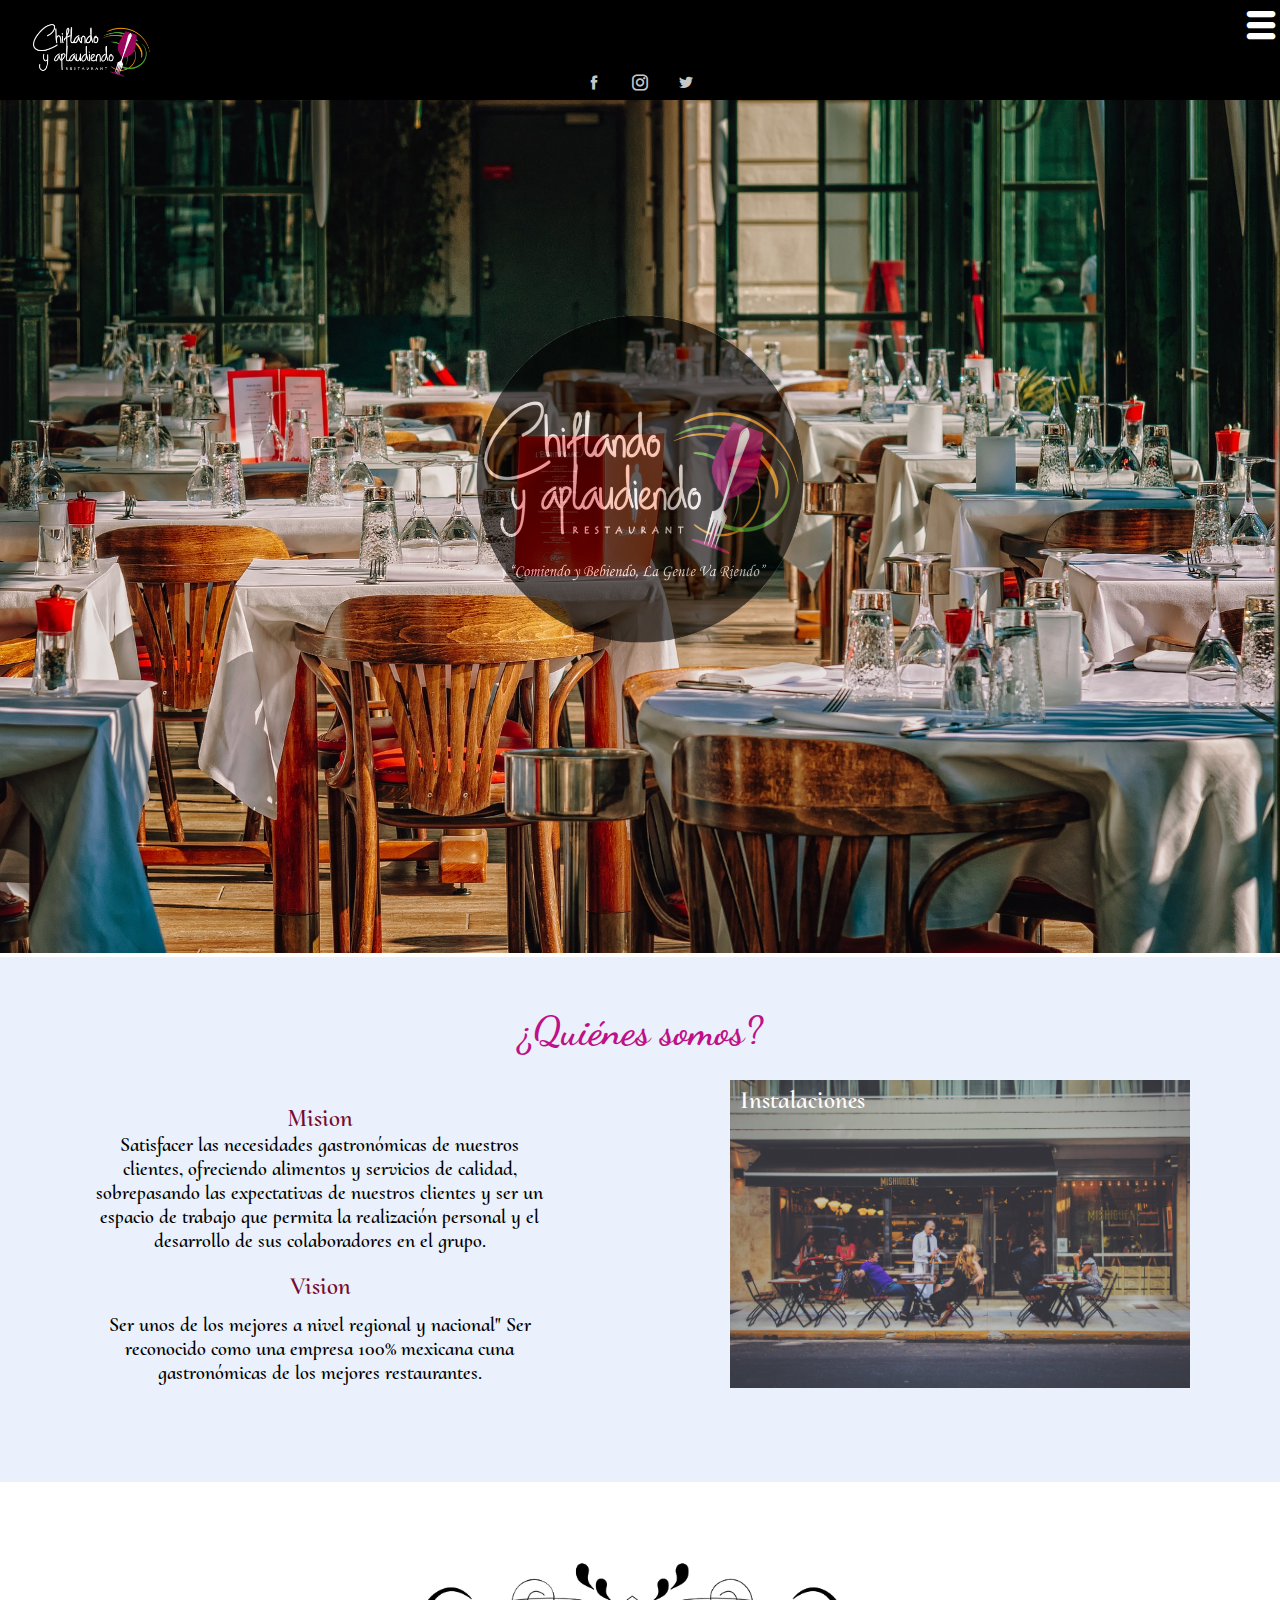
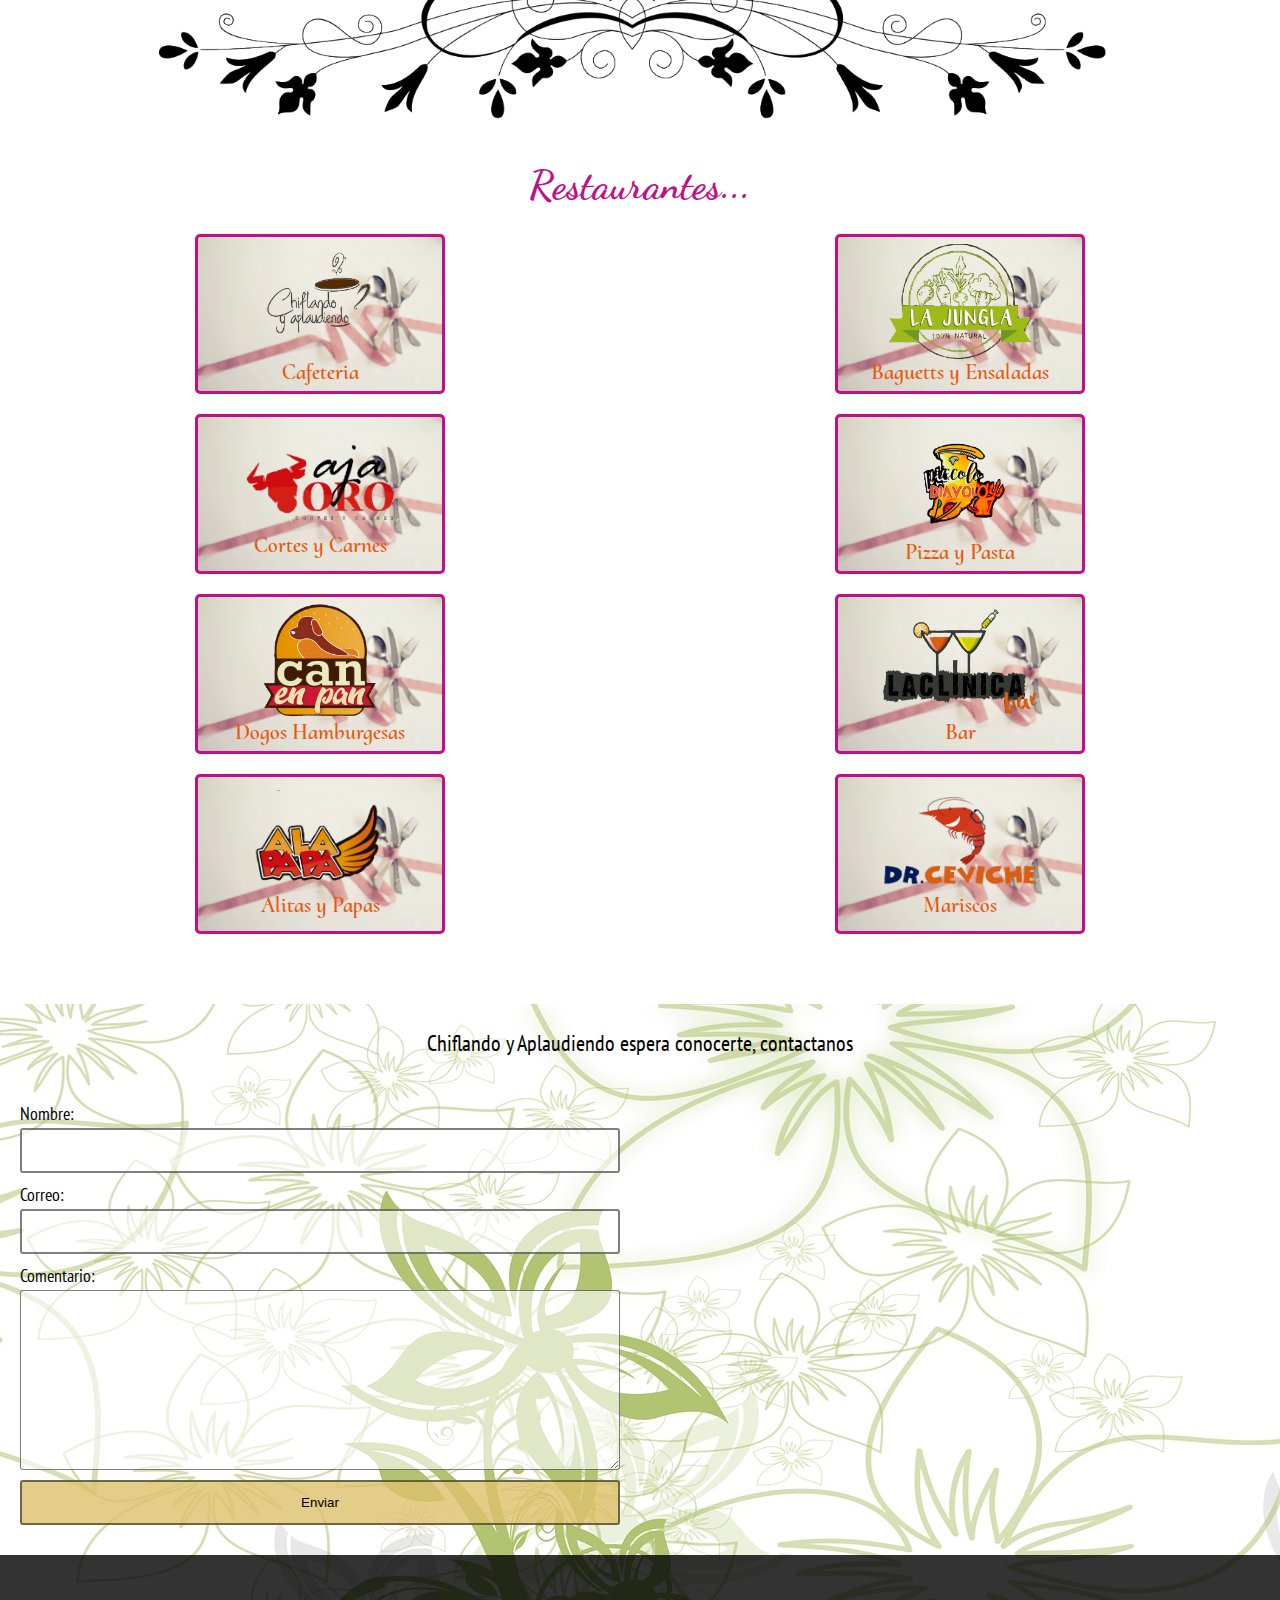
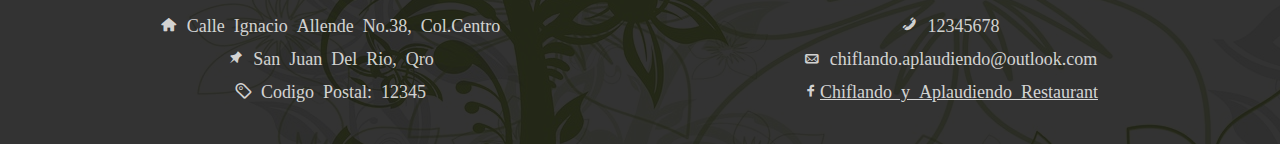
<file: index.html>
<!DOCTYPE html>
<html lang="en" dir="ltr">
  <head>
    <meta charset="utf-8">
    <meta name=viewport content="width=device-width, initial-scale=1.0">
    <title>Chiflando y Aplaudiendo</title>
    <script src="js/jquery-3.3.1.min.js"></script>
    <script src="js/anclas_animacion.js"></script>
    <script src="js/index.js"></script>
    <script src="js/validar_correo.js"></script>
    <link rel="stylesheet" href="css/index.css">
    <link rel="stylesheet" href="fts/iconos/icomoon/style.css">
    <link rel="stylesheet" href="fts/iconos/icofont/icofont.css">
    <link rel="stylesheet" href="css/animate.css">
    <link rel="stylesheet" href="css/fuentes.css">
  </head>
  <body>
    <header>
      <div id="img_logo">
        <img src="img/logos_t/img1.jpg" alt="Chiflando y Aplaudiendo">
      </div>
      <div id="redes">
        <a href="https://es-la.facebook.com/ChiflandoyApladiendoRestaurant/" target=”_blank” class="icofont-facebook icofont-1x"></a>
        <a href="https://www.instagram.com" target=”_blank” class="icofont-instagram icofont-1x"></a>
        <a href="https://twitter.com" target=”_blank” class="icofont-twitter icofont-1x"></a>
      </div>
      <input onclick="desplegar_navegador(this);" type="checkbox" name="menu_desplegable" value="" id="menu_desplegable">
      <label class="icon-th-menu" for="menu_desplegable"></label>
      <nav id="barra_navegacion" class="animacion_desplegable">
        <a href="#inicio" class="ancla icofont-flora-flower icofont-1x"> Inicio</a>
        <a href="#nosotros" class="ancla icofont-heart-alt icofont-1x"> Nosotros</a>
        <a href="#restaurantes" class="ancla icofont-culinary icofont-1x"> Restaurantes</a>
        <a href="#contacto" class="ancla icofont-live-support icofont-1x"> Contacto</a>
        <a onclick="desplegar_navegador(this);" href="#false" class="icofont-arrow-left icofont-1x"></a>
      </nav>
    </header>

    <div class="contenedor">

      <div id="inicio">
        <div id="slider_imagen">
          <div id="logo_centro">
            <img src="img/logos_t/img2.png" alt="Chiflando y Aplaudiendo">
          </div>
          <img src="img/restaurante/instalaciones/img2.jpg" alt="" id="imagen_inicio">
        </div>
      </div>

      <div id="nosotros">
        <div id="nosotros_encabezado">
          <h2>¿Quiénes somos?</h2>
        </div>
        <div id="nosotros_contenido">
          <div class="cn_contenedor">
            <div id="cn_mision_vision">
              <div>
                <h2>Mision</h2>
                <p>
                  Satisfacer las necesidades gastronómicas de nuestros clientes, ofreciendo alimentos y
                  servicios de calidad, sobrepasando las expectativas de nuestros clientes y ser un espacio
                  de trabajo que permita la realización personal y el desarrollo de sus colaboradores en el grupo.
                </p>
              </div>
              <div>
                <h2>Vision</h2>
                <p>
                  Ser unos de los mejores a nivel regional y nacional" Ser reconocido como una empresa 100%
                  mexicana cuna  gastronómicas  de los mejores restaurantes.
                </p>
              </div>
            </div>
          </div>
          <div class="cn_contenedor">
            <div id="cn_instalaciones">
              <div class="slider">
                <h2>Instalaciones</h2>
                <ul>
                  <li><img src="img/restaurante/instalaciones/img1.jpg" alt="instalaciones"></li>
                  <li><img src="img/restaurante/instalaciones/img2.jpg" alt="instalaciones"></li>
                  <li><img src="img/restaurante/instalaciones/img3.jpg" alt="instalaciones"></li>
                  <li><img src="img/restaurante/instalaciones/img4.jpg" alt="instalaciones"></li>
                </ul>
              </div>
            </div>
          </div>
        </div>
      </div>


      <div id="restaurantes">
        <div id="separador_restaurante">
          <img src="img/separadores/02.png" alt="">
        </div>
        <h2>Restaurantes...</h2>
        <div>
          <div id="restaurantes_lado_a" class="restaurantes_lado_ab">

            <div>
              <a href="http://192.168.1.109/chiflando_y_aplaudiendo/cafeteria">
                <img src="img/logos_t/img3.png" alt="Cafeteria">
              </a>
              <p>Cafeteria</p>
            </div>
            <div>
              <a href="#">
                <img src="img/logos_t/img4.png" alt="AjaToro">
              </a>
              <p>Cortes y Carnes</p>
            </div>
            <div>
              <a href="#">
                <img src="img/logos_t/img5.png" alt="Can en pan">
              </a>
              <p>Dogos Hamburgesas</p>
            </div>
            <div>
              <a href="#">
                <img src="img/logos_t/img6.png" alt="Ala Papa">
              </a>
              <p>Alitas y Papas</p>
            </div>

          </div>

          <div id="restaurantes_lado_b" class="restaurantes_lado_ab">

            <div>
              <a href="#">
                <img src="img/logos_t/img7.png" alt="La jungla">
              </a>
              <p>Baguetts y Ensaladas</p>
            </div>
            <div>
              <a href="#">
                <img src="img/logos_t/img8.png" alt="Piccolo Diavolo">
              </a>
              <p>Pizza y Pasta</p>
            </div>
            <div>
              <a href="#">
                <img src="img/logos_t/img9.png" alt="La Clinica">
              </a>
              <p>Bar</p>
            </div>
            <div>
              <a href="#">
                <img src="img/logos_t/img10.png" alt="Dr.Ceviche">
              </a>
              <p>Mariscos</p>
            </div>

          </div>

        </div>

      </div>

      <div id="contacto">
        <p id="contacto_encabezado">Chiflando y Aplaudiendo espera conocerte, contactanos</p>
        <div>

          <div id="correo">
            <form class="" action="php/enviar_correo.php" method="post" onsubmit="return validar_email()" name="contacto" autocomplete="off">
              <div class="">
                <label for="nombre">Nombre:</label>
                <input type="text" name="nombre" id="nombre" required>
              </div>
              <div class="">
                <label for="cliente_correo">Correo:</label>
                <input type="email" name="email" id="email" required>
              </div>
              <div>
                <label for="comentario">Comentario:</label>
                <textarea name="mensaje" rows="8" cols="80" id="mensaje" required></textarea>
              </div>
              <div id="submit">
                <input type="submit" name="" value="Enviar">
              </div>
            </form>
          </div>

          <div id="ubicacion">

            <iframe src="https://www.google.com/maps/embed?pb=!1m18!1m12!1m3!1d3739.964474
              344835!2d-100.00077458507809!3d20.38435458635102!2m3!1f0!2f0!3f0!3m2!1i1024!2i
              768!4f13.1!3m3!1m2!1s0x85d30c8446c2dee7%3A0x8426b494fd82c209!2sIgnacio+Allende+
              38%2C+Centro%2C+76800+San+Juan+del+Rio%2C+Qro.!5e0!3m2!1ses!2smx!4v1549398224206"
              frameborder="0" style="border:0" allowfullscreen>
            </iframe>

          </div>

        </div>

        <div id="direccion_redes">

          <div id="u_direccion">
            <p class="icon-home"> Calle Ignacio Allende No.38, Col.Centro</p>
            <p class="icon-pin"> San Juan Del Rio, Qro</p>
            <p class="icon-tag"> Codigo Postal: 12345</p>
          </div>

          <div id="u_redes_s">
            <p class="icon-phone"> 12345678</p>
            <p class="icon-mail"> chiflando.aplaudiendo@outlook.com</p>
            <p class="icon-social-facebook"><a href="https://es-la.facebook.com/ChiflandoyApladiendoRestaurant/" target=”_blank”>Chiflando y Aplaudiendo Restaurant</a></p>
          </div>

        </div>

      </div>

    </div>
  </body>
</html>
</file>
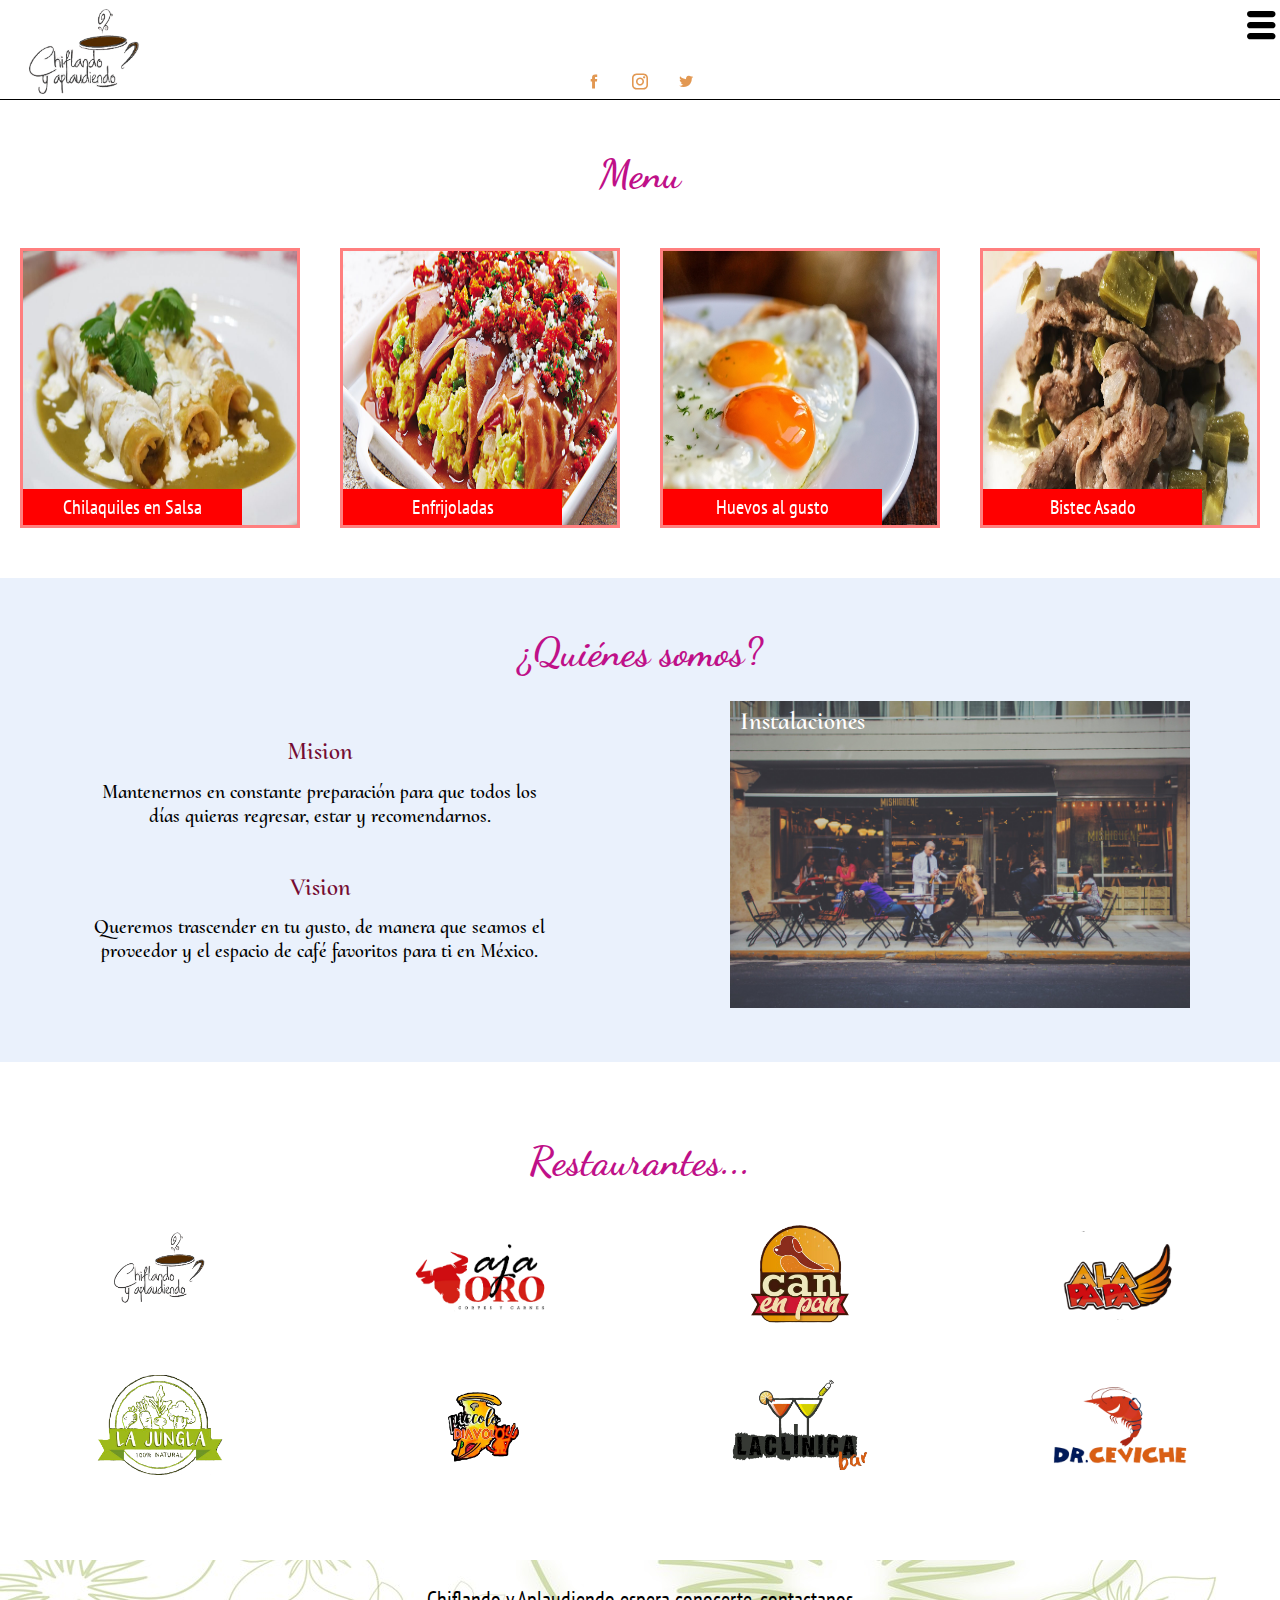
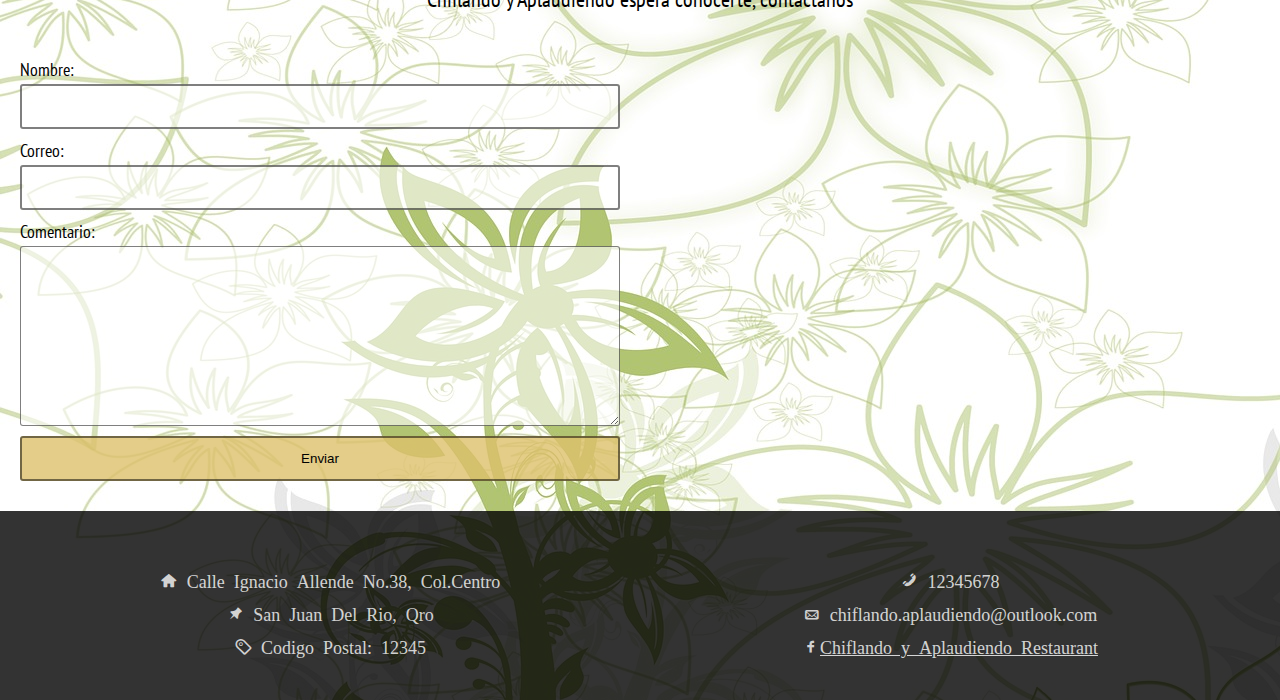
<file: cafeteria/index.html>
<!DOCTYPE html>
<html lang="en" dir="ltr">
  <head>
    <meta charset="utf-8">
    <meta name=viewport content="width=device-width, initial-scale=1.0">
    <title>Cafetería</title>
    <script src="js/jquery-3.3.1.min.js"></script>
    <script src="js/anclas_animacion.js"></script>
    <script src="js/index.js"></script>
    <script src="js/validar_correo.js"></script>
    <link rel="stylesheet" href="css/index.css">
    <link rel="stylesheet" href="fts/iconos/icomoon/style.css">
    <link rel="stylesheet" href="fts/iconos/icofont/icofont.css">
    <link rel="stylesheet" href="css/animate.css">
    <link rel="stylesheet" href="css/fuentes.css">
  </head>
  <body>
    <header>
      <div id="img_logo">
        <img src="img/logos_t/img3.png" alt="Chiflando y Aplaudiendo">
      </div>
      <div id="redes">
        <a href="https://es-la.facebook.com/ChiflandoyApladiendoRestaurant/" target=”_blank” class="icofont-facebook icofont-1x"></a>
        <a href="https://www.instagram.com" target=”_blank” class="icofont-instagram icofont-1x"></a>
        <a href="https://twitter.com" target=”_blank” class="icofont-twitter icofont-1x"></a>
      </div>
      <input onclick="desplegar_navegador(this);" type="checkbox" name="menu_desplegable" value="" id="menu_desplegable">
      <label class="icon-th-menu" for="menu_desplegable"></label>
      <nav id="barra_navegacion" class="animacion_desplegable">
        <a href="#menu" class="ancla icofont-flora-flower icofont-1x"> Menú</a>
        <a href="#nosotros" class="ancla icofont-heart-alt icofont-1x"> Nosotros</a>
        <a href="#restaurantes" class="ancla icofont-culinary icofont-1x"> Restaurantes</a>
        <a href="#contacto" class="ancla icofont-live-support icofont-1x"> Contacto</a>
        <a onclick="desplegar_navegador(this);" href="#false" class="icofont-arrow-left icofont-1x"></a>
      </nav>
    </header>

    <div class="contenedor">

      <div id="menu">

        <div id="menu_encabezado">
          <h2>Menu</h2>
        </div>

        <!-- ******************************************************************************** -->
        <div id="menu_platillos">

          <div class="separador_platillos">

            <div class="contenedor_carta">
              <div class="carta">
                <div class="lado frente">
                  <img src="img/menu/img1.jpg" alt="">
                  <p>Chilaquiles en Salsa</p>
                </div>
                <div class="lado atras">
                  <div class="nombre_platillo">
                    <p>Chilaquiles en Salsa</p>
                  </div>
                  <div class="descripcion_platillo">
                    <p>
                      Precio: $55.00
                      <br><br>
                      * Salsa Roja
                      <br>
                      * Salsa Verde
                      <br><br>
                      Acompañados con frijoles refritos.
                    </p>
                  </div>
                </div>
              </div>
            </div>

            <div class="contenedor_carta">
              <div class="carta">
                <div class="lado frente">
                  <img src="img/menu/img5.jpg" alt="">
                  <p>Enfrijoladas</p>
                </div>
                <div class="lado atras">
                  <div class="nombre_platillo">
                    <p>Enfrijoladas</p>
                  </div>
                  <div class="descripcion_platillo">
                    <p>
                      Precio: $55.00
                      <br><br>
                      * Huevo
                      <br>
                      * Queso
                      <br><br>
                      Enfrijoladas con huevo o queso
                    </p>
                  </div>
                </div>
              </div>
            </div>

            <div class="contenedor_carta">
              <div class="carta">
                <div class="lado frente">
                  <img src="img/menu/img8.jpg" alt="">
                  <p>Huevos al gusto</p>
                </div>
                <div class="lado atras">
                  <div class="nombre_platillo">
                    <p>Huevos al gusto</p>
                  </div>
                  <div class="descripcion_platillo">
                    <p>
                      Precio: $55.00
                      <br><br>
                      * Estrellados
                      <br>
                      * A la Mexicana
                      <br>
                      * Con Chorizo
                      <br><br>
                      Huevos al gusto
                    </p>
                  </div>
                </div>
              </div>
            </div>

            <div class="contenedor_carta">
              <div class="carta">
                <div class="lado frente">
                  <img src="img/menu/img9.jpg" alt="">
                  <p>Bistec Asado</p>
                </div>
                <div class="lado atras">
                  <div class="nombre_platillo">
                    <p>Bistec Asado</p>
                  </div>
                  <div class="descripcion_platillo">
                    <p>
                      Precio: $65.00
                      <br><br>
                      Con Nopale y Frijoles
                    </p>
                  </div>
                </div>
              </div>
            </div>

          </div>
          <!-- ******************************************************************************** -->

        </div>

      </div>

      <div id="nosotros">
        <div id="nosotros_encabezado">
          <h2>¿Quiénes somos?</h2>
        </div>
        <div id="nosotros_contenido">
          <div class="cn_contenedor">
            <div id="cn_mision_vision">
              <div>
                <h2>Mision</h2>
                <p>
                  Mantenernos en constante preparación para que todos los días quieras regresar, estar y recomendarnos.
                </p>
              </div>
              <div>
                <h2>Vision</h2>
                <p>
                  Queremos trascender en tu gusto, de manera que seamos el proveedor y el espacio de café favoritos para ti en México.
                </p>
              </div>
            </div>
          </div>
          <div class="cn_contenedor">
            <div id="cn_instalaciones">
              <div class="slider">
                <h2>Instalaciones</h2>
                <ul>
                  <li><img src="img/instalaciones/img1.jpg" alt="instalaciones"></li>
                  <li><img src="img/instalaciones/img2.jpg" alt="instalaciones"></li>
                  <li><img src="img/instalaciones/img3.jpg" alt="instalaciones"></li>
                  <li><img src="img/instalaciones/img4.jpg" alt="instalaciones"></li>
                </ul>
              </div>
            </div>
          </div>
        </div>
      </div>

      <div id="restaurantes">
        <h2>Restaurantes...</h2>

        <div class="logos_restaurantes">
          <div>
            <a href="http://192.168.1.101/chiflando_y_aplaudiendo/cafeteria">
              <img src="img/logos_t/img3.png" alt="Cafeteria">
            </a>
          </div>
          <div>
            <a href="#">
              <img src="img/logos_t/img4.png" alt="AjaToro">
            </a>
          </div>
          <div>
            <a href="#">
              <img src="img/logos_t/img5.png" alt="Can en pan">
            </a>
          </div>
          <div>
            <a href="#">
              <img src="img/logos_t/img6.png" alt="Ala Papa">
            </a>
          </div>
        </div>

        <div class="logos_restaurantes">
          <div>
            <a href="#">
              <img src="img/logos_t/img7.png" alt="La jungla">
            </a>
          </div>
          <div>
            <a href="#">
              <img src="img/logos_t/img8.png" alt="Piccolo Diavolo">
            </a>
          </div>
          <div>
            <a href="#">
              <img src="img/logos_t/img9.png" alt="La Clinica">
            </a>
          </div>
          <div>
            <a href="#">
              <img src="img/logos_t/img10.png" alt="Dr.Ceviche">
            </a>
          </div>
        </div>

      </div>

      <div id="contacto">
        <p id="contacto_encabezado">Chiflando y Aplaudiendo espera conocerte, contactanos</p>
        <div>

          <div id="correo">
            <form class="" action="php/enviar_correo.php" method="post" onsubmit="return validar_email()" name="contacto" autocomplete="off">
              <div class="">
                <label for="nombre">Nombre:</label>
                <input type="text" name="nombre" id="nombre" required>
              </div>
              <div class="">
                <label for="cliente_correo">Correo:</label>
                <input type="email" name="email" id="email" required>
              </div>
              <div>
                <label for="comentario">Comentario:</label>
                <textarea name="mensaje" rows="8" cols="80" id="mensaje" required></textarea>
              </div>
              <div id="submit">
                <input type="submit" name="" value="Enviar">
              </div>
            </form>
          </div>

          <div id="ubicacion">

            <iframe src="https://www.google.com/maps/embed?pb=!1m18!1m12!1m3!1d3739.964474
              344835!2d-100.00077458507809!3d20.38435458635102!2m3!1f0!2f0!3f0!3m2!1i1024!2i
              768!4f13.1!3m3!1m2!1s0x85d30c8446c2dee7%3A0x8426b494fd82c209!2sIgnacio+Allende+
              38%2C+Centro%2C+76800+San+Juan+del+Rio%2C+Qro.!5e0!3m2!1ses!2smx!4v1549398224206"
              frameborder="0" style="border:0" allowfullscreen>
            </iframe>

          </div>

        </div>

        <div id="direccion_redes">

          <div id="u_direccion">
            <p class="icon-home"> Calle Ignacio Allende No.38, Col.Centro</p>
            <p class="icon-pin"> San Juan Del Rio, Qro</p>
            <p class="icon-tag"> Codigo Postal: 12345</p>
          </div>

          <div id="u_redes_s">
            <p class="icon-phone"> 12345678</p>
            <p class="icon-mail"> chiflando.aplaudiendo@outlook.com</p>
            <p class="icon-social-facebook"><a href="https://es-la.facebook.com/ChiflandoyApladiendoRestaurant/" target=”_blank”>Chiflando y Aplaudiendo Restaurant</a></p>
          </div>

        </div>

      </div>

    </div>
  </body>
</html>
</file>
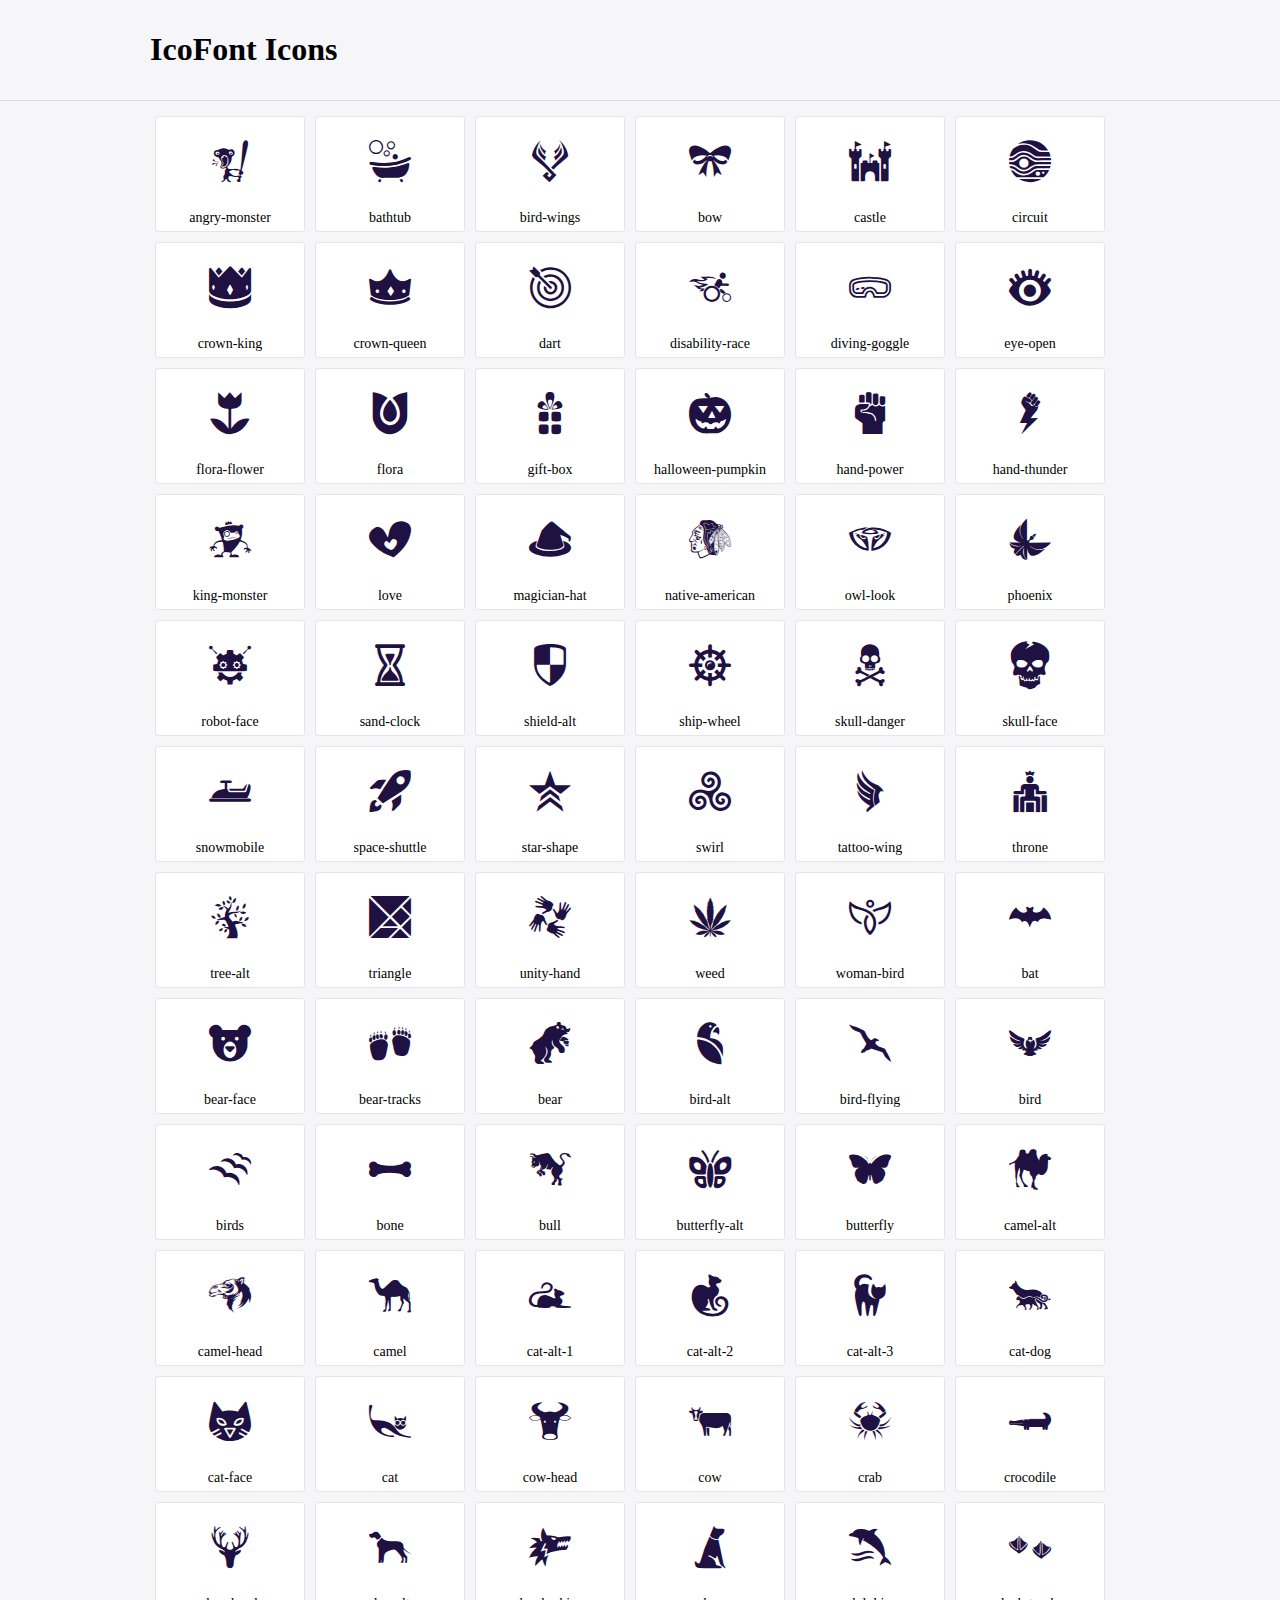
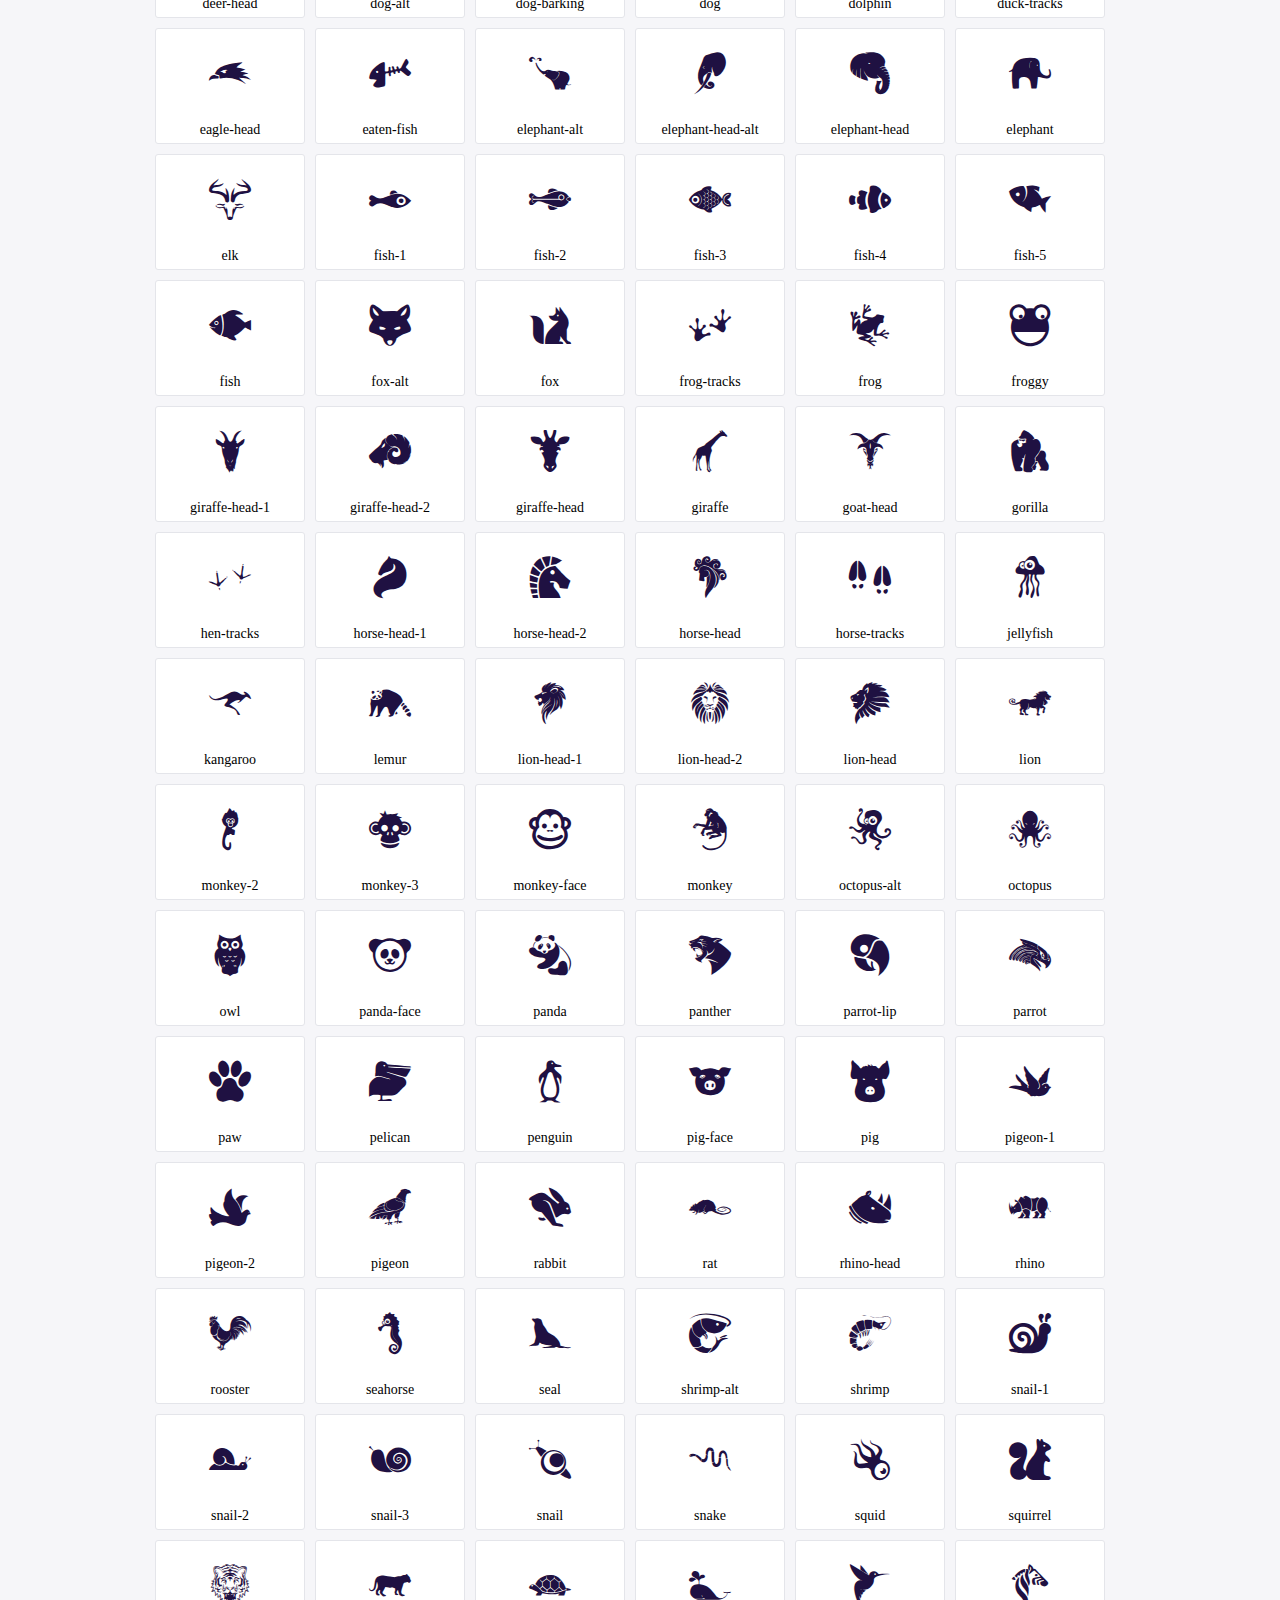
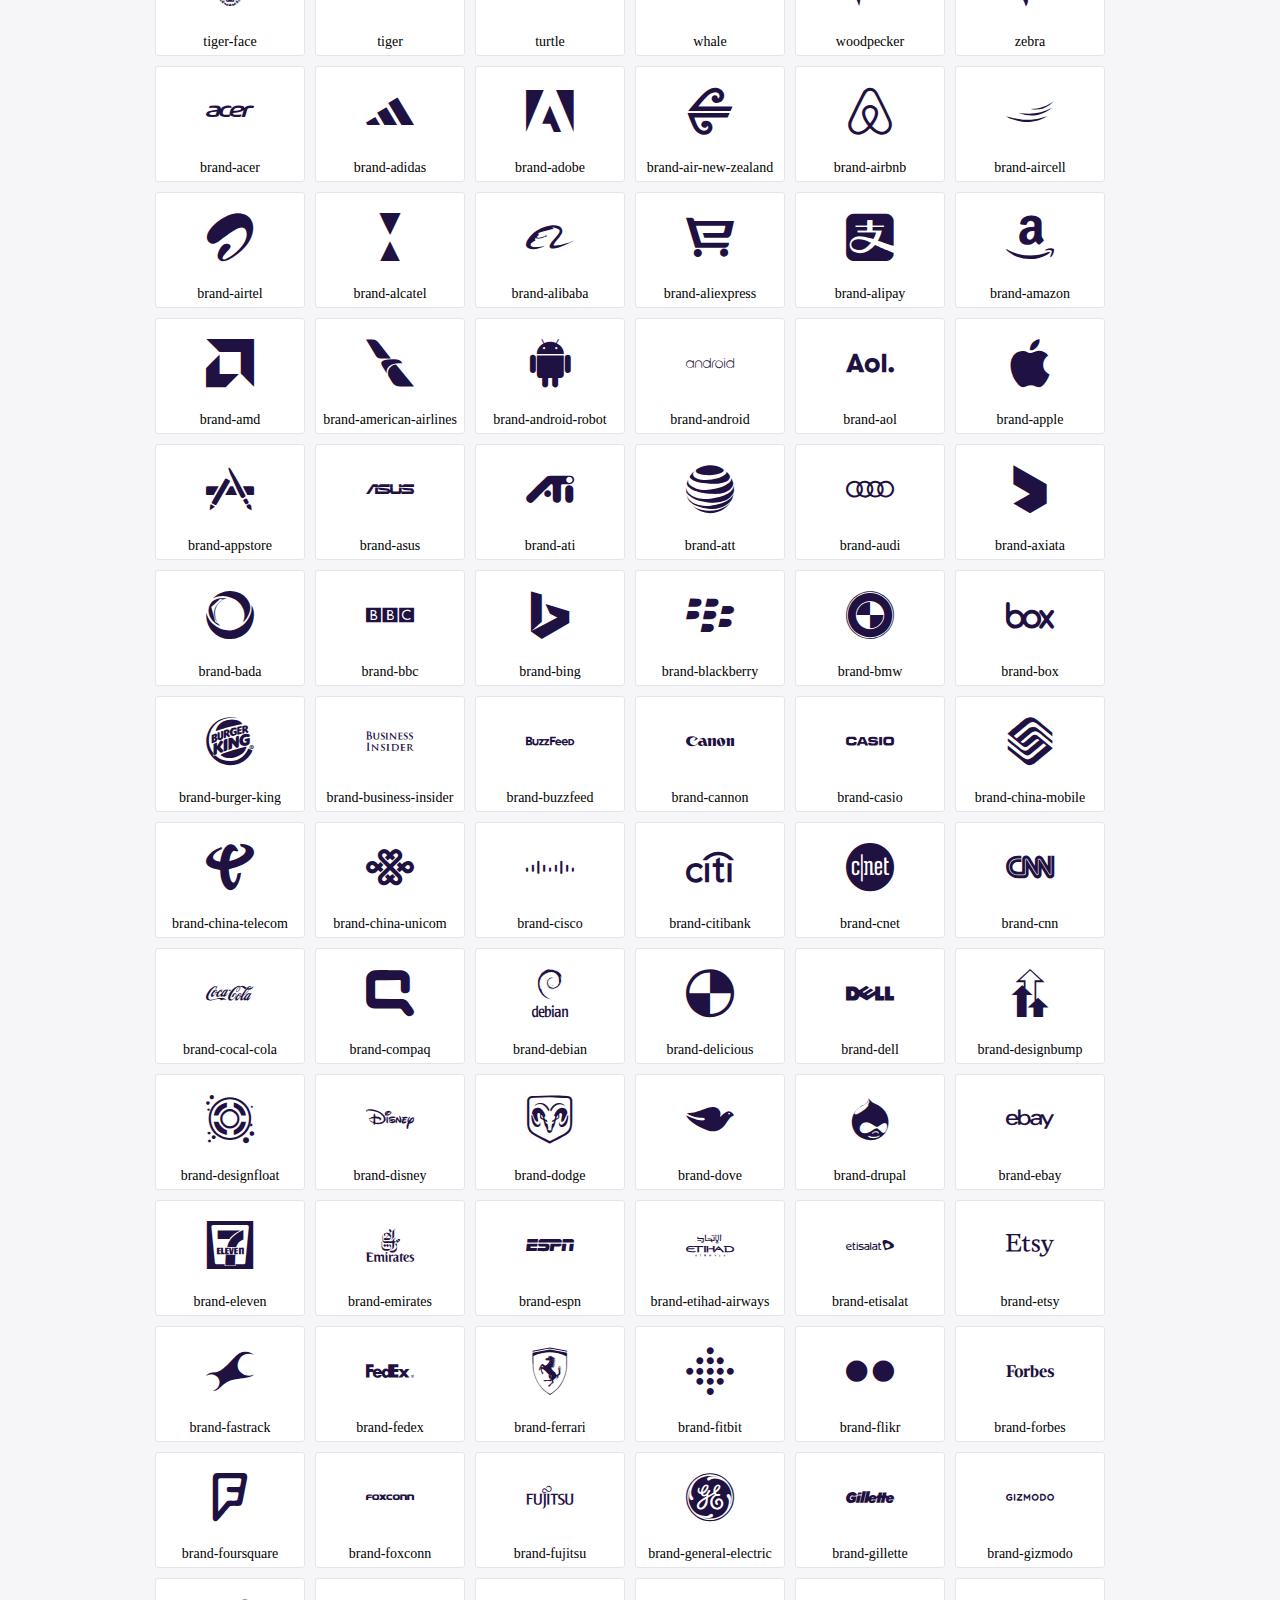
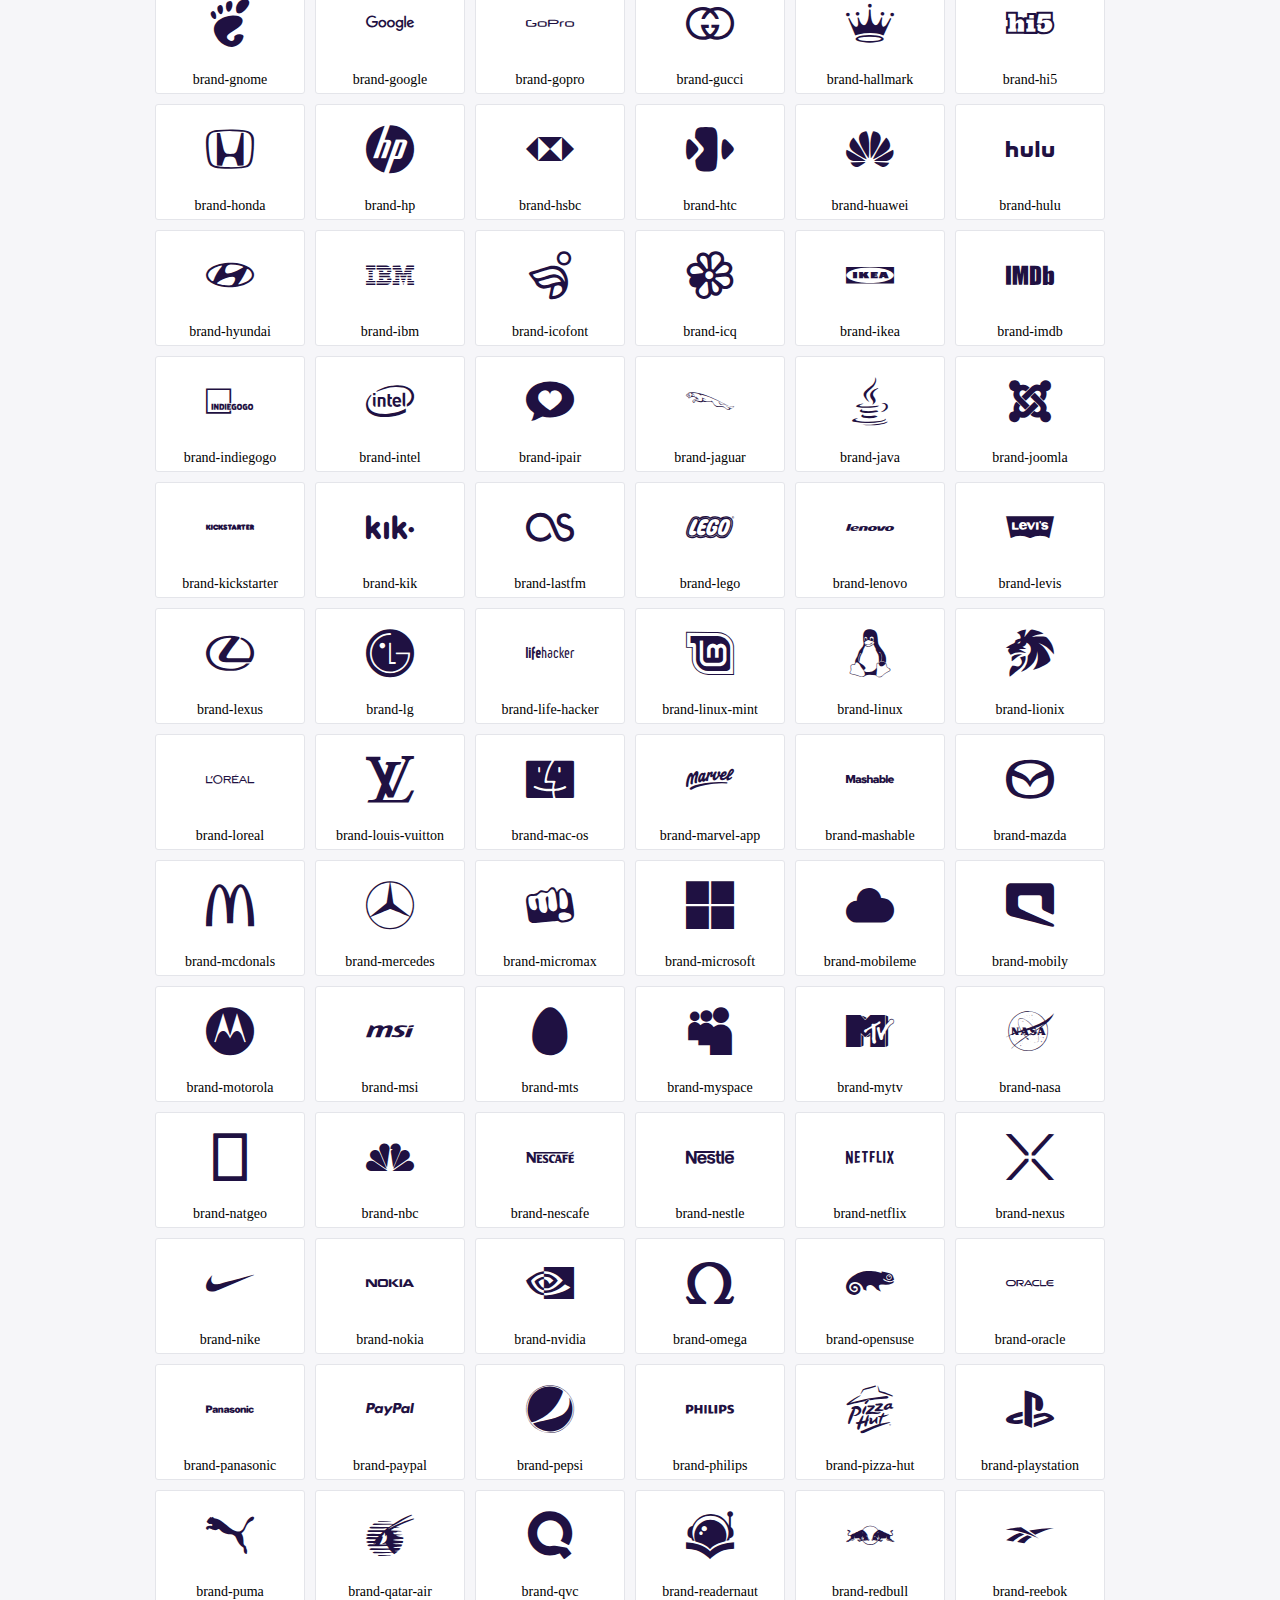
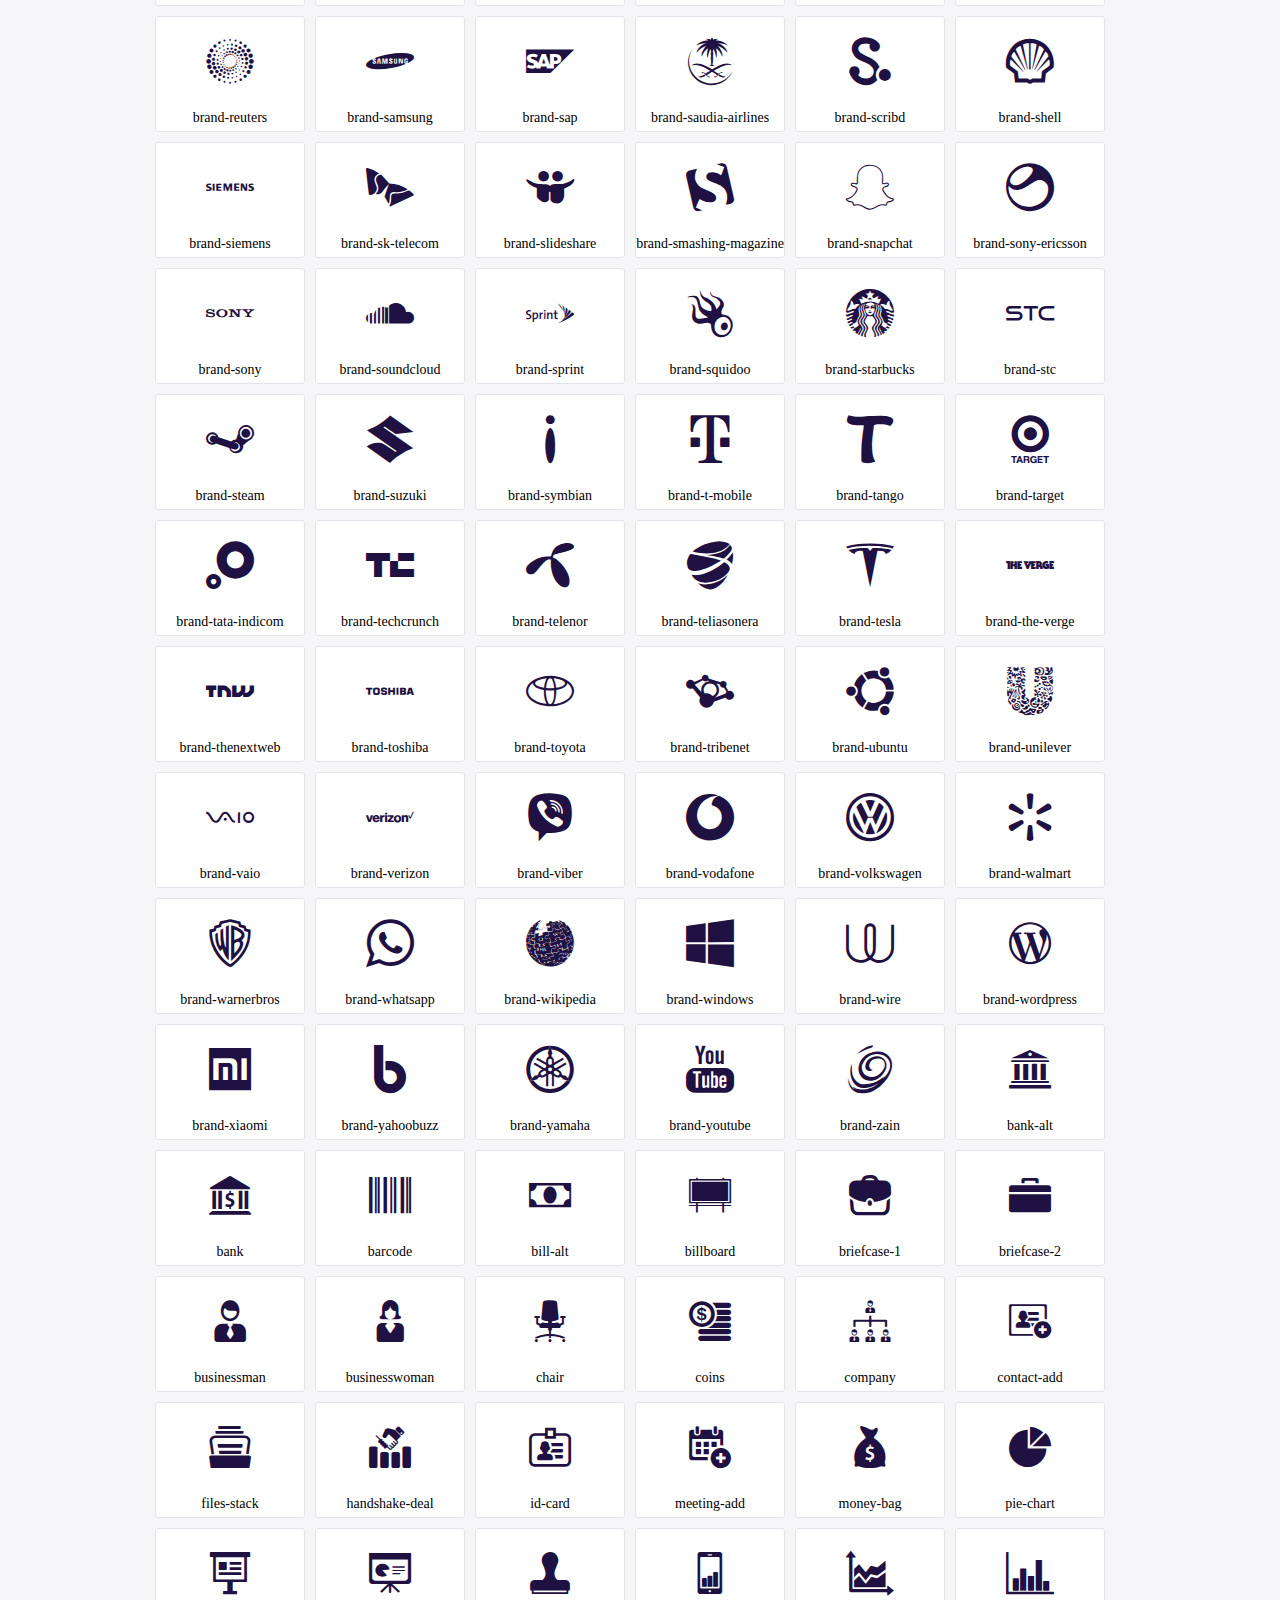
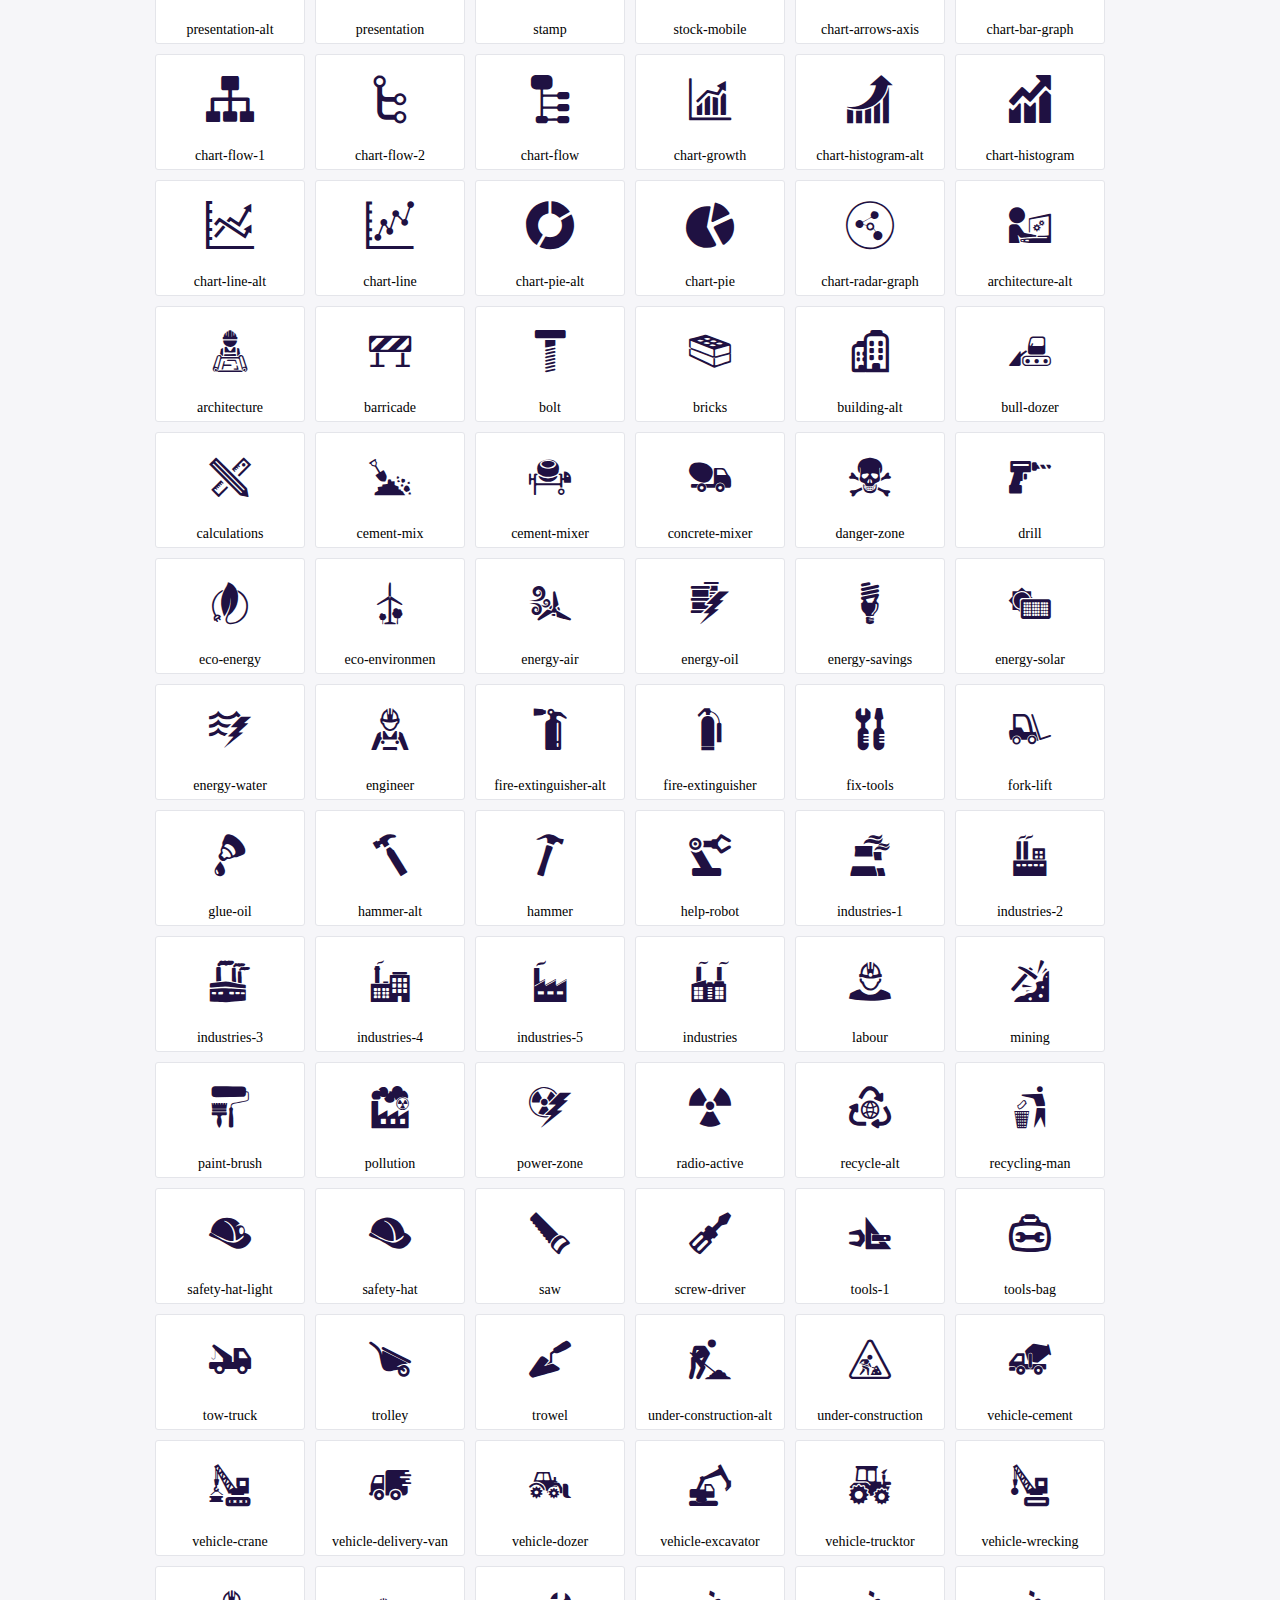
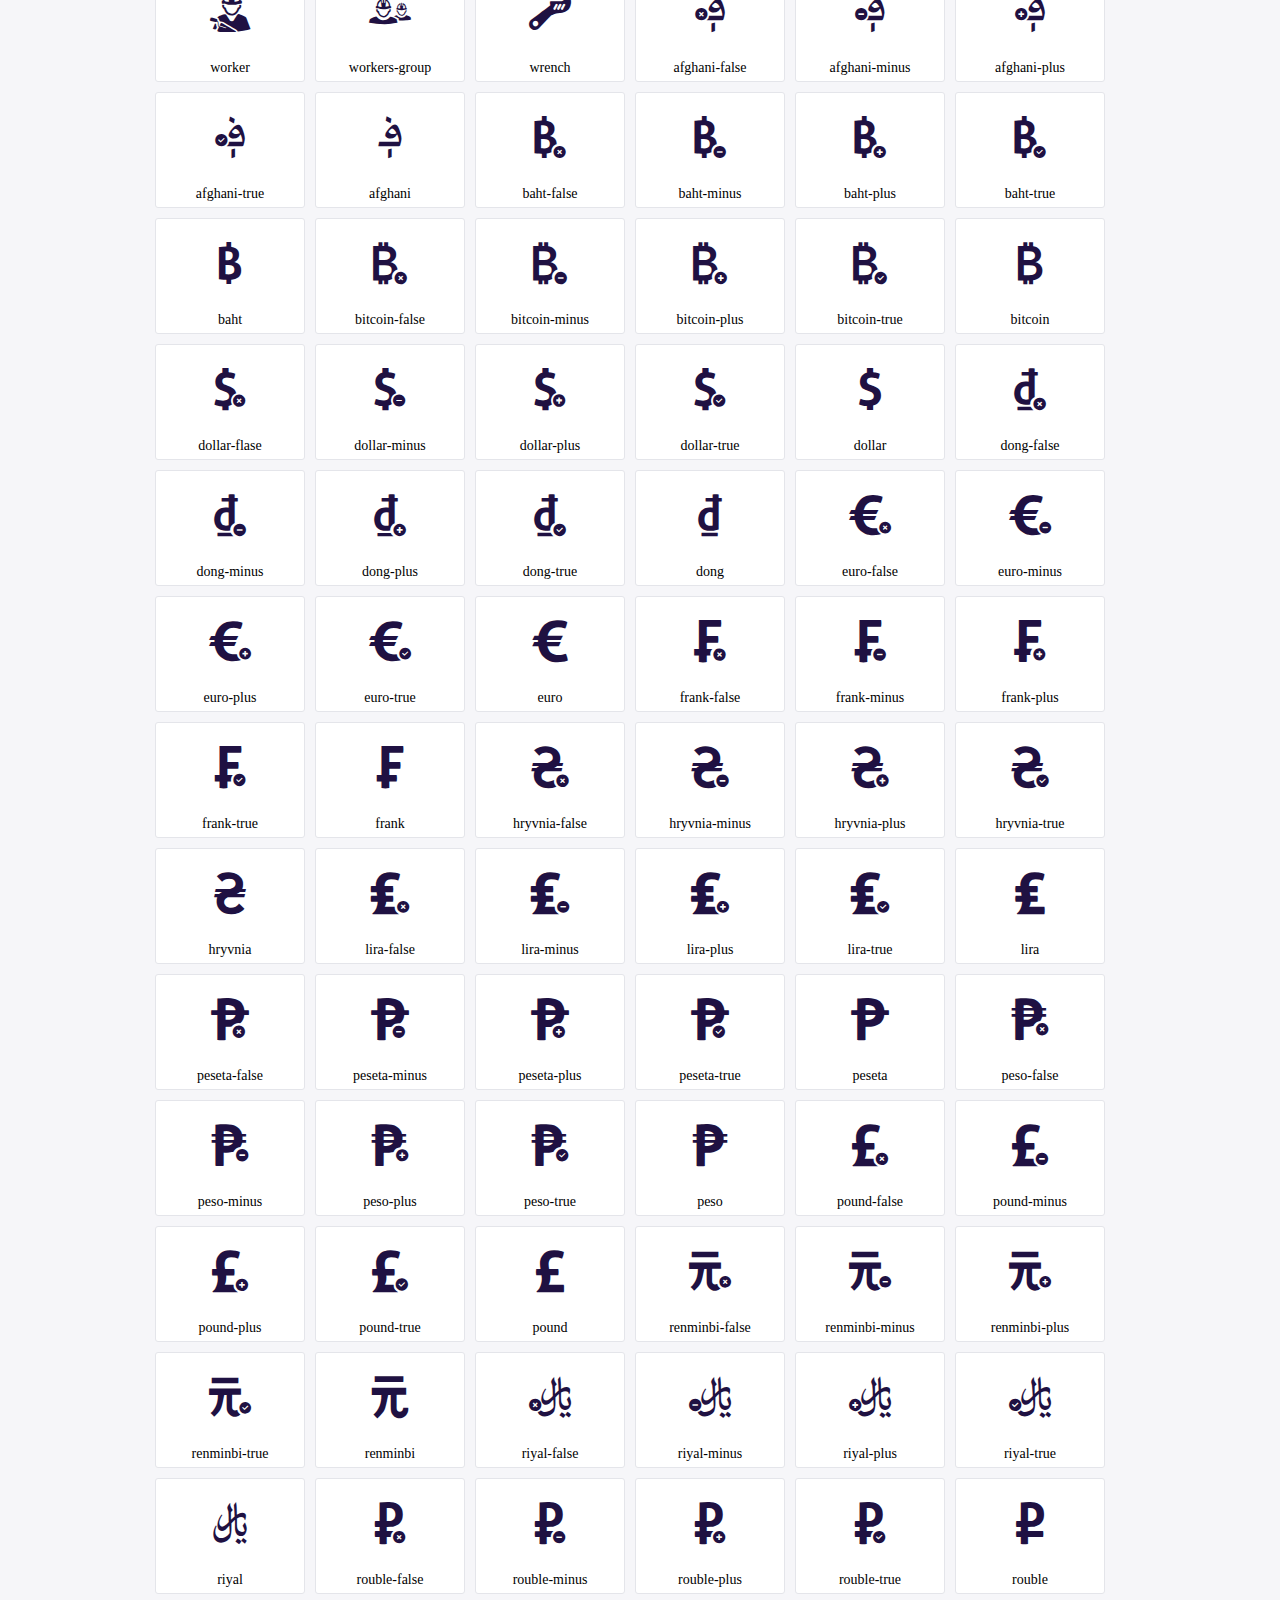
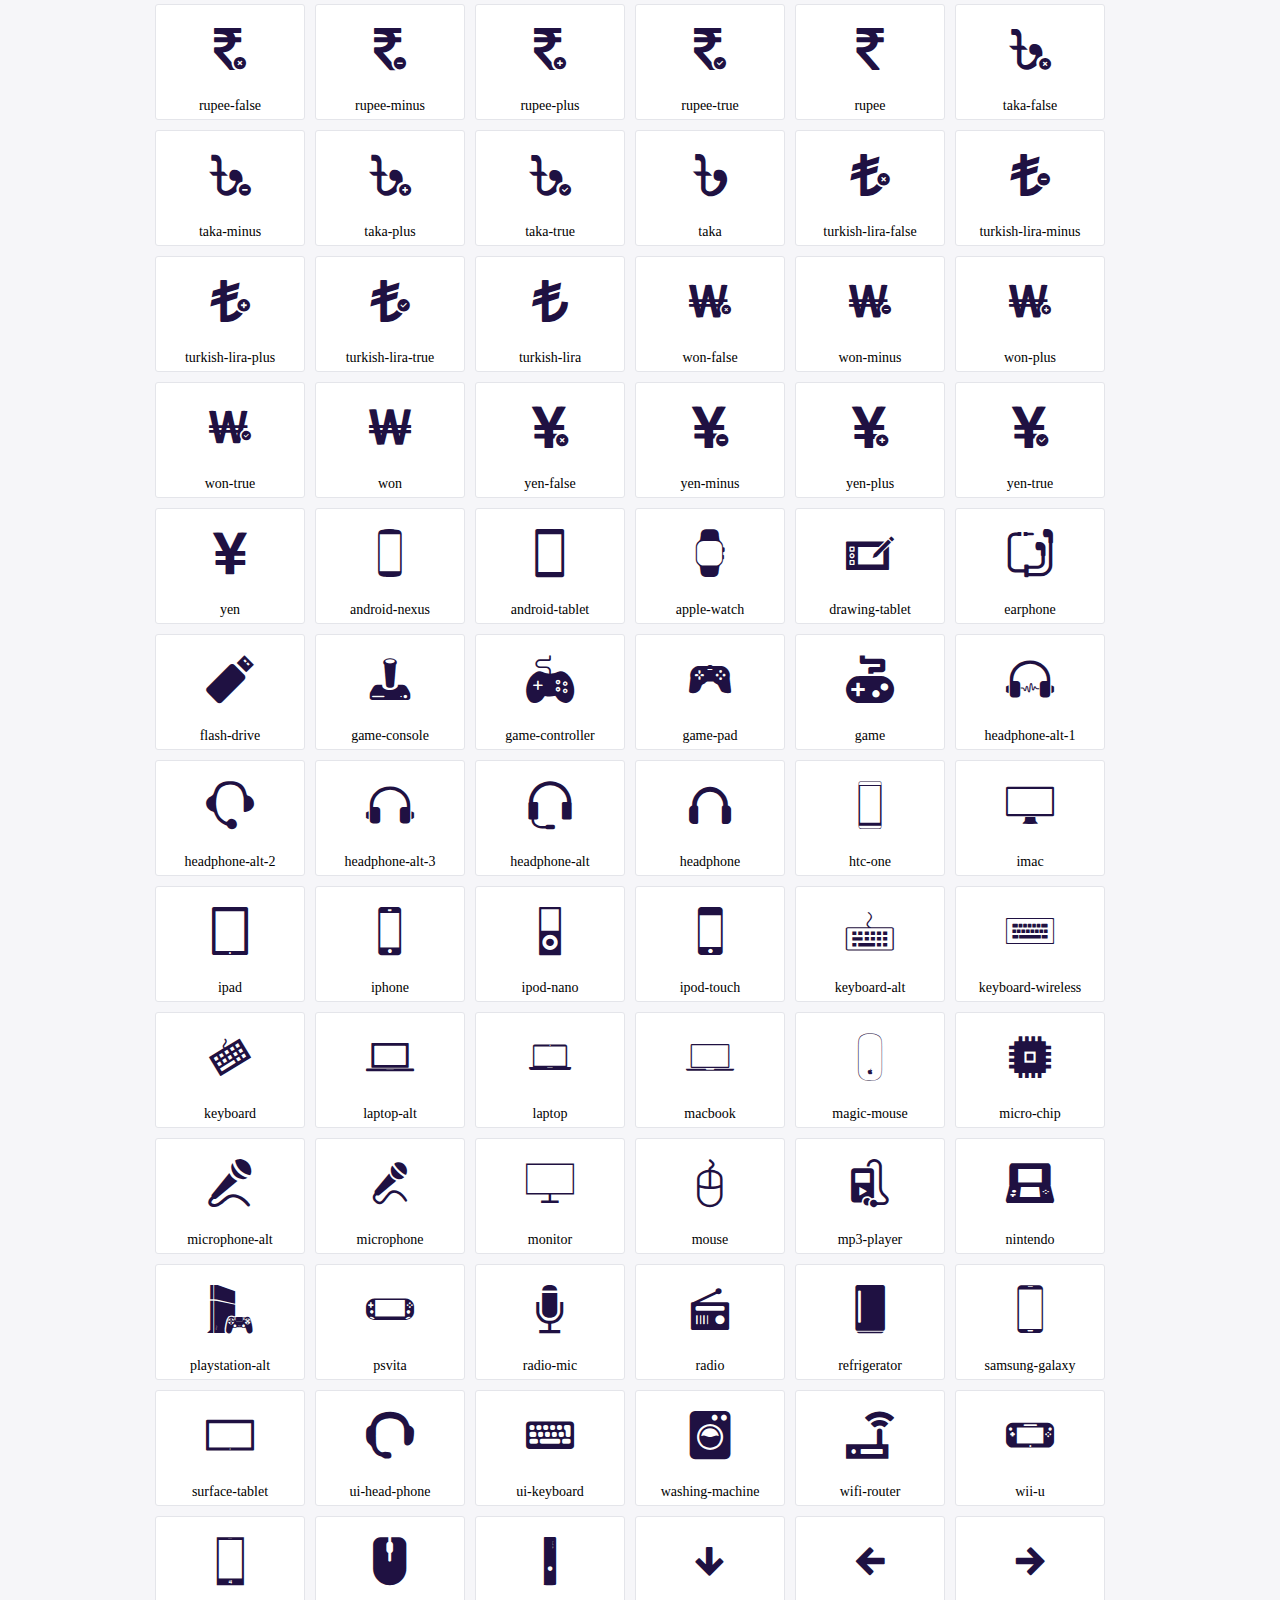
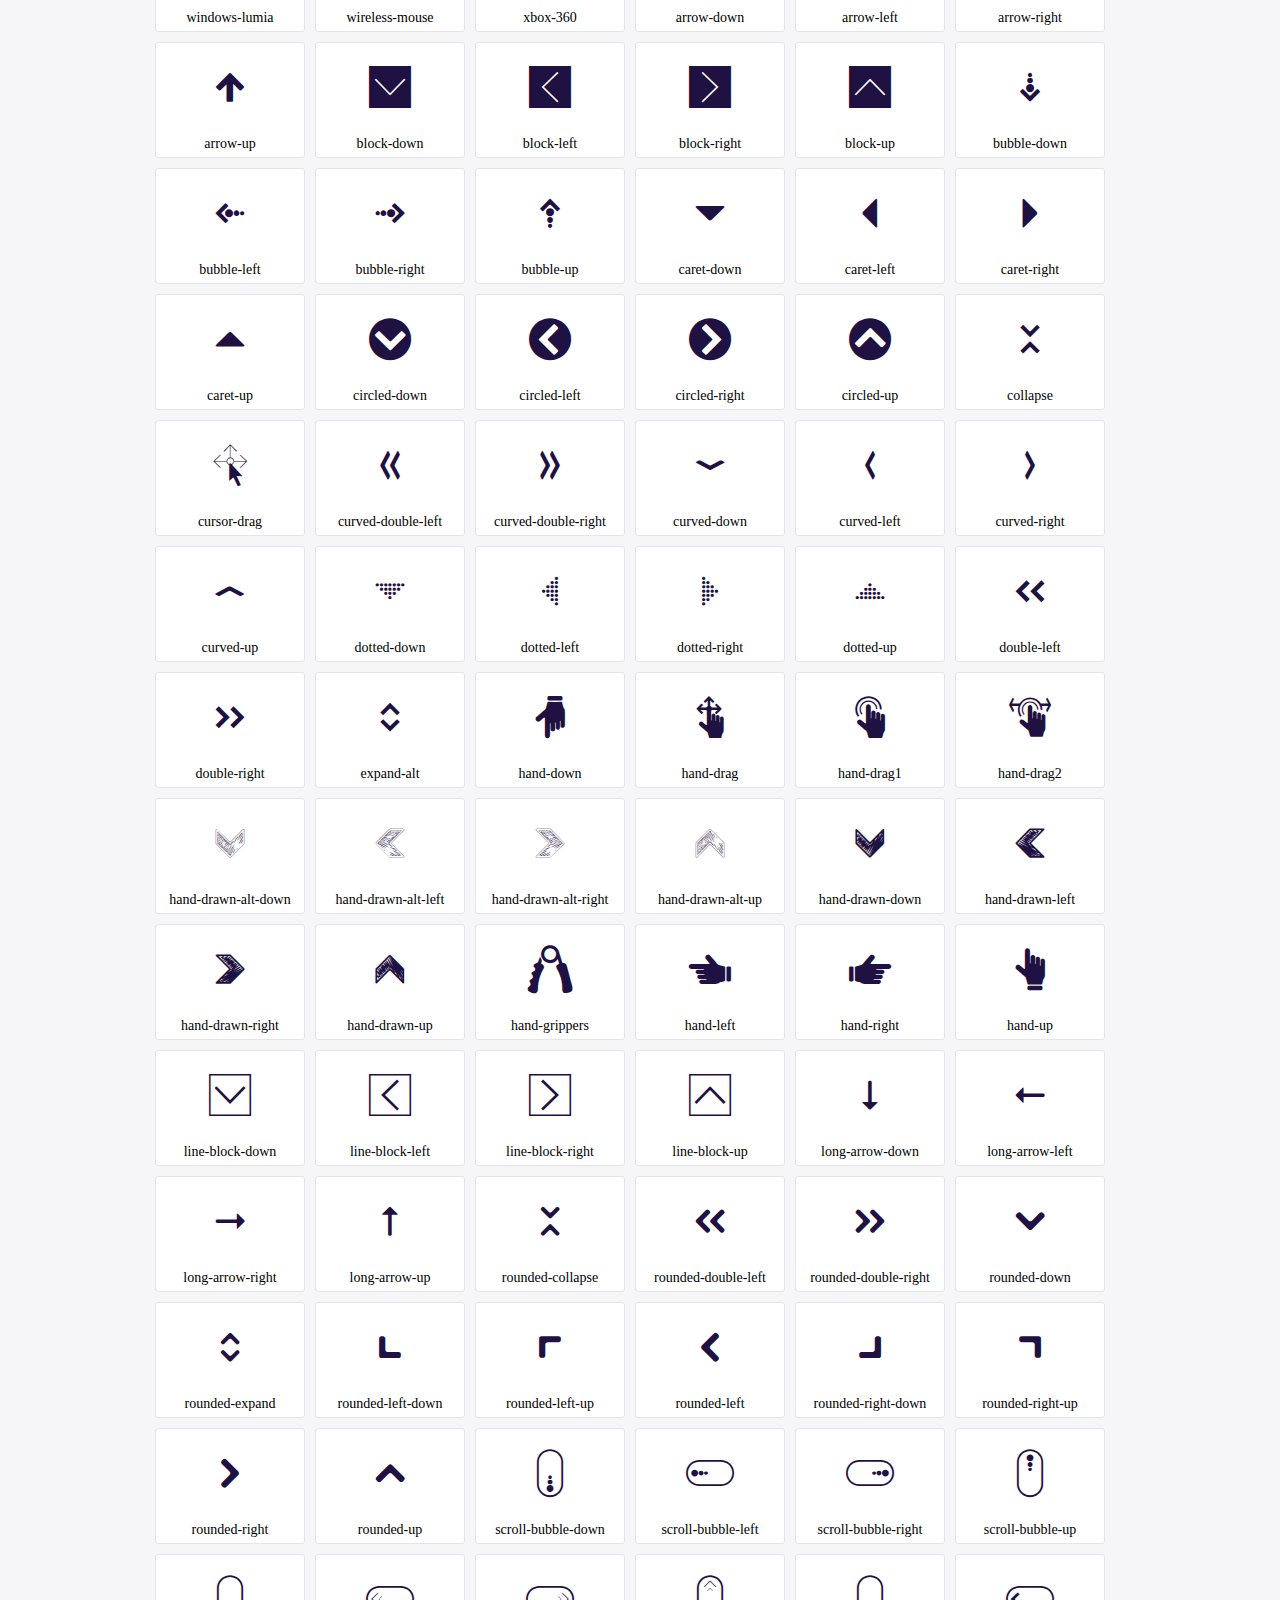
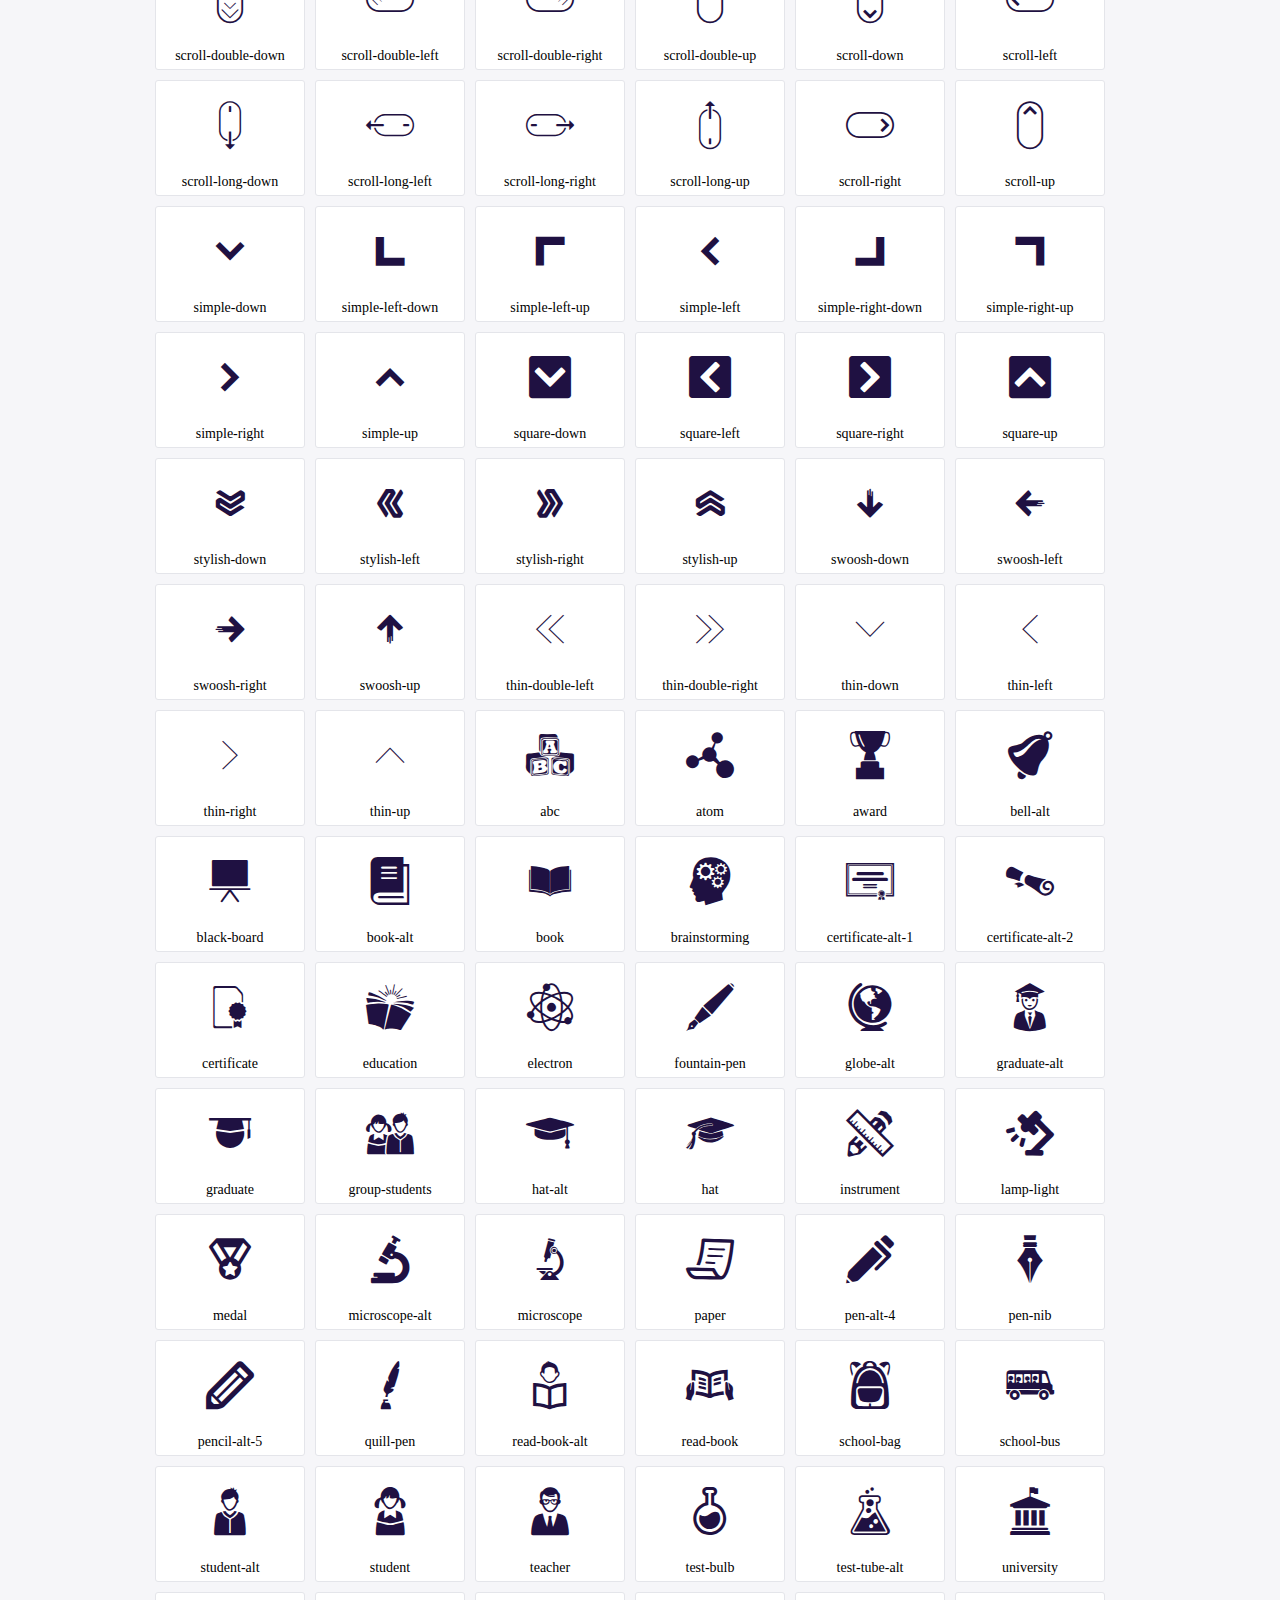
<file: fts/iconos/icofont/demo.html>
<!DOCTYPE html>
	<html>
	<head>
		<meta charset="utf-8">
		<title>Examples | IcoFont</title>
		<link rel="stylesheet" type="text/css" href="./icofont.min.css">
		<style type="text/css">
			body {
				margin: 0;
				padding: 0;
				background: #F6F6F9;
			}
			.header {
				border-bottom: 1px solid #DCDCE1;
				padding: 10px 0;
				margin-bottom: 10px;
			}
			.container {
				width: 980px;
				margin: 0 auto;
			}
			.ico-title {
				font-size: 2em;
			}
			.iconlist {
				margin: 0;
				padding: 0;
				list-style: none;
				text-align: center;
				width: 100%;
				display: flex;
				flex-wrap: wrap;
				flex-direction: row;
			}
			.iconlist li {
				position: relative;
				margin: 5px;
				width: 150px;
				cursor: pointer;
			}
			.iconlist li .icon-holder {
				position: relative;
				text-align: center;
				border-radius: 3px;
				overflow: hidden;
				padding-bottom: 5px;
				background: #ffffff;
				border: 1px solid #E4E5EA;
				transition: all 0.2s linear 0s;
			}
			.iconlist li .icon-holder:hover {
				background: #00C3DA;
				color: #ffffff;
			}
			.iconlist li .icon-holder:hover .icon i {
				color: #ffffff;
			}
			.iconlist li .icon-holder .icon {
				padding: 20px;
				text-align: center;
			}
			.iconlist li .icon-holder .icon i {
				font-size: 3em;
				color: #1F1142;
			}
			.iconlist li .icon-holder span {
				font-size: 14px;
				display: block;
				margin-top: 5px;
				border-radius: 3px;
			}
		</style>
	</head>
	<body>
	<div class="header">
		<div class="container">
			<h1 class="ico-title"> IcoFont Icons </h1>
		</div>
	</div>
	<div class="container">
		<ul class="iconlist">
		
		<li>
			<div class="icon-holder">
				<div class="icon"> 
					<i class="icofont-angry-monster"></i>
				</div> 
				<span> angry-monster </span>
			</div>
		</li>
		
		<li>
			<div class="icon-holder">
				<div class="icon"> 
					<i class="icofont-bathtub"></i>
				</div> 
				<span> bathtub </span>
			</div>
		</li>
		
		<li>
			<div class="icon-holder">
				<div class="icon"> 
					<i class="icofont-bird-wings"></i>
				</div> 
				<span> bird-wings </span>
			</div>
		</li>
		
		<li>
			<div class="icon-holder">
				<div class="icon"> 
					<i class="icofont-bow"></i>
				</div> 
				<span> bow </span>
			</div>
		</li>
		
		<li>
			<div class="icon-holder">
				<div class="icon"> 
					<i class="icofont-castle"></i>
				</div> 
				<span> castle </span>
			</div>
		</li>
		
		<li>
			<div class="icon-holder">
				<div class="icon"> 
					<i class="icofont-circuit"></i>
				</div> 
				<span> circuit </span>
			</div>
		</li>
		
		<li>
			<div class="icon-holder">
				<div class="icon"> 
					<i class="icofont-crown-king"></i>
				</div> 
				<span> crown-king </span>
			</div>
		</li>
		
		<li>
			<div class="icon-holder">
				<div class="icon"> 
					<i class="icofont-crown-queen"></i>
				</div> 
				<span> crown-queen </span>
			</div>
		</li>
		
		<li>
			<div class="icon-holder">
				<div class="icon"> 
					<i class="icofont-dart"></i>
				</div> 
				<span> dart </span>
			</div>
		</li>
		
		<li>
			<div class="icon-holder">
				<div class="icon"> 
					<i class="icofont-disability-race"></i>
				</div> 
				<span> disability-race </span>
			</div>
		</li>
		
		<li>
			<div class="icon-holder">
				<div class="icon"> 
					<i class="icofont-diving-goggle"></i>
				</div> 
				<span> diving-goggle </span>
			</div>
		</li>
		
		<li>
			<div class="icon-holder">
				<div class="icon"> 
					<i class="icofont-eye-open"></i>
				</div> 
				<span> eye-open </span>
			</div>
		</li>
		
		<li>
			<div class="icon-holder">
				<div class="icon"> 
					<i class="icofont-flora-flower"></i>
				</div> 
				<span> flora-flower </span>
			</div>
		</li>
		
		<li>
			<div class="icon-holder">
				<div class="icon"> 
					<i class="icofont-flora"></i>
				</div> 
				<span> flora </span>
			</div>
		</li>
		
		<li>
			<div class="icon-holder">
				<div class="icon"> 
					<i class="icofont-gift-box"></i>
				</div> 
				<span> gift-box </span>
			</div>
		</li>
		
		<li>
			<div class="icon-holder">
				<div class="icon"> 
					<i class="icofont-halloween-pumpkin"></i>
				</div> 
				<span> halloween-pumpkin </span>
			</div>
		</li>
		
		<li>
			<div class="icon-holder">
				<div class="icon"> 
					<i class="icofont-hand-power"></i>
				</div> 
				<span> hand-power </span>
			</div>
		</li>
		
		<li>
			<div class="icon-holder">
				<div class="icon"> 
					<i class="icofont-hand-thunder"></i>
				</div> 
				<span> hand-thunder </span>
			</div>
		</li>
		
		<li>
			<div class="icon-holder">
				<div class="icon"> 
					<i class="icofont-king-monster"></i>
				</div> 
				<span> king-monster </span>
			</div>
		</li>
		
		<li>
			<div class="icon-holder">
				<div class="icon"> 
					<i class="icofont-love"></i>
				</div> 
				<span> love </span>
			</div>
		</li>
		
		<li>
			<div class="icon-holder">
				<div class="icon"> 
					<i class="icofont-magician-hat"></i>
				</div> 
				<span> magician-hat </span>
			</div>
		</li>
		
		<li>
			<div class="icon-holder">
				<div class="icon"> 
					<i class="icofont-native-american"></i>
				</div> 
				<span> native-american </span>
			</div>
		</li>
		
		<li>
			<div class="icon-holder">
				<div class="icon"> 
					<i class="icofont-owl-look"></i>
				</div> 
				<span> owl-look </span>
			</div>
		</li>
		
		<li>
			<div class="icon-holder">
				<div class="icon"> 
					<i class="icofont-phoenix"></i>
				</div> 
				<span> phoenix </span>
			</div>
		</li>
		
		<li>
			<div class="icon-holder">
				<div class="icon"> 
					<i class="icofont-robot-face"></i>
				</div> 
				<span> robot-face </span>
			</div>
		</li>
		
		<li>
			<div class="icon-holder">
				<div class="icon"> 
					<i class="icofont-sand-clock"></i>
				</div> 
				<span> sand-clock </span>
			</div>
		</li>
		
		<li>
			<div class="icon-holder">
				<div class="icon"> 
					<i class="icofont-shield-alt"></i>
				</div> 
				<span> shield-alt </span>
			</div>
		</li>
		
		<li>
			<div class="icon-holder">
				<div class="icon"> 
					<i class="icofont-ship-wheel"></i>
				</div> 
				<span> ship-wheel </span>
			</div>
		</li>
		
		<li>
			<div class="icon-holder">
				<div class="icon"> 
					<i class="icofont-skull-danger"></i>
				</div> 
				<span> skull-danger </span>
			</div>
		</li>
		
		<li>
			<div class="icon-holder">
				<div class="icon"> 
					<i class="icofont-skull-face"></i>
				</div> 
				<span> skull-face </span>
			</div>
		</li>
		
		<li>
			<div class="icon-holder">
				<div class="icon"> 
					<i class="icofont-snowmobile"></i>
				</div> 
				<span> snowmobile </span>
			</div>
		</li>
		
		<li>
			<div class="icon-holder">
				<div class="icon"> 
					<i class="icofont-space-shuttle"></i>
				</div> 
				<span> space-shuttle </span>
			</div>
		</li>
		
		<li>
			<div class="icon-holder">
				<div class="icon"> 
					<i class="icofont-star-shape"></i>
				</div> 
				<span> star-shape </span>
			</div>
		</li>
		
		<li>
			<div class="icon-holder">
				<div class="icon"> 
					<i class="icofont-swirl"></i>
				</div> 
				<span> swirl </span>
			</div>
		</li>
		
		<li>
			<div class="icon-holder">
				<div class="icon"> 
					<i class="icofont-tattoo-wing"></i>
				</div> 
				<span> tattoo-wing </span>
			</div>
		</li>
		
		<li>
			<div class="icon-holder">
				<div class="icon"> 
					<i class="icofont-throne"></i>
				</div> 
				<span> throne </span>
			</div>
		</li>
		
		<li>
			<div class="icon-holder">
				<div class="icon"> 
					<i class="icofont-tree-alt"></i>
				</div> 
				<span> tree-alt </span>
			</div>
		</li>
		
		<li>
			<div class="icon-holder">
				<div class="icon"> 
					<i class="icofont-triangle"></i>
				</div> 
				<span> triangle </span>
			</div>
		</li>
		
		<li>
			<div class="icon-holder">
				<div class="icon"> 
					<i class="icofont-unity-hand"></i>
				</div> 
				<span> unity-hand </span>
			</div>
		</li>
		
		<li>
			<div class="icon-holder">
				<div class="icon"> 
					<i class="icofont-weed"></i>
				</div> 
				<span> weed </span>
			</div>
		</li>
		
		<li>
			<div class="icon-holder">
				<div class="icon"> 
					<i class="icofont-woman-bird"></i>
				</div> 
				<span> woman-bird </span>
			</div>
		</li>
		
		<li>
			<div class="icon-holder">
				<div class="icon"> 
					<i class="icofont-bat"></i>
				</div> 
				<span> bat </span>
			</div>
		</li>
		
		<li>
			<div class="icon-holder">
				<div class="icon"> 
					<i class="icofont-bear-face"></i>
				</div> 
				<span> bear-face </span>
			</div>
		</li>
		
		<li>
			<div class="icon-holder">
				<div class="icon"> 
					<i class="icofont-bear-tracks"></i>
				</div> 
				<span> bear-tracks </span>
			</div>
		</li>
		
		<li>
			<div class="icon-holder">
				<div class="icon"> 
					<i class="icofont-bear"></i>
				</div> 
				<span> bear </span>
			</div>
		</li>
		
		<li>
			<div class="icon-holder">
				<div class="icon"> 
					<i class="icofont-bird-alt"></i>
				</div> 
				<span> bird-alt </span>
			</div>
		</li>
		
		<li>
			<div class="icon-holder">
				<div class="icon"> 
					<i class="icofont-bird-flying"></i>
				</div> 
				<span> bird-flying </span>
			</div>
		</li>
		
		<li>
			<div class="icon-holder">
				<div class="icon"> 
					<i class="icofont-bird"></i>
				</div> 
				<span> bird </span>
			</div>
		</li>
		
		<li>
			<div class="icon-holder">
				<div class="icon"> 
					<i class="icofont-birds"></i>
				</div> 
				<span> birds </span>
			</div>
		</li>
		
		<li>
			<div class="icon-holder">
				<div class="icon"> 
					<i class="icofont-bone"></i>
				</div> 
				<span> bone </span>
			</div>
		</li>
		
		<li>
			<div class="icon-holder">
				<div class="icon"> 
					<i class="icofont-bull"></i>
				</div> 
				<span> bull </span>
			</div>
		</li>
		
		<li>
			<div class="icon-holder">
				<div class="icon"> 
					<i class="icofont-butterfly-alt"></i>
				</div> 
				<span> butterfly-alt </span>
			</div>
		</li>
		
		<li>
			<div class="icon-holder">
				<div class="icon"> 
					<i class="icofont-butterfly"></i>
				</div> 
				<span> butterfly </span>
			</div>
		</li>
		
		<li>
			<div class="icon-holder">
				<div class="icon"> 
					<i class="icofont-camel-alt"></i>
				</div> 
				<span> camel-alt </span>
			</div>
		</li>
		
		<li>
			<div class="icon-holder">
				<div class="icon"> 
					<i class="icofont-camel-head"></i>
				</div> 
				<span> camel-head </span>
			</div>
		</li>
		
		<li>
			<div class="icon-holder">
				<div class="icon"> 
					<i class="icofont-camel"></i>
				</div> 
				<span> camel </span>
			</div>
		</li>
		
		<li>
			<div class="icon-holder">
				<div class="icon"> 
					<i class="icofont-cat-alt-1"></i>
				</div> 
				<span> cat-alt-1 </span>
			</div>
		</li>
		
		<li>
			<div class="icon-holder">
				<div class="icon"> 
					<i class="icofont-cat-alt-2"></i>
				</div> 
				<span> cat-alt-2 </span>
			</div>
		</li>
		
		<li>
			<div class="icon-holder">
				<div class="icon"> 
					<i class="icofont-cat-alt-3"></i>
				</div> 
				<span> cat-alt-3 </span>
			</div>
		</li>
		
		<li>
			<div class="icon-holder">
				<div class="icon"> 
					<i class="icofont-cat-dog"></i>
				</div> 
				<span> cat-dog </span>
			</div>
		</li>
		
		<li>
			<div class="icon-holder">
				<div class="icon"> 
					<i class="icofont-cat-face"></i>
				</div> 
				<span> cat-face </span>
			</div>
		</li>
		
		<li>
			<div class="icon-holder">
				<div class="icon"> 
					<i class="icofont-cat"></i>
				</div> 
				<span> cat </span>
			</div>
		</li>
		
		<li>
			<div class="icon-holder">
				<div class="icon"> 
					<i class="icofont-cow-head"></i>
				</div> 
				<span> cow-head </span>
			</div>
		</li>
		
		<li>
			<div class="icon-holder">
				<div class="icon"> 
					<i class="icofont-cow"></i>
				</div> 
				<span> cow </span>
			</div>
		</li>
		
		<li>
			<div class="icon-holder">
				<div class="icon"> 
					<i class="icofont-crab"></i>
				</div> 
				<span> crab </span>
			</div>
		</li>
		
		<li>
			<div class="icon-holder">
				<div class="icon"> 
					<i class="icofont-crocodile"></i>
				</div> 
				<span> crocodile </span>
			</div>
		</li>
		
		<li>
			<div class="icon-holder">
				<div class="icon"> 
					<i class="icofont-deer-head"></i>
				</div> 
				<span> deer-head </span>
			</div>
		</li>
		
		<li>
			<div class="icon-holder">
				<div class="icon"> 
					<i class="icofont-dog-alt"></i>
				</div> 
				<span> dog-alt </span>
			</div>
		</li>
		
		<li>
			<div class="icon-holder">
				<div class="icon"> 
					<i class="icofont-dog-barking"></i>
				</div> 
				<span> dog-barking </span>
			</div>
		</li>
		
		<li>
			<div class="icon-holder">
				<div class="icon"> 
					<i class="icofont-dog"></i>
				</div> 
				<span> dog </span>
			</div>
		</li>
		
		<li>
			<div class="icon-holder">
				<div class="icon"> 
					<i class="icofont-dolphin"></i>
				</div> 
				<span> dolphin </span>
			</div>
		</li>
		
		<li>
			<div class="icon-holder">
				<div class="icon"> 
					<i class="icofont-duck-tracks"></i>
				</div> 
				<span> duck-tracks </span>
			</div>
		</li>
		
		<li>
			<div class="icon-holder">
				<div class="icon"> 
					<i class="icofont-eagle-head"></i>
				</div> 
				<span> eagle-head </span>
			</div>
		</li>
		
		<li>
			<div class="icon-holder">
				<div class="icon"> 
					<i class="icofont-eaten-fish"></i>
				</div> 
				<span> eaten-fish </span>
			</div>
		</li>
		
		<li>
			<div class="icon-holder">
				<div class="icon"> 
					<i class="icofont-elephant-alt"></i>
				</div> 
				<span> elephant-alt </span>
			</div>
		</li>
		
		<li>
			<div class="icon-holder">
				<div class="icon"> 
					<i class="icofont-elephant-head-alt"></i>
				</div> 
				<span> elephant-head-alt </span>
			</div>
		</li>
		
		<li>
			<div class="icon-holder">
				<div class="icon"> 
					<i class="icofont-elephant-head"></i>
				</div> 
				<span> elephant-head </span>
			</div>
		</li>
		
		<li>
			<div class="icon-holder">
				<div class="icon"> 
					<i class="icofont-elephant"></i>
				</div> 
				<span> elephant </span>
			</div>
		</li>
		
		<li>
			<div class="icon-holder">
				<div class="icon"> 
					<i class="icofont-elk"></i>
				</div> 
				<span> elk </span>
			</div>
		</li>
		
		<li>
			<div class="icon-holder">
				<div class="icon"> 
					<i class="icofont-fish-1"></i>
				</div> 
				<span> fish-1 </span>
			</div>
		</li>
		
		<li>
			<div class="icon-holder">
				<div class="icon"> 
					<i class="icofont-fish-2"></i>
				</div> 
				<span> fish-2 </span>
			</div>
		</li>
		
		<li>
			<div class="icon-holder">
				<div class="icon"> 
					<i class="icofont-fish-3"></i>
				</div> 
				<span> fish-3 </span>
			</div>
		</li>
		
		<li>
			<div class="icon-holder">
				<div class="icon"> 
					<i class="icofont-fish-4"></i>
				</div> 
				<span> fish-4 </span>
			</div>
		</li>
		
		<li>
			<div class="icon-holder">
				<div class="icon"> 
					<i class="icofont-fish-5"></i>
				</div> 
				<span> fish-5 </span>
			</div>
		</li>
		
		<li>
			<div class="icon-holder">
				<div class="icon"> 
					<i class="icofont-fish"></i>
				</div> 
				<span> fish </span>
			</div>
		</li>
		
		<li>
			<div class="icon-holder">
				<div class="icon"> 
					<i class="icofont-fox-alt"></i>
				</div> 
				<span> fox-alt </span>
			</div>
		</li>
		
		<li>
			<div class="icon-holder">
				<div class="icon"> 
					<i class="icofont-fox"></i>
				</div> 
				<span> fox </span>
			</div>
		</li>
		
		<li>
			<div class="icon-holder">
				<div class="icon"> 
					<i class="icofont-frog-tracks"></i>
				</div> 
				<span> frog-tracks </span>
			</div>
		</li>
		
		<li>
			<div class="icon-holder">
				<div class="icon"> 
					<i class="icofont-frog"></i>
				</div> 
				<span> frog </span>
			</div>
		</li>
		
		<li>
			<div class="icon-holder">
				<div class="icon"> 
					<i class="icofont-froggy"></i>
				</div> 
				<span> froggy </span>
			</div>
		</li>
		
		<li>
			<div class="icon-holder">
				<div class="icon"> 
					<i class="icofont-giraffe-head-1"></i>
				</div> 
				<span> giraffe-head-1 </span>
			</div>
		</li>
		
		<li>
			<div class="icon-holder">
				<div class="icon"> 
					<i class="icofont-giraffe-head-2"></i>
				</div> 
				<span> giraffe-head-2 </span>
			</div>
		</li>
		
		<li>
			<div class="icon-holder">
				<div class="icon"> 
					<i class="icofont-giraffe-head"></i>
				</div> 
				<span> giraffe-head </span>
			</div>
		</li>
		
		<li>
			<div class="icon-holder">
				<div class="icon"> 
					<i class="icofont-giraffe"></i>
				</div> 
				<span> giraffe </span>
			</div>
		</li>
		
		<li>
			<div class="icon-holder">
				<div class="icon"> 
					<i class="icofont-goat-head"></i>
				</div> 
				<span> goat-head </span>
			</div>
		</li>
		
		<li>
			<div class="icon-holder">
				<div class="icon"> 
					<i class="icofont-gorilla"></i>
				</div> 
				<span> gorilla </span>
			</div>
		</li>
		
		<li>
			<div class="icon-holder">
				<div class="icon"> 
					<i class="icofont-hen-tracks"></i>
				</div> 
				<span> hen-tracks </span>
			</div>
		</li>
		
		<li>
			<div class="icon-holder">
				<div class="icon"> 
					<i class="icofont-horse-head-1"></i>
				</div> 
				<span> horse-head-1 </span>
			</div>
		</li>
		
		<li>
			<div class="icon-holder">
				<div class="icon"> 
					<i class="icofont-horse-head-2"></i>
				</div> 
				<span> horse-head-2 </span>
			</div>
		</li>
		
		<li>
			<div class="icon-holder">
				<div class="icon"> 
					<i class="icofont-horse-head"></i>
				</div> 
				<span> horse-head </span>
			</div>
		</li>
		
		<li>
			<div class="icon-holder">
				<div class="icon"> 
					<i class="icofont-horse-tracks"></i>
				</div> 
				<span> horse-tracks </span>
			</div>
		</li>
		
		<li>
			<div class="icon-holder">
				<div class="icon"> 
					<i class="icofont-jellyfish"></i>
				</div> 
				<span> jellyfish </span>
			</div>
		</li>
		
		<li>
			<div class="icon-holder">
				<div class="icon"> 
					<i class="icofont-kangaroo"></i>
				</div> 
				<span> kangaroo </span>
			</div>
		</li>
		
		<li>
			<div class="icon-holder">
				<div class="icon"> 
					<i class="icofont-lemur"></i>
				</div> 
				<span> lemur </span>
			</div>
		</li>
		
		<li>
			<div class="icon-holder">
				<div class="icon"> 
					<i class="icofont-lion-head-1"></i>
				</div> 
				<span> lion-head-1 </span>
			</div>
		</li>
		
		<li>
			<div class="icon-holder">
				<div class="icon"> 
					<i class="icofont-lion-head-2"></i>
				</div> 
				<span> lion-head-2 </span>
			</div>
		</li>
		
		<li>
			<div class="icon-holder">
				<div class="icon"> 
					<i class="icofont-lion-head"></i>
				</div> 
				<span> lion-head </span>
			</div>
		</li>
		
		<li>
			<div class="icon-holder">
				<div class="icon"> 
					<i class="icofont-lion"></i>
				</div> 
				<span> lion </span>
			</div>
		</li>
		
		<li>
			<div class="icon-holder">
				<div class="icon"> 
					<i class="icofont-monkey-2"></i>
				</div> 
				<span> monkey-2 </span>
			</div>
		</li>
		
		<li>
			<div class="icon-holder">
				<div class="icon"> 
					<i class="icofont-monkey-3"></i>
				</div> 
				<span> monkey-3 </span>
			</div>
		</li>
		
		<li>
			<div class="icon-holder">
				<div class="icon"> 
					<i class="icofont-monkey-face"></i>
				</div> 
				<span> monkey-face </span>
			</div>
		</li>
		
		<li>
			<div class="icon-holder">
				<div class="icon"> 
					<i class="icofont-monkey"></i>
				</div> 
				<span> monkey </span>
			</div>
		</li>
		
		<li>
			<div class="icon-holder">
				<div class="icon"> 
					<i class="icofont-octopus-alt"></i>
				</div> 
				<span> octopus-alt </span>
			</div>
		</li>
		
		<li>
			<div class="icon-holder">
				<div class="icon"> 
					<i class="icofont-octopus"></i>
				</div> 
				<span> octopus </span>
			</div>
		</li>
		
		<li>
			<div class="icon-holder">
				<div class="icon"> 
					<i class="icofont-owl"></i>
				</div> 
				<span> owl </span>
			</div>
		</li>
		
		<li>
			<div class="icon-holder">
				<div class="icon"> 
					<i class="icofont-panda-face"></i>
				</div> 
				<span> panda-face </span>
			</div>
		</li>
		
		<li>
			<div class="icon-holder">
				<div class="icon"> 
					<i class="icofont-panda"></i>
				</div> 
				<span> panda </span>
			</div>
		</li>
		
		<li>
			<div class="icon-holder">
				<div class="icon"> 
					<i class="icofont-panther"></i>
				</div> 
				<span> panther </span>
			</div>
		</li>
		
		<li>
			<div class="icon-holder">
				<div class="icon"> 
					<i class="icofont-parrot-lip"></i>
				</div> 
				<span> parrot-lip </span>
			</div>
		</li>
		
		<li>
			<div class="icon-holder">
				<div class="icon"> 
					<i class="icofont-parrot"></i>
				</div> 
				<span> parrot </span>
			</div>
		</li>
		
		<li>
			<div class="icon-holder">
				<div class="icon"> 
					<i class="icofont-paw"></i>
				</div> 
				<span> paw </span>
			</div>
		</li>
		
		<li>
			<div class="icon-holder">
				<div class="icon"> 
					<i class="icofont-pelican"></i>
				</div> 
				<span> pelican </span>
			</div>
		</li>
		
		<li>
			<div class="icon-holder">
				<div class="icon"> 
					<i class="icofont-penguin"></i>
				</div> 
				<span> penguin </span>
			</div>
		</li>
		
		<li>
			<div class="icon-holder">
				<div class="icon"> 
					<i class="icofont-pig-face"></i>
				</div> 
				<span> pig-face </span>
			</div>
		</li>
		
		<li>
			<div class="icon-holder">
				<div class="icon"> 
					<i class="icofont-pig"></i>
				</div> 
				<span> pig </span>
			</div>
		</li>
		
		<li>
			<div class="icon-holder">
				<div class="icon"> 
					<i class="icofont-pigeon-1"></i>
				</div> 
				<span> pigeon-1 </span>
			</div>
		</li>
		
		<li>
			<div class="icon-holder">
				<div class="icon"> 
					<i class="icofont-pigeon-2"></i>
				</div> 
				<span> pigeon-2 </span>
			</div>
		</li>
		
		<li>
			<div class="icon-holder">
				<div class="icon"> 
					<i class="icofont-pigeon"></i>
				</div> 
				<span> pigeon </span>
			</div>
		</li>
		
		<li>
			<div class="icon-holder">
				<div class="icon"> 
					<i class="icofont-rabbit"></i>
				</div> 
				<span> rabbit </span>
			</div>
		</li>
		
		<li>
			<div class="icon-holder">
				<div class="icon"> 
					<i class="icofont-rat"></i>
				</div> 
				<span> rat </span>
			</div>
		</li>
		
		<li>
			<div class="icon-holder">
				<div class="icon"> 
					<i class="icofont-rhino-head"></i>
				</div> 
				<span> rhino-head </span>
			</div>
		</li>
		
		<li>
			<div class="icon-holder">
				<div class="icon"> 
					<i class="icofont-rhino"></i>
				</div> 
				<span> rhino </span>
			</div>
		</li>
		
		<li>
			<div class="icon-holder">
				<div class="icon"> 
					<i class="icofont-rooster"></i>
				</div> 
				<span> rooster </span>
			</div>
		</li>
		
		<li>
			<div class="icon-holder">
				<div class="icon"> 
					<i class="icofont-seahorse"></i>
				</div> 
				<span> seahorse </span>
			</div>
		</li>
		
		<li>
			<div class="icon-holder">
				<div class="icon"> 
					<i class="icofont-seal"></i>
				</div> 
				<span> seal </span>
			</div>
		</li>
		
		<li>
			<div class="icon-holder">
				<div class="icon"> 
					<i class="icofont-shrimp-alt"></i>
				</div> 
				<span> shrimp-alt </span>
			</div>
		</li>
		
		<li>
			<div class="icon-holder">
				<div class="icon"> 
					<i class="icofont-shrimp"></i>
				</div> 
				<span> shrimp </span>
			</div>
		</li>
		
		<li>
			<div class="icon-holder">
				<div class="icon"> 
					<i class="icofont-snail-1"></i>
				</div> 
				<span> snail-1 </span>
			</div>
		</li>
		
		<li>
			<div class="icon-holder">
				<div class="icon"> 
					<i class="icofont-snail-2"></i>
				</div> 
				<span> snail-2 </span>
			</div>
		</li>
		
		<li>
			<div class="icon-holder">
				<div class="icon"> 
					<i class="icofont-snail-3"></i>
				</div> 
				<span> snail-3 </span>
			</div>
		</li>
		
		<li>
			<div class="icon-holder">
				<div class="icon"> 
					<i class="icofont-snail"></i>
				</div> 
				<span> snail </span>
			</div>
		</li>
		
		<li>
			<div class="icon-holder">
				<div class="icon"> 
					<i class="icofont-snake"></i>
				</div> 
				<span> snake </span>
			</div>
		</li>
		
		<li>
			<div class="icon-holder">
				<div class="icon"> 
					<i class="icofont-squid"></i>
				</div> 
				<span> squid </span>
			</div>
		</li>
		
		<li>
			<div class="icon-holder">
				<div class="icon"> 
					<i class="icofont-squirrel"></i>
				</div> 
				<span> squirrel </span>
			</div>
		</li>
		
		<li>
			<div class="icon-holder">
				<div class="icon"> 
					<i class="icofont-tiger-face"></i>
				</div> 
				<span> tiger-face </span>
			</div>
		</li>
		
		<li>
			<div class="icon-holder">
				<div class="icon"> 
					<i class="icofont-tiger"></i>
				</div> 
				<span> tiger </span>
			</div>
		</li>
		
		<li>
			<div class="icon-holder">
				<div class="icon"> 
					<i class="icofont-turtle"></i>
				</div> 
				<span> turtle </span>
			</div>
		</li>
		
		<li>
			<div class="icon-holder">
				<div class="icon"> 
					<i class="icofont-whale"></i>
				</div> 
				<span> whale </span>
			</div>
		</li>
		
		<li>
			<div class="icon-holder">
				<div class="icon"> 
					<i class="icofont-woodpecker"></i>
				</div> 
				<span> woodpecker </span>
			</div>
		</li>
		
		<li>
			<div class="icon-holder">
				<div class="icon"> 
					<i class="icofont-zebra"></i>
				</div> 
				<span> zebra </span>
			</div>
		</li>
		
		<li>
			<div class="icon-holder">
				<div class="icon"> 
					<i class="icofont-brand-acer"></i>
				</div> 
				<span> brand-acer </span>
			</div>
		</li>
		
		<li>
			<div class="icon-holder">
				<div class="icon"> 
					<i class="icofont-brand-adidas"></i>
				</div> 
				<span> brand-adidas </span>
			</div>
		</li>
		
		<li>
			<div class="icon-holder">
				<div class="icon"> 
					<i class="icofont-brand-adobe"></i>
				</div> 
				<span> brand-adobe </span>
			</div>
		</li>
		
		<li>
			<div class="icon-holder">
				<div class="icon"> 
					<i class="icofont-brand-air-new-zealand"></i>
				</div> 
				<span> brand-air-new-zealand </span>
			</div>
		</li>
		
		<li>
			<div class="icon-holder">
				<div class="icon"> 
					<i class="icofont-brand-airbnb"></i>
				</div> 
				<span> brand-airbnb </span>
			</div>
		</li>
		
		<li>
			<div class="icon-holder">
				<div class="icon"> 
					<i class="icofont-brand-aircell"></i>
				</div> 
				<span> brand-aircell </span>
			</div>
		</li>
		
		<li>
			<div class="icon-holder">
				<div class="icon"> 
					<i class="icofont-brand-airtel"></i>
				</div> 
				<span> brand-airtel </span>
			</div>
		</li>
		
		<li>
			<div class="icon-holder">
				<div class="icon"> 
					<i class="icofont-brand-alcatel"></i>
				</div> 
				<span> brand-alcatel </span>
			</div>
		</li>
		
		<li>
			<div class="icon-holder">
				<div class="icon"> 
					<i class="icofont-brand-alibaba"></i>
				</div> 
				<span> brand-alibaba </span>
			</div>
		</li>
		
		<li>
			<div class="icon-holder">
				<div class="icon"> 
					<i class="icofont-brand-aliexpress"></i>
				</div> 
				<span> brand-aliexpress </span>
			</div>
		</li>
		
		<li>
			<div class="icon-holder">
				<div class="icon"> 
					<i class="icofont-brand-alipay"></i>
				</div> 
				<span> brand-alipay </span>
			</div>
		</li>
		
		<li>
			<div class="icon-holder">
				<div class="icon"> 
					<i class="icofont-brand-amazon"></i>
				</div> 
				<span> brand-amazon </span>
			</div>
		</li>
		
		<li>
			<div class="icon-holder">
				<div class="icon"> 
					<i class="icofont-brand-amd"></i>
				</div> 
				<span> brand-amd </span>
			</div>
		</li>
		
		<li>
			<div class="icon-holder">
				<div class="icon"> 
					<i class="icofont-brand-american-airlines"></i>
				</div> 
				<span> brand-american-airlines </span>
			</div>
		</li>
		
		<li>
			<div class="icon-holder">
				<div class="icon"> 
					<i class="icofont-brand-android-robot"></i>
				</div> 
				<span> brand-android-robot </span>
			</div>
		</li>
		
		<li>
			<div class="icon-holder">
				<div class="icon"> 
					<i class="icofont-brand-android"></i>
				</div> 
				<span> brand-android </span>
			</div>
		</li>
		
		<li>
			<div class="icon-holder">
				<div class="icon"> 
					<i class="icofont-brand-aol"></i>
				</div> 
				<span> brand-aol </span>
			</div>
		</li>
		
		<li>
			<div class="icon-holder">
				<div class="icon"> 
					<i class="icofont-brand-apple"></i>
				</div> 
				<span> brand-apple </span>
			</div>
		</li>
		
		<li>
			<div class="icon-holder">
				<div class="icon"> 
					<i class="icofont-brand-appstore"></i>
				</div> 
				<span> brand-appstore </span>
			</div>
		</li>
		
		<li>
			<div class="icon-holder">
				<div class="icon"> 
					<i class="icofont-brand-asus"></i>
				</div> 
				<span> brand-asus </span>
			</div>
		</li>
		
		<li>
			<div class="icon-holder">
				<div class="icon"> 
					<i class="icofont-brand-ati"></i>
				</div> 
				<span> brand-ati </span>
			</div>
		</li>
		
		<li>
			<div class="icon-holder">
				<div class="icon"> 
					<i class="icofont-brand-att"></i>
				</div> 
				<span> brand-att </span>
			</div>
		</li>
		
		<li>
			<div class="icon-holder">
				<div class="icon"> 
					<i class="icofont-brand-audi"></i>
				</div> 
				<span> brand-audi </span>
			</div>
		</li>
		
		<li>
			<div class="icon-holder">
				<div class="icon"> 
					<i class="icofont-brand-axiata"></i>
				</div> 
				<span> brand-axiata </span>
			</div>
		</li>
		
		<li>
			<div class="icon-holder">
				<div class="icon"> 
					<i class="icofont-brand-bada"></i>
				</div> 
				<span> brand-bada </span>
			</div>
		</li>
		
		<li>
			<div class="icon-holder">
				<div class="icon"> 
					<i class="icofont-brand-bbc"></i>
				</div> 
				<span> brand-bbc </span>
			</div>
		</li>
		
		<li>
			<div class="icon-holder">
				<div class="icon"> 
					<i class="icofont-brand-bing"></i>
				</div> 
				<span> brand-bing </span>
			</div>
		</li>
		
		<li>
			<div class="icon-holder">
				<div class="icon"> 
					<i class="icofont-brand-blackberry"></i>
				</div> 
				<span> brand-blackberry </span>
			</div>
		</li>
		
		<li>
			<div class="icon-holder">
				<div class="icon"> 
					<i class="icofont-brand-bmw"></i>
				</div> 
				<span> brand-bmw </span>
			</div>
		</li>
		
		<li>
			<div class="icon-holder">
				<div class="icon"> 
					<i class="icofont-brand-box"></i>
				</div> 
				<span> brand-box </span>
			</div>
		</li>
		
		<li>
			<div class="icon-holder">
				<div class="icon"> 
					<i class="icofont-brand-burger-king"></i>
				</div> 
				<span> brand-burger-king </span>
			</div>
		</li>
		
		<li>
			<div class="icon-holder">
				<div class="icon"> 
					<i class="icofont-brand-business-insider"></i>
				</div> 
				<span> brand-business-insider </span>
			</div>
		</li>
		
		<li>
			<div class="icon-holder">
				<div class="icon"> 
					<i class="icofont-brand-buzzfeed"></i>
				</div> 
				<span> brand-buzzfeed </span>
			</div>
		</li>
		
		<li>
			<div class="icon-holder">
				<div class="icon"> 
					<i class="icofont-brand-cannon"></i>
				</div> 
				<span> brand-cannon </span>
			</div>
		</li>
		
		<li>
			<div class="icon-holder">
				<div class="icon"> 
					<i class="icofont-brand-casio"></i>
				</div> 
				<span> brand-casio </span>
			</div>
		</li>
		
		<li>
			<div class="icon-holder">
				<div class="icon"> 
					<i class="icofont-brand-china-mobile"></i>
				</div> 
				<span> brand-china-mobile </span>
			</div>
		</li>
		
		<li>
			<div class="icon-holder">
				<div class="icon"> 
					<i class="icofont-brand-china-telecom"></i>
				</div> 
				<span> brand-china-telecom </span>
			</div>
		</li>
		
		<li>
			<div class="icon-holder">
				<div class="icon"> 
					<i class="icofont-brand-china-unicom"></i>
				</div> 
				<span> brand-china-unicom </span>
			</div>
		</li>
		
		<li>
			<div class="icon-holder">
				<div class="icon"> 
					<i class="icofont-brand-cisco"></i>
				</div> 
				<span> brand-cisco </span>
			</div>
		</li>
		
		<li>
			<div class="icon-holder">
				<div class="icon"> 
					<i class="icofont-brand-citibank"></i>
				</div> 
				<span> brand-citibank </span>
			</div>
		</li>
		
		<li>
			<div class="icon-holder">
				<div class="icon"> 
					<i class="icofont-brand-cnet"></i>
				</div> 
				<span> brand-cnet </span>
			</div>
		</li>
		
		<li>
			<div class="icon-holder">
				<div class="icon"> 
					<i class="icofont-brand-cnn"></i>
				</div> 
				<span> brand-cnn </span>
			</div>
		</li>
		
		<li>
			<div class="icon-holder">
				<div class="icon"> 
					<i class="icofont-brand-cocal-cola"></i>
				</div> 
				<span> brand-cocal-cola </span>
			</div>
		</li>
		
		<li>
			<div class="icon-holder">
				<div class="icon"> 
					<i class="icofont-brand-compaq"></i>
				</div> 
				<span> brand-compaq </span>
			</div>
		</li>
		
		<li>
			<div class="icon-holder">
				<div class="icon"> 
					<i class="icofont-brand-debian"></i>
				</div> 
				<span> brand-debian </span>
			</div>
		</li>
		
		<li>
			<div class="icon-holder">
				<div class="icon"> 
					<i class="icofont-brand-delicious"></i>
				</div> 
				<span> brand-delicious </span>
			</div>
		</li>
		
		<li>
			<div class="icon-holder">
				<div class="icon"> 
					<i class="icofont-brand-dell"></i>
				</div> 
				<span> brand-dell </span>
			</div>
		</li>
		
		<li>
			<div class="icon-holder">
				<div class="icon"> 
					<i class="icofont-brand-designbump"></i>
				</div> 
				<span> brand-designbump </span>
			</div>
		</li>
		
		<li>
			<div class="icon-holder">
				<div class="icon"> 
					<i class="icofont-brand-designfloat"></i>
				</div> 
				<span> brand-designfloat </span>
			</div>
		</li>
		
		<li>
			<div class="icon-holder">
				<div class="icon"> 
					<i class="icofont-brand-disney"></i>
				</div> 
				<span> brand-disney </span>
			</div>
		</li>
		
		<li>
			<div class="icon-holder">
				<div class="icon"> 
					<i class="icofont-brand-dodge"></i>
				</div> 
				<span> brand-dodge </span>
			</div>
		</li>
		
		<li>
			<div class="icon-holder">
				<div class="icon"> 
					<i class="icofont-brand-dove"></i>
				</div> 
				<span> brand-dove </span>
			</div>
		</li>
		
		<li>
			<div class="icon-holder">
				<div class="icon"> 
					<i class="icofont-brand-drupal"></i>
				</div> 
				<span> brand-drupal </span>
			</div>
		</li>
		
		<li>
			<div class="icon-holder">
				<div class="icon"> 
					<i class="icofont-brand-ebay"></i>
				</div> 
				<span> brand-ebay </span>
			</div>
		</li>
		
		<li>
			<div class="icon-holder">
				<div class="icon"> 
					<i class="icofont-brand-eleven"></i>
				</div> 
				<span> brand-eleven </span>
			</div>
		</li>
		
		<li>
			<div class="icon-holder">
				<div class="icon"> 
					<i class="icofont-brand-emirates"></i>
				</div> 
				<span> brand-emirates </span>
			</div>
		</li>
		
		<li>
			<div class="icon-holder">
				<div class="icon"> 
					<i class="icofont-brand-espn"></i>
				</div> 
				<span> brand-espn </span>
			</div>
		</li>
		
		<li>
			<div class="icon-holder">
				<div class="icon"> 
					<i class="icofont-brand-etihad-airways"></i>
				</div> 
				<span> brand-etihad-airways </span>
			</div>
		</li>
		
		<li>
			<div class="icon-holder">
				<div class="icon"> 
					<i class="icofont-brand-etisalat"></i>
				</div> 
				<span> brand-etisalat </span>
			</div>
		</li>
		
		<li>
			<div class="icon-holder">
				<div class="icon"> 
					<i class="icofont-brand-etsy"></i>
				</div> 
				<span> brand-etsy </span>
			</div>
		</li>
		
		<li>
			<div class="icon-holder">
				<div class="icon"> 
					<i class="icofont-brand-fastrack"></i>
				</div> 
				<span> brand-fastrack </span>
			</div>
		</li>
		
		<li>
			<div class="icon-holder">
				<div class="icon"> 
					<i class="icofont-brand-fedex"></i>
				</div> 
				<span> brand-fedex </span>
			</div>
		</li>
		
		<li>
			<div class="icon-holder">
				<div class="icon"> 
					<i class="icofont-brand-ferrari"></i>
				</div> 
				<span> brand-ferrari </span>
			</div>
		</li>
		
		<li>
			<div class="icon-holder">
				<div class="icon"> 
					<i class="icofont-brand-fitbit"></i>
				</div> 
				<span> brand-fitbit </span>
			</div>
		</li>
		
		<li>
			<div class="icon-holder">
				<div class="icon"> 
					<i class="icofont-brand-flikr"></i>
				</div> 
				<span> brand-flikr </span>
			</div>
		</li>
		
		<li>
			<div class="icon-holder">
				<div class="icon"> 
					<i class="icofont-brand-forbes"></i>
				</div> 
				<span> brand-forbes </span>
			</div>
		</li>
		
		<li>
			<div class="icon-holder">
				<div class="icon"> 
					<i class="icofont-brand-foursquare"></i>
				</div> 
				<span> brand-foursquare </span>
			</div>
		</li>
		
		<li>
			<div class="icon-holder">
				<div class="icon"> 
					<i class="icofont-brand-foxconn"></i>
				</div> 
				<span> brand-foxconn </span>
			</div>
		</li>
		
		<li>
			<div class="icon-holder">
				<div class="icon"> 
					<i class="icofont-brand-fujitsu"></i>
				</div> 
				<span> brand-fujitsu </span>
			</div>
		</li>
		
		<li>
			<div class="icon-holder">
				<div class="icon"> 
					<i class="icofont-brand-general-electric"></i>
				</div> 
				<span> brand-general-electric </span>
			</div>
		</li>
		
		<li>
			<div class="icon-holder">
				<div class="icon"> 
					<i class="icofont-brand-gillette"></i>
				</div> 
				<span> brand-gillette </span>
			</div>
		</li>
		
		<li>
			<div class="icon-holder">
				<div class="icon"> 
					<i class="icofont-brand-gizmodo"></i>
				</div> 
				<span> brand-gizmodo </span>
			</div>
		</li>
		
		<li>
			<div class="icon-holder">
				<div class="icon"> 
					<i class="icofont-brand-gnome"></i>
				</div> 
				<span> brand-gnome </span>
			</div>
		</li>
		
		<li>
			<div class="icon-holder">
				<div class="icon"> 
					<i class="icofont-brand-google"></i>
				</div> 
				<span> brand-google </span>
			</div>
		</li>
		
		<li>
			<div class="icon-holder">
				<div class="icon"> 
					<i class="icofont-brand-gopro"></i>
				</div> 
				<span> brand-gopro </span>
			</div>
		</li>
		
		<li>
			<div class="icon-holder">
				<div class="icon"> 
					<i class="icofont-brand-gucci"></i>
				</div> 
				<span> brand-gucci </span>
			</div>
		</li>
		
		<li>
			<div class="icon-holder">
				<div class="icon"> 
					<i class="icofont-brand-hallmark"></i>
				</div> 
				<span> brand-hallmark </span>
			</div>
		</li>
		
		<li>
			<div class="icon-holder">
				<div class="icon"> 
					<i class="icofont-brand-hi5"></i>
				</div> 
				<span> brand-hi5 </span>
			</div>
		</li>
		
		<li>
			<div class="icon-holder">
				<div class="icon"> 
					<i class="icofont-brand-honda"></i>
				</div> 
				<span> brand-honda </span>
			</div>
		</li>
		
		<li>
			<div class="icon-holder">
				<div class="icon"> 
					<i class="icofont-brand-hp"></i>
				</div> 
				<span> brand-hp </span>
			</div>
		</li>
		
		<li>
			<div class="icon-holder">
				<div class="icon"> 
					<i class="icofont-brand-hsbc"></i>
				</div> 
				<span> brand-hsbc </span>
			</div>
		</li>
		
		<li>
			<div class="icon-holder">
				<div class="icon"> 
					<i class="icofont-brand-htc"></i>
				</div> 
				<span> brand-htc </span>
			</div>
		</li>
		
		<li>
			<div class="icon-holder">
				<div class="icon"> 
					<i class="icofont-brand-huawei"></i>
				</div> 
				<span> brand-huawei </span>
			</div>
		</li>
		
		<li>
			<div class="icon-holder">
				<div class="icon"> 
					<i class="icofont-brand-hulu"></i>
				</div> 
				<span> brand-hulu </span>
			</div>
		</li>
		
		<li>
			<div class="icon-holder">
				<div class="icon"> 
					<i class="icofont-brand-hyundai"></i>
				</div> 
				<span> brand-hyundai </span>
			</div>
		</li>
		
		<li>
			<div class="icon-holder">
				<div class="icon"> 
					<i class="icofont-brand-ibm"></i>
				</div> 
				<span> brand-ibm </span>
			</div>
		</li>
		
		<li>
			<div class="icon-holder">
				<div class="icon"> 
					<i class="icofont-brand-icofont"></i>
				</div> 
				<span> brand-icofont </span>
			</div>
		</li>
		
		<li>
			<div class="icon-holder">
				<div class="icon"> 
					<i class="icofont-brand-icq"></i>
				</div> 
				<span> brand-icq </span>
			</div>
		</li>
		
		<li>
			<div class="icon-holder">
				<div class="icon"> 
					<i class="icofont-brand-ikea"></i>
				</div> 
				<span> brand-ikea </span>
			</div>
		</li>
		
		<li>
			<div class="icon-holder">
				<div class="icon"> 
					<i class="icofont-brand-imdb"></i>
				</div> 
				<span> brand-imdb </span>
			</div>
		</li>
		
		<li>
			<div class="icon-holder">
				<div class="icon"> 
					<i class="icofont-brand-indiegogo"></i>
				</div> 
				<span> brand-indiegogo </span>
			</div>
		</li>
		
		<li>
			<div class="icon-holder">
				<div class="icon"> 
					<i class="icofont-brand-intel"></i>
				</div> 
				<span> brand-intel </span>
			</div>
		</li>
		
		<li>
			<div class="icon-holder">
				<div class="icon"> 
					<i class="icofont-brand-ipair"></i>
				</div> 
				<span> brand-ipair </span>
			</div>
		</li>
		
		<li>
			<div class="icon-holder">
				<div class="icon"> 
					<i class="icofont-brand-jaguar"></i>
				</div> 
				<span> brand-jaguar </span>
			</div>
		</li>
		
		<li>
			<div class="icon-holder">
				<div class="icon"> 
					<i class="icofont-brand-java"></i>
				</div> 
				<span> brand-java </span>
			</div>
		</li>
		
		<li>
			<div class="icon-holder">
				<div class="icon"> 
					<i class="icofont-brand-joomla"></i>
				</div> 
				<span> brand-joomla </span>
			</div>
		</li>
		
		<li>
			<div class="icon-holder">
				<div class="icon"> 
					<i class="icofont-brand-kickstarter"></i>
				</div> 
				<span> brand-kickstarter </span>
			</div>
		</li>
		
		<li>
			<div class="icon-holder">
				<div class="icon"> 
					<i class="icofont-brand-kik"></i>
				</div> 
				<span> brand-kik </span>
			</div>
		</li>
		
		<li>
			<div class="icon-holder">
				<div class="icon"> 
					<i class="icofont-brand-lastfm"></i>
				</div> 
				<span> brand-lastfm </span>
			</div>
		</li>
		
		<li>
			<div class="icon-holder">
				<div class="icon"> 
					<i class="icofont-brand-lego"></i>
				</div> 
				<span> brand-lego </span>
			</div>
		</li>
		
		<li>
			<div class="icon-holder">
				<div class="icon"> 
					<i class="icofont-brand-lenovo"></i>
				</div> 
				<span> brand-lenovo </span>
			</div>
		</li>
		
		<li>
			<div class="icon-holder">
				<div class="icon"> 
					<i class="icofont-brand-levis"></i>
				</div> 
				<span> brand-levis </span>
			</div>
		</li>
		
		<li>
			<div class="icon-holder">
				<div class="icon"> 
					<i class="icofont-brand-lexus"></i>
				</div> 
				<span> brand-lexus </span>
			</div>
		</li>
		
		<li>
			<div class="icon-holder">
				<div class="icon"> 
					<i class="icofont-brand-lg"></i>
				</div> 
				<span> brand-lg </span>
			</div>
		</li>
		
		<li>
			<div class="icon-holder">
				<div class="icon"> 
					<i class="icofont-brand-life-hacker"></i>
				</div> 
				<span> brand-life-hacker </span>
			</div>
		</li>
		
		<li>
			<div class="icon-holder">
				<div class="icon"> 
					<i class="icofont-brand-linux-mint"></i>
				</div> 
				<span> brand-linux-mint </span>
			</div>
		</li>
		
		<li>
			<div class="icon-holder">
				<div class="icon"> 
					<i class="icofont-brand-linux"></i>
				</div> 
				<span> brand-linux </span>
			</div>
		</li>
		
		<li>
			<div class="icon-holder">
				<div class="icon"> 
					<i class="icofont-brand-lionix"></i>
				</div> 
				<span> brand-lionix </span>
			</div>
		</li>
		
		<li>
			<div class="icon-holder">
				<div class="icon"> 
					<i class="icofont-brand-loreal"></i>
				</div> 
				<span> brand-loreal </span>
			</div>
		</li>
		
		<li>
			<div class="icon-holder">
				<div class="icon"> 
					<i class="icofont-brand-louis-vuitton"></i>
				</div> 
				<span> brand-louis-vuitton </span>
			</div>
		</li>
		
		<li>
			<div class="icon-holder">
				<div class="icon"> 
					<i class="icofont-brand-mac-os"></i>
				</div> 
				<span> brand-mac-os </span>
			</div>
		</li>
		
		<li>
			<div class="icon-holder">
				<div class="icon"> 
					<i class="icofont-brand-marvel-app"></i>
				</div> 
				<span> brand-marvel-app </span>
			</div>
		</li>
		
		<li>
			<div class="icon-holder">
				<div class="icon"> 
					<i class="icofont-brand-mashable"></i>
				</div> 
				<span> brand-mashable </span>
			</div>
		</li>
		
		<li>
			<div class="icon-holder">
				<div class="icon"> 
					<i class="icofont-brand-mazda"></i>
				</div> 
				<span> brand-mazda </span>
			</div>
		</li>
		
		<li>
			<div class="icon-holder">
				<div class="icon"> 
					<i class="icofont-brand-mcdonals"></i>
				</div> 
				<span> brand-mcdonals </span>
			</div>
		</li>
		
		<li>
			<div class="icon-holder">
				<div class="icon"> 
					<i class="icofont-brand-mercedes"></i>
				</div> 
				<span> brand-mercedes </span>
			</div>
		</li>
		
		<li>
			<div class="icon-holder">
				<div class="icon"> 
					<i class="icofont-brand-micromax"></i>
				</div> 
				<span> brand-micromax </span>
			</div>
		</li>
		
		<li>
			<div class="icon-holder">
				<div class="icon"> 
					<i class="icofont-brand-microsoft"></i>
				</div> 
				<span> brand-microsoft </span>
			</div>
		</li>
		
		<li>
			<div class="icon-holder">
				<div class="icon"> 
					<i class="icofont-brand-mobileme"></i>
				</div> 
				<span> brand-mobileme </span>
			</div>
		</li>
		
		<li>
			<div class="icon-holder">
				<div class="icon"> 
					<i class="icofont-brand-mobily"></i>
				</div> 
				<span> brand-mobily </span>
			</div>
		</li>
		
		<li>
			<div class="icon-holder">
				<div class="icon"> 
					<i class="icofont-brand-motorola"></i>
				</div> 
				<span> brand-motorola </span>
			</div>
		</li>
		
		<li>
			<div class="icon-holder">
				<div class="icon"> 
					<i class="icofont-brand-msi"></i>
				</div> 
				<span> brand-msi </span>
			</div>
		</li>
		
		<li>
			<div class="icon-holder">
				<div class="icon"> 
					<i class="icofont-brand-mts"></i>
				</div> 
				<span> brand-mts </span>
			</div>
		</li>
		
		<li>
			<div class="icon-holder">
				<div class="icon"> 
					<i class="icofont-brand-myspace"></i>
				</div> 
				<span> brand-myspace </span>
			</div>
		</li>
		
		<li>
			<div class="icon-holder">
				<div class="icon"> 
					<i class="icofont-brand-mytv"></i>
				</div> 
				<span> brand-mytv </span>
			</div>
		</li>
		
		<li>
			<div class="icon-holder">
				<div class="icon"> 
					<i class="icofont-brand-nasa"></i>
				</div> 
				<span> brand-nasa </span>
			</div>
		</li>
		
		<li>
			<div class="icon-holder">
				<div class="icon"> 
					<i class="icofont-brand-natgeo"></i>
				</div> 
				<span> brand-natgeo </span>
			</div>
		</li>
		
		<li>
			<div class="icon-holder">
				<div class="icon"> 
					<i class="icofont-brand-nbc"></i>
				</div> 
				<span> brand-nbc </span>
			</div>
		</li>
		
		<li>
			<div class="icon-holder">
				<div class="icon"> 
					<i class="icofont-brand-nescafe"></i>
				</div> 
				<span> brand-nescafe </span>
			</div>
		</li>
		
		<li>
			<div class="icon-holder">
				<div class="icon"> 
					<i class="icofont-brand-nestle"></i>
				</div> 
				<span> brand-nestle </span>
			</div>
		</li>
		
		<li>
			<div class="icon-holder">
				<div class="icon"> 
					<i class="icofont-brand-netflix"></i>
				</div> 
				<span> brand-netflix </span>
			</div>
		</li>
		
		<li>
			<div class="icon-holder">
				<div class="icon"> 
					<i class="icofont-brand-nexus"></i>
				</div> 
				<span> brand-nexus </span>
			</div>
		</li>
		
		<li>
			<div class="icon-holder">
				<div class="icon"> 
					<i class="icofont-brand-nike"></i>
				</div> 
				<span> brand-nike </span>
			</div>
		</li>
		
		<li>
			<div class="icon-holder">
				<div class="icon"> 
					<i class="icofont-brand-nokia"></i>
				</div> 
				<span> brand-nokia </span>
			</div>
		</li>
		
		<li>
			<div class="icon-holder">
				<div class="icon"> 
					<i class="icofont-brand-nvidia"></i>
				</div> 
				<span> brand-nvidia </span>
			</div>
		</li>
		
		<li>
			<div class="icon-holder">
				<div class="icon"> 
					<i class="icofont-brand-omega"></i>
				</div> 
				<span> brand-omega </span>
			</div>
		</li>
		
		<li>
			<div class="icon-holder">
				<div class="icon"> 
					<i class="icofont-brand-opensuse"></i>
				</div> 
				<span> brand-opensuse </span>
			</div>
		</li>
		
		<li>
			<div class="icon-holder">
				<div class="icon"> 
					<i class="icofont-brand-oracle"></i>
				</div> 
				<span> brand-oracle </span>
			</div>
		</li>
		
		<li>
			<div class="icon-holder">
				<div class="icon"> 
					<i class="icofont-brand-panasonic"></i>
				</div> 
				<span> brand-panasonic </span>
			</div>
		</li>
		
		<li>
			<div class="icon-holder">
				<div class="icon"> 
					<i class="icofont-brand-paypal"></i>
				</div> 
				<span> brand-paypal </span>
			</div>
		</li>
		
		<li>
			<div class="icon-holder">
				<div class="icon"> 
					<i class="icofont-brand-pepsi"></i>
				</div> 
				<span> brand-pepsi </span>
			</div>
		</li>
		
		<li>
			<div class="icon-holder">
				<div class="icon"> 
					<i class="icofont-brand-philips"></i>
				</div> 
				<span> brand-philips </span>
			</div>
		</li>
		
		<li>
			<div class="icon-holder">
				<div class="icon"> 
					<i class="icofont-brand-pizza-hut"></i>
				</div> 
				<span> brand-pizza-hut </span>
			</div>
		</li>
		
		<li>
			<div class="icon-holder">
				<div class="icon"> 
					<i class="icofont-brand-playstation"></i>
				</div> 
				<span> brand-playstation </span>
			</div>
		</li>
		
		<li>
			<div class="icon-holder">
				<div class="icon"> 
					<i class="icofont-brand-puma"></i>
				</div> 
				<span> brand-puma </span>
			</div>
		</li>
		
		<li>
			<div class="icon-holder">
				<div class="icon"> 
					<i class="icofont-brand-qatar-air"></i>
				</div> 
				<span> brand-qatar-air </span>
			</div>
		</li>
		
		<li>
			<div class="icon-holder">
				<div class="icon"> 
					<i class="icofont-brand-qvc"></i>
				</div> 
				<span> brand-qvc </span>
			</div>
		</li>
		
		<li>
			<div class="icon-holder">
				<div class="icon"> 
					<i class="icofont-brand-readernaut"></i>
				</div> 
				<span> brand-readernaut </span>
			</div>
		</li>
		
		<li>
			<div class="icon-holder">
				<div class="icon"> 
					<i class="icofont-brand-redbull"></i>
				</div> 
				<span> brand-redbull </span>
			</div>
		</li>
		
		<li>
			<div class="icon-holder">
				<div class="icon"> 
					<i class="icofont-brand-reebok"></i>
				</div> 
				<span> brand-reebok </span>
			</div>
		</li>
		
		<li>
			<div class="icon-holder">
				<div class="icon"> 
					<i class="icofont-brand-reuters"></i>
				</div> 
				<span> brand-reuters </span>
			</div>
		</li>
		
		<li>
			<div class="icon-holder">
				<div class="icon"> 
					<i class="icofont-brand-samsung"></i>
				</div> 
				<span> brand-samsung </span>
			</div>
		</li>
		
		<li>
			<div class="icon-holder">
				<div class="icon"> 
					<i class="icofont-brand-sap"></i>
				</div> 
				<span> brand-sap </span>
			</div>
		</li>
		
		<li>
			<div class="icon-holder">
				<div class="icon"> 
					<i class="icofont-brand-saudia-airlines"></i>
				</div> 
				<span> brand-saudia-airlines </span>
			</div>
		</li>
		
		<li>
			<div class="icon-holder">
				<div class="icon"> 
					<i class="icofont-brand-scribd"></i>
				</div> 
				<span> brand-scribd </span>
			</div>
		</li>
		
		<li>
			<div class="icon-holder">
				<div class="icon"> 
					<i class="icofont-brand-shell"></i>
				</div> 
				<span> brand-shell </span>
			</div>
		</li>
		
		<li>
			<div class="icon-holder">
				<div class="icon"> 
					<i class="icofont-brand-siemens"></i>
				</div> 
				<span> brand-siemens </span>
			</div>
		</li>
		
		<li>
			<div class="icon-holder">
				<div class="icon"> 
					<i class="icofont-brand-sk-telecom"></i>
				</div> 
				<span> brand-sk-telecom </span>
			</div>
		</li>
		
		<li>
			<div class="icon-holder">
				<div class="icon"> 
					<i class="icofont-brand-slideshare"></i>
				</div> 
				<span> brand-slideshare </span>
			</div>
		</li>
		
		<li>
			<div class="icon-holder">
				<div class="icon"> 
					<i class="icofont-brand-smashing-magazine"></i>
				</div> 
				<span> brand-smashing-magazine </span>
			</div>
		</li>
		
		<li>
			<div class="icon-holder">
				<div class="icon"> 
					<i class="icofont-brand-snapchat"></i>
				</div> 
				<span> brand-snapchat </span>
			</div>
		</li>
		
		<li>
			<div class="icon-holder">
				<div class="icon"> 
					<i class="icofont-brand-sony-ericsson"></i>
				</div> 
				<span> brand-sony-ericsson </span>
			</div>
		</li>
		
		<li>
			<div class="icon-holder">
				<div class="icon"> 
					<i class="icofont-brand-sony"></i>
				</div> 
				<span> brand-sony </span>
			</div>
		</li>
		
		<li>
			<div class="icon-holder">
				<div class="icon"> 
					<i class="icofont-brand-soundcloud"></i>
				</div> 
				<span> brand-soundcloud </span>
			</div>
		</li>
		
		<li>
			<div class="icon-holder">
				<div class="icon"> 
					<i class="icofont-brand-sprint"></i>
				</div> 
				<span> brand-sprint </span>
			</div>
		</li>
		
		<li>
			<div class="icon-holder">
				<div class="icon"> 
					<i class="icofont-brand-squidoo"></i>
				</div> 
				<span> brand-squidoo </span>
			</div>
		</li>
		
		<li>
			<div class="icon-holder">
				<div class="icon"> 
					<i class="icofont-brand-starbucks"></i>
				</div> 
				<span> brand-starbucks </span>
			</div>
		</li>
		
		<li>
			<div class="icon-holder">
				<div class="icon"> 
					<i class="icofont-brand-stc"></i>
				</div> 
				<span> brand-stc </span>
			</div>
		</li>
		
		<li>
			<div class="icon-holder">
				<div class="icon"> 
					<i class="icofont-brand-steam"></i>
				</div> 
				<span> brand-steam </span>
			</div>
		</li>
		
		<li>
			<div class="icon-holder">
				<div class="icon"> 
					<i class="icofont-brand-suzuki"></i>
				</div> 
				<span> brand-suzuki </span>
			</div>
		</li>
		
		<li>
			<div class="icon-holder">
				<div class="icon"> 
					<i class="icofont-brand-symbian"></i>
				</div> 
				<span> brand-symbian </span>
			</div>
		</li>
		
		<li>
			<div class="icon-holder">
				<div class="icon"> 
					<i class="icofont-brand-t-mobile"></i>
				</div> 
				<span> brand-t-mobile </span>
			</div>
		</li>
		
		<li>
			<div class="icon-holder">
				<div class="icon"> 
					<i class="icofont-brand-tango"></i>
				</div> 
				<span> brand-tango </span>
			</div>
		</li>
		
		<li>
			<div class="icon-holder">
				<div class="icon"> 
					<i class="icofont-brand-target"></i>
				</div> 
				<span> brand-target </span>
			</div>
		</li>
		
		<li>
			<div class="icon-holder">
				<div class="icon"> 
					<i class="icofont-brand-tata-indicom"></i>
				</div> 
				<span> brand-tata-indicom </span>
			</div>
		</li>
		
		<li>
			<div class="icon-holder">
				<div class="icon"> 
					<i class="icofont-brand-techcrunch"></i>
				</div> 
				<span> brand-techcrunch </span>
			</div>
		</li>
		
		<li>
			<div class="icon-holder">
				<div class="icon"> 
					<i class="icofont-brand-telenor"></i>
				</div> 
				<span> brand-telenor </span>
			</div>
		</li>
		
		<li>
			<div class="icon-holder">
				<div class="icon"> 
					<i class="icofont-brand-teliasonera"></i>
				</div> 
				<span> brand-teliasonera </span>
			</div>
		</li>
		
		<li>
			<div class="icon-holder">
				<div class="icon"> 
					<i class="icofont-brand-tesla"></i>
				</div> 
				<span> brand-tesla </span>
			</div>
		</li>
		
		<li>
			<div class="icon-holder">
				<div class="icon"> 
					<i class="icofont-brand-the-verge"></i>
				</div> 
				<span> brand-the-verge </span>
			</div>
		</li>
		
		<li>
			<div class="icon-holder">
				<div class="icon"> 
					<i class="icofont-brand-thenextweb"></i>
				</div> 
				<span> brand-thenextweb </span>
			</div>
		</li>
		
		<li>
			<div class="icon-holder">
				<div class="icon"> 
					<i class="icofont-brand-toshiba"></i>
				</div> 
				<span> brand-toshiba </span>
			</div>
		</li>
		
		<li>
			<div class="icon-holder">
				<div class="icon"> 
					<i class="icofont-brand-toyota"></i>
				</div> 
				<span> brand-toyota </span>
			</div>
		</li>
		
		<li>
			<div class="icon-holder">
				<div class="icon"> 
					<i class="icofont-brand-tribenet"></i>
				</div> 
				<span> brand-tribenet </span>
			</div>
		</li>
		
		<li>
			<div class="icon-holder">
				<div class="icon"> 
					<i class="icofont-brand-ubuntu"></i>
				</div> 
				<span> brand-ubuntu </span>
			</div>
		</li>
		
		<li>
			<div class="icon-holder">
				<div class="icon"> 
					<i class="icofont-brand-unilever"></i>
				</div> 
				<span> brand-unilever </span>
			</div>
		</li>
		
		<li>
			<div class="icon-holder">
				<div class="icon"> 
					<i class="icofont-brand-vaio"></i>
				</div> 
				<span> brand-vaio </span>
			</div>
		</li>
		
		<li>
			<div class="icon-holder">
				<div class="icon"> 
					<i class="icofont-brand-verizon"></i>
				</div> 
				<span> brand-verizon </span>
			</div>
		</li>
		
		<li>
			<div class="icon-holder">
				<div class="icon"> 
					<i class="icofont-brand-viber"></i>
				</div> 
				<span> brand-viber </span>
			</div>
		</li>
		
		<li>
			<div class="icon-holder">
				<div class="icon"> 
					<i class="icofont-brand-vodafone"></i>
				</div> 
				<span> brand-vodafone </span>
			</div>
		</li>
		
		<li>
			<div class="icon-holder">
				<div class="icon"> 
					<i class="icofont-brand-volkswagen"></i>
				</div> 
				<span> brand-volkswagen </span>
			</div>
		</li>
		
		<li>
			<div class="icon-holder">
				<div class="icon"> 
					<i class="icofont-brand-walmart"></i>
				</div> 
				<span> brand-walmart </span>
			</div>
		</li>
		
		<li>
			<div class="icon-holder">
				<div class="icon"> 
					<i class="icofont-brand-warnerbros"></i>
				</div> 
				<span> brand-warnerbros </span>
			</div>
		</li>
		
		<li>
			<div class="icon-holder">
				<div class="icon"> 
					<i class="icofont-brand-whatsapp"></i>
				</div> 
				<span> brand-whatsapp </span>
			</div>
		</li>
		
		<li>
			<div class="icon-holder">
				<div class="icon"> 
					<i class="icofont-brand-wikipedia"></i>
				</div> 
				<span> brand-wikipedia </span>
			</div>
		</li>
		
		<li>
			<div class="icon-holder">
				<div class="icon"> 
					<i class="icofont-brand-windows"></i>
				</div> 
				<span> brand-windows </span>
			</div>
		</li>
		
		<li>
			<div class="icon-holder">
				<div class="icon"> 
					<i class="icofont-brand-wire"></i>
				</div> 
				<span> brand-wire </span>
			</div>
		</li>
		
		<li>
			<div class="icon-holder">
				<div class="icon"> 
					<i class="icofont-brand-wordpress"></i>
				</div> 
				<span> brand-wordpress </span>
			</div>
		</li>
		
		<li>
			<div class="icon-holder">
				<div class="icon"> 
					<i class="icofont-brand-xiaomi"></i>
				</div> 
				<span> brand-xiaomi </span>
			</div>
		</li>
		
		<li>
			<div class="icon-holder">
				<div class="icon"> 
					<i class="icofont-brand-yahoobuzz"></i>
				</div> 
				<span> brand-yahoobuzz </span>
			</div>
		</li>
		
		<li>
			<div class="icon-holder">
				<div class="icon"> 
					<i class="icofont-brand-yamaha"></i>
				</div> 
				<span> brand-yamaha </span>
			</div>
		</li>
		
		<li>
			<div class="icon-holder">
				<div class="icon"> 
					<i class="icofont-brand-youtube"></i>
				</div> 
				<span> brand-youtube </span>
			</div>
		</li>
		
		<li>
			<div class="icon-holder">
				<div class="icon"> 
					<i class="icofont-brand-zain"></i>
				</div> 
				<span> brand-zain </span>
			</div>
		</li>
		
		<li>
			<div class="icon-holder">
				<div class="icon"> 
					<i class="icofont-bank-alt"></i>
				</div> 
				<span> bank-alt </span>
			</div>
		</li>
		
		<li>
			<div class="icon-holder">
				<div class="icon"> 
					<i class="icofont-bank"></i>
				</div> 
				<span> bank </span>
			</div>
		</li>
		
		<li>
			<div class="icon-holder">
				<div class="icon"> 
					<i class="icofont-barcode"></i>
				</div> 
				<span> barcode </span>
			</div>
		</li>
		
		<li>
			<div class="icon-holder">
				<div class="icon"> 
					<i class="icofont-bill-alt"></i>
				</div> 
				<span> bill-alt </span>
			</div>
		</li>
		
		<li>
			<div class="icon-holder">
				<div class="icon"> 
					<i class="icofont-billboard"></i>
				</div> 
				<span> billboard </span>
			</div>
		</li>
		
		<li>
			<div class="icon-holder">
				<div class="icon"> 
					<i class="icofont-briefcase-1"></i>
				</div> 
				<span> briefcase-1 </span>
			</div>
		</li>
		
		<li>
			<div class="icon-holder">
				<div class="icon"> 
					<i class="icofont-briefcase-2"></i>
				</div> 
				<span> briefcase-2 </span>
			</div>
		</li>
		
		<li>
			<div class="icon-holder">
				<div class="icon"> 
					<i class="icofont-businessman"></i>
				</div> 
				<span> businessman </span>
			</div>
		</li>
		
		<li>
			<div class="icon-holder">
				<div class="icon"> 
					<i class="icofont-businesswoman"></i>
				</div> 
				<span> businesswoman </span>
			</div>
		</li>
		
		<li>
			<div class="icon-holder">
				<div class="icon"> 
					<i class="icofont-chair"></i>
				</div> 
				<span> chair </span>
			</div>
		</li>
		
		<li>
			<div class="icon-holder">
				<div class="icon"> 
					<i class="icofont-coins"></i>
				</div> 
				<span> coins </span>
			</div>
		</li>
		
		<li>
			<div class="icon-holder">
				<div class="icon"> 
					<i class="icofont-company"></i>
				</div> 
				<span> company </span>
			</div>
		</li>
		
		<li>
			<div class="icon-holder">
				<div class="icon"> 
					<i class="icofont-contact-add"></i>
				</div> 
				<span> contact-add </span>
			</div>
		</li>
		
		<li>
			<div class="icon-holder">
				<div class="icon"> 
					<i class="icofont-files-stack"></i>
				</div> 
				<span> files-stack </span>
			</div>
		</li>
		
		<li>
			<div class="icon-holder">
				<div class="icon"> 
					<i class="icofont-handshake-deal"></i>
				</div> 
				<span> handshake-deal </span>
			</div>
		</li>
		
		<li>
			<div class="icon-holder">
				<div class="icon"> 
					<i class="icofont-id-card"></i>
				</div> 
				<span> id-card </span>
			</div>
		</li>
		
		<li>
			<div class="icon-holder">
				<div class="icon"> 
					<i class="icofont-meeting-add"></i>
				</div> 
				<span> meeting-add </span>
			</div>
		</li>
		
		<li>
			<div class="icon-holder">
				<div class="icon"> 
					<i class="icofont-money-bag"></i>
				</div> 
				<span> money-bag </span>
			</div>
		</li>
		
		<li>
			<div class="icon-holder">
				<div class="icon"> 
					<i class="icofont-pie-chart"></i>
				</div> 
				<span> pie-chart </span>
			</div>
		</li>
		
		<li>
			<div class="icon-holder">
				<div class="icon"> 
					<i class="icofont-presentation-alt"></i>
				</div> 
				<span> presentation-alt </span>
			</div>
		</li>
		
		<li>
			<div class="icon-holder">
				<div class="icon"> 
					<i class="icofont-presentation"></i>
				</div> 
				<span> presentation </span>
			</div>
		</li>
		
		<li>
			<div class="icon-holder">
				<div class="icon"> 
					<i class="icofont-stamp"></i>
				</div> 
				<span> stamp </span>
			</div>
		</li>
		
		<li>
			<div class="icon-holder">
				<div class="icon"> 
					<i class="icofont-stock-mobile"></i>
				</div> 
				<span> stock-mobile </span>
			</div>
		</li>
		
		<li>
			<div class="icon-holder">
				<div class="icon"> 
					<i class="icofont-chart-arrows-axis"></i>
				</div> 
				<span> chart-arrows-axis </span>
			</div>
		</li>
		
		<li>
			<div class="icon-holder">
				<div class="icon"> 
					<i class="icofont-chart-bar-graph"></i>
				</div> 
				<span> chart-bar-graph </span>
			</div>
		</li>
		
		<li>
			<div class="icon-holder">
				<div class="icon"> 
					<i class="icofont-chart-flow-1"></i>
				</div> 
				<span> chart-flow-1 </span>
			</div>
		</li>
		
		<li>
			<div class="icon-holder">
				<div class="icon"> 
					<i class="icofont-chart-flow-2"></i>
				</div> 
				<span> chart-flow-2 </span>
			</div>
		</li>
		
		<li>
			<div class="icon-holder">
				<div class="icon"> 
					<i class="icofont-chart-flow"></i>
				</div> 
				<span> chart-flow </span>
			</div>
		</li>
		
		<li>
			<div class="icon-holder">
				<div class="icon"> 
					<i class="icofont-chart-growth"></i>
				</div> 
				<span> chart-growth </span>
			</div>
		</li>
		
		<li>
			<div class="icon-holder">
				<div class="icon"> 
					<i class="icofont-chart-histogram-alt"></i>
				</div> 
				<span> chart-histogram-alt </span>
			</div>
		</li>
		
		<li>
			<div class="icon-holder">
				<div class="icon"> 
					<i class="icofont-chart-histogram"></i>
				</div> 
				<span> chart-histogram </span>
			</div>
		</li>
		
		<li>
			<div class="icon-holder">
				<div class="icon"> 
					<i class="icofont-chart-line-alt"></i>
				</div> 
				<span> chart-line-alt </span>
			</div>
		</li>
		
		<li>
			<div class="icon-holder">
				<div class="icon"> 
					<i class="icofont-chart-line"></i>
				</div> 
				<span> chart-line </span>
			</div>
		</li>
		
		<li>
			<div class="icon-holder">
				<div class="icon"> 
					<i class="icofont-chart-pie-alt"></i>
				</div> 
				<span> chart-pie-alt </span>
			</div>
		</li>
		
		<li>
			<div class="icon-holder">
				<div class="icon"> 
					<i class="icofont-chart-pie"></i>
				</div> 
				<span> chart-pie </span>
			</div>
		</li>
		
		<li>
			<div class="icon-holder">
				<div class="icon"> 
					<i class="icofont-chart-radar-graph"></i>
				</div> 
				<span> chart-radar-graph </span>
			</div>
		</li>
		
		<li>
			<div class="icon-holder">
				<div class="icon"> 
					<i class="icofont-architecture-alt"></i>
				</div> 
				<span> architecture-alt </span>
			</div>
		</li>
		
		<li>
			<div class="icon-holder">
				<div class="icon"> 
					<i class="icofont-architecture"></i>
				</div> 
				<span> architecture </span>
			</div>
		</li>
		
		<li>
			<div class="icon-holder">
				<div class="icon"> 
					<i class="icofont-barricade"></i>
				</div> 
				<span> barricade </span>
			</div>
		</li>
		
		<li>
			<div class="icon-holder">
				<div class="icon"> 
					<i class="icofont-bolt"></i>
				</div> 
				<span> bolt </span>
			</div>
		</li>
		
		<li>
			<div class="icon-holder">
				<div class="icon"> 
					<i class="icofont-bricks"></i>
				</div> 
				<span> bricks </span>
			</div>
		</li>
		
		<li>
			<div class="icon-holder">
				<div class="icon"> 
					<i class="icofont-building-alt"></i>
				</div> 
				<span> building-alt </span>
			</div>
		</li>
		
		<li>
			<div class="icon-holder">
				<div class="icon"> 
					<i class="icofont-bull-dozer"></i>
				</div> 
				<span> bull-dozer </span>
			</div>
		</li>
		
		<li>
			<div class="icon-holder">
				<div class="icon"> 
					<i class="icofont-calculations"></i>
				</div> 
				<span> calculations </span>
			</div>
		</li>
		
		<li>
			<div class="icon-holder">
				<div class="icon"> 
					<i class="icofont-cement-mix"></i>
				</div> 
				<span> cement-mix </span>
			</div>
		</li>
		
		<li>
			<div class="icon-holder">
				<div class="icon"> 
					<i class="icofont-cement-mixer"></i>
				</div> 
				<span> cement-mixer </span>
			</div>
		</li>
		
		<li>
			<div class="icon-holder">
				<div class="icon"> 
					<i class="icofont-concrete-mixer"></i>
				</div> 
				<span> concrete-mixer </span>
			</div>
		</li>
		
		<li>
			<div class="icon-holder">
				<div class="icon"> 
					<i class="icofont-danger-zone"></i>
				</div> 
				<span> danger-zone </span>
			</div>
		</li>
		
		<li>
			<div class="icon-holder">
				<div class="icon"> 
					<i class="icofont-drill"></i>
				</div> 
				<span> drill </span>
			</div>
		</li>
		
		<li>
			<div class="icon-holder">
				<div class="icon"> 
					<i class="icofont-eco-energy"></i>
				</div> 
				<span> eco-energy </span>
			</div>
		</li>
		
		<li>
			<div class="icon-holder">
				<div class="icon"> 
					<i class="icofont-eco-environmen"></i>
				</div> 
				<span> eco-environmen </span>
			</div>
		</li>
		
		<li>
			<div class="icon-holder">
				<div class="icon"> 
					<i class="icofont-energy-air"></i>
				</div> 
				<span> energy-air </span>
			</div>
		</li>
		
		<li>
			<div class="icon-holder">
				<div class="icon"> 
					<i class="icofont-energy-oil"></i>
				</div> 
				<span> energy-oil </span>
			</div>
		</li>
		
		<li>
			<div class="icon-holder">
				<div class="icon"> 
					<i class="icofont-energy-savings"></i>
				</div> 
				<span> energy-savings </span>
			</div>
		</li>
		
		<li>
			<div class="icon-holder">
				<div class="icon"> 
					<i class="icofont-energy-solar"></i>
				</div> 
				<span> energy-solar </span>
			</div>
		</li>
		
		<li>
			<div class="icon-holder">
				<div class="icon"> 
					<i class="icofont-energy-water"></i>
				</div> 
				<span> energy-water </span>
			</div>
		</li>
		
		<li>
			<div class="icon-holder">
				<div class="icon"> 
					<i class="icofont-engineer"></i>
				</div> 
				<span> engineer </span>
			</div>
		</li>
		
		<li>
			<div class="icon-holder">
				<div class="icon"> 
					<i class="icofont-fire-extinguisher-alt"></i>
				</div> 
				<span> fire-extinguisher-alt </span>
			</div>
		</li>
		
		<li>
			<div class="icon-holder">
				<div class="icon"> 
					<i class="icofont-fire-extinguisher"></i>
				</div> 
				<span> fire-extinguisher </span>
			</div>
		</li>
		
		<li>
			<div class="icon-holder">
				<div class="icon"> 
					<i class="icofont-fix-tools"></i>
				</div> 
				<span> fix-tools </span>
			</div>
		</li>
		
		<li>
			<div class="icon-holder">
				<div class="icon"> 
					<i class="icofont-fork-lift"></i>
				</div> 
				<span> fork-lift </span>
			</div>
		</li>
		
		<li>
			<div class="icon-holder">
				<div class="icon"> 
					<i class="icofont-glue-oil"></i>
				</div> 
				<span> glue-oil </span>
			</div>
		</li>
		
		<li>
			<div class="icon-holder">
				<div class="icon"> 
					<i class="icofont-hammer-alt"></i>
				</div> 
				<span> hammer-alt </span>
			</div>
		</li>
		
		<li>
			<div class="icon-holder">
				<div class="icon"> 
					<i class="icofont-hammer"></i>
				</div> 
				<span> hammer </span>
			</div>
		</li>
		
		<li>
			<div class="icon-holder">
				<div class="icon"> 
					<i class="icofont-help-robot"></i>
				</div> 
				<span> help-robot </span>
			</div>
		</li>
		
		<li>
			<div class="icon-holder">
				<div class="icon"> 
					<i class="icofont-industries-1"></i>
				</div> 
				<span> industries-1 </span>
			</div>
		</li>
		
		<li>
			<div class="icon-holder">
				<div class="icon"> 
					<i class="icofont-industries-2"></i>
				</div> 
				<span> industries-2 </span>
			</div>
		</li>
		
		<li>
			<div class="icon-holder">
				<div class="icon"> 
					<i class="icofont-industries-3"></i>
				</div> 
				<span> industries-3 </span>
			</div>
		</li>
		
		<li>
			<div class="icon-holder">
				<div class="icon"> 
					<i class="icofont-industries-4"></i>
				</div> 
				<span> industries-4 </span>
			</div>
		</li>
		
		<li>
			<div class="icon-holder">
				<div class="icon"> 
					<i class="icofont-industries-5"></i>
				</div> 
				<span> industries-5 </span>
			</div>
		</li>
		
		<li>
			<div class="icon-holder">
				<div class="icon"> 
					<i class="icofont-industries"></i>
				</div> 
				<span> industries </span>
			</div>
		</li>
		
		<li>
			<div class="icon-holder">
				<div class="icon"> 
					<i class="icofont-labour"></i>
				</div> 
				<span> labour </span>
			</div>
		</li>
		
		<li>
			<div class="icon-holder">
				<div class="icon"> 
					<i class="icofont-mining"></i>
				</div> 
				<span> mining </span>
			</div>
		</li>
		
		<li>
			<div class="icon-holder">
				<div class="icon"> 
					<i class="icofont-paint-brush"></i>
				</div> 
				<span> paint-brush </span>
			</div>
		</li>
		
		<li>
			<div class="icon-holder">
				<div class="icon"> 
					<i class="icofont-pollution"></i>
				</div> 
				<span> pollution </span>
			</div>
		</li>
		
		<li>
			<div class="icon-holder">
				<div class="icon"> 
					<i class="icofont-power-zone"></i>
				</div> 
				<span> power-zone </span>
			</div>
		</li>
		
		<li>
			<div class="icon-holder">
				<div class="icon"> 
					<i class="icofont-radio-active"></i>
				</div> 
				<span> radio-active </span>
			</div>
		</li>
		
		<li>
			<div class="icon-holder">
				<div class="icon"> 
					<i class="icofont-recycle-alt"></i>
				</div> 
				<span> recycle-alt </span>
			</div>
		</li>
		
		<li>
			<div class="icon-holder">
				<div class="icon"> 
					<i class="icofont-recycling-man"></i>
				</div> 
				<span> recycling-man </span>
			</div>
		</li>
		
		<li>
			<div class="icon-holder">
				<div class="icon"> 
					<i class="icofont-safety-hat-light"></i>
				</div> 
				<span> safety-hat-light </span>
			</div>
		</li>
		
		<li>
			<div class="icon-holder">
				<div class="icon"> 
					<i class="icofont-safety-hat"></i>
				</div> 
				<span> safety-hat </span>
			</div>
		</li>
		
		<li>
			<div class="icon-holder">
				<div class="icon"> 
					<i class="icofont-saw"></i>
				</div> 
				<span> saw </span>
			</div>
		</li>
		
		<li>
			<div class="icon-holder">
				<div class="icon"> 
					<i class="icofont-screw-driver"></i>
				</div> 
				<span> screw-driver </span>
			</div>
		</li>
		
		<li>
			<div class="icon-holder">
				<div class="icon"> 
					<i class="icofont-tools-1"></i>
				</div> 
				<span> tools-1 </span>
			</div>
		</li>
		
		<li>
			<div class="icon-holder">
				<div class="icon"> 
					<i class="icofont-tools-bag"></i>
				</div> 
				<span> tools-bag </span>
			</div>
		</li>
		
		<li>
			<div class="icon-holder">
				<div class="icon"> 
					<i class="icofont-tow-truck"></i>
				</div> 
				<span> tow-truck </span>
			</div>
		</li>
		
		<li>
			<div class="icon-holder">
				<div class="icon"> 
					<i class="icofont-trolley"></i>
				</div> 
				<span> trolley </span>
			</div>
		</li>
		
		<li>
			<div class="icon-holder">
				<div class="icon"> 
					<i class="icofont-trowel"></i>
				</div> 
				<span> trowel </span>
			</div>
		</li>
		
		<li>
			<div class="icon-holder">
				<div class="icon"> 
					<i class="icofont-under-construction-alt"></i>
				</div> 
				<span> under-construction-alt </span>
			</div>
		</li>
		
		<li>
			<div class="icon-holder">
				<div class="icon"> 
					<i class="icofont-under-construction"></i>
				</div> 
				<span> under-construction </span>
			</div>
		</li>
		
		<li>
			<div class="icon-holder">
				<div class="icon"> 
					<i class="icofont-vehicle-cement"></i>
				</div> 
				<span> vehicle-cement </span>
			</div>
		</li>
		
		<li>
			<div class="icon-holder">
				<div class="icon"> 
					<i class="icofont-vehicle-crane"></i>
				</div> 
				<span> vehicle-crane </span>
			</div>
		</li>
		
		<li>
			<div class="icon-holder">
				<div class="icon"> 
					<i class="icofont-vehicle-delivery-van"></i>
				</div> 
				<span> vehicle-delivery-van </span>
			</div>
		</li>
		
		<li>
			<div class="icon-holder">
				<div class="icon"> 
					<i class="icofont-vehicle-dozer"></i>
				</div> 
				<span> vehicle-dozer </span>
			</div>
		</li>
		
		<li>
			<div class="icon-holder">
				<div class="icon"> 
					<i class="icofont-vehicle-excavator"></i>
				</div> 
				<span> vehicle-excavator </span>
			</div>
		</li>
		
		<li>
			<div class="icon-holder">
				<div class="icon"> 
					<i class="icofont-vehicle-trucktor"></i>
				</div> 
				<span> vehicle-trucktor </span>
			</div>
		</li>
		
		<li>
			<div class="icon-holder">
				<div class="icon"> 
					<i class="icofont-vehicle-wrecking"></i>
				</div> 
				<span> vehicle-wrecking </span>
			</div>
		</li>
		
		<li>
			<div class="icon-holder">
				<div class="icon"> 
					<i class="icofont-worker"></i>
				</div> 
				<span> worker </span>
			</div>
		</li>
		
		<li>
			<div class="icon-holder">
				<div class="icon"> 
					<i class="icofont-workers-group"></i>
				</div> 
				<span> workers-group </span>
			</div>
		</li>
		
		<li>
			<div class="icon-holder">
				<div class="icon"> 
					<i class="icofont-wrench"></i>
				</div> 
				<span> wrench </span>
			</div>
		</li>
		
		<li>
			<div class="icon-holder">
				<div class="icon"> 
					<i class="icofont-afghani-false"></i>
				</div> 
				<span> afghani-false </span>
			</div>
		</li>
		
		<li>
			<div class="icon-holder">
				<div class="icon"> 
					<i class="icofont-afghani-minus"></i>
				</div> 
				<span> afghani-minus </span>
			</div>
		</li>
		
		<li>
			<div class="icon-holder">
				<div class="icon"> 
					<i class="icofont-afghani-plus"></i>
				</div> 
				<span> afghani-plus </span>
			</div>
		</li>
		
		<li>
			<div class="icon-holder">
				<div class="icon"> 
					<i class="icofont-afghani-true"></i>
				</div> 
				<span> afghani-true </span>
			</div>
		</li>
		
		<li>
			<div class="icon-holder">
				<div class="icon"> 
					<i class="icofont-afghani"></i>
				</div> 
				<span> afghani </span>
			</div>
		</li>
		
		<li>
			<div class="icon-holder">
				<div class="icon"> 
					<i class="icofont-baht-false"></i>
				</div> 
				<span> baht-false </span>
			</div>
		</li>
		
		<li>
			<div class="icon-holder">
				<div class="icon"> 
					<i class="icofont-baht-minus"></i>
				</div> 
				<span> baht-minus </span>
			</div>
		</li>
		
		<li>
			<div class="icon-holder">
				<div class="icon"> 
					<i class="icofont-baht-plus"></i>
				</div> 
				<span> baht-plus </span>
			</div>
		</li>
		
		<li>
			<div class="icon-holder">
				<div class="icon"> 
					<i class="icofont-baht-true"></i>
				</div> 
				<span> baht-true </span>
			</div>
		</li>
		
		<li>
			<div class="icon-holder">
				<div class="icon"> 
					<i class="icofont-baht"></i>
				</div> 
				<span> baht </span>
			</div>
		</li>
		
		<li>
			<div class="icon-holder">
				<div class="icon"> 
					<i class="icofont-bitcoin-false"></i>
				</div> 
				<span> bitcoin-false </span>
			</div>
		</li>
		
		<li>
			<div class="icon-holder">
				<div class="icon"> 
					<i class="icofont-bitcoin-minus"></i>
				</div> 
				<span> bitcoin-minus </span>
			</div>
		</li>
		
		<li>
			<div class="icon-holder">
				<div class="icon"> 
					<i class="icofont-bitcoin-plus"></i>
				</div> 
				<span> bitcoin-plus </span>
			</div>
		</li>
		
		<li>
			<div class="icon-holder">
				<div class="icon"> 
					<i class="icofont-bitcoin-true"></i>
				</div> 
				<span> bitcoin-true </span>
			</div>
		</li>
		
		<li>
			<div class="icon-holder">
				<div class="icon"> 
					<i class="icofont-bitcoin"></i>
				</div> 
				<span> bitcoin </span>
			</div>
		</li>
		
		<li>
			<div class="icon-holder">
				<div class="icon"> 
					<i class="icofont-dollar-flase"></i>
				</div> 
				<span> dollar-flase </span>
			</div>
		</li>
		
		<li>
			<div class="icon-holder">
				<div class="icon"> 
					<i class="icofont-dollar-minus"></i>
				</div> 
				<span> dollar-minus </span>
			</div>
		</li>
		
		<li>
			<div class="icon-holder">
				<div class="icon"> 
					<i class="icofont-dollar-plus"></i>
				</div> 
				<span> dollar-plus </span>
			</div>
		</li>
		
		<li>
			<div class="icon-holder">
				<div class="icon"> 
					<i class="icofont-dollar-true"></i>
				</div> 
				<span> dollar-true </span>
			</div>
		</li>
		
		<li>
			<div class="icon-holder">
				<div class="icon"> 
					<i class="icofont-dollar"></i>
				</div> 
				<span> dollar </span>
			</div>
		</li>
		
		<li>
			<div class="icon-holder">
				<div class="icon"> 
					<i class="icofont-dong-false"></i>
				</div> 
				<span> dong-false </span>
			</div>
		</li>
		
		<li>
			<div class="icon-holder">
				<div class="icon"> 
					<i class="icofont-dong-minus"></i>
				</div> 
				<span> dong-minus </span>
			</div>
		</li>
		
		<li>
			<div class="icon-holder">
				<div class="icon"> 
					<i class="icofont-dong-plus"></i>
				</div> 
				<span> dong-plus </span>
			</div>
		</li>
		
		<li>
			<div class="icon-holder">
				<div class="icon"> 
					<i class="icofont-dong-true"></i>
				</div> 
				<span> dong-true </span>
			</div>
		</li>
		
		<li>
			<div class="icon-holder">
				<div class="icon"> 
					<i class="icofont-dong"></i>
				</div> 
				<span> dong </span>
			</div>
		</li>
		
		<li>
			<div class="icon-holder">
				<div class="icon"> 
					<i class="icofont-euro-false"></i>
				</div> 
				<span> euro-false </span>
			</div>
		</li>
		
		<li>
			<div class="icon-holder">
				<div class="icon"> 
					<i class="icofont-euro-minus"></i>
				</div> 
				<span> euro-minus </span>
			</div>
		</li>
		
		<li>
			<div class="icon-holder">
				<div class="icon"> 
					<i class="icofont-euro-plus"></i>
				</div> 
				<span> euro-plus </span>
			</div>
		</li>
		
		<li>
			<div class="icon-holder">
				<div class="icon"> 
					<i class="icofont-euro-true"></i>
				</div> 
				<span> euro-true </span>
			</div>
		</li>
		
		<li>
			<div class="icon-holder">
				<div class="icon"> 
					<i class="icofont-euro"></i>
				</div> 
				<span> euro </span>
			</div>
		</li>
		
		<li>
			<div class="icon-holder">
				<div class="icon"> 
					<i class="icofont-frank-false"></i>
				</div> 
				<span> frank-false </span>
			</div>
		</li>
		
		<li>
			<div class="icon-holder">
				<div class="icon"> 
					<i class="icofont-frank-minus"></i>
				</div> 
				<span> frank-minus </span>
			</div>
		</li>
		
		<li>
			<div class="icon-holder">
				<div class="icon"> 
					<i class="icofont-frank-plus"></i>
				</div> 
				<span> frank-plus </span>
			</div>
		</li>
		
		<li>
			<div class="icon-holder">
				<div class="icon"> 
					<i class="icofont-frank-true"></i>
				</div> 
				<span> frank-true </span>
			</div>
		</li>
		
		<li>
			<div class="icon-holder">
				<div class="icon"> 
					<i class="icofont-frank"></i>
				</div> 
				<span> frank </span>
			</div>
		</li>
		
		<li>
			<div class="icon-holder">
				<div class="icon"> 
					<i class="icofont-hryvnia-false"></i>
				</div> 
				<span> hryvnia-false </span>
			</div>
		</li>
		
		<li>
			<div class="icon-holder">
				<div class="icon"> 
					<i class="icofont-hryvnia-minus"></i>
				</div> 
				<span> hryvnia-minus </span>
			</div>
		</li>
		
		<li>
			<div class="icon-holder">
				<div class="icon"> 
					<i class="icofont-hryvnia-plus"></i>
				</div> 
				<span> hryvnia-plus </span>
			</div>
		</li>
		
		<li>
			<div class="icon-holder">
				<div class="icon"> 
					<i class="icofont-hryvnia-true"></i>
				</div> 
				<span> hryvnia-true </span>
			</div>
		</li>
		
		<li>
			<div class="icon-holder">
				<div class="icon"> 
					<i class="icofont-hryvnia"></i>
				</div> 
				<span> hryvnia </span>
			</div>
		</li>
		
		<li>
			<div class="icon-holder">
				<div class="icon"> 
					<i class="icofont-lira-false"></i>
				</div> 
				<span> lira-false </span>
			</div>
		</li>
		
		<li>
			<div class="icon-holder">
				<div class="icon"> 
					<i class="icofont-lira-minus"></i>
				</div> 
				<span> lira-minus </span>
			</div>
		</li>
		
		<li>
			<div class="icon-holder">
				<div class="icon"> 
					<i class="icofont-lira-plus"></i>
				</div> 
				<span> lira-plus </span>
			</div>
		</li>
		
		<li>
			<div class="icon-holder">
				<div class="icon"> 
					<i class="icofont-lira-true"></i>
				</div> 
				<span> lira-true </span>
			</div>
		</li>
		
		<li>
			<div class="icon-holder">
				<div class="icon"> 
					<i class="icofont-lira"></i>
				</div> 
				<span> lira </span>
			</div>
		</li>
		
		<li>
			<div class="icon-holder">
				<div class="icon"> 
					<i class="icofont-peseta-false"></i>
				</div> 
				<span> peseta-false </span>
			</div>
		</li>
		
		<li>
			<div class="icon-holder">
				<div class="icon"> 
					<i class="icofont-peseta-minus"></i>
				</div> 
				<span> peseta-minus </span>
			</div>
		</li>
		
		<li>
			<div class="icon-holder">
				<div class="icon"> 
					<i class="icofont-peseta-plus"></i>
				</div> 
				<span> peseta-plus </span>
			</div>
		</li>
		
		<li>
			<div class="icon-holder">
				<div class="icon"> 
					<i class="icofont-peseta-true"></i>
				</div> 
				<span> peseta-true </span>
			</div>
		</li>
		
		<li>
			<div class="icon-holder">
				<div class="icon"> 
					<i class="icofont-peseta"></i>
				</div> 
				<span> peseta </span>
			</div>
		</li>
		
		<li>
			<div class="icon-holder">
				<div class="icon"> 
					<i class="icofont-peso-false"></i>
				</div> 
				<span> peso-false </span>
			</div>
		</li>
		
		<li>
			<div class="icon-holder">
				<div class="icon"> 
					<i class="icofont-peso-minus"></i>
				</div> 
				<span> peso-minus </span>
			</div>
		</li>
		
		<li>
			<div class="icon-holder">
				<div class="icon"> 
					<i class="icofont-peso-plus"></i>
				</div> 
				<span> peso-plus </span>
			</div>
		</li>
		
		<li>
			<div class="icon-holder">
				<div class="icon"> 
					<i class="icofont-peso-true"></i>
				</div> 
				<span> peso-true </span>
			</div>
		</li>
		
		<li>
			<div class="icon-holder">
				<div class="icon"> 
					<i class="icofont-peso"></i>
				</div> 
				<span> peso </span>
			</div>
		</li>
		
		<li>
			<div class="icon-holder">
				<div class="icon"> 
					<i class="icofont-pound-false"></i>
				</div> 
				<span> pound-false </span>
			</div>
		</li>
		
		<li>
			<div class="icon-holder">
				<div class="icon"> 
					<i class="icofont-pound-minus"></i>
				</div> 
				<span> pound-minus </span>
			</div>
		</li>
		
		<li>
			<div class="icon-holder">
				<div class="icon"> 
					<i class="icofont-pound-plus"></i>
				</div> 
				<span> pound-plus </span>
			</div>
		</li>
		
		<li>
			<div class="icon-holder">
				<div class="icon"> 
					<i class="icofont-pound-true"></i>
				</div> 
				<span> pound-true </span>
			</div>
		</li>
		
		<li>
			<div class="icon-holder">
				<div class="icon"> 
					<i class="icofont-pound"></i>
				</div> 
				<span> pound </span>
			</div>
		</li>
		
		<li>
			<div class="icon-holder">
				<div class="icon"> 
					<i class="icofont-renminbi-false"></i>
				</div> 
				<span> renminbi-false </span>
			</div>
		</li>
		
		<li>
			<div class="icon-holder">
				<div class="icon"> 
					<i class="icofont-renminbi-minus"></i>
				</div> 
				<span> renminbi-minus </span>
			</div>
		</li>
		
		<li>
			<div class="icon-holder">
				<div class="icon"> 
					<i class="icofont-renminbi-plus"></i>
				</div> 
				<span> renminbi-plus </span>
			</div>
		</li>
		
		<li>
			<div class="icon-holder">
				<div class="icon"> 
					<i class="icofont-renminbi-true"></i>
				</div> 
				<span> renminbi-true </span>
			</div>
		</li>
		
		<li>
			<div class="icon-holder">
				<div class="icon"> 
					<i class="icofont-renminbi"></i>
				</div> 
				<span> renminbi </span>
			</div>
		</li>
		
		<li>
			<div class="icon-holder">
				<div class="icon"> 
					<i class="icofont-riyal-false"></i>
				</div> 
				<span> riyal-false </span>
			</div>
		</li>
		
		<li>
			<div class="icon-holder">
				<div class="icon"> 
					<i class="icofont-riyal-minus"></i>
				</div> 
				<span> riyal-minus </span>
			</div>
		</li>
		
		<li>
			<div class="icon-holder">
				<div class="icon"> 
					<i class="icofont-riyal-plus"></i>
				</div> 
				<span> riyal-plus </span>
			</div>
		</li>
		
		<li>
			<div class="icon-holder">
				<div class="icon"> 
					<i class="icofont-riyal-true"></i>
				</div> 
				<span> riyal-true </span>
			</div>
		</li>
		
		<li>
			<div class="icon-holder">
				<div class="icon"> 
					<i class="icofont-riyal"></i>
				</div> 
				<span> riyal </span>
			</div>
		</li>
		
		<li>
			<div class="icon-holder">
				<div class="icon"> 
					<i class="icofont-rouble-false"></i>
				</div> 
				<span> rouble-false </span>
			</div>
		</li>
		
		<li>
			<div class="icon-holder">
				<div class="icon"> 
					<i class="icofont-rouble-minus"></i>
				</div> 
				<span> rouble-minus </span>
			</div>
		</li>
		
		<li>
			<div class="icon-holder">
				<div class="icon"> 
					<i class="icofont-rouble-plus"></i>
				</div> 
				<span> rouble-plus </span>
			</div>
		</li>
		
		<li>
			<div class="icon-holder">
				<div class="icon"> 
					<i class="icofont-rouble-true"></i>
				</div> 
				<span> rouble-true </span>
			</div>
		</li>
		
		<li>
			<div class="icon-holder">
				<div class="icon"> 
					<i class="icofont-rouble"></i>
				</div> 
				<span> rouble </span>
			</div>
		</li>
		
		<li>
			<div class="icon-holder">
				<div class="icon"> 
					<i class="icofont-rupee-false"></i>
				</div> 
				<span> rupee-false </span>
			</div>
		</li>
		
		<li>
			<div class="icon-holder">
				<div class="icon"> 
					<i class="icofont-rupee-minus"></i>
				</div> 
				<span> rupee-minus </span>
			</div>
		</li>
		
		<li>
			<div class="icon-holder">
				<div class="icon"> 
					<i class="icofont-rupee-plus"></i>
				</div> 
				<span> rupee-plus </span>
			</div>
		</li>
		
		<li>
			<div class="icon-holder">
				<div class="icon"> 
					<i class="icofont-rupee-true"></i>
				</div> 
				<span> rupee-true </span>
			</div>
		</li>
		
		<li>
			<div class="icon-holder">
				<div class="icon"> 
					<i class="icofont-rupee"></i>
				</div> 
				<span> rupee </span>
			</div>
		</li>
		
		<li>
			<div class="icon-holder">
				<div class="icon"> 
					<i class="icofont-taka-false"></i>
				</div> 
				<span> taka-false </span>
			</div>
		</li>
		
		<li>
			<div class="icon-holder">
				<div class="icon"> 
					<i class="icofont-taka-minus"></i>
				</div> 
				<span> taka-minus </span>
			</div>
		</li>
		
		<li>
			<div class="icon-holder">
				<div class="icon"> 
					<i class="icofont-taka-plus"></i>
				</div> 
				<span> taka-plus </span>
			</div>
		</li>
		
		<li>
			<div class="icon-holder">
				<div class="icon"> 
					<i class="icofont-taka-true"></i>
				</div> 
				<span> taka-true </span>
			</div>
		</li>
		
		<li>
			<div class="icon-holder">
				<div class="icon"> 
					<i class="icofont-taka"></i>
				</div> 
				<span> taka </span>
			</div>
		</li>
		
		<li>
			<div class="icon-holder">
				<div class="icon"> 
					<i class="icofont-turkish-lira-false"></i>
				</div> 
				<span> turkish-lira-false </span>
			</div>
		</li>
		
		<li>
			<div class="icon-holder">
				<div class="icon"> 
					<i class="icofont-turkish-lira-minus"></i>
				</div> 
				<span> turkish-lira-minus </span>
			</div>
		</li>
		
		<li>
			<div class="icon-holder">
				<div class="icon"> 
					<i class="icofont-turkish-lira-plus"></i>
				</div> 
				<span> turkish-lira-plus </span>
			</div>
		</li>
		
		<li>
			<div class="icon-holder">
				<div class="icon"> 
					<i class="icofont-turkish-lira-true"></i>
				</div> 
				<span> turkish-lira-true </span>
			</div>
		</li>
		
		<li>
			<div class="icon-holder">
				<div class="icon"> 
					<i class="icofont-turkish-lira"></i>
				</div> 
				<span> turkish-lira </span>
			</div>
		</li>
		
		<li>
			<div class="icon-holder">
				<div class="icon"> 
					<i class="icofont-won-false"></i>
				</div> 
				<span> won-false </span>
			</div>
		</li>
		
		<li>
			<div class="icon-holder">
				<div class="icon"> 
					<i class="icofont-won-minus"></i>
				</div> 
				<span> won-minus </span>
			</div>
		</li>
		
		<li>
			<div class="icon-holder">
				<div class="icon"> 
					<i class="icofont-won-plus"></i>
				</div> 
				<span> won-plus </span>
			</div>
		</li>
		
		<li>
			<div class="icon-holder">
				<div class="icon"> 
					<i class="icofont-won-true"></i>
				</div> 
				<span> won-true </span>
			</div>
		</li>
		
		<li>
			<div class="icon-holder">
				<div class="icon"> 
					<i class="icofont-won"></i>
				</div> 
				<span> won </span>
			</div>
		</li>
		
		<li>
			<div class="icon-holder">
				<div class="icon"> 
					<i class="icofont-yen-false"></i>
				</div> 
				<span> yen-false </span>
			</div>
		</li>
		
		<li>
			<div class="icon-holder">
				<div class="icon"> 
					<i class="icofont-yen-minus"></i>
				</div> 
				<span> yen-minus </span>
			</div>
		</li>
		
		<li>
			<div class="icon-holder">
				<div class="icon"> 
					<i class="icofont-yen-plus"></i>
				</div> 
				<span> yen-plus </span>
			</div>
		</li>
		
		<li>
			<div class="icon-holder">
				<div class="icon"> 
					<i class="icofont-yen-true"></i>
				</div> 
				<span> yen-true </span>
			</div>
		</li>
		
		<li>
			<div class="icon-holder">
				<div class="icon"> 
					<i class="icofont-yen"></i>
				</div> 
				<span> yen </span>
			</div>
		</li>
		
		<li>
			<div class="icon-holder">
				<div class="icon"> 
					<i class="icofont-android-nexus"></i>
				</div> 
				<span> android-nexus </span>
			</div>
		</li>
		
		<li>
			<div class="icon-holder">
				<div class="icon"> 
					<i class="icofont-android-tablet"></i>
				</div> 
				<span> android-tablet </span>
			</div>
		</li>
		
		<li>
			<div class="icon-holder">
				<div class="icon"> 
					<i class="icofont-apple-watch"></i>
				</div> 
				<span> apple-watch </span>
			</div>
		</li>
		
		<li>
			<div class="icon-holder">
				<div class="icon"> 
					<i class="icofont-drawing-tablet"></i>
				</div> 
				<span> drawing-tablet </span>
			</div>
		</li>
		
		<li>
			<div class="icon-holder">
				<div class="icon"> 
					<i class="icofont-earphone"></i>
				</div> 
				<span> earphone </span>
			</div>
		</li>
		
		<li>
			<div class="icon-holder">
				<div class="icon"> 
					<i class="icofont-flash-drive"></i>
				</div> 
				<span> flash-drive </span>
			</div>
		</li>
		
		<li>
			<div class="icon-holder">
				<div class="icon"> 
					<i class="icofont-game-console"></i>
				</div> 
				<span> game-console </span>
			</div>
		</li>
		
		<li>
			<div class="icon-holder">
				<div class="icon"> 
					<i class="icofont-game-controller"></i>
				</div> 
				<span> game-controller </span>
			</div>
		</li>
		
		<li>
			<div class="icon-holder">
				<div class="icon"> 
					<i class="icofont-game-pad"></i>
				</div> 
				<span> game-pad </span>
			</div>
		</li>
		
		<li>
			<div class="icon-holder">
				<div class="icon"> 
					<i class="icofont-game"></i>
				</div> 
				<span> game </span>
			</div>
		</li>
		
		<li>
			<div class="icon-holder">
				<div class="icon"> 
					<i class="icofont-headphone-alt-1"></i>
				</div> 
				<span> headphone-alt-1 </span>
			</div>
		</li>
		
		<li>
			<div class="icon-holder">
				<div class="icon"> 
					<i class="icofont-headphone-alt-2"></i>
				</div> 
				<span> headphone-alt-2 </span>
			</div>
		</li>
		
		<li>
			<div class="icon-holder">
				<div class="icon"> 
					<i class="icofont-headphone-alt-3"></i>
				</div> 
				<span> headphone-alt-3 </span>
			</div>
		</li>
		
		<li>
			<div class="icon-holder">
				<div class="icon"> 
					<i class="icofont-headphone-alt"></i>
				</div> 
				<span> headphone-alt </span>
			</div>
		</li>
		
		<li>
			<div class="icon-holder">
				<div class="icon"> 
					<i class="icofont-headphone"></i>
				</div> 
				<span> headphone </span>
			</div>
		</li>
		
		<li>
			<div class="icon-holder">
				<div class="icon"> 
					<i class="icofont-htc-one"></i>
				</div> 
				<span> htc-one </span>
			</div>
		</li>
		
		<li>
			<div class="icon-holder">
				<div class="icon"> 
					<i class="icofont-imac"></i>
				</div> 
				<span> imac </span>
			</div>
		</li>
		
		<li>
			<div class="icon-holder">
				<div class="icon"> 
					<i class="icofont-ipad"></i>
				</div> 
				<span> ipad </span>
			</div>
		</li>
		
		<li>
			<div class="icon-holder">
				<div class="icon"> 
					<i class="icofont-iphone"></i>
				</div> 
				<span> iphone </span>
			</div>
		</li>
		
		<li>
			<div class="icon-holder">
				<div class="icon"> 
					<i class="icofont-ipod-nano"></i>
				</div> 
				<span> ipod-nano </span>
			</div>
		</li>
		
		<li>
			<div class="icon-holder">
				<div class="icon"> 
					<i class="icofont-ipod-touch"></i>
				</div> 
				<span> ipod-touch </span>
			</div>
		</li>
		
		<li>
			<div class="icon-holder">
				<div class="icon"> 
					<i class="icofont-keyboard-alt"></i>
				</div> 
				<span> keyboard-alt </span>
			</div>
		</li>
		
		<li>
			<div class="icon-holder">
				<div class="icon"> 
					<i class="icofont-keyboard-wireless"></i>
				</div> 
				<span> keyboard-wireless </span>
			</div>
		</li>
		
		<li>
			<div class="icon-holder">
				<div class="icon"> 
					<i class="icofont-keyboard"></i>
				</div> 
				<span> keyboard </span>
			</div>
		</li>
		
		<li>
			<div class="icon-holder">
				<div class="icon"> 
					<i class="icofont-laptop-alt"></i>
				</div> 
				<span> laptop-alt </span>
			</div>
		</li>
		
		<li>
			<div class="icon-holder">
				<div class="icon"> 
					<i class="icofont-laptop"></i>
				</div> 
				<span> laptop </span>
			</div>
		</li>
		
		<li>
			<div class="icon-holder">
				<div class="icon"> 
					<i class="icofont-macbook"></i>
				</div> 
				<span> macbook </span>
			</div>
		</li>
		
		<li>
			<div class="icon-holder">
				<div class="icon"> 
					<i class="icofont-magic-mouse"></i>
				</div> 
				<span> magic-mouse </span>
			</div>
		</li>
		
		<li>
			<div class="icon-holder">
				<div class="icon"> 
					<i class="icofont-micro-chip"></i>
				</div> 
				<span> micro-chip </span>
			</div>
		</li>
		
		<li>
			<div class="icon-holder">
				<div class="icon"> 
					<i class="icofont-microphone-alt"></i>
				</div> 
				<span> microphone-alt </span>
			</div>
		</li>
		
		<li>
			<div class="icon-holder">
				<div class="icon"> 
					<i class="icofont-microphone"></i>
				</div> 
				<span> microphone </span>
			</div>
		</li>
		
		<li>
			<div class="icon-holder">
				<div class="icon"> 
					<i class="icofont-monitor"></i>
				</div> 
				<span> monitor </span>
			</div>
		</li>
		
		<li>
			<div class="icon-holder">
				<div class="icon"> 
					<i class="icofont-mouse"></i>
				</div> 
				<span> mouse </span>
			</div>
		</li>
		
		<li>
			<div class="icon-holder">
				<div class="icon"> 
					<i class="icofont-mp3-player"></i>
				</div> 
				<span> mp3-player </span>
			</div>
		</li>
		
		<li>
			<div class="icon-holder">
				<div class="icon"> 
					<i class="icofont-nintendo"></i>
				</div> 
				<span> nintendo </span>
			</div>
		</li>
		
		<li>
			<div class="icon-holder">
				<div class="icon"> 
					<i class="icofont-playstation-alt"></i>
				</div> 
				<span> playstation-alt </span>
			</div>
		</li>
		
		<li>
			<div class="icon-holder">
				<div class="icon"> 
					<i class="icofont-psvita"></i>
				</div> 
				<span> psvita </span>
			</div>
		</li>
		
		<li>
			<div class="icon-holder">
				<div class="icon"> 
					<i class="icofont-radio-mic"></i>
				</div> 
				<span> radio-mic </span>
			</div>
		</li>
		
		<li>
			<div class="icon-holder">
				<div class="icon"> 
					<i class="icofont-radio"></i>
				</div> 
				<span> radio </span>
			</div>
		</li>
		
		<li>
			<div class="icon-holder">
				<div class="icon"> 
					<i class="icofont-refrigerator"></i>
				</div> 
				<span> refrigerator </span>
			</div>
		</li>
		
		<li>
			<div class="icon-holder">
				<div class="icon"> 
					<i class="icofont-samsung-galaxy"></i>
				</div> 
				<span> samsung-galaxy </span>
			</div>
		</li>
		
		<li>
			<div class="icon-holder">
				<div class="icon"> 
					<i class="icofont-surface-tablet"></i>
				</div> 
				<span> surface-tablet </span>
			</div>
		</li>
		
		<li>
			<div class="icon-holder">
				<div class="icon"> 
					<i class="icofont-ui-head-phone"></i>
				</div> 
				<span> ui-head-phone </span>
			</div>
		</li>
		
		<li>
			<div class="icon-holder">
				<div class="icon"> 
					<i class="icofont-ui-keyboard"></i>
				</div> 
				<span> ui-keyboard </span>
			</div>
		</li>
		
		<li>
			<div class="icon-holder">
				<div class="icon"> 
					<i class="icofont-washing-machine"></i>
				</div> 
				<span> washing-machine </span>
			</div>
		</li>
		
		<li>
			<div class="icon-holder">
				<div class="icon"> 
					<i class="icofont-wifi-router"></i>
				</div> 
				<span> wifi-router </span>
			</div>
		</li>
		
		<li>
			<div class="icon-holder">
				<div class="icon"> 
					<i class="icofont-wii-u"></i>
				</div> 
				<span> wii-u </span>
			</div>
		</li>
		
		<li>
			<div class="icon-holder">
				<div class="icon"> 
					<i class="icofont-windows-lumia"></i>
				</div> 
				<span> windows-lumia </span>
			</div>
		</li>
		
		<li>
			<div class="icon-holder">
				<div class="icon"> 
					<i class="icofont-wireless-mouse"></i>
				</div> 
				<span> wireless-mouse </span>
			</div>
		</li>
		
		<li>
			<div class="icon-holder">
				<div class="icon"> 
					<i class="icofont-xbox-360"></i>
				</div> 
				<span> xbox-360 </span>
			</div>
		</li>
		
		<li>
			<div class="icon-holder">
				<div class="icon"> 
					<i class="icofont-arrow-down"></i>
				</div> 
				<span> arrow-down </span>
			</div>
		</li>
		
		<li>
			<div class="icon-holder">
				<div class="icon"> 
					<i class="icofont-arrow-left"></i>
				</div> 
				<span> arrow-left </span>
			</div>
		</li>
		
		<li>
			<div class="icon-holder">
				<div class="icon"> 
					<i class="icofont-arrow-right"></i>
				</div> 
				<span> arrow-right </span>
			</div>
		</li>
		
		<li>
			<div class="icon-holder">
				<div class="icon"> 
					<i class="icofont-arrow-up"></i>
				</div> 
				<span> arrow-up </span>
			</div>
		</li>
		
		<li>
			<div class="icon-holder">
				<div class="icon"> 
					<i class="icofont-block-down"></i>
				</div> 
				<span> block-down </span>
			</div>
		</li>
		
		<li>
			<div class="icon-holder">
				<div class="icon"> 
					<i class="icofont-block-left"></i>
				</div> 
				<span> block-left </span>
			</div>
		</li>
		
		<li>
			<div class="icon-holder">
				<div class="icon"> 
					<i class="icofont-block-right"></i>
				</div> 
				<span> block-right </span>
			</div>
		</li>
		
		<li>
			<div class="icon-holder">
				<div class="icon"> 
					<i class="icofont-block-up"></i>
				</div> 
				<span> block-up </span>
			</div>
		</li>
		
		<li>
			<div class="icon-holder">
				<div class="icon"> 
					<i class="icofont-bubble-down"></i>
				</div> 
				<span> bubble-down </span>
			</div>
		</li>
		
		<li>
			<div class="icon-holder">
				<div class="icon"> 
					<i class="icofont-bubble-left"></i>
				</div> 
				<span> bubble-left </span>
			</div>
		</li>
		
		<li>
			<div class="icon-holder">
				<div class="icon"> 
					<i class="icofont-bubble-right"></i>
				</div> 
				<span> bubble-right </span>
			</div>
		</li>
		
		<li>
			<div class="icon-holder">
				<div class="icon"> 
					<i class="icofont-bubble-up"></i>
				</div> 
				<span> bubble-up </span>
			</div>
		</li>
		
		<li>
			<div class="icon-holder">
				<div class="icon"> 
					<i class="icofont-caret-down"></i>
				</div> 
				<span> caret-down </span>
			</div>
		</li>
		
		<li>
			<div class="icon-holder">
				<div class="icon"> 
					<i class="icofont-caret-left"></i>
				</div> 
				<span> caret-left </span>
			</div>
		</li>
		
		<li>
			<div class="icon-holder">
				<div class="icon"> 
					<i class="icofont-caret-right"></i>
				</div> 
				<span> caret-right </span>
			</div>
		</li>
		
		<li>
			<div class="icon-holder">
				<div class="icon"> 
					<i class="icofont-caret-up"></i>
				</div> 
				<span> caret-up </span>
			</div>
		</li>
		
		<li>
			<div class="icon-holder">
				<div class="icon"> 
					<i class="icofont-circled-down"></i>
				</div> 
				<span> circled-down </span>
			</div>
		</li>
		
		<li>
			<div class="icon-holder">
				<div class="icon"> 
					<i class="icofont-circled-left"></i>
				</div> 
				<span> circled-left </span>
			</div>
		</li>
		
		<li>
			<div class="icon-holder">
				<div class="icon"> 
					<i class="icofont-circled-right"></i>
				</div> 
				<span> circled-right </span>
			</div>
		</li>
		
		<li>
			<div class="icon-holder">
				<div class="icon"> 
					<i class="icofont-circled-up"></i>
				</div> 
				<span> circled-up </span>
			</div>
		</li>
		
		<li>
			<div class="icon-holder">
				<div class="icon"> 
					<i class="icofont-collapse"></i>
				</div> 
				<span> collapse </span>
			</div>
		</li>
		
		<li>
			<div class="icon-holder">
				<div class="icon"> 
					<i class="icofont-cursor-drag"></i>
				</div> 
				<span> cursor-drag </span>
			</div>
		</li>
		
		<li>
			<div class="icon-holder">
				<div class="icon"> 
					<i class="icofont-curved-double-left"></i>
				</div> 
				<span> curved-double-left </span>
			</div>
		</li>
		
		<li>
			<div class="icon-holder">
				<div class="icon"> 
					<i class="icofont-curved-double-right"></i>
				</div> 
				<span> curved-double-right </span>
			</div>
		</li>
		
		<li>
			<div class="icon-holder">
				<div class="icon"> 
					<i class="icofont-curved-down"></i>
				</div> 
				<span> curved-down </span>
			</div>
		</li>
		
		<li>
			<div class="icon-holder">
				<div class="icon"> 
					<i class="icofont-curved-left"></i>
				</div> 
				<span> curved-left </span>
			</div>
		</li>
		
		<li>
			<div class="icon-holder">
				<div class="icon"> 
					<i class="icofont-curved-right"></i>
				</div> 
				<span> curved-right </span>
			</div>
		</li>
		
		<li>
			<div class="icon-holder">
				<div class="icon"> 
					<i class="icofont-curved-up"></i>
				</div> 
				<span> curved-up </span>
			</div>
		</li>
		
		<li>
			<div class="icon-holder">
				<div class="icon"> 
					<i class="icofont-dotted-down"></i>
				</div> 
				<span> dotted-down </span>
			</div>
		</li>
		
		<li>
			<div class="icon-holder">
				<div class="icon"> 
					<i class="icofont-dotted-left"></i>
				</div> 
				<span> dotted-left </span>
			</div>
		</li>
		
		<li>
			<div class="icon-holder">
				<div class="icon"> 
					<i class="icofont-dotted-right"></i>
				</div> 
				<span> dotted-right </span>
			</div>
		</li>
		
		<li>
			<div class="icon-holder">
				<div class="icon"> 
					<i class="icofont-dotted-up"></i>
				</div> 
				<span> dotted-up </span>
			</div>
		</li>
		
		<li>
			<div class="icon-holder">
				<div class="icon"> 
					<i class="icofont-double-left"></i>
				</div> 
				<span> double-left </span>
			</div>
		</li>
		
		<li>
			<div class="icon-holder">
				<div class="icon"> 
					<i class="icofont-double-right"></i>
				</div> 
				<span> double-right </span>
			</div>
		</li>
		
		<li>
			<div class="icon-holder">
				<div class="icon"> 
					<i class="icofont-expand-alt"></i>
				</div> 
				<span> expand-alt </span>
			</div>
		</li>
		
		<li>
			<div class="icon-holder">
				<div class="icon"> 
					<i class="icofont-hand-down"></i>
				</div> 
				<span> hand-down </span>
			</div>
		</li>
		
		<li>
			<div class="icon-holder">
				<div class="icon"> 
					<i class="icofont-hand-drag"></i>
				</div> 
				<span> hand-drag </span>
			</div>
		</li>
		
		<li>
			<div class="icon-holder">
				<div class="icon"> 
					<i class="icofont-hand-drag1"></i>
				</div> 
				<span> hand-drag1 </span>
			</div>
		</li>
		
		<li>
			<div class="icon-holder">
				<div class="icon"> 
					<i class="icofont-hand-drag2"></i>
				</div> 
				<span> hand-drag2 </span>
			</div>
		</li>
		
		<li>
			<div class="icon-holder">
				<div class="icon"> 
					<i class="icofont-hand-drawn-alt-down"></i>
				</div> 
				<span> hand-drawn-alt-down </span>
			</div>
		</li>
		
		<li>
			<div class="icon-holder">
				<div class="icon"> 
					<i class="icofont-hand-drawn-alt-left"></i>
				</div> 
				<span> hand-drawn-alt-left </span>
			</div>
		</li>
		
		<li>
			<div class="icon-holder">
				<div class="icon"> 
					<i class="icofont-hand-drawn-alt-right"></i>
				</div> 
				<span> hand-drawn-alt-right </span>
			</div>
		</li>
		
		<li>
			<div class="icon-holder">
				<div class="icon"> 
					<i class="icofont-hand-drawn-alt-up"></i>
				</div> 
				<span> hand-drawn-alt-up </span>
			</div>
		</li>
		
		<li>
			<div class="icon-holder">
				<div class="icon"> 
					<i class="icofont-hand-drawn-down"></i>
				</div> 
				<span> hand-drawn-down </span>
			</div>
		</li>
		
		<li>
			<div class="icon-holder">
				<div class="icon"> 
					<i class="icofont-hand-drawn-left"></i>
				</div> 
				<span> hand-drawn-left </span>
			</div>
		</li>
		
		<li>
			<div class="icon-holder">
				<div class="icon"> 
					<i class="icofont-hand-drawn-right"></i>
				</div> 
				<span> hand-drawn-right </span>
			</div>
		</li>
		
		<li>
			<div class="icon-holder">
				<div class="icon"> 
					<i class="icofont-hand-drawn-up"></i>
				</div> 
				<span> hand-drawn-up </span>
			</div>
		</li>
		
		<li>
			<div class="icon-holder">
				<div class="icon"> 
					<i class="icofont-hand-grippers"></i>
				</div> 
				<span> hand-grippers </span>
			</div>
		</li>
		
		<li>
			<div class="icon-holder">
				<div class="icon"> 
					<i class="icofont-hand-left"></i>
				</div> 
				<span> hand-left </span>
			</div>
		</li>
		
		<li>
			<div class="icon-holder">
				<div class="icon"> 
					<i class="icofont-hand-right"></i>
				</div> 
				<span> hand-right </span>
			</div>
		</li>
		
		<li>
			<div class="icon-holder">
				<div class="icon"> 
					<i class="icofont-hand-up"></i>
				</div> 
				<span> hand-up </span>
			</div>
		</li>
		
		<li>
			<div class="icon-holder">
				<div class="icon"> 
					<i class="icofont-line-block-down"></i>
				</div> 
				<span> line-block-down </span>
			</div>
		</li>
		
		<li>
			<div class="icon-holder">
				<div class="icon"> 
					<i class="icofont-line-block-left"></i>
				</div> 
				<span> line-block-left </span>
			</div>
		</li>
		
		<li>
			<div class="icon-holder">
				<div class="icon"> 
					<i class="icofont-line-block-right"></i>
				</div> 
				<span> line-block-right </span>
			</div>
		</li>
		
		<li>
			<div class="icon-holder">
				<div class="icon"> 
					<i class="icofont-line-block-up"></i>
				</div> 
				<span> line-block-up </span>
			</div>
		</li>
		
		<li>
			<div class="icon-holder">
				<div class="icon"> 
					<i class="icofont-long-arrow-down"></i>
				</div> 
				<span> long-arrow-down </span>
			</div>
		</li>
		
		<li>
			<div class="icon-holder">
				<div class="icon"> 
					<i class="icofont-long-arrow-left"></i>
				</div> 
				<span> long-arrow-left </span>
			</div>
		</li>
		
		<li>
			<div class="icon-holder">
				<div class="icon"> 
					<i class="icofont-long-arrow-right"></i>
				</div> 
				<span> long-arrow-right </span>
			</div>
		</li>
		
		<li>
			<div class="icon-holder">
				<div class="icon"> 
					<i class="icofont-long-arrow-up"></i>
				</div> 
				<span> long-arrow-up </span>
			</div>
		</li>
		
		<li>
			<div class="icon-holder">
				<div class="icon"> 
					<i class="icofont-rounded-collapse"></i>
				</div> 
				<span> rounded-collapse </span>
			</div>
		</li>
		
		<li>
			<div class="icon-holder">
				<div class="icon"> 
					<i class="icofont-rounded-double-left"></i>
				</div> 
				<span> rounded-double-left </span>
			</div>
		</li>
		
		<li>
			<div class="icon-holder">
				<div class="icon"> 
					<i class="icofont-rounded-double-right"></i>
				</div> 
				<span> rounded-double-right </span>
			</div>
		</li>
		
		<li>
			<div class="icon-holder">
				<div class="icon"> 
					<i class="icofont-rounded-down"></i>
				</div> 
				<span> rounded-down </span>
			</div>
		</li>
		
		<li>
			<div class="icon-holder">
				<div class="icon"> 
					<i class="icofont-rounded-expand"></i>
				</div> 
				<span> rounded-expand </span>
			</div>
		</li>
		
		<li>
			<div class="icon-holder">
				<div class="icon"> 
					<i class="icofont-rounded-left-down"></i>
				</div> 
				<span> rounded-left-down </span>
			</div>
		</li>
		
		<li>
			<div class="icon-holder">
				<div class="icon"> 
					<i class="icofont-rounded-left-up"></i>
				</div> 
				<span> rounded-left-up </span>
			</div>
		</li>
		
		<li>
			<div class="icon-holder">
				<div class="icon"> 
					<i class="icofont-rounded-left"></i>
				</div> 
				<span> rounded-left </span>
			</div>
		</li>
		
		<li>
			<div class="icon-holder">
				<div class="icon"> 
					<i class="icofont-rounded-right-down"></i>
				</div> 
				<span> rounded-right-down </span>
			</div>
		</li>
		
		<li>
			<div class="icon-holder">
				<div class="icon"> 
					<i class="icofont-rounded-right-up"></i>
				</div> 
				<span> rounded-right-up </span>
			</div>
		</li>
		
		<li>
			<div class="icon-holder">
				<div class="icon"> 
					<i class="icofont-rounded-right"></i>
				</div> 
				<span> rounded-right </span>
			</div>
		</li>
		
		<li>
			<div class="icon-holder">
				<div class="icon"> 
					<i class="icofont-rounded-up"></i>
				</div> 
				<span> rounded-up </span>
			</div>
		</li>
		
		<li>
			<div class="icon-holder">
				<div class="icon"> 
					<i class="icofont-scroll-bubble-down"></i>
				</div> 
				<span> scroll-bubble-down </span>
			</div>
		</li>
		
		<li>
			<div class="icon-holder">
				<div class="icon"> 
					<i class="icofont-scroll-bubble-left"></i>
				</div> 
				<span> scroll-bubble-left </span>
			</div>
		</li>
		
		<li>
			<div class="icon-holder">
				<div class="icon"> 
					<i class="icofont-scroll-bubble-right"></i>
				</div> 
				<span> scroll-bubble-right </span>
			</div>
		</li>
		
		<li>
			<div class="icon-holder">
				<div class="icon"> 
					<i class="icofont-scroll-bubble-up"></i>
				</div> 
				<span> scroll-bubble-up </span>
			</div>
		</li>
		
		<li>
			<div class="icon-holder">
				<div class="icon"> 
					<i class="icofont-scroll-double-down"></i>
				</div> 
				<span> scroll-double-down </span>
			</div>
		</li>
		
		<li>
			<div class="icon-holder">
				<div class="icon"> 
					<i class="icofont-scroll-double-left"></i>
				</div> 
				<span> scroll-double-left </span>
			</div>
		</li>
		
		<li>
			<div class="icon-holder">
				<div class="icon"> 
					<i class="icofont-scroll-double-right"></i>
				</div> 
				<span> scroll-double-right </span>
			</div>
		</li>
		
		<li>
			<div class="icon-holder">
				<div class="icon"> 
					<i class="icofont-scroll-double-up"></i>
				</div> 
				<span> scroll-double-up </span>
			</div>
		</li>
		
		<li>
			<div class="icon-holder">
				<div class="icon"> 
					<i class="icofont-scroll-down"></i>
				</div> 
				<span> scroll-down </span>
			</div>
		</li>
		
		<li>
			<div class="icon-holder">
				<div class="icon"> 
					<i class="icofont-scroll-left"></i>
				</div> 
				<span> scroll-left </span>
			</div>
		</li>
		
		<li>
			<div class="icon-holder">
				<div class="icon"> 
					<i class="icofont-scroll-long-down"></i>
				</div> 
				<span> scroll-long-down </span>
			</div>
		</li>
		
		<li>
			<div class="icon-holder">
				<div class="icon"> 
					<i class="icofont-scroll-long-left"></i>
				</div> 
				<span> scroll-long-left </span>
			</div>
		</li>
		
		<li>
			<div class="icon-holder">
				<div class="icon"> 
					<i class="icofont-scroll-long-right"></i>
				</div> 
				<span> scroll-long-right </span>
			</div>
		</li>
		
		<li>
			<div class="icon-holder">
				<div class="icon"> 
					<i class="icofont-scroll-long-up"></i>
				</div> 
				<span> scroll-long-up </span>
			</div>
		</li>
		
		<li>
			<div class="icon-holder">
				<div class="icon"> 
					<i class="icofont-scroll-right"></i>
				</div> 
				<span> scroll-right </span>
			</div>
		</li>
		
		<li>
			<div class="icon-holder">
				<div class="icon"> 
					<i class="icofont-scroll-up"></i>
				</div> 
				<span> scroll-up </span>
			</div>
		</li>
		
		<li>
			<div class="icon-holder">
				<div class="icon"> 
					<i class="icofont-simple-down"></i>
				</div> 
				<span> simple-down </span>
			</div>
		</li>
		
		<li>
			<div class="icon-holder">
				<div class="icon"> 
					<i class="icofont-simple-left-down"></i>
				</div> 
				<span> simple-left-down </span>
			</div>
		</li>
		
		<li>
			<div class="icon-holder">
				<div class="icon"> 
					<i class="icofont-simple-left-up"></i>
				</div> 
				<span> simple-left-up </span>
			</div>
		</li>
		
		<li>
			<div class="icon-holder">
				<div class="icon"> 
					<i class="icofont-simple-left"></i>
				</div> 
				<span> simple-left </span>
			</div>
		</li>
		
		<li>
			<div class="icon-holder">
				<div class="icon"> 
					<i class="icofont-simple-right-down"></i>
				</div> 
				<span> simple-right-down </span>
			</div>
		</li>
		
		<li>
			<div class="icon-holder">
				<div class="icon"> 
					<i class="icofont-simple-right-up"></i>
				</div> 
				<span> simple-right-up </span>
			</div>
		</li>
		
		<li>
			<div class="icon-holder">
				<div class="icon"> 
					<i class="icofont-simple-right"></i>
				</div> 
				<span> simple-right </span>
			</div>
		</li>
		
		<li>
			<div class="icon-holder">
				<div class="icon"> 
					<i class="icofont-simple-up"></i>
				</div> 
				<span> simple-up </span>
			</div>
		</li>
		
		<li>
			<div class="icon-holder">
				<div class="icon"> 
					<i class="icofont-square-down"></i>
				</div> 
				<span> square-down </span>
			</div>
		</li>
		
		<li>
			<div class="icon-holder">
				<div class="icon"> 
					<i class="icofont-square-left"></i>
				</div> 
				<span> square-left </span>
			</div>
		</li>
		
		<li>
			<div class="icon-holder">
				<div class="icon"> 
					<i class="icofont-square-right"></i>
				</div> 
				<span> square-right </span>
			</div>
		</li>
		
		<li>
			<div class="icon-holder">
				<div class="icon"> 
					<i class="icofont-square-up"></i>
				</div> 
				<span> square-up </span>
			</div>
		</li>
		
		<li>
			<div class="icon-holder">
				<div class="icon"> 
					<i class="icofont-stylish-down"></i>
				</div> 
				<span> stylish-down </span>
			</div>
		</li>
		
		<li>
			<div class="icon-holder">
				<div class="icon"> 
					<i class="icofont-stylish-left"></i>
				</div> 
				<span> stylish-left </span>
			</div>
		</li>
		
		<li>
			<div class="icon-holder">
				<div class="icon"> 
					<i class="icofont-stylish-right"></i>
				</div> 
				<span> stylish-right </span>
			</div>
		</li>
		
		<li>
			<div class="icon-holder">
				<div class="icon"> 
					<i class="icofont-stylish-up"></i>
				</div> 
				<span> stylish-up </span>
			</div>
		</li>
		
		<li>
			<div class="icon-holder">
				<div class="icon"> 
					<i class="icofont-swoosh-down"></i>
				</div> 
				<span> swoosh-down </span>
			</div>
		</li>
		
		<li>
			<div class="icon-holder">
				<div class="icon"> 
					<i class="icofont-swoosh-left"></i>
				</div> 
				<span> swoosh-left </span>
			</div>
		</li>
		
		<li>
			<div class="icon-holder">
				<div class="icon"> 
					<i class="icofont-swoosh-right"></i>
				</div> 
				<span> swoosh-right </span>
			</div>
		</li>
		
		<li>
			<div class="icon-holder">
				<div class="icon"> 
					<i class="icofont-swoosh-up"></i>
				</div> 
				<span> swoosh-up </span>
			</div>
		</li>
		
		<li>
			<div class="icon-holder">
				<div class="icon"> 
					<i class="icofont-thin-double-left"></i>
				</div> 
				<span> thin-double-left </span>
			</div>
		</li>
		
		<li>
			<div class="icon-holder">
				<div class="icon"> 
					<i class="icofont-thin-double-right"></i>
				</div> 
				<span> thin-double-right </span>
			</div>
		</li>
		
		<li>
			<div class="icon-holder">
				<div class="icon"> 
					<i class="icofont-thin-down"></i>
				</div> 
				<span> thin-down </span>
			</div>
		</li>
		
		<li>
			<div class="icon-holder">
				<div class="icon"> 
					<i class="icofont-thin-left"></i>
				</div> 
				<span> thin-left </span>
			</div>
		</li>
		
		<li>
			<div class="icon-holder">
				<div class="icon"> 
					<i class="icofont-thin-right"></i>
				</div> 
				<span> thin-right </span>
			</div>
		</li>
		
		<li>
			<div class="icon-holder">
				<div class="icon"> 
					<i class="icofont-thin-up"></i>
				</div> 
				<span> thin-up </span>
			</div>
		</li>
		
		<li>
			<div class="icon-holder">
				<div class="icon"> 
					<i class="icofont-abc"></i>
				</div> 
				<span> abc </span>
			</div>
		</li>
		
		<li>
			<div class="icon-holder">
				<div class="icon"> 
					<i class="icofont-atom"></i>
				</div> 
				<span> atom </span>
			</div>
		</li>
		
		<li>
			<div class="icon-holder">
				<div class="icon"> 
					<i class="icofont-award"></i>
				</div> 
				<span> award </span>
			</div>
		</li>
		
		<li>
			<div class="icon-holder">
				<div class="icon"> 
					<i class="icofont-bell-alt"></i>
				</div> 
				<span> bell-alt </span>
			</div>
		</li>
		
		<li>
			<div class="icon-holder">
				<div class="icon"> 
					<i class="icofont-black-board"></i>
				</div> 
				<span> black-board </span>
			</div>
		</li>
		
		<li>
			<div class="icon-holder">
				<div class="icon"> 
					<i class="icofont-book-alt"></i>
				</div> 
				<span> book-alt </span>
			</div>
		</li>
		
		<li>
			<div class="icon-holder">
				<div class="icon"> 
					<i class="icofont-book"></i>
				</div> 
				<span> book </span>
			</div>
		</li>
		
		<li>
			<div class="icon-holder">
				<div class="icon"> 
					<i class="icofont-brainstorming"></i>
				</div> 
				<span> brainstorming </span>
			</div>
		</li>
		
		<li>
			<div class="icon-holder">
				<div class="icon"> 
					<i class="icofont-certificate-alt-1"></i>
				</div> 
				<span> certificate-alt-1 </span>
			</div>
		</li>
		
		<li>
			<div class="icon-holder">
				<div class="icon"> 
					<i class="icofont-certificate-alt-2"></i>
				</div> 
				<span> certificate-alt-2 </span>
			</div>
		</li>
		
		<li>
			<div class="icon-holder">
				<div class="icon"> 
					<i class="icofont-certificate"></i>
				</div> 
				<span> certificate </span>
			</div>
		</li>
		
		<li>
			<div class="icon-holder">
				<div class="icon"> 
					<i class="icofont-education"></i>
				</div> 
				<span> education </span>
			</div>
		</li>
		
		<li>
			<div class="icon-holder">
				<div class="icon"> 
					<i class="icofont-electron"></i>
				</div> 
				<span> electron </span>
			</div>
		</li>
		
		<li>
			<div class="icon-holder">
				<div class="icon"> 
					<i class="icofont-fountain-pen"></i>
				</div> 
				<span> fountain-pen </span>
			</div>
		</li>
		
		<li>
			<div class="icon-holder">
				<div class="icon"> 
					<i class="icofont-globe-alt"></i>
				</div> 
				<span> globe-alt </span>
			</div>
		</li>
		
		<li>
			<div class="icon-holder">
				<div class="icon"> 
					<i class="icofont-graduate-alt"></i>
				</div> 
				<span> graduate-alt </span>
			</div>
		</li>
		
		<li>
			<div class="icon-holder">
				<div class="icon"> 
					<i class="icofont-graduate"></i>
				</div> 
				<span> graduate </span>
			</div>
		</li>
		
		<li>
			<div class="icon-holder">
				<div class="icon"> 
					<i class="icofont-group-students"></i>
				</div> 
				<span> group-students </span>
			</div>
		</li>
		
		<li>
			<div class="icon-holder">
				<div class="icon"> 
					<i class="icofont-hat-alt"></i>
				</div> 
				<span> hat-alt </span>
			</div>
		</li>
		
		<li>
			<div class="icon-holder">
				<div class="icon"> 
					<i class="icofont-hat"></i>
				</div> 
				<span> hat </span>
			</div>
		</li>
		
		<li>
			<div class="icon-holder">
				<div class="icon"> 
					<i class="icofont-instrument"></i>
				</div> 
				<span> instrument </span>
			</div>
		</li>
		
		<li>
			<div class="icon-holder">
				<div class="icon"> 
					<i class="icofont-lamp-light"></i>
				</div> 
				<span> lamp-light </span>
			</div>
		</li>
		
		<li>
			<div class="icon-holder">
				<div class="icon"> 
					<i class="icofont-medal"></i>
				</div> 
				<span> medal </span>
			</div>
		</li>
		
		<li>
			<div class="icon-holder">
				<div class="icon"> 
					<i class="icofont-microscope-alt"></i>
				</div> 
				<span> microscope-alt </span>
			</div>
		</li>
		
		<li>
			<div class="icon-holder">
				<div class="icon"> 
					<i class="icofont-microscope"></i>
				</div> 
				<span> microscope </span>
			</div>
		</li>
		
		<li>
			<div class="icon-holder">
				<div class="icon"> 
					<i class="icofont-paper"></i>
				</div> 
				<span> paper </span>
			</div>
		</li>
		
		<li>
			<div class="icon-holder">
				<div class="icon"> 
					<i class="icofont-pen-alt-4"></i>
				</div> 
				<span> pen-alt-4 </span>
			</div>
		</li>
		
		<li>
			<div class="icon-holder">
				<div class="icon"> 
					<i class="icofont-pen-nib"></i>
				</div> 
				<span> pen-nib </span>
			</div>
		</li>
		
		<li>
			<div class="icon-holder">
				<div class="icon"> 
					<i class="icofont-pencil-alt-5"></i>
				</div> 
				<span> pencil-alt-5 </span>
			</div>
		</li>
		
		<li>
			<div class="icon-holder">
				<div class="icon"> 
					<i class="icofont-quill-pen"></i>
				</div> 
				<span> quill-pen </span>
			</div>
		</li>
		
		<li>
			<div class="icon-holder">
				<div class="icon"> 
					<i class="icofont-read-book-alt"></i>
				</div> 
				<span> read-book-alt </span>
			</div>
		</li>
		
		<li>
			<div class="icon-holder">
				<div class="icon"> 
					<i class="icofont-read-book"></i>
				</div> 
				<span> read-book </span>
			</div>
		</li>
		
		<li>
			<div class="icon-holder">
				<div class="icon"> 
					<i class="icofont-school-bag"></i>
				</div> 
				<span> school-bag </span>
			</div>
		</li>
		
		<li>
			<div class="icon-holder">
				<div class="icon"> 
					<i class="icofont-school-bus"></i>
				</div> 
				<span> school-bus </span>
			</div>
		</li>
		
		<li>
			<div class="icon-holder">
				<div class="icon"> 
					<i class="icofont-student-alt"></i>
				</div> 
				<span> student-alt </span>
			</div>
		</li>
		
		<li>
			<div class="icon-holder">
				<div class="icon"> 
					<i class="icofont-student"></i>
				</div> 
				<span> student </span>
			</div>
		</li>
		
		<li>
			<div class="icon-holder">
				<div class="icon"> 
					<i class="icofont-teacher"></i>
				</div> 
				<span> teacher </span>
			</div>
		</li>
		
		<li>
			<div class="icon-holder">
				<div class="icon"> 
					<i class="icofont-test-bulb"></i>
				</div> 
				<span> test-bulb </span>
			</div>
		</li>
		
		<li>
			<div class="icon-holder">
				<div class="icon"> 
					<i class="icofont-test-tube-alt"></i>
				</div> 
				<span> test-tube-alt </span>
			</div>
		</li>
		
		<li>
			<div class="icon-holder">
				<div class="icon"> 
					<i class="icofont-university"></i>
				</div> 
				<span> university </span>
			</div>
		</li>
		
		<li>
			<div class="icon-holder">
				<div class="icon"> 
					<i class="icofont-angry"></i>
				</div> 
				<span> angry </span>
			</div>
		</li>
		
		<li>
			<div class="icon-holder">
				<div class="icon"> 
					<i class="icofont-astonished"></i>
				</div> 
				<span> astonished </span>
			</div>
		</li>
		
		<li>
			<div class="icon-holder">
				<div class="icon"> 
					<i class="icofont-confounded"></i>
				</div> 
				<span> confounded </span>
			</div>
		</li>
		
		<li>
			<div class="icon-holder">
				<div class="icon"> 
					<i class="icofont-confused"></i>
				</div> 
				<span> confused </span>
			</div>
		</li>
		
		<li>
			<div class="icon-holder">
				<div class="icon"> 
					<i class="icofont-crying"></i>
				</div> 
				<span> crying </span>
			</div>
		</li>
		
		<li>
			<div class="icon-holder">
				<div class="icon"> 
					<i class="icofont-dizzy"></i>
				</div> 
				<span> dizzy </span>
			</div>
		</li>
		
		<li>
			<div class="icon-holder">
				<div class="icon"> 
					<i class="icofont-expressionless"></i>
				</div> 
				<span> expressionless </span>
			</div>
		</li>
		
		<li>
			<div class="icon-holder">
				<div class="icon"> 
					<i class="icofont-heart-eyes"></i>
				</div> 
				<span> heart-eyes </span>
			</div>
		</li>
		
		<li>
			<div class="icon-holder">
				<div class="icon"> 
					<i class="icofont-laughing"></i>
				</div> 
				<span> laughing </span>
			</div>
		</li>
		
		<li>
			<div class="icon-holder">
				<div class="icon"> 
					<i class="icofont-nerd-smile"></i>
				</div> 
				<span> nerd-smile </span>
			</div>
		</li>
		
		<li>
			<div class="icon-holder">
				<div class="icon"> 
					<i class="icofont-open-mouth"></i>
				</div> 
				<span> open-mouth </span>
			</div>
		</li>
		
		<li>
			<div class="icon-holder">
				<div class="icon"> 
					<i class="icofont-rage"></i>
				</div> 
				<span> rage </span>
			</div>
		</li>
		
		<li>
			<div class="icon-holder">
				<div class="icon"> 
					<i class="icofont-rolling-eyes"></i>
				</div> 
				<span> rolling-eyes </span>
			</div>
		</li>
		
		<li>
			<div class="icon-holder">
				<div class="icon"> 
					<i class="icofont-sad"></i>
				</div> 
				<span> sad </span>
			</div>
		</li>
		
		<li>
			<div class="icon-holder">
				<div class="icon"> 
					<i class="icofont-simple-smile"></i>
				</div> 
				<span> simple-smile </span>
			</div>
		</li>
		
		<li>
			<div class="icon-holder">
				<div class="icon"> 
					<i class="icofont-slightly-smile"></i>
				</div> 
				<span> slightly-smile </span>
			</div>
		</li>
		
		<li>
			<div class="icon-holder">
				<div class="icon"> 
					<i class="icofont-smirk"></i>
				</div> 
				<span> smirk </span>
			</div>
		</li>
		
		<li>
			<div class="icon-holder">
				<div class="icon"> 
					<i class="icofont-stuck-out-tongue"></i>
				</div> 
				<span> stuck-out-tongue </span>
			</div>
		</li>
		
		<li>
			<div class="icon-holder">
				<div class="icon"> 
					<i class="icofont-wink-smile"></i>
				</div> 
				<span> wink-smile </span>
			</div>
		</li>
		
		<li>
			<div class="icon-holder">
				<div class="icon"> 
					<i class="icofont-worried"></i>
				</div> 
				<span> worried </span>
			</div>
		</li>
		
		<li>
			<div class="icon-holder">
				<div class="icon"> 
					<i class="icofont-file-alt"></i>
				</div> 
				<span> file-alt </span>
			</div>
		</li>
		
		<li>
			<div class="icon-holder">
				<div class="icon"> 
					<i class="icofont-file-audio"></i>
				</div> 
				<span> file-audio </span>
			</div>
		</li>
		
		<li>
			<div class="icon-holder">
				<div class="icon"> 
					<i class="icofont-file-avi-mp4"></i>
				</div> 
				<span> file-avi-mp4 </span>
			</div>
		</li>
		
		<li>
			<div class="icon-holder">
				<div class="icon"> 
					<i class="icofont-file-bmp"></i>
				</div> 
				<span> file-bmp </span>
			</div>
		</li>
		
		<li>
			<div class="icon-holder">
				<div class="icon"> 
					<i class="icofont-file-code"></i>
				</div> 
				<span> file-code </span>
			</div>
		</li>
		
		<li>
			<div class="icon-holder">
				<div class="icon"> 
					<i class="icofont-file-css"></i>
				</div> 
				<span> file-css </span>
			</div>
		</li>
		
		<li>
			<div class="icon-holder">
				<div class="icon"> 
					<i class="icofont-file-document"></i>
				</div> 
				<span> file-document </span>
			</div>
		</li>
		
		<li>
			<div class="icon-holder">
				<div class="icon"> 
					<i class="icofont-file-eps"></i>
				</div> 
				<span> file-eps </span>
			</div>
		</li>
		
		<li>
			<div class="icon-holder">
				<div class="icon"> 
					<i class="icofont-file-excel"></i>
				</div> 
				<span> file-excel </span>
			</div>
		</li>
		
		<li>
			<div class="icon-holder">
				<div class="icon"> 
					<i class="icofont-file-exe"></i>
				</div> 
				<span> file-exe </span>
			</div>
		</li>
		
		<li>
			<div class="icon-holder">
				<div class="icon"> 
					<i class="icofont-file-file"></i>
				</div> 
				<span> file-file </span>
			</div>
		</li>
		
		<li>
			<div class="icon-holder">
				<div class="icon"> 
					<i class="icofont-file-flv"></i>
				</div> 
				<span> file-flv </span>
			</div>
		</li>
		
		<li>
			<div class="icon-holder">
				<div class="icon"> 
					<i class="icofont-file-gif"></i>
				</div> 
				<span> file-gif </span>
			</div>
		</li>
		
		<li>
			<div class="icon-holder">
				<div class="icon"> 
					<i class="icofont-file-html5"></i>
				</div> 
				<span> file-html5 </span>
			</div>
		</li>
		
		<li>
			<div class="icon-holder">
				<div class="icon"> 
					<i class="icofont-file-image"></i>
				</div> 
				<span> file-image </span>
			</div>
		</li>
		
		<li>
			<div class="icon-holder">
				<div class="icon"> 
					<i class="icofont-file-iso"></i>
				</div> 
				<span> file-iso </span>
			</div>
		</li>
		
		<li>
			<div class="icon-holder">
				<div class="icon"> 
					<i class="icofont-file-java"></i>
				</div> 
				<span> file-java </span>
			</div>
		</li>
		
		<li>
			<div class="icon-holder">
				<div class="icon"> 
					<i class="icofont-file-javascript"></i>
				</div> 
				<span> file-javascript </span>
			</div>
		</li>
		
		<li>
			<div class="icon-holder">
				<div class="icon"> 
					<i class="icofont-file-jpg"></i>
				</div> 
				<span> file-jpg </span>
			</div>
		</li>
		
		<li>
			<div class="icon-holder">
				<div class="icon"> 
					<i class="icofont-file-midi"></i>
				</div> 
				<span> file-midi </span>
			</div>
		</li>
		
		<li>
			<div class="icon-holder">
				<div class="icon"> 
					<i class="icofont-file-mov"></i>
				</div> 
				<span> file-mov </span>
			</div>
		</li>
		
		<li>
			<div class="icon-holder">
				<div class="icon"> 
					<i class="icofont-file-mp3"></i>
				</div> 
				<span> file-mp3 </span>
			</div>
		</li>
		
		<li>
			<div class="icon-holder">
				<div class="icon"> 
					<i class="icofont-file-pdf"></i>
				</div> 
				<span> file-pdf </span>
			</div>
		</li>
		
		<li>
			<div class="icon-holder">
				<div class="icon"> 
					<i class="icofont-file-php"></i>
				</div> 
				<span> file-php </span>
			</div>
		</li>
		
		<li>
			<div class="icon-holder">
				<div class="icon"> 
					<i class="icofont-file-png"></i>
				</div> 
				<span> file-png </span>
			</div>
		</li>
		
		<li>
			<div class="icon-holder">
				<div class="icon"> 
					<i class="icofont-file-powerpoint"></i>
				</div> 
				<span> file-powerpoint </span>
			</div>
		</li>
		
		<li>
			<div class="icon-holder">
				<div class="icon"> 
					<i class="icofont-file-presentation"></i>
				</div> 
				<span> file-presentation </span>
			</div>
		</li>
		
		<li>
			<div class="icon-holder">
				<div class="icon"> 
					<i class="icofont-file-psb"></i>
				</div> 
				<span> file-psb </span>
			</div>
		</li>
		
		<li>
			<div class="icon-holder">
				<div class="icon"> 
					<i class="icofont-file-psd"></i>
				</div> 
				<span> file-psd </span>
			</div>
		</li>
		
		<li>
			<div class="icon-holder">
				<div class="icon"> 
					<i class="icofont-file-python"></i>
				</div> 
				<span> file-python </span>
			</div>
		</li>
		
		<li>
			<div class="icon-holder">
				<div class="icon"> 
					<i class="icofont-file-ruby"></i>
				</div> 
				<span> file-ruby </span>
			</div>
		</li>
		
		<li>
			<div class="icon-holder">
				<div class="icon"> 
					<i class="icofont-file-spreadsheet"></i>
				</div> 
				<span> file-spreadsheet </span>
			</div>
		</li>
		
		<li>
			<div class="icon-holder">
				<div class="icon"> 
					<i class="icofont-file-sql"></i>
				</div> 
				<span> file-sql </span>
			</div>
		</li>
		
		<li>
			<div class="icon-holder">
				<div class="icon"> 
					<i class="icofont-file-svg"></i>
				</div> 
				<span> file-svg </span>
			</div>
		</li>
		
		<li>
			<div class="icon-holder">
				<div class="icon"> 
					<i class="icofont-file-text"></i>
				</div> 
				<span> file-text </span>
			</div>
		</li>
		
		<li>
			<div class="icon-holder">
				<div class="icon"> 
					<i class="icofont-file-tiff"></i>
				</div> 
				<span> file-tiff </span>
			</div>
		</li>
		
		<li>
			<div class="icon-holder">
				<div class="icon"> 
					<i class="icofont-file-video"></i>
				</div> 
				<span> file-video </span>
			</div>
		</li>
		
		<li>
			<div class="icon-holder">
				<div class="icon"> 
					<i class="icofont-file-wave"></i>
				</div> 
				<span> file-wave </span>
			</div>
		</li>
		
		<li>
			<div class="icon-holder">
				<div class="icon"> 
					<i class="icofont-file-wmv"></i>
				</div> 
				<span> file-wmv </span>
			</div>
		</li>
		
		<li>
			<div class="icon-holder">
				<div class="icon"> 
					<i class="icofont-file-word"></i>
				</div> 
				<span> file-word </span>
			</div>
		</li>
		
		<li>
			<div class="icon-holder">
				<div class="icon"> 
					<i class="icofont-file-zip"></i>
				</div> 
				<span> file-zip </span>
			</div>
		</li>
		
		<li>
			<div class="icon-holder">
				<div class="icon"> 
					<i class="icofont-cycling-alt"></i>
				</div> 
				<span> cycling-alt </span>
			</div>
		</li>
		
		<li>
			<div class="icon-holder">
				<div class="icon"> 
					<i class="icofont-cycling"></i>
				</div> 
				<span> cycling </span>
			</div>
		</li>
		
		<li>
			<div class="icon-holder">
				<div class="icon"> 
					<i class="icofont-dumbbell"></i>
				</div> 
				<span> dumbbell </span>
			</div>
		</li>
		
		<li>
			<div class="icon-holder">
				<div class="icon"> 
					<i class="icofont-dumbbells"></i>
				</div> 
				<span> dumbbells </span>
			</div>
		</li>
		
		<li>
			<div class="icon-holder">
				<div class="icon"> 
					<i class="icofont-gym-alt-1"></i>
				</div> 
				<span> gym-alt-1 </span>
			</div>
		</li>
		
		<li>
			<div class="icon-holder">
				<div class="icon"> 
					<i class="icofont-gym-alt-2"></i>
				</div> 
				<span> gym-alt-2 </span>
			</div>
		</li>
		
		<li>
			<div class="icon-holder">
				<div class="icon"> 
					<i class="icofont-gym-alt-3"></i>
				</div> 
				<span> gym-alt-3 </span>
			</div>
		</li>
		
		<li>
			<div class="icon-holder">
				<div class="icon"> 
					<i class="icofont-gym"></i>
				</div> 
				<span> gym </span>
			</div>
		</li>
		
		<li>
			<div class="icon-holder">
				<div class="icon"> 
					<i class="icofont-muscle-weight"></i>
				</div> 
				<span> muscle-weight </span>
			</div>
		</li>
		
		<li>
			<div class="icon-holder">
				<div class="icon"> 
					<i class="icofont-muscle"></i>
				</div> 
				<span> muscle </span>
			</div>
		</li>
		
		<li>
			<div class="icon-holder">
				<div class="icon"> 
					<i class="icofont-apple"></i>
				</div> 
				<span> apple </span>
			</div>
		</li>
		
		<li>
			<div class="icon-holder">
				<div class="icon"> 
					<i class="icofont-arabian-coffee"></i>
				</div> 
				<span> arabian-coffee </span>
			</div>
		</li>
		
		<li>
			<div class="icon-holder">
				<div class="icon"> 
					<i class="icofont-artichoke"></i>
				</div> 
				<span> artichoke </span>
			</div>
		</li>
		
		<li>
			<div class="icon-holder">
				<div class="icon"> 
					<i class="icofont-asparagus"></i>
				</div> 
				<span> asparagus </span>
			</div>
		</li>
		
		<li>
			<div class="icon-holder">
				<div class="icon"> 
					<i class="icofont-avocado"></i>
				</div> 
				<span> avocado </span>
			</div>
		</li>
		
		<li>
			<div class="icon-holder">
				<div class="icon"> 
					<i class="icofont-baby-food"></i>
				</div> 
				<span> baby-food </span>
			</div>
		</li>
		
		<li>
			<div class="icon-holder">
				<div class="icon"> 
					<i class="icofont-banana"></i>
				</div> 
				<span> banana </span>
			</div>
		</li>
		
		<li>
			<div class="icon-holder">
				<div class="icon"> 
					<i class="icofont-bbq"></i>
				</div> 
				<span> bbq </span>
			</div>
		</li>
		
		<li>
			<div class="icon-holder">
				<div class="icon"> 
					<i class="icofont-beans"></i>
				</div> 
				<span> beans </span>
			</div>
		</li>
		
		<li>
			<div class="icon-holder">
				<div class="icon"> 
					<i class="icofont-beer"></i>
				</div> 
				<span> beer </span>
			</div>
		</li>
		
		<li>
			<div class="icon-holder">
				<div class="icon"> 
					<i class="icofont-bell-pepper-capsicum"></i>
				</div> 
				<span> bell-pepper-capsicum </span>
			</div>
		</li>
		
		<li>
			<div class="icon-holder">
				<div class="icon"> 
					<i class="icofont-birthday-cake"></i>
				</div> 
				<span> birthday-cake </span>
			</div>
		</li>
		
		<li>
			<div class="icon-holder">
				<div class="icon"> 
					<i class="icofont-bread"></i>
				</div> 
				<span> bread </span>
			</div>
		</li>
		
		<li>
			<div class="icon-holder">
				<div class="icon"> 
					<i class="icofont-broccoli"></i>
				</div> 
				<span> broccoli </span>
			</div>
		</li>
		
		<li>
			<div class="icon-holder">
				<div class="icon"> 
					<i class="icofont-burger"></i>
				</div> 
				<span> burger </span>
			</div>
		</li>
		
		<li>
			<div class="icon-holder">
				<div class="icon"> 
					<i class="icofont-cabbage"></i>
				</div> 
				<span> cabbage </span>
			</div>
		</li>
		
		<li>
			<div class="icon-holder">
				<div class="icon"> 
					<i class="icofont-carrot"></i>
				</div> 
				<span> carrot </span>
			</div>
		</li>
		
		<li>
			<div class="icon-holder">
				<div class="icon"> 
					<i class="icofont-cauli-flower"></i>
				</div> 
				<span> cauli-flower </span>
			</div>
		</li>
		
		<li>
			<div class="icon-holder">
				<div class="icon"> 
					<i class="icofont-cheese"></i>
				</div> 
				<span> cheese </span>
			</div>
		</li>
		
		<li>
			<div class="icon-holder">
				<div class="icon"> 
					<i class="icofont-chef"></i>
				</div> 
				<span> chef </span>
			</div>
		</li>
		
		<li>
			<div class="icon-holder">
				<div class="icon"> 
					<i class="icofont-cherry"></i>
				</div> 
				<span> cherry </span>
			</div>
		</li>
		
		<li>
			<div class="icon-holder">
				<div class="icon"> 
					<i class="icofont-chicken-fry"></i>
				</div> 
				<span> chicken-fry </span>
			</div>
		</li>
		
		<li>
			<div class="icon-holder">
				<div class="icon"> 
					<i class="icofont-chicken"></i>
				</div> 
				<span> chicken </span>
			</div>
		</li>
		
		<li>
			<div class="icon-holder">
				<div class="icon"> 
					<i class="icofont-cocktail"></i>
				</div> 
				<span> cocktail </span>
			</div>
		</li>
		
		<li>
			<div class="icon-holder">
				<div class="icon"> 
					<i class="icofont-coconut-water"></i>
				</div> 
				<span> coconut-water </span>
			</div>
		</li>
		
		<li>
			<div class="icon-holder">
				<div class="icon"> 
					<i class="icofont-coconut"></i>
				</div> 
				<span> coconut </span>
			</div>
		</li>
		
		<li>
			<div class="icon-holder">
				<div class="icon"> 
					<i class="icofont-coffee-alt"></i>
				</div> 
				<span> coffee-alt </span>
			</div>
		</li>
		
		<li>
			<div class="icon-holder">
				<div class="icon"> 
					<i class="icofont-coffee-cup"></i>
				</div> 
				<span> coffee-cup </span>
			</div>
		</li>
		
		<li>
			<div class="icon-holder">
				<div class="icon"> 
					<i class="icofont-coffee-mug"></i>
				</div> 
				<span> coffee-mug </span>
			</div>
		</li>
		
		<li>
			<div class="icon-holder">
				<div class="icon"> 
					<i class="icofont-coffee-pot"></i>
				</div> 
				<span> coffee-pot </span>
			</div>
		</li>
		
		<li>
			<div class="icon-holder">
				<div class="icon"> 
					<i class="icofont-cola"></i>
				</div> 
				<span> cola </span>
			</div>
		</li>
		
		<li>
			<div class="icon-holder">
				<div class="icon"> 
					<i class="icofont-corn"></i>
				</div> 
				<span> corn </span>
			</div>
		</li>
		
		<li>
			<div class="icon-holder">
				<div class="icon"> 
					<i class="icofont-croissant"></i>
				</div> 
				<span> croissant </span>
			</div>
		</li>
		
		<li>
			<div class="icon-holder">
				<div class="icon"> 
					<i class="icofont-crop-plant"></i>
				</div> 
				<span> crop-plant </span>
			</div>
		</li>
		
		<li>
			<div class="icon-holder">
				<div class="icon"> 
					<i class="icofont-cucumber"></i>
				</div> 
				<span> cucumber </span>
			</div>
		</li>
		
		<li>
			<div class="icon-holder">
				<div class="icon"> 
					<i class="icofont-culinary"></i>
				</div> 
				<span> culinary </span>
			</div>
		</li>
		
		<li>
			<div class="icon-holder">
				<div class="icon"> 
					<i class="icofont-cup-cake"></i>
				</div> 
				<span> cup-cake </span>
			</div>
		</li>
		
		<li>
			<div class="icon-holder">
				<div class="icon"> 
					<i class="icofont-dining-table"></i>
				</div> 
				<span> dining-table </span>
			</div>
		</li>
		
		<li>
			<div class="icon-holder">
				<div class="icon"> 
					<i class="icofont-donut"></i>
				</div> 
				<span> donut </span>
			</div>
		</li>
		
		<li>
			<div class="icon-holder">
				<div class="icon"> 
					<i class="icofont-egg-plant"></i>
				</div> 
				<span> egg-plant </span>
			</div>
		</li>
		
		<li>
			<div class="icon-holder">
				<div class="icon"> 
					<i class="icofont-egg-poached"></i>
				</div> 
				<span> egg-poached </span>
			</div>
		</li>
		
		<li>
			<div class="icon-holder">
				<div class="icon"> 
					<i class="icofont-farmer-alt"></i>
				</div> 
				<span> farmer-alt </span>
			</div>
		</li>
		
		<li>
			<div class="icon-holder">
				<div class="icon"> 
					<i class="icofont-farmer"></i>
				</div> 
				<span> farmer </span>
			</div>
		</li>
		
		<li>
			<div class="icon-holder">
				<div class="icon"> 
					<i class="icofont-fast-food"></i>
				</div> 
				<span> fast-food </span>
			</div>
		</li>
		
		<li>
			<div class="icon-holder">
				<div class="icon"> 
					<i class="icofont-food-basket"></i>
				</div> 
				<span> food-basket </span>
			</div>
		</li>
		
		<li>
			<div class="icon-holder">
				<div class="icon"> 
					<i class="icofont-food-cart"></i>
				</div> 
				<span> food-cart </span>
			</div>
		</li>
		
		<li>
			<div class="icon-holder">
				<div class="icon"> 
					<i class="icofont-fork-and-knife"></i>
				</div> 
				<span> fork-and-knife </span>
			</div>
		</li>
		
		<li>
			<div class="icon-holder">
				<div class="icon"> 
					<i class="icofont-french-fries"></i>
				</div> 
				<span> french-fries </span>
			</div>
		</li>
		
		<li>
			<div class="icon-holder">
				<div class="icon"> 
					<i class="icofont-fruits"></i>
				</div> 
				<span> fruits </span>
			</div>
		</li>
		
		<li>
			<div class="icon-holder">
				<div class="icon"> 
					<i class="icofont-grapes"></i>
				</div> 
				<span> grapes </span>
			</div>
		</li>
		
		<li>
			<div class="icon-holder">
				<div class="icon"> 
					<i class="icofont-honey"></i>
				</div> 
				<span> honey </span>
			</div>
		</li>
		
		<li>
			<div class="icon-holder">
				<div class="icon"> 
					<i class="icofont-hot-dog"></i>
				</div> 
				<span> hot-dog </span>
			</div>
		</li>
		
		<li>
			<div class="icon-holder">
				<div class="icon"> 
					<i class="icofont-ice-cream-alt"></i>
				</div> 
				<span> ice-cream-alt </span>
			</div>
		</li>
		
		<li>
			<div class="icon-holder">
				<div class="icon"> 
					<i class="icofont-ice-cream"></i>
				</div> 
				<span> ice-cream </span>
			</div>
		</li>
		
		<li>
			<div class="icon-holder">
				<div class="icon"> 
					<i class="icofont-juice"></i>
				</div> 
				<span> juice </span>
			</div>
		</li>
		
		<li>
			<div class="icon-holder">
				<div class="icon"> 
					<i class="icofont-ketchup"></i>
				</div> 
				<span> ketchup </span>
			</div>
		</li>
		
		<li>
			<div class="icon-holder">
				<div class="icon"> 
					<i class="icofont-kiwi"></i>
				</div> 
				<span> kiwi </span>
			</div>
		</li>
		
		<li>
			<div class="icon-holder">
				<div class="icon"> 
					<i class="icofont-layered-cake"></i>
				</div> 
				<span> layered-cake </span>
			</div>
		</li>
		
		<li>
			<div class="icon-holder">
				<div class="icon"> 
					<i class="icofont-lemon-alt"></i>
				</div> 
				<span> lemon-alt </span>
			</div>
		</li>
		
		<li>
			<div class="icon-holder">
				<div class="icon"> 
					<i class="icofont-lemon"></i>
				</div> 
				<span> lemon </span>
			</div>
		</li>
		
		<li>
			<div class="icon-holder">
				<div class="icon"> 
					<i class="icofont-lobster"></i>
				</div> 
				<span> lobster </span>
			</div>
		</li>
		
		<li>
			<div class="icon-holder">
				<div class="icon"> 
					<i class="icofont-mango"></i>
				</div> 
				<span> mango </span>
			</div>
		</li>
		
		<li>
			<div class="icon-holder">
				<div class="icon"> 
					<i class="icofont-milk"></i>
				</div> 
				<span> milk </span>
			</div>
		</li>
		
		<li>
			<div class="icon-holder">
				<div class="icon"> 
					<i class="icofont-mushroom"></i>
				</div> 
				<span> mushroom </span>
			</div>
		</li>
		
		<li>
			<div class="icon-holder">
				<div class="icon"> 
					<i class="icofont-noodles"></i>
				</div> 
				<span> noodles </span>
			</div>
		</li>
		
		<li>
			<div class="icon-holder">
				<div class="icon"> 
					<i class="icofont-onion"></i>
				</div> 
				<span> onion </span>
			</div>
		</li>
		
		<li>
			<div class="icon-holder">
				<div class="icon"> 
					<i class="icofont-orange"></i>
				</div> 
				<span> orange </span>
			</div>
		</li>
		
		<li>
			<div class="icon-holder">
				<div class="icon"> 
					<i class="icofont-pear"></i>
				</div> 
				<span> pear </span>
			</div>
		</li>
		
		<li>
			<div class="icon-holder">
				<div class="icon"> 
					<i class="icofont-peas"></i>
				</div> 
				<span> peas </span>
			</div>
		</li>
		
		<li>
			<div class="icon-holder">
				<div class="icon"> 
					<i class="icofont-pepper"></i>
				</div> 
				<span> pepper </span>
			</div>
		</li>
		
		<li>
			<div class="icon-holder">
				<div class="icon"> 
					<i class="icofont-pie-alt"></i>
				</div> 
				<span> pie-alt </span>
			</div>
		</li>
		
		<li>
			<div class="icon-holder">
				<div class="icon"> 
					<i class="icofont-pie"></i>
				</div> 
				<span> pie </span>
			</div>
		</li>
		
		<li>
			<div class="icon-holder">
				<div class="icon"> 
					<i class="icofont-pineapple"></i>
				</div> 
				<span> pineapple </span>
			</div>
		</li>
		
		<li>
			<div class="icon-holder">
				<div class="icon"> 
					<i class="icofont-pizza-slice"></i>
				</div> 
				<span> pizza-slice </span>
			</div>
		</li>
		
		<li>
			<div class="icon-holder">
				<div class="icon"> 
					<i class="icofont-pizza"></i>
				</div> 
				<span> pizza </span>
			</div>
		</li>
		
		<li>
			<div class="icon-holder">
				<div class="icon"> 
					<i class="icofont-plant"></i>
				</div> 
				<span> plant </span>
			</div>
		</li>
		
		<li>
			<div class="icon-holder">
				<div class="icon"> 
					<i class="icofont-popcorn"></i>
				</div> 
				<span> popcorn </span>
			</div>
		</li>
		
		<li>
			<div class="icon-holder">
				<div class="icon"> 
					<i class="icofont-potato"></i>
				</div> 
				<span> potato </span>
			</div>
		</li>
		
		<li>
			<div class="icon-holder">
				<div class="icon"> 
					<i class="icofont-pumpkin"></i>
				</div> 
				<span> pumpkin </span>
			</div>
		</li>
		
		<li>
			<div class="icon-holder">
				<div class="icon"> 
					<i class="icofont-raddish"></i>
				</div> 
				<span> raddish </span>
			</div>
		</li>
		
		<li>
			<div class="icon-holder">
				<div class="icon"> 
					<i class="icofont-restaurant-menu"></i>
				</div> 
				<span> restaurant-menu </span>
			</div>
		</li>
		
		<li>
			<div class="icon-holder">
				<div class="icon"> 
					<i class="icofont-restaurant"></i>
				</div> 
				<span> restaurant </span>
			</div>
		</li>
		
		<li>
			<div class="icon-holder">
				<div class="icon"> 
					<i class="icofont-salt-and-pepper"></i>
				</div> 
				<span> salt-and-pepper </span>
			</div>
		</li>
		
		<li>
			<div class="icon-holder">
				<div class="icon"> 
					<i class="icofont-sandwich"></i>
				</div> 
				<span> sandwich </span>
			</div>
		</li>
		
		<li>
			<div class="icon-holder">
				<div class="icon"> 
					<i class="icofont-sausage"></i>
				</div> 
				<span> sausage </span>
			</div>
		</li>
		
		<li>
			<div class="icon-holder">
				<div class="icon"> 
					<i class="icofont-soft-drinks"></i>
				</div> 
				<span> soft-drinks </span>
			</div>
		</li>
		
		<li>
			<div class="icon-holder">
				<div class="icon"> 
					<i class="icofont-soup-bowl"></i>
				</div> 
				<span> soup-bowl </span>
			</div>
		</li>
		
		<li>
			<div class="icon-holder">
				<div class="icon"> 
					<i class="icofont-spoon-and-fork"></i>
				</div> 
				<span> spoon-and-fork </span>
			</div>
		</li>
		
		<li>
			<div class="icon-holder">
				<div class="icon"> 
					<i class="icofont-steak"></i>
				</div> 
				<span> steak </span>
			</div>
		</li>
		
		<li>
			<div class="icon-holder">
				<div class="icon"> 
					<i class="icofont-strawberry"></i>
				</div> 
				<span> strawberry </span>
			</div>
		</li>
		
		<li>
			<div class="icon-holder">
				<div class="icon"> 
					<i class="icofont-sub-sandwich"></i>
				</div> 
				<span> sub-sandwich </span>
			</div>
		</li>
		
		<li>
			<div class="icon-holder">
				<div class="icon"> 
					<i class="icofont-sushi"></i>
				</div> 
				<span> sushi </span>
			</div>
		</li>
		
		<li>
			<div class="icon-holder">
				<div class="icon"> 
					<i class="icofont-taco"></i>
				</div> 
				<span> taco </span>
			</div>
		</li>
		
		<li>
			<div class="icon-holder">
				<div class="icon"> 
					<i class="icofont-tea-pot"></i>
				</div> 
				<span> tea-pot </span>
			</div>
		</li>
		
		<li>
			<div class="icon-holder">
				<div class="icon"> 
					<i class="icofont-tea"></i>
				</div> 
				<span> tea </span>
			</div>
		</li>
		
		<li>
			<div class="icon-holder">
				<div class="icon"> 
					<i class="icofont-tomato"></i>
				</div> 
				<span> tomato </span>
			</div>
		</li>
		
		<li>
			<div class="icon-holder">
				<div class="icon"> 
					<i class="icofont-watermelon"></i>
				</div> 
				<span> watermelon </span>
			</div>
		</li>
		
		<li>
			<div class="icon-holder">
				<div class="icon"> 
					<i class="icofont-wheat"></i>
				</div> 
				<span> wheat </span>
			</div>
		</li>
		
		<li>
			<div class="icon-holder">
				<div class="icon"> 
					<i class="icofont-baby-backpack"></i>
				</div> 
				<span> baby-backpack </span>
			</div>
		</li>
		
		<li>
			<div class="icon-holder">
				<div class="icon"> 
					<i class="icofont-baby-cloth"></i>
				</div> 
				<span> baby-cloth </span>
			</div>
		</li>
		
		<li>
			<div class="icon-holder">
				<div class="icon"> 
					<i class="icofont-baby-milk-bottle"></i>
				</div> 
				<span> baby-milk-bottle </span>
			</div>
		</li>
		
		<li>
			<div class="icon-holder">
				<div class="icon"> 
					<i class="icofont-baby-trolley"></i>
				</div> 
				<span> baby-trolley </span>
			</div>
		</li>
		
		<li>
			<div class="icon-holder">
				<div class="icon"> 
					<i class="icofont-baby"></i>
				</div> 
				<span> baby </span>
			</div>
		</li>
		
		<li>
			<div class="icon-holder">
				<div class="icon"> 
					<i class="icofont-candy"></i>
				</div> 
				<span> candy </span>
			</div>
		</li>
		
		<li>
			<div class="icon-holder">
				<div class="icon"> 
					<i class="icofont-holding-hands"></i>
				</div> 
				<span> holding-hands </span>
			</div>
		</li>
		
		<li>
			<div class="icon-holder">
				<div class="icon"> 
					<i class="icofont-infant-nipple"></i>
				</div> 
				<span> infant-nipple </span>
			</div>
		</li>
		
		<li>
			<div class="icon-holder">
				<div class="icon"> 
					<i class="icofont-kids-scooter"></i>
				</div> 
				<span> kids-scooter </span>
			</div>
		</li>
		
		<li>
			<div class="icon-holder">
				<div class="icon"> 
					<i class="icofont-safety-pin"></i>
				</div> 
				<span> safety-pin </span>
			</div>
		</li>
		
		<li>
			<div class="icon-holder">
				<div class="icon"> 
					<i class="icofont-teddy-bear"></i>
				</div> 
				<span> teddy-bear </span>
			</div>
		</li>
		
		<li>
			<div class="icon-holder">
				<div class="icon"> 
					<i class="icofont-toy-ball"></i>
				</div> 
				<span> toy-ball </span>
			</div>
		</li>
		
		<li>
			<div class="icon-holder">
				<div class="icon"> 
					<i class="icofont-toy-cat"></i>
				</div> 
				<span> toy-cat </span>
			</div>
		</li>
		
		<li>
			<div class="icon-holder">
				<div class="icon"> 
					<i class="icofont-toy-duck"></i>
				</div> 
				<span> toy-duck </span>
			</div>
		</li>
		
		<li>
			<div class="icon-holder">
				<div class="icon"> 
					<i class="icofont-toy-elephant"></i>
				</div> 
				<span> toy-elephant </span>
			</div>
		</li>
		
		<li>
			<div class="icon-holder">
				<div class="icon"> 
					<i class="icofont-toy-hand"></i>
				</div> 
				<span> toy-hand </span>
			</div>
		</li>
		
		<li>
			<div class="icon-holder">
				<div class="icon"> 
					<i class="icofont-toy-horse"></i>
				</div> 
				<span> toy-horse </span>
			</div>
		</li>
		
		<li>
			<div class="icon-holder">
				<div class="icon"> 
					<i class="icofont-toy-lattu"></i>
				</div> 
				<span> toy-lattu </span>
			</div>
		</li>
		
		<li>
			<div class="icon-holder">
				<div class="icon"> 
					<i class="icofont-toy-train"></i>
				</div> 
				<span> toy-train </span>
			</div>
		</li>
		
		<li>
			<div class="icon-holder">
				<div class="icon"> 
					<i class="icofont-burglar"></i>
				</div> 
				<span> burglar </span>
			</div>
		</li>
		
		<li>
			<div class="icon-holder">
				<div class="icon"> 
					<i class="icofont-cannon-firing"></i>
				</div> 
				<span> cannon-firing </span>
			</div>
		</li>
		
		<li>
			<div class="icon-holder">
				<div class="icon"> 
					<i class="icofont-cc-camera"></i>
				</div> 
				<span> cc-camera </span>
			</div>
		</li>
		
		<li>
			<div class="icon-holder">
				<div class="icon"> 
					<i class="icofont-cop-badge"></i>
				</div> 
				<span> cop-badge </span>
			</div>
		</li>
		
		<li>
			<div class="icon-holder">
				<div class="icon"> 
					<i class="icofont-cop"></i>
				</div> 
				<span> cop </span>
			</div>
		</li>
		
		<li>
			<div class="icon-holder">
				<div class="icon"> 
					<i class="icofont-court-hammer"></i>
				</div> 
				<span> court-hammer </span>
			</div>
		</li>
		
		<li>
			<div class="icon-holder">
				<div class="icon"> 
					<i class="icofont-court"></i>
				</div> 
				<span> court </span>
			</div>
		</li>
		
		<li>
			<div class="icon-holder">
				<div class="icon"> 
					<i class="icofont-finger-print"></i>
				</div> 
				<span> finger-print </span>
			</div>
		</li>
		
		<li>
			<div class="icon-holder">
				<div class="icon"> 
					<i class="icofont-gavel"></i>
				</div> 
				<span> gavel </span>
			</div>
		</li>
		
		<li>
			<div class="icon-holder">
				<div class="icon"> 
					<i class="icofont-handcuff-alt"></i>
				</div> 
				<span> handcuff-alt </span>
			</div>
		</li>
		
		<li>
			<div class="icon-holder">
				<div class="icon"> 
					<i class="icofont-handcuff"></i>
				</div> 
				<span> handcuff </span>
			</div>
		</li>
		
		<li>
			<div class="icon-holder">
				<div class="icon"> 
					<i class="icofont-investigation"></i>
				</div> 
				<span> investigation </span>
			</div>
		</li>
		
		<li>
			<div class="icon-holder">
				<div class="icon"> 
					<i class="icofont-investigator"></i>
				</div> 
				<span> investigator </span>
			</div>
		</li>
		
		<li>
			<div class="icon-holder">
				<div class="icon"> 
					<i class="icofont-jail"></i>
				</div> 
				<span> jail </span>
			</div>
		</li>
		
		<li>
			<div class="icon-holder">
				<div class="icon"> 
					<i class="icofont-judge"></i>
				</div> 
				<span> judge </span>
			</div>
		</li>
		
		<li>
			<div class="icon-holder">
				<div class="icon"> 
					<i class="icofont-law-alt-1"></i>
				</div> 
				<span> law-alt-1 </span>
			</div>
		</li>
		
		<li>
			<div class="icon-holder">
				<div class="icon"> 
					<i class="icofont-law-alt-2"></i>
				</div> 
				<span> law-alt-2 </span>
			</div>
		</li>
		
		<li>
			<div class="icon-holder">
				<div class="icon"> 
					<i class="icofont-law-alt-3"></i>
				</div> 
				<span> law-alt-3 </span>
			</div>
		</li>
		
		<li>
			<div class="icon-holder">
				<div class="icon"> 
					<i class="icofont-law-book"></i>
				</div> 
				<span> law-book </span>
			</div>
		</li>
		
		<li>
			<div class="icon-holder">
				<div class="icon"> 
					<i class="icofont-law-document"></i>
				</div> 
				<span> law-document </span>
			</div>
		</li>
		
		<li>
			<div class="icon-holder">
				<div class="icon"> 
					<i class="icofont-law-order"></i>
				</div> 
				<span> law-order </span>
			</div>
		</li>
		
		<li>
			<div class="icon-holder">
				<div class="icon"> 
					<i class="icofont-law-protect"></i>
				</div> 
				<span> law-protect </span>
			</div>
		</li>
		
		<li>
			<div class="icon-holder">
				<div class="icon"> 
					<i class="icofont-law-scales"></i>
				</div> 
				<span> law-scales </span>
			</div>
		</li>
		
		<li>
			<div class="icon-holder">
				<div class="icon"> 
					<i class="icofont-law"></i>
				</div> 
				<span> law </span>
			</div>
		</li>
		
		<li>
			<div class="icon-holder">
				<div class="icon"> 
					<i class="icofont-lawyer-alt-1"></i>
				</div> 
				<span> lawyer-alt-1 </span>
			</div>
		</li>
		
		<li>
			<div class="icon-holder">
				<div class="icon"> 
					<i class="icofont-lawyer-alt-2"></i>
				</div> 
				<span> lawyer-alt-2 </span>
			</div>
		</li>
		
		<li>
			<div class="icon-holder">
				<div class="icon"> 
					<i class="icofont-lawyer"></i>
				</div> 
				<span> lawyer </span>
			</div>
		</li>
		
		<li>
			<div class="icon-holder">
				<div class="icon"> 
					<i class="icofont-legal"></i>
				</div> 
				<span> legal </span>
			</div>
		</li>
		
		<li>
			<div class="icon-holder">
				<div class="icon"> 
					<i class="icofont-pistol"></i>
				</div> 
				<span> pistol </span>
			</div>
		</li>
		
		<li>
			<div class="icon-holder">
				<div class="icon"> 
					<i class="icofont-police-badge"></i>
				</div> 
				<span> police-badge </span>
			</div>
		</li>
		
		<li>
			<div class="icon-holder">
				<div class="icon"> 
					<i class="icofont-police-cap"></i>
				</div> 
				<span> police-cap </span>
			</div>
		</li>
		
		<li>
			<div class="icon-holder">
				<div class="icon"> 
					<i class="icofont-police-car-alt-1"></i>
				</div> 
				<span> police-car-alt-1 </span>
			</div>
		</li>
		
		<li>
			<div class="icon-holder">
				<div class="icon"> 
					<i class="icofont-police-car-alt-2"></i>
				</div> 
				<span> police-car-alt-2 </span>
			</div>
		</li>
		
		<li>
			<div class="icon-holder">
				<div class="icon"> 
					<i class="icofont-police-car"></i>
				</div> 
				<span> police-car </span>
			</div>
		</li>
		
		<li>
			<div class="icon-holder">
				<div class="icon"> 
					<i class="icofont-police-hat"></i>
				</div> 
				<span> police-hat </span>
			</div>
		</li>
		
		<li>
			<div class="icon-holder">
				<div class="icon"> 
					<i class="icofont-police-van"></i>
				</div> 
				<span> police-van </span>
			</div>
		</li>
		
		<li>
			<div class="icon-holder">
				<div class="icon"> 
					<i class="icofont-police"></i>
				</div> 
				<span> police </span>
			</div>
		</li>
		
		<li>
			<div class="icon-holder">
				<div class="icon"> 
					<i class="icofont-thief-alt"></i>
				</div> 
				<span> thief-alt </span>
			</div>
		</li>
		
		<li>
			<div class="icon-holder">
				<div class="icon"> 
					<i class="icofont-thief"></i>
				</div> 
				<span> thief </span>
			</div>
		</li>
		
		<li>
			<div class="icon-holder">
				<div class="icon"> 
					<i class="icofont-abacus-alt"></i>
				</div> 
				<span> abacus-alt </span>
			</div>
		</li>
		
		<li>
			<div class="icon-holder">
				<div class="icon"> 
					<i class="icofont-abacus"></i>
				</div> 
				<span> abacus </span>
			</div>
		</li>
		
		<li>
			<div class="icon-holder">
				<div class="icon"> 
					<i class="icofont-angle-180"></i>
				</div> 
				<span> angle-180 </span>
			</div>
		</li>
		
		<li>
			<div class="icon-holder">
				<div class="icon"> 
					<i class="icofont-angle-45"></i>
				</div> 
				<span> angle-45 </span>
			</div>
		</li>
		
		<li>
			<div class="icon-holder">
				<div class="icon"> 
					<i class="icofont-angle-90"></i>
				</div> 
				<span> angle-90 </span>
			</div>
		</li>
		
		<li>
			<div class="icon-holder">
				<div class="icon"> 
					<i class="icofont-angle"></i>
				</div> 
				<span> angle </span>
			</div>
		</li>
		
		<li>
			<div class="icon-holder">
				<div class="icon"> 
					<i class="icofont-calculator-alt-1"></i>
				</div> 
				<span> calculator-alt-1 </span>
			</div>
		</li>
		
		<li>
			<div class="icon-holder">
				<div class="icon"> 
					<i class="icofont-calculator-alt-2"></i>
				</div> 
				<span> calculator-alt-2 </span>
			</div>
		</li>
		
		<li>
			<div class="icon-holder">
				<div class="icon"> 
					<i class="icofont-calculator"></i>
				</div> 
				<span> calculator </span>
			</div>
		</li>
		
		<li>
			<div class="icon-holder">
				<div class="icon"> 
					<i class="icofont-circle-ruler-alt"></i>
				</div> 
				<span> circle-ruler-alt </span>
			</div>
		</li>
		
		<li>
			<div class="icon-holder">
				<div class="icon"> 
					<i class="icofont-circle-ruler"></i>
				</div> 
				<span> circle-ruler </span>
			</div>
		</li>
		
		<li>
			<div class="icon-holder">
				<div class="icon"> 
					<i class="icofont-compass-alt-1"></i>
				</div> 
				<span> compass-alt-1 </span>
			</div>
		</li>
		
		<li>
			<div class="icon-holder">
				<div class="icon"> 
					<i class="icofont-compass-alt-2"></i>
				</div> 
				<span> compass-alt-2 </span>
			</div>
		</li>
		
		<li>
			<div class="icon-holder">
				<div class="icon"> 
					<i class="icofont-compass-alt-3"></i>
				</div> 
				<span> compass-alt-3 </span>
			</div>
		</li>
		
		<li>
			<div class="icon-holder">
				<div class="icon"> 
					<i class="icofont-compass-alt-4"></i>
				</div> 
				<span> compass-alt-4 </span>
			</div>
		</li>
		
		<li>
			<div class="icon-holder">
				<div class="icon"> 
					<i class="icofont-golden-ratio"></i>
				</div> 
				<span> golden-ratio </span>
			</div>
		</li>
		
		<li>
			<div class="icon-holder">
				<div class="icon"> 
					<i class="icofont-marker-alt-1"></i>
				</div> 
				<span> marker-alt-1 </span>
			</div>
		</li>
		
		<li>
			<div class="icon-holder">
				<div class="icon"> 
					<i class="icofont-marker-alt-2"></i>
				</div> 
				<span> marker-alt-2 </span>
			</div>
		</li>
		
		<li>
			<div class="icon-holder">
				<div class="icon"> 
					<i class="icofont-marker-alt-3"></i>
				</div> 
				<span> marker-alt-3 </span>
			</div>
		</li>
		
		<li>
			<div class="icon-holder">
				<div class="icon"> 
					<i class="icofont-marker"></i>
				</div> 
				<span> marker </span>
			</div>
		</li>
		
		<li>
			<div class="icon-holder">
				<div class="icon"> 
					<i class="icofont-math"></i>
				</div> 
				<span> math </span>
			</div>
		</li>
		
		<li>
			<div class="icon-holder">
				<div class="icon"> 
					<i class="icofont-mathematical-alt-1"></i>
				</div> 
				<span> mathematical-alt-1 </span>
			</div>
		</li>
		
		<li>
			<div class="icon-holder">
				<div class="icon"> 
					<i class="icofont-mathematical-alt-2"></i>
				</div> 
				<span> mathematical-alt-2 </span>
			</div>
		</li>
		
		<li>
			<div class="icon-holder">
				<div class="icon"> 
					<i class="icofont-mathematical"></i>
				</div> 
				<span> mathematical </span>
			</div>
		</li>
		
		<li>
			<div class="icon-holder">
				<div class="icon"> 
					<i class="icofont-pen-alt-1"></i>
				</div> 
				<span> pen-alt-1 </span>
			</div>
		</li>
		
		<li>
			<div class="icon-holder">
				<div class="icon"> 
					<i class="icofont-pen-alt-2"></i>
				</div> 
				<span> pen-alt-2 </span>
			</div>
		</li>
		
		<li>
			<div class="icon-holder">
				<div class="icon"> 
					<i class="icofont-pen-alt-3"></i>
				</div> 
				<span> pen-alt-3 </span>
			</div>
		</li>
		
		<li>
			<div class="icon-holder">
				<div class="icon"> 
					<i class="icofont-pen-holder-alt-1"></i>
				</div> 
				<span> pen-holder-alt-1 </span>
			</div>
		</li>
		
		<li>
			<div class="icon-holder">
				<div class="icon"> 
					<i class="icofont-pen-holder"></i>
				</div> 
				<span> pen-holder </span>
			</div>
		</li>
		
		<li>
			<div class="icon-holder">
				<div class="icon"> 
					<i class="icofont-pen"></i>
				</div> 
				<span> pen </span>
			</div>
		</li>
		
		<li>
			<div class="icon-holder">
				<div class="icon"> 
					<i class="icofont-pencil-alt-1"></i>
				</div> 
				<span> pencil-alt-1 </span>
			</div>
		</li>
		
		<li>
			<div class="icon-holder">
				<div class="icon"> 
					<i class="icofont-pencil-alt-2"></i>
				</div> 
				<span> pencil-alt-2 </span>
			</div>
		</li>
		
		<li>
			<div class="icon-holder">
				<div class="icon"> 
					<i class="icofont-pencil-alt-3"></i>
				</div> 
				<span> pencil-alt-3 </span>
			</div>
		</li>
		
		<li>
			<div class="icon-holder">
				<div class="icon"> 
					<i class="icofont-pencil-alt-4"></i>
				</div> 
				<span> pencil-alt-4 </span>
			</div>
		</li>
		
		<li>
			<div class="icon-holder">
				<div class="icon"> 
					<i class="icofont-pencil"></i>
				</div> 
				<span> pencil </span>
			</div>
		</li>
		
		<li>
			<div class="icon-holder">
				<div class="icon"> 
					<i class="icofont-ruler-alt-1"></i>
				</div> 
				<span> ruler-alt-1 </span>
			</div>
		</li>
		
		<li>
			<div class="icon-holder">
				<div class="icon"> 
					<i class="icofont-ruler-alt-2"></i>
				</div> 
				<span> ruler-alt-2 </span>
			</div>
		</li>
		
		<li>
			<div class="icon-holder">
				<div class="icon"> 
					<i class="icofont-ruler-compass-alt"></i>
				</div> 
				<span> ruler-compass-alt </span>
			</div>
		</li>
		
		<li>
			<div class="icon-holder">
				<div class="icon"> 
					<i class="icofont-ruler-compass"></i>
				</div> 
				<span> ruler-compass </span>
			</div>
		</li>
		
		<li>
			<div class="icon-holder">
				<div class="icon"> 
					<i class="icofont-ruler-pencil-alt-1"></i>
				</div> 
				<span> ruler-pencil-alt-1 </span>
			</div>
		</li>
		
		<li>
			<div class="icon-holder">
				<div class="icon"> 
					<i class="icofont-ruler-pencil-alt-2"></i>
				</div> 
				<span> ruler-pencil-alt-2 </span>
			</div>
		</li>
		
		<li>
			<div class="icon-holder">
				<div class="icon"> 
					<i class="icofont-ruler-pencil"></i>
				</div> 
				<span> ruler-pencil </span>
			</div>
		</li>
		
		<li>
			<div class="icon-holder">
				<div class="icon"> 
					<i class="icofont-ruler"></i>
				</div> 
				<span> ruler </span>
			</div>
		</li>
		
		<li>
			<div class="icon-holder">
				<div class="icon"> 
					<i class="icofont-rulers-alt"></i>
				</div> 
				<span> rulers-alt </span>
			</div>
		</li>
		
		<li>
			<div class="icon-holder">
				<div class="icon"> 
					<i class="icofont-rulers"></i>
				</div> 
				<span> rulers </span>
			</div>
		</li>
		
		<li>
			<div class="icon-holder">
				<div class="icon"> 
					<i class="icofont-square-root"></i>
				</div> 
				<span> square-root </span>
			</div>
		</li>
		
		<li>
			<div class="icon-holder">
				<div class="icon"> 
					<i class="icofont-ui-calculator"></i>
				</div> 
				<span> ui-calculator </span>
			</div>
		</li>
		
		<li>
			<div class="icon-holder">
				<div class="icon"> 
					<i class="icofont-aids"></i>
				</div> 
				<span> aids </span>
			</div>
		</li>
		
		<li>
			<div class="icon-holder">
				<div class="icon"> 
					<i class="icofont-ambulance-crescent"></i>
				</div> 
				<span> ambulance-crescent </span>
			</div>
		</li>
		
		<li>
			<div class="icon-holder">
				<div class="icon"> 
					<i class="icofont-ambulance-cross"></i>
				</div> 
				<span> ambulance-cross </span>
			</div>
		</li>
		
		<li>
			<div class="icon-holder">
				<div class="icon"> 
					<i class="icofont-ambulance"></i>
				</div> 
				<span> ambulance </span>
			</div>
		</li>
		
		<li>
			<div class="icon-holder">
				<div class="icon"> 
					<i class="icofont-autism"></i>
				</div> 
				<span> autism </span>
			</div>
		</li>
		
		<li>
			<div class="icon-holder">
				<div class="icon"> 
					<i class="icofont-bandage"></i>
				</div> 
				<span> bandage </span>
			</div>
		</li>
		
		<li>
			<div class="icon-holder">
				<div class="icon"> 
					<i class="icofont-blind"></i>
				</div> 
				<span> blind </span>
			</div>
		</li>
		
		<li>
			<div class="icon-holder">
				<div class="icon"> 
					<i class="icofont-blood-drop"></i>
				</div> 
				<span> blood-drop </span>
			</div>
		</li>
		
		<li>
			<div class="icon-holder">
				<div class="icon"> 
					<i class="icofont-blood-test"></i>
				</div> 
				<span> blood-test </span>
			</div>
		</li>
		
		<li>
			<div class="icon-holder">
				<div class="icon"> 
					<i class="icofont-blood"></i>
				</div> 
				<span> blood </span>
			</div>
		</li>
		
		<li>
			<div class="icon-holder">
				<div class="icon"> 
					<i class="icofont-brain-alt"></i>
				</div> 
				<span> brain-alt </span>
			</div>
		</li>
		
		<li>
			<div class="icon-holder">
				<div class="icon"> 
					<i class="icofont-brain"></i>
				</div> 
				<span> brain </span>
			</div>
		</li>
		
		<li>
			<div class="icon-holder">
				<div class="icon"> 
					<i class="icofont-capsule"></i>
				</div> 
				<span> capsule </span>
			</div>
		</li>
		
		<li>
			<div class="icon-holder">
				<div class="icon"> 
					<i class="icofont-crutch"></i>
				</div> 
				<span> crutch </span>
			</div>
		</li>
		
		<li>
			<div class="icon-holder">
				<div class="icon"> 
					<i class="icofont-disabled"></i>
				</div> 
				<span> disabled </span>
			</div>
		</li>
		
		<li>
			<div class="icon-holder">
				<div class="icon"> 
					<i class="icofont-dna-alt-1"></i>
				</div> 
				<span> dna-alt-1 </span>
			</div>
		</li>
		
		<li>
			<div class="icon-holder">
				<div class="icon"> 
					<i class="icofont-dna-alt-2"></i>
				</div> 
				<span> dna-alt-2 </span>
			</div>
		</li>
		
		<li>
			<div class="icon-holder">
				<div class="icon"> 
					<i class="icofont-dna"></i>
				</div> 
				<span> dna </span>
			</div>
		</li>
		
		<li>
			<div class="icon-holder">
				<div class="icon"> 
					<i class="icofont-doctor-alt"></i>
				</div> 
				<span> doctor-alt </span>
			</div>
		</li>
		
		<li>
			<div class="icon-holder">
				<div class="icon"> 
					<i class="icofont-doctor"></i>
				</div> 
				<span> doctor </span>
			</div>
		</li>
		
		<li>
			<div class="icon-holder">
				<div class="icon"> 
					<i class="icofont-drug-pack"></i>
				</div> 
				<span> drug-pack </span>
			</div>
		</li>
		
		<li>
			<div class="icon-holder">
				<div class="icon"> 
					<i class="icofont-drug"></i>
				</div> 
				<span> drug </span>
			</div>
		</li>
		
		<li>
			<div class="icon-holder">
				<div class="icon"> 
					<i class="icofont-first-aid-alt"></i>
				</div> 
				<span> first-aid-alt </span>
			</div>
		</li>
		
		<li>
			<div class="icon-holder">
				<div class="icon"> 
					<i class="icofont-first-aid"></i>
				</div> 
				<span> first-aid </span>
			</div>
		</li>
		
		<li>
			<div class="icon-holder">
				<div class="icon"> 
					<i class="icofont-heart-beat-alt"></i>
				</div> 
				<span> heart-beat-alt </span>
			</div>
		</li>
		
		<li>
			<div class="icon-holder">
				<div class="icon"> 
					<i class="icofont-heart-beat"></i>
				</div> 
				<span> heart-beat </span>
			</div>
		</li>
		
		<li>
			<div class="icon-holder">
				<div class="icon"> 
					<i class="icofont-heartbeat"></i>
				</div> 
				<span> heartbeat </span>
			</div>
		</li>
		
		<li>
			<div class="icon-holder">
				<div class="icon"> 
					<i class="icofont-herbal"></i>
				</div> 
				<span> herbal </span>
			</div>
		</li>
		
		<li>
			<div class="icon-holder">
				<div class="icon"> 
					<i class="icofont-hospital"></i>
				</div> 
				<span> hospital </span>
			</div>
		</li>
		
		<li>
			<div class="icon-holder">
				<div class="icon"> 
					<i class="icofont-icu"></i>
				</div> 
				<span> icu </span>
			</div>
		</li>
		
		<li>
			<div class="icon-holder">
				<div class="icon"> 
					<i class="icofont-injection-syringe"></i>
				</div> 
				<span> injection-syringe </span>
			</div>
		</li>
		
		<li>
			<div class="icon-holder">
				<div class="icon"> 
					<i class="icofont-laboratory"></i>
				</div> 
				<span> laboratory </span>
			</div>
		</li>
		
		<li>
			<div class="icon-holder">
				<div class="icon"> 
					<i class="icofont-medical-sign-alt"></i>
				</div> 
				<span> medical-sign-alt </span>
			</div>
		</li>
		
		<li>
			<div class="icon-holder">
				<div class="icon"> 
					<i class="icofont-medical-sign"></i>
				</div> 
				<span> medical-sign </span>
			</div>
		</li>
		
		<li>
			<div class="icon-holder">
				<div class="icon"> 
					<i class="icofont-nurse-alt"></i>
				</div> 
				<span> nurse-alt </span>
			</div>
		</li>
		
		<li>
			<div class="icon-holder">
				<div class="icon"> 
					<i class="icofont-nurse"></i>
				</div> 
				<span> nurse </span>
			</div>
		</li>
		
		<li>
			<div class="icon-holder">
				<div class="icon"> 
					<i class="icofont-nursing-home"></i>
				</div> 
				<span> nursing-home </span>
			</div>
		</li>
		
		<li>
			<div class="icon-holder">
				<div class="icon"> 
					<i class="icofont-operation-theater"></i>
				</div> 
				<span> operation-theater </span>
			</div>
		</li>
		
		<li>
			<div class="icon-holder">
				<div class="icon"> 
					<i class="icofont-paralysis-disability"></i>
				</div> 
				<span> paralysis-disability </span>
			</div>
		</li>
		
		<li>
			<div class="icon-holder">
				<div class="icon"> 
					<i class="icofont-patient-bed"></i>
				</div> 
				<span> patient-bed </span>
			</div>
		</li>
		
		<li>
			<div class="icon-holder">
				<div class="icon"> 
					<i class="icofont-patient-file"></i>
				</div> 
				<span> patient-file </span>
			</div>
		</li>
		
		<li>
			<div class="icon-holder">
				<div class="icon"> 
					<i class="icofont-pills"></i>
				</div> 
				<span> pills </span>
			</div>
		</li>
		
		<li>
			<div class="icon-holder">
				<div class="icon"> 
					<i class="icofont-prescription"></i>
				</div> 
				<span> prescription </span>
			</div>
		</li>
		
		<li>
			<div class="icon-holder">
				<div class="icon"> 
					<i class="icofont-pulse"></i>
				</div> 
				<span> pulse </span>
			</div>
		</li>
		
		<li>
			<div class="icon-holder">
				<div class="icon"> 
					<i class="icofont-stethoscope-alt"></i>
				</div> 
				<span> stethoscope-alt </span>
			</div>
		</li>
		
		<li>
			<div class="icon-holder">
				<div class="icon"> 
					<i class="icofont-stethoscope"></i>
				</div> 
				<span> stethoscope </span>
			</div>
		</li>
		
		<li>
			<div class="icon-holder">
				<div class="icon"> 
					<i class="icofont-stretcher"></i>
				</div> 
				<span> stretcher </span>
			</div>
		</li>
		
		<li>
			<div class="icon-holder">
				<div class="icon"> 
					<i class="icofont-surgeon-alt"></i>
				</div> 
				<span> surgeon-alt </span>
			</div>
		</li>
		
		<li>
			<div class="icon-holder">
				<div class="icon"> 
					<i class="icofont-surgeon"></i>
				</div> 
				<span> surgeon </span>
			</div>
		</li>
		
		<li>
			<div class="icon-holder">
				<div class="icon"> 
					<i class="icofont-tablets"></i>
				</div> 
				<span> tablets </span>
			</div>
		</li>
		
		<li>
			<div class="icon-holder">
				<div class="icon"> 
					<i class="icofont-test-bottle"></i>
				</div> 
				<span> test-bottle </span>
			</div>
		</li>
		
		<li>
			<div class="icon-holder">
				<div class="icon"> 
					<i class="icofont-test-tube"></i>
				</div> 
				<span> test-tube </span>
			</div>
		</li>
		
		<li>
			<div class="icon-holder">
				<div class="icon"> 
					<i class="icofont-thermometer-alt"></i>
				</div> 
				<span> thermometer-alt </span>
			</div>
		</li>
		
		<li>
			<div class="icon-holder">
				<div class="icon"> 
					<i class="icofont-thermometer"></i>
				</div> 
				<span> thermometer </span>
			</div>
		</li>
		
		<li>
			<div class="icon-holder">
				<div class="icon"> 
					<i class="icofont-tooth"></i>
				</div> 
				<span> tooth </span>
			</div>
		</li>
		
		<li>
			<div class="icon-holder">
				<div class="icon"> 
					<i class="icofont-xray"></i>
				</div> 
				<span> xray </span>
			</div>
		</li>
		
		<li>
			<div class="icon-holder">
				<div class="icon"> 
					<i class="icofont-ui-add"></i>
				</div> 
				<span> ui-add </span>
			</div>
		</li>
		
		<li>
			<div class="icon-holder">
				<div class="icon"> 
					<i class="icofont-ui-alarm"></i>
				</div> 
				<span> ui-alarm </span>
			</div>
		</li>
		
		<li>
			<div class="icon-holder">
				<div class="icon"> 
					<i class="icofont-ui-battery"></i>
				</div> 
				<span> ui-battery </span>
			</div>
		</li>
		
		<li>
			<div class="icon-holder">
				<div class="icon"> 
					<i class="icofont-ui-block"></i>
				</div> 
				<span> ui-block </span>
			</div>
		</li>
		
		<li>
			<div class="icon-holder">
				<div class="icon"> 
					<i class="icofont-ui-bluetooth"></i>
				</div> 
				<span> ui-bluetooth </span>
			</div>
		</li>
		
		<li>
			<div class="icon-holder">
				<div class="icon"> 
					<i class="icofont-ui-brightness"></i>
				</div> 
				<span> ui-brightness </span>
			</div>
		</li>
		
		<li>
			<div class="icon-holder">
				<div class="icon"> 
					<i class="icofont-ui-browser"></i>
				</div> 
				<span> ui-browser </span>
			</div>
		</li>
		
		<li>
			<div class="icon-holder">
				<div class="icon"> 
					<i class="icofont-ui-calendar"></i>
				</div> 
				<span> ui-calendar </span>
			</div>
		</li>
		
		<li>
			<div class="icon-holder">
				<div class="icon"> 
					<i class="icofont-ui-call"></i>
				</div> 
				<span> ui-call </span>
			</div>
		</li>
		
		<li>
			<div class="icon-holder">
				<div class="icon"> 
					<i class="icofont-ui-camera"></i>
				</div> 
				<span> ui-camera </span>
			</div>
		</li>
		
		<li>
			<div class="icon-holder">
				<div class="icon"> 
					<i class="icofont-ui-cart"></i>
				</div> 
				<span> ui-cart </span>
			</div>
		</li>
		
		<li>
			<div class="icon-holder">
				<div class="icon"> 
					<i class="icofont-ui-cell-phone"></i>
				</div> 
				<span> ui-cell-phone </span>
			</div>
		</li>
		
		<li>
			<div class="icon-holder">
				<div class="icon"> 
					<i class="icofont-ui-chat"></i>
				</div> 
				<span> ui-chat </span>
			</div>
		</li>
		
		<li>
			<div class="icon-holder">
				<div class="icon"> 
					<i class="icofont-ui-check"></i>
				</div> 
				<span> ui-check </span>
			</div>
		</li>
		
		<li>
			<div class="icon-holder">
				<div class="icon"> 
					<i class="icofont-ui-clip-board"></i>
				</div> 
				<span> ui-clip-board </span>
			</div>
		</li>
		
		<li>
			<div class="icon-holder">
				<div class="icon"> 
					<i class="icofont-ui-clip"></i>
				</div> 
				<span> ui-clip </span>
			</div>
		</li>
		
		<li>
			<div class="icon-holder">
				<div class="icon"> 
					<i class="icofont-ui-clock"></i>
				</div> 
				<span> ui-clock </span>
			</div>
		</li>
		
		<li>
			<div class="icon-holder">
				<div class="icon"> 
					<i class="icofont-ui-close"></i>
				</div> 
				<span> ui-close </span>
			</div>
		</li>
		
		<li>
			<div class="icon-holder">
				<div class="icon"> 
					<i class="icofont-ui-contact-list"></i>
				</div> 
				<span> ui-contact-list </span>
			</div>
		</li>
		
		<li>
			<div class="icon-holder">
				<div class="icon"> 
					<i class="icofont-ui-copy"></i>
				</div> 
				<span> ui-copy </span>
			</div>
		</li>
		
		<li>
			<div class="icon-holder">
				<div class="icon"> 
					<i class="icofont-ui-cut"></i>
				</div> 
				<span> ui-cut </span>
			</div>
		</li>
		
		<li>
			<div class="icon-holder">
				<div class="icon"> 
					<i class="icofont-ui-delete"></i>
				</div> 
				<span> ui-delete </span>
			</div>
		</li>
		
		<li>
			<div class="icon-holder">
				<div class="icon"> 
					<i class="icofont-ui-dial-phone"></i>
				</div> 
				<span> ui-dial-phone </span>
			</div>
		</li>
		
		<li>
			<div class="icon-holder">
				<div class="icon"> 
					<i class="icofont-ui-edit"></i>
				</div> 
				<span> ui-edit </span>
			</div>
		</li>
		
		<li>
			<div class="icon-holder">
				<div class="icon"> 
					<i class="icofont-ui-email"></i>
				</div> 
				<span> ui-email </span>
			</div>
		</li>
		
		<li>
			<div class="icon-holder">
				<div class="icon"> 
					<i class="icofont-ui-file"></i>
				</div> 
				<span> ui-file </span>
			</div>
		</li>
		
		<li>
			<div class="icon-holder">
				<div class="icon"> 
					<i class="icofont-ui-fire-wall"></i>
				</div> 
				<span> ui-fire-wall </span>
			</div>
		</li>
		
		<li>
			<div class="icon-holder">
				<div class="icon"> 
					<i class="icofont-ui-flash-light"></i>
				</div> 
				<span> ui-flash-light </span>
			</div>
		</li>
		
		<li>
			<div class="icon-holder">
				<div class="icon"> 
					<i class="icofont-ui-flight"></i>
				</div> 
				<span> ui-flight </span>
			</div>
		</li>
		
		<li>
			<div class="icon-holder">
				<div class="icon"> 
					<i class="icofont-ui-folder"></i>
				</div> 
				<span> ui-folder </span>
			</div>
		</li>
		
		<li>
			<div class="icon-holder">
				<div class="icon"> 
					<i class="icofont-ui-game"></i>
				</div> 
				<span> ui-game </span>
			</div>
		</li>
		
		<li>
			<div class="icon-holder">
				<div class="icon"> 
					<i class="icofont-ui-handicapped"></i>
				</div> 
				<span> ui-handicapped </span>
			</div>
		</li>
		
		<li>
			<div class="icon-holder">
				<div class="icon"> 
					<i class="icofont-ui-home"></i>
				</div> 
				<span> ui-home </span>
			</div>
		</li>
		
		<li>
			<div class="icon-holder">
				<div class="icon"> 
					<i class="icofont-ui-image"></i>
				</div> 
				<span> ui-image </span>
			</div>
		</li>
		
		<li>
			<div class="icon-holder">
				<div class="icon"> 
					<i class="icofont-ui-laoding"></i>
				</div> 
				<span> ui-laoding </span>
			</div>
		</li>
		
		<li>
			<div class="icon-holder">
				<div class="icon"> 
					<i class="icofont-ui-lock"></i>
				</div> 
				<span> ui-lock </span>
			</div>
		</li>
		
		<li>
			<div class="icon-holder">
				<div class="icon"> 
					<i class="icofont-ui-love-add"></i>
				</div> 
				<span> ui-love-add </span>
			</div>
		</li>
		
		<li>
			<div class="icon-holder">
				<div class="icon"> 
					<i class="icofont-ui-love-broken"></i>
				</div> 
				<span> ui-love-broken </span>
			</div>
		</li>
		
		<li>
			<div class="icon-holder">
				<div class="icon"> 
					<i class="icofont-ui-love-remove"></i>
				</div> 
				<span> ui-love-remove </span>
			</div>
		</li>
		
		<li>
			<div class="icon-holder">
				<div class="icon"> 
					<i class="icofont-ui-love"></i>
				</div> 
				<span> ui-love </span>
			</div>
		</li>
		
		<li>
			<div class="icon-holder">
				<div class="icon"> 
					<i class="icofont-ui-map"></i>
				</div> 
				<span> ui-map </span>
			</div>
		</li>
		
		<li>
			<div class="icon-holder">
				<div class="icon"> 
					<i class="icofont-ui-message"></i>
				</div> 
				<span> ui-message </span>
			</div>
		</li>
		
		<li>
			<div class="icon-holder">
				<div class="icon"> 
					<i class="icofont-ui-messaging"></i>
				</div> 
				<span> ui-messaging </span>
			</div>
		</li>
		
		<li>
			<div class="icon-holder">
				<div class="icon"> 
					<i class="icofont-ui-movie"></i>
				</div> 
				<span> ui-movie </span>
			</div>
		</li>
		
		<li>
			<div class="icon-holder">
				<div class="icon"> 
					<i class="icofont-ui-music-player"></i>
				</div> 
				<span> ui-music-player </span>
			</div>
		</li>
		
		<li>
			<div class="icon-holder">
				<div class="icon"> 
					<i class="icofont-ui-music"></i>
				</div> 
				<span> ui-music </span>
			</div>
		</li>
		
		<li>
			<div class="icon-holder">
				<div class="icon"> 
					<i class="icofont-ui-mute"></i>
				</div> 
				<span> ui-mute </span>
			</div>
		</li>
		
		<li>
			<div class="icon-holder">
				<div class="icon"> 
					<i class="icofont-ui-network"></i>
				</div> 
				<span> ui-network </span>
			</div>
		</li>
		
		<li>
			<div class="icon-holder">
				<div class="icon"> 
					<i class="icofont-ui-next"></i>
				</div> 
				<span> ui-next </span>
			</div>
		</li>
		
		<li>
			<div class="icon-holder">
				<div class="icon"> 
					<i class="icofont-ui-note"></i>
				</div> 
				<span> ui-note </span>
			</div>
		</li>
		
		<li>
			<div class="icon-holder">
				<div class="icon"> 
					<i class="icofont-ui-office"></i>
				</div> 
				<span> ui-office </span>
			</div>
		</li>
		
		<li>
			<div class="icon-holder">
				<div class="icon"> 
					<i class="icofont-ui-password"></i>
				</div> 
				<span> ui-password </span>
			</div>
		</li>
		
		<li>
			<div class="icon-holder">
				<div class="icon"> 
					<i class="icofont-ui-pause"></i>
				</div> 
				<span> ui-pause </span>
			</div>
		</li>
		
		<li>
			<div class="icon-holder">
				<div class="icon"> 
					<i class="icofont-ui-play-stop"></i>
				</div> 
				<span> ui-play-stop </span>
			</div>
		</li>
		
		<li>
			<div class="icon-holder">
				<div class="icon"> 
					<i class="icofont-ui-play"></i>
				</div> 
				<span> ui-play </span>
			</div>
		</li>
		
		<li>
			<div class="icon-holder">
				<div class="icon"> 
					<i class="icofont-ui-pointer"></i>
				</div> 
				<span> ui-pointer </span>
			</div>
		</li>
		
		<li>
			<div class="icon-holder">
				<div class="icon"> 
					<i class="icofont-ui-power"></i>
				</div> 
				<span> ui-power </span>
			</div>
		</li>
		
		<li>
			<div class="icon-holder">
				<div class="icon"> 
					<i class="icofont-ui-press"></i>
				</div> 
				<span> ui-press </span>
			</div>
		</li>
		
		<li>
			<div class="icon-holder">
				<div class="icon"> 
					<i class="icofont-ui-previous"></i>
				</div> 
				<span> ui-previous </span>
			</div>
		</li>
		
		<li>
			<div class="icon-holder">
				<div class="icon"> 
					<i class="icofont-ui-rate-add"></i>
				</div> 
				<span> ui-rate-add </span>
			</div>
		</li>
		
		<li>
			<div class="icon-holder">
				<div class="icon"> 
					<i class="icofont-ui-rate-blank"></i>
				</div> 
				<span> ui-rate-blank </span>
			</div>
		</li>
		
		<li>
			<div class="icon-holder">
				<div class="icon"> 
					<i class="icofont-ui-rate-remove"></i>
				</div> 
				<span> ui-rate-remove </span>
			</div>
		</li>
		
		<li>
			<div class="icon-holder">
				<div class="icon"> 
					<i class="icofont-ui-rating"></i>
				</div> 
				<span> ui-rating </span>
			</div>
		</li>
		
		<li>
			<div class="icon-holder">
				<div class="icon"> 
					<i class="icofont-ui-record"></i>
				</div> 
				<span> ui-record </span>
			</div>
		</li>
		
		<li>
			<div class="icon-holder">
				<div class="icon"> 
					<i class="icofont-ui-remove"></i>
				</div> 
				<span> ui-remove </span>
			</div>
		</li>
		
		<li>
			<div class="icon-holder">
				<div class="icon"> 
					<i class="icofont-ui-reply"></i>
				</div> 
				<span> ui-reply </span>
			</div>
		</li>
		
		<li>
			<div class="icon-holder">
				<div class="icon"> 
					<i class="icofont-ui-rotation"></i>
				</div> 
				<span> ui-rotation </span>
			</div>
		</li>
		
		<li>
			<div class="icon-holder">
				<div class="icon"> 
					<i class="icofont-ui-rss"></i>
				</div> 
				<span> ui-rss </span>
			</div>
		</li>
		
		<li>
			<div class="icon-holder">
				<div class="icon"> 
					<i class="icofont-ui-search"></i>
				</div> 
				<span> ui-search </span>
			</div>
		</li>
		
		<li>
			<div class="icon-holder">
				<div class="icon"> 
					<i class="icofont-ui-settings"></i>
				</div> 
				<span> ui-settings </span>
			</div>
		</li>
		
		<li>
			<div class="icon-holder">
				<div class="icon"> 
					<i class="icofont-ui-social-link"></i>
				</div> 
				<span> ui-social-link </span>
			</div>
		</li>
		
		<li>
			<div class="icon-holder">
				<div class="icon"> 
					<i class="icofont-ui-tag"></i>
				</div> 
				<span> ui-tag </span>
			</div>
		</li>
		
		<li>
			<div class="icon-holder">
				<div class="icon"> 
					<i class="icofont-ui-text-chat"></i>
				</div> 
				<span> ui-text-chat </span>
			</div>
		</li>
		
		<li>
			<div class="icon-holder">
				<div class="icon"> 
					<i class="icofont-ui-text-loading"></i>
				</div> 
				<span> ui-text-loading </span>
			</div>
		</li>
		
		<li>
			<div class="icon-holder">
				<div class="icon"> 
					<i class="icofont-ui-theme"></i>
				</div> 
				<span> ui-theme </span>
			</div>
		</li>
		
		<li>
			<div class="icon-holder">
				<div class="icon"> 
					<i class="icofont-ui-timer"></i>
				</div> 
				<span> ui-timer </span>
			</div>
		</li>
		
		<li>
			<div class="icon-holder">
				<div class="icon"> 
					<i class="icofont-ui-touch-phone"></i>
				</div> 
				<span> ui-touch-phone </span>
			</div>
		</li>
		
		<li>
			<div class="icon-holder">
				<div class="icon"> 
					<i class="icofont-ui-travel"></i>
				</div> 
				<span> ui-travel </span>
			</div>
		</li>
		
		<li>
			<div class="icon-holder">
				<div class="icon"> 
					<i class="icofont-ui-unlock"></i>
				</div> 
				<span> ui-unlock </span>
			</div>
		</li>
		
		<li>
			<div class="icon-holder">
				<div class="icon"> 
					<i class="icofont-ui-user-group"></i>
				</div> 
				<span> ui-user-group </span>
			</div>
		</li>
		
		<li>
			<div class="icon-holder">
				<div class="icon"> 
					<i class="icofont-ui-user"></i>
				</div> 
				<span> ui-user </span>
			</div>
		</li>
		
		<li>
			<div class="icon-holder">
				<div class="icon"> 
					<i class="icofont-ui-v-card"></i>
				</div> 
				<span> ui-v-card </span>
			</div>
		</li>
		
		<li>
			<div class="icon-holder">
				<div class="icon"> 
					<i class="icofont-ui-video-chat"></i>
				</div> 
				<span> ui-video-chat </span>
			</div>
		</li>
		
		<li>
			<div class="icon-holder">
				<div class="icon"> 
					<i class="icofont-ui-video-message"></i>
				</div> 
				<span> ui-video-message </span>
			</div>
		</li>
		
		<li>
			<div class="icon-holder">
				<div class="icon"> 
					<i class="icofont-ui-video-play"></i>
				</div> 
				<span> ui-video-play </span>
			</div>
		</li>
		
		<li>
			<div class="icon-holder">
				<div class="icon"> 
					<i class="icofont-ui-video"></i>
				</div> 
				<span> ui-video </span>
			</div>
		</li>
		
		<li>
			<div class="icon-holder">
				<div class="icon"> 
					<i class="icofont-ui-volume"></i>
				</div> 
				<span> ui-volume </span>
			</div>
		</li>
		
		<li>
			<div class="icon-holder">
				<div class="icon"> 
					<i class="icofont-ui-weather"></i>
				</div> 
				<span> ui-weather </span>
			</div>
		</li>
		
		<li>
			<div class="icon-holder">
				<div class="icon"> 
					<i class="icofont-ui-wifi"></i>
				</div> 
				<span> ui-wifi </span>
			</div>
		</li>
		
		<li>
			<div class="icon-holder">
				<div class="icon"> 
					<i class="icofont-ui-zoom-in"></i>
				</div> 
				<span> ui-zoom-in </span>
			</div>
		</li>
		
		<li>
			<div class="icon-holder">
				<div class="icon"> 
					<i class="icofont-ui-zoom-out"></i>
				</div> 
				<span> ui-zoom-out </span>
			</div>
		</li>
		
		<li>
			<div class="icon-holder">
				<div class="icon"> 
					<i class="icofont-cassette-player"></i>
				</div> 
				<span> cassette-player </span>
			</div>
		</li>
		
		<li>
			<div class="icon-holder">
				<div class="icon"> 
					<i class="icofont-cassette"></i>
				</div> 
				<span> cassette </span>
			</div>
		</li>
		
		<li>
			<div class="icon-holder">
				<div class="icon"> 
					<i class="icofont-forward"></i>
				</div> 
				<span> forward </span>
			</div>
		</li>
		
		<li>
			<div class="icon-holder">
				<div class="icon"> 
					<i class="icofont-guiter"></i>
				</div> 
				<span> guiter </span>
			</div>
		</li>
		
		<li>
			<div class="icon-holder">
				<div class="icon"> 
					<i class="icofont-movie"></i>
				</div> 
				<span> movie </span>
			</div>
		</li>
		
		<li>
			<div class="icon-holder">
				<div class="icon"> 
					<i class="icofont-multimedia"></i>
				</div> 
				<span> multimedia </span>
			</div>
		</li>
		
		<li>
			<div class="icon-holder">
				<div class="icon"> 
					<i class="icofont-music-alt"></i>
				</div> 
				<span> music-alt </span>
			</div>
		</li>
		
		<li>
			<div class="icon-holder">
				<div class="icon"> 
					<i class="icofont-music-disk"></i>
				</div> 
				<span> music-disk </span>
			</div>
		</li>
		
		<li>
			<div class="icon-holder">
				<div class="icon"> 
					<i class="icofont-music-note"></i>
				</div> 
				<span> music-note </span>
			</div>
		</li>
		
		<li>
			<div class="icon-holder">
				<div class="icon"> 
					<i class="icofont-music-notes"></i>
				</div> 
				<span> music-notes </span>
			</div>
		</li>
		
		<li>
			<div class="icon-holder">
				<div class="icon"> 
					<i class="icofont-music"></i>
				</div> 
				<span> music </span>
			</div>
		</li>
		
		<li>
			<div class="icon-holder">
				<div class="icon"> 
					<i class="icofont-mute-volume"></i>
				</div> 
				<span> mute-volume </span>
			</div>
		</li>
		
		<li>
			<div class="icon-holder">
				<div class="icon"> 
					<i class="icofont-pause"></i>
				</div> 
				<span> pause </span>
			</div>
		</li>
		
		<li>
			<div class="icon-holder">
				<div class="icon"> 
					<i class="icofont-play-alt-1"></i>
				</div> 
				<span> play-alt-1 </span>
			</div>
		</li>
		
		<li>
			<div class="icon-holder">
				<div class="icon"> 
					<i class="icofont-play-alt-2"></i>
				</div> 
				<span> play-alt-2 </span>
			</div>
		</li>
		
		<li>
			<div class="icon-holder">
				<div class="icon"> 
					<i class="icofont-play-alt-3"></i>
				</div> 
				<span> play-alt-3 </span>
			</div>
		</li>
		
		<li>
			<div class="icon-holder">
				<div class="icon"> 
					<i class="icofont-play-pause"></i>
				</div> 
				<span> play-pause </span>
			</div>
		</li>
		
		<li>
			<div class="icon-holder">
				<div class="icon"> 
					<i class="icofont-play"></i>
				</div> 
				<span> play </span>
			</div>
		</li>
		
		<li>
			<div class="icon-holder">
				<div class="icon"> 
					<i class="icofont-record"></i>
				</div> 
				<span> record </span>
			</div>
		</li>
		
		<li>
			<div class="icon-holder">
				<div class="icon"> 
					<i class="icofont-retro-music-disk"></i>
				</div> 
				<span> retro-music-disk </span>
			</div>
		</li>
		
		<li>
			<div class="icon-holder">
				<div class="icon"> 
					<i class="icofont-rewind"></i>
				</div> 
				<span> rewind </span>
			</div>
		</li>
		
		<li>
			<div class="icon-holder">
				<div class="icon"> 
					<i class="icofont-song-notes"></i>
				</div> 
				<span> song-notes </span>
			</div>
		</li>
		
		<li>
			<div class="icon-holder">
				<div class="icon"> 
					<i class="icofont-sound-wave-alt"></i>
				</div> 
				<span> sound-wave-alt </span>
			</div>
		</li>
		
		<li>
			<div class="icon-holder">
				<div class="icon"> 
					<i class="icofont-sound-wave"></i>
				</div> 
				<span> sound-wave </span>
			</div>
		</li>
		
		<li>
			<div class="icon-holder">
				<div class="icon"> 
					<i class="icofont-stop"></i>
				</div> 
				<span> stop </span>
			</div>
		</li>
		
		<li>
			<div class="icon-holder">
				<div class="icon"> 
					<i class="icofont-video-alt"></i>
				</div> 
				<span> video-alt </span>
			</div>
		</li>
		
		<li>
			<div class="icon-holder">
				<div class="icon"> 
					<i class="icofont-video-cam"></i>
				</div> 
				<span> video-cam </span>
			</div>
		</li>
		
		<li>
			<div class="icon-holder">
				<div class="icon"> 
					<i class="icofont-video-clapper"></i>
				</div> 
				<span> video-clapper </span>
			</div>
		</li>
		
		<li>
			<div class="icon-holder">
				<div class="icon"> 
					<i class="icofont-video"></i>
				</div> 
				<span> video </span>
			</div>
		</li>
		
		<li>
			<div class="icon-holder">
				<div class="icon"> 
					<i class="icofont-volume-bar"></i>
				</div> 
				<span> volume-bar </span>
			</div>
		</li>
		
		<li>
			<div class="icon-holder">
				<div class="icon"> 
					<i class="icofont-volume-down"></i>
				</div> 
				<span> volume-down </span>
			</div>
		</li>
		
		<li>
			<div class="icon-holder">
				<div class="icon"> 
					<i class="icofont-volume-mute"></i>
				</div> 
				<span> volume-mute </span>
			</div>
		</li>
		
		<li>
			<div class="icon-holder">
				<div class="icon"> 
					<i class="icofont-volume-off"></i>
				</div> 
				<span> volume-off </span>
			</div>
		</li>
		
		<li>
			<div class="icon-holder">
				<div class="icon"> 
					<i class="icofont-volume-up"></i>
				</div> 
				<span> volume-up </span>
			</div>
		</li>
		
		<li>
			<div class="icon-holder">
				<div class="icon"> 
					<i class="icofont-youtube-play"></i>
				</div> 
				<span> youtube-play </span>
			</div>
		</li>
		
		<li>
			<div class="icon-holder">
				<div class="icon"> 
					<i class="icofont-2checkout-alt"></i>
				</div> 
				<span> 2checkout-alt </span>
			</div>
		</li>
		
		<li>
			<div class="icon-holder">
				<div class="icon"> 
					<i class="icofont-2checkout"></i>
				</div> 
				<span> 2checkout </span>
			</div>
		</li>
		
		<li>
			<div class="icon-holder">
				<div class="icon"> 
					<i class="icofont-amazon-alt"></i>
				</div> 
				<span> amazon-alt </span>
			</div>
		</li>
		
		<li>
			<div class="icon-holder">
				<div class="icon"> 
					<i class="icofont-amazon"></i>
				</div> 
				<span> amazon </span>
			</div>
		</li>
		
		<li>
			<div class="icon-holder">
				<div class="icon"> 
					<i class="icofont-american-express-alt"></i>
				</div> 
				<span> american-express-alt </span>
			</div>
		</li>
		
		<li>
			<div class="icon-holder">
				<div class="icon"> 
					<i class="icofont-american-express"></i>
				</div> 
				<span> american-express </span>
			</div>
		</li>
		
		<li>
			<div class="icon-holder">
				<div class="icon"> 
					<i class="icofont-apple-pay-alt"></i>
				</div> 
				<span> apple-pay-alt </span>
			</div>
		</li>
		
		<li>
			<div class="icon-holder">
				<div class="icon"> 
					<i class="icofont-apple-pay"></i>
				</div> 
				<span> apple-pay </span>
			</div>
		</li>
		
		<li>
			<div class="icon-holder">
				<div class="icon"> 
					<i class="icofont-bank-transfer-alt"></i>
				</div> 
				<span> bank-transfer-alt </span>
			</div>
		</li>
		
		<li>
			<div class="icon-holder">
				<div class="icon"> 
					<i class="icofont-bank-transfer"></i>
				</div> 
				<span> bank-transfer </span>
			</div>
		</li>
		
		<li>
			<div class="icon-holder">
				<div class="icon"> 
					<i class="icofont-braintree-alt"></i>
				</div> 
				<span> braintree-alt </span>
			</div>
		</li>
		
		<li>
			<div class="icon-holder">
				<div class="icon"> 
					<i class="icofont-braintree"></i>
				</div> 
				<span> braintree </span>
			</div>
		</li>
		
		<li>
			<div class="icon-holder">
				<div class="icon"> 
					<i class="icofont-cash-on-delivery-alt"></i>
				</div> 
				<span> cash-on-delivery-alt </span>
			</div>
		</li>
		
		<li>
			<div class="icon-holder">
				<div class="icon"> 
					<i class="icofont-cash-on-delivery"></i>
				</div> 
				<span> cash-on-delivery </span>
			</div>
		</li>
		
		<li>
			<div class="icon-holder">
				<div class="icon"> 
					<i class="icofont-diners-club-alt-1"></i>
				</div> 
				<span> diners-club-alt-1 </span>
			</div>
		</li>
		
		<li>
			<div class="icon-holder">
				<div class="icon"> 
					<i class="icofont-diners-club-alt-2"></i>
				</div> 
				<span> diners-club-alt-2 </span>
			</div>
		</li>
		
		<li>
			<div class="icon-holder">
				<div class="icon"> 
					<i class="icofont-diners-club-alt-3"></i>
				</div> 
				<span> diners-club-alt-3 </span>
			</div>
		</li>
		
		<li>
			<div class="icon-holder">
				<div class="icon"> 
					<i class="icofont-diners-club"></i>
				</div> 
				<span> diners-club </span>
			</div>
		</li>
		
		<li>
			<div class="icon-holder">
				<div class="icon"> 
					<i class="icofont-discover-alt"></i>
				</div> 
				<span> discover-alt </span>
			</div>
		</li>
		
		<li>
			<div class="icon-holder">
				<div class="icon"> 
					<i class="icofont-discover"></i>
				</div> 
				<span> discover </span>
			</div>
		</li>
		
		<li>
			<div class="icon-holder">
				<div class="icon"> 
					<i class="icofont-eway-alt"></i>
				</div> 
				<span> eway-alt </span>
			</div>
		</li>
		
		<li>
			<div class="icon-holder">
				<div class="icon"> 
					<i class="icofont-eway"></i>
				</div> 
				<span> eway </span>
			</div>
		</li>
		
		<li>
			<div class="icon-holder">
				<div class="icon"> 
					<i class="icofont-google-wallet-alt-1"></i>
				</div> 
				<span> google-wallet-alt-1 </span>
			</div>
		</li>
		
		<li>
			<div class="icon-holder">
				<div class="icon"> 
					<i class="icofont-google-wallet-alt-2"></i>
				</div> 
				<span> google-wallet-alt-2 </span>
			</div>
		</li>
		
		<li>
			<div class="icon-holder">
				<div class="icon"> 
					<i class="icofont-google-wallet-alt-3"></i>
				</div> 
				<span> google-wallet-alt-3 </span>
			</div>
		</li>
		
		<li>
			<div class="icon-holder">
				<div class="icon"> 
					<i class="icofont-google-wallet"></i>
				</div> 
				<span> google-wallet </span>
			</div>
		</li>
		
		<li>
			<div class="icon-holder">
				<div class="icon"> 
					<i class="icofont-jcb-alt"></i>
				</div> 
				<span> jcb-alt </span>
			</div>
		</li>
		
		<li>
			<div class="icon-holder">
				<div class="icon"> 
					<i class="icofont-jcb"></i>
				</div> 
				<span> jcb </span>
			</div>
		</li>
		
		<li>
			<div class="icon-holder">
				<div class="icon"> 
					<i class="icofont-maestro-alt"></i>
				</div> 
				<span> maestro-alt </span>
			</div>
		</li>
		
		<li>
			<div class="icon-holder">
				<div class="icon"> 
					<i class="icofont-maestro"></i>
				</div> 
				<span> maestro </span>
			</div>
		</li>
		
		<li>
			<div class="icon-holder">
				<div class="icon"> 
					<i class="icofont-mastercard-alt"></i>
				</div> 
				<span> mastercard-alt </span>
			</div>
		</li>
		
		<li>
			<div class="icon-holder">
				<div class="icon"> 
					<i class="icofont-mastercard"></i>
				</div> 
				<span> mastercard </span>
			</div>
		</li>
		
		<li>
			<div class="icon-holder">
				<div class="icon"> 
					<i class="icofont-payoneer-alt"></i>
				</div> 
				<span> payoneer-alt </span>
			</div>
		</li>
		
		<li>
			<div class="icon-holder">
				<div class="icon"> 
					<i class="icofont-payoneer"></i>
				</div> 
				<span> payoneer </span>
			</div>
		</li>
		
		<li>
			<div class="icon-holder">
				<div class="icon"> 
					<i class="icofont-paypal-alt"></i>
				</div> 
				<span> paypal-alt </span>
			</div>
		</li>
		
		<li>
			<div class="icon-holder">
				<div class="icon"> 
					<i class="icofont-paypal"></i>
				</div> 
				<span> paypal </span>
			</div>
		</li>
		
		<li>
			<div class="icon-holder">
				<div class="icon"> 
					<i class="icofont-sage-alt"></i>
				</div> 
				<span> sage-alt </span>
			</div>
		</li>
		
		<li>
			<div class="icon-holder">
				<div class="icon"> 
					<i class="icofont-sage"></i>
				</div> 
				<span> sage </span>
			</div>
		</li>
		
		<li>
			<div class="icon-holder">
				<div class="icon"> 
					<i class="icofont-skrill-alt"></i>
				</div> 
				<span> skrill-alt </span>
			</div>
		</li>
		
		<li>
			<div class="icon-holder">
				<div class="icon"> 
					<i class="icofont-skrill"></i>
				</div> 
				<span> skrill </span>
			</div>
		</li>
		
		<li>
			<div class="icon-holder">
				<div class="icon"> 
					<i class="icofont-stripe-alt"></i>
				</div> 
				<span> stripe-alt </span>
			</div>
		</li>
		
		<li>
			<div class="icon-holder">
				<div class="icon"> 
					<i class="icofont-stripe"></i>
				</div> 
				<span> stripe </span>
			</div>
		</li>
		
		<li>
			<div class="icon-holder">
				<div class="icon"> 
					<i class="icofont-visa-alt"></i>
				</div> 
				<span> visa-alt </span>
			</div>
		</li>
		
		<li>
			<div class="icon-holder">
				<div class="icon"> 
					<i class="icofont-visa-electron"></i>
				</div> 
				<span> visa-electron </span>
			</div>
		</li>
		
		<li>
			<div class="icon-holder">
				<div class="icon"> 
					<i class="icofont-visa"></i>
				</div> 
				<span> visa </span>
			</div>
		</li>
		
		<li>
			<div class="icon-holder">
				<div class="icon"> 
					<i class="icofont-western-union-alt"></i>
				</div> 
				<span> western-union-alt </span>
			</div>
		</li>
		
		<li>
			<div class="icon-holder">
				<div class="icon"> 
					<i class="icofont-western-union"></i>
				</div> 
				<span> western-union </span>
			</div>
		</li>
		
		<li>
			<div class="icon-holder">
				<div class="icon"> 
					<i class="icofont-boy"></i>
				</div> 
				<span> boy </span>
			</div>
		</li>
		
		<li>
			<div class="icon-holder">
				<div class="icon"> 
					<i class="icofont-business-man-alt-1"></i>
				</div> 
				<span> business-man-alt-1 </span>
			</div>
		</li>
		
		<li>
			<div class="icon-holder">
				<div class="icon"> 
					<i class="icofont-business-man-alt-2"></i>
				</div> 
				<span> business-man-alt-2 </span>
			</div>
		</li>
		
		<li>
			<div class="icon-holder">
				<div class="icon"> 
					<i class="icofont-business-man-alt-3"></i>
				</div> 
				<span> business-man-alt-3 </span>
			</div>
		</li>
		
		<li>
			<div class="icon-holder">
				<div class="icon"> 
					<i class="icofont-business-man"></i>
				</div> 
				<span> business-man </span>
			</div>
		</li>
		
		<li>
			<div class="icon-holder">
				<div class="icon"> 
					<i class="icofont-female"></i>
				</div> 
				<span> female </span>
			</div>
		</li>
		
		<li>
			<div class="icon-holder">
				<div class="icon"> 
					<i class="icofont-funky-man"></i>
				</div> 
				<span> funky-man </span>
			</div>
		</li>
		
		<li>
			<div class="icon-holder">
				<div class="icon"> 
					<i class="icofont-girl-alt"></i>
				</div> 
				<span> girl-alt </span>
			</div>
		</li>
		
		<li>
			<div class="icon-holder">
				<div class="icon"> 
					<i class="icofont-girl"></i>
				</div> 
				<span> girl </span>
			</div>
		</li>
		
		<li>
			<div class="icon-holder">
				<div class="icon"> 
					<i class="icofont-group"></i>
				</div> 
				<span> group </span>
			</div>
		</li>
		
		<li>
			<div class="icon-holder">
				<div class="icon"> 
					<i class="icofont-hotel-boy-alt"></i>
				</div> 
				<span> hotel-boy-alt </span>
			</div>
		</li>
		
		<li>
			<div class="icon-holder">
				<div class="icon"> 
					<i class="icofont-hotel-boy"></i>
				</div> 
				<span> hotel-boy </span>
			</div>
		</li>
		
		<li>
			<div class="icon-holder">
				<div class="icon"> 
					<i class="icofont-kid"></i>
				</div> 
				<span> kid </span>
			</div>
		</li>
		
		<li>
			<div class="icon-holder">
				<div class="icon"> 
					<i class="icofont-man-in-glasses"></i>
				</div> 
				<span> man-in-glasses </span>
			</div>
		</li>
		
		<li>
			<div class="icon-holder">
				<div class="icon"> 
					<i class="icofont-people"></i>
				</div> 
				<span> people </span>
			</div>
		</li>
		
		<li>
			<div class="icon-holder">
				<div class="icon"> 
					<i class="icofont-support"></i>
				</div> 
				<span> support </span>
			</div>
		</li>
		
		<li>
			<div class="icon-holder">
				<div class="icon"> 
					<i class="icofont-user-alt-1"></i>
				</div> 
				<span> user-alt-1 </span>
			</div>
		</li>
		
		<li>
			<div class="icon-holder">
				<div class="icon"> 
					<i class="icofont-user-alt-2"></i>
				</div> 
				<span> user-alt-2 </span>
			</div>
		</li>
		
		<li>
			<div class="icon-holder">
				<div class="icon"> 
					<i class="icofont-user-alt-3"></i>
				</div> 
				<span> user-alt-3 </span>
			</div>
		</li>
		
		<li>
			<div class="icon-holder">
				<div class="icon"> 
					<i class="icofont-user-alt-4"></i>
				</div> 
				<span> user-alt-4 </span>
			</div>
		</li>
		
		<li>
			<div class="icon-holder">
				<div class="icon"> 
					<i class="icofont-user-alt-5"></i>
				</div> 
				<span> user-alt-5 </span>
			</div>
		</li>
		
		<li>
			<div class="icon-holder">
				<div class="icon"> 
					<i class="icofont-user-alt-6"></i>
				</div> 
				<span> user-alt-6 </span>
			</div>
		</li>
		
		<li>
			<div class="icon-holder">
				<div class="icon"> 
					<i class="icofont-user-alt-7"></i>
				</div> 
				<span> user-alt-7 </span>
			</div>
		</li>
		
		<li>
			<div class="icon-holder">
				<div class="icon"> 
					<i class="icofont-user-female"></i>
				</div> 
				<span> user-female </span>
			</div>
		</li>
		
		<li>
			<div class="icon-holder">
				<div class="icon"> 
					<i class="icofont-user-male"></i>
				</div> 
				<span> user-male </span>
			</div>
		</li>
		
		<li>
			<div class="icon-holder">
				<div class="icon"> 
					<i class="icofont-user-suited"></i>
				</div> 
				<span> user-suited </span>
			</div>
		</li>
		
		<li>
			<div class="icon-holder">
				<div class="icon"> 
					<i class="icofont-user"></i>
				</div> 
				<span> user </span>
			</div>
		</li>
		
		<li>
			<div class="icon-holder">
				<div class="icon"> 
					<i class="icofont-users-alt-1"></i>
				</div> 
				<span> users-alt-1 </span>
			</div>
		</li>
		
		<li>
			<div class="icon-holder">
				<div class="icon"> 
					<i class="icofont-users-alt-2"></i>
				</div> 
				<span> users-alt-2 </span>
			</div>
		</li>
		
		<li>
			<div class="icon-holder">
				<div class="icon"> 
					<i class="icofont-users-alt-3"></i>
				</div> 
				<span> users-alt-3 </span>
			</div>
		</li>
		
		<li>
			<div class="icon-holder">
				<div class="icon"> 
					<i class="icofont-users-alt-4"></i>
				</div> 
				<span> users-alt-4 </span>
			</div>
		</li>
		
		<li>
			<div class="icon-holder">
				<div class="icon"> 
					<i class="icofont-users-alt-5"></i>
				</div> 
				<span> users-alt-5 </span>
			</div>
		</li>
		
		<li>
			<div class="icon-holder">
				<div class="icon"> 
					<i class="icofont-users-alt-6"></i>
				</div> 
				<span> users-alt-6 </span>
			</div>
		</li>
		
		<li>
			<div class="icon-holder">
				<div class="icon"> 
					<i class="icofont-users-social"></i>
				</div> 
				<span> users-social </span>
			</div>
		</li>
		
		<li>
			<div class="icon-holder">
				<div class="icon"> 
					<i class="icofont-users"></i>
				</div> 
				<span> users </span>
			</div>
		</li>
		
		<li>
			<div class="icon-holder">
				<div class="icon"> 
					<i class="icofont-waiter-alt"></i>
				</div> 
				<span> waiter-alt </span>
			</div>
		</li>
		
		<li>
			<div class="icon-holder">
				<div class="icon"> 
					<i class="icofont-waiter"></i>
				</div> 
				<span> waiter </span>
			</div>
		</li>
		
		<li>
			<div class="icon-holder">
				<div class="icon"> 
					<i class="icofont-woman-in-glasses"></i>
				</div> 
				<span> woman-in-glasses </span>
			</div>
		</li>
		
		<li>
			<div class="icon-holder">
				<div class="icon"> 
					<i class="icofont-search-1"></i>
				</div> 
				<span> search-1 </span>
			</div>
		</li>
		
		<li>
			<div class="icon-holder">
				<div class="icon"> 
					<i class="icofont-search-2"></i>
				</div> 
				<span> search-2 </span>
			</div>
		</li>
		
		<li>
			<div class="icon-holder">
				<div class="icon"> 
					<i class="icofont-search-document"></i>
				</div> 
				<span> search-document </span>
			</div>
		</li>
		
		<li>
			<div class="icon-holder">
				<div class="icon"> 
					<i class="icofont-search-folder"></i>
				</div> 
				<span> search-folder </span>
			</div>
		</li>
		
		<li>
			<div class="icon-holder">
				<div class="icon"> 
					<i class="icofont-search-job"></i>
				</div> 
				<span> search-job </span>
			</div>
		</li>
		
		<li>
			<div class="icon-holder">
				<div class="icon"> 
					<i class="icofont-search-map"></i>
				</div> 
				<span> search-map </span>
			</div>
		</li>
		
		<li>
			<div class="icon-holder">
				<div class="icon"> 
					<i class="icofont-search-property"></i>
				</div> 
				<span> search-property </span>
			</div>
		</li>
		
		<li>
			<div class="icon-holder">
				<div class="icon"> 
					<i class="icofont-search-restaurant"></i>
				</div> 
				<span> search-restaurant </span>
			</div>
		</li>
		
		<li>
			<div class="icon-holder">
				<div class="icon"> 
					<i class="icofont-search-stock"></i>
				</div> 
				<span> search-stock </span>
			</div>
		</li>
		
		<li>
			<div class="icon-holder">
				<div class="icon"> 
					<i class="icofont-search-user"></i>
				</div> 
				<span> search-user </span>
			</div>
		</li>
		
		<li>
			<div class="icon-holder">
				<div class="icon"> 
					<i class="icofont-search"></i>
				</div> 
				<span> search </span>
			</div>
		</li>
		
		<li>
			<div class="icon-holder">
				<div class="icon"> 
					<i class="icofont-500px"></i>
				</div> 
				<span> 500px </span>
			</div>
		</li>
		
		<li>
			<div class="icon-holder">
				<div class="icon"> 
					<i class="icofont-aim"></i>
				</div> 
				<span> aim </span>
			</div>
		</li>
		
		<li>
			<div class="icon-holder">
				<div class="icon"> 
					<i class="icofont-badoo"></i>
				</div> 
				<span> badoo </span>
			</div>
		</li>
		
		<li>
			<div class="icon-holder">
				<div class="icon"> 
					<i class="icofont-baidu-tieba"></i>
				</div> 
				<span> baidu-tieba </span>
			</div>
		</li>
		
		<li>
			<div class="icon-holder">
				<div class="icon"> 
					<i class="icofont-bbm-messenger"></i>
				</div> 
				<span> bbm-messenger </span>
			</div>
		</li>
		
		<li>
			<div class="icon-holder">
				<div class="icon"> 
					<i class="icofont-bebo"></i>
				</div> 
				<span> bebo </span>
			</div>
		</li>
		
		<li>
			<div class="icon-holder">
				<div class="icon"> 
					<i class="icofont-behance"></i>
				</div> 
				<span> behance </span>
			</div>
		</li>
		
		<li>
			<div class="icon-holder">
				<div class="icon"> 
					<i class="icofont-blogger"></i>
				</div> 
				<span> blogger </span>
			</div>
		</li>
		
		<li>
			<div class="icon-holder">
				<div class="icon"> 
					<i class="icofont-bootstrap"></i>
				</div> 
				<span> bootstrap </span>
			</div>
		</li>
		
		<li>
			<div class="icon-holder">
				<div class="icon"> 
					<i class="icofont-brightkite"></i>
				</div> 
				<span> brightkite </span>
			</div>
		</li>
		
		<li>
			<div class="icon-holder">
				<div class="icon"> 
					<i class="icofont-cloudapp"></i>
				</div> 
				<span> cloudapp </span>
			</div>
		</li>
		
		<li>
			<div class="icon-holder">
				<div class="icon"> 
					<i class="icofont-concrete5"></i>
				</div> 
				<span> concrete5 </span>
			</div>
		</li>
		
		<li>
			<div class="icon-holder">
				<div class="icon"> 
					<i class="icofont-delicious"></i>
				</div> 
				<span> delicious </span>
			</div>
		</li>
		
		<li>
			<div class="icon-holder">
				<div class="icon"> 
					<i class="icofont-designbump"></i>
				</div> 
				<span> designbump </span>
			</div>
		</li>
		
		<li>
			<div class="icon-holder">
				<div class="icon"> 
					<i class="icofont-designfloat"></i>
				</div> 
				<span> designfloat </span>
			</div>
		</li>
		
		<li>
			<div class="icon-holder">
				<div class="icon"> 
					<i class="icofont-deviantart"></i>
				</div> 
				<span> deviantart </span>
			</div>
		</li>
		
		<li>
			<div class="icon-holder">
				<div class="icon"> 
					<i class="icofont-digg"></i>
				</div> 
				<span> digg </span>
			</div>
		</li>
		
		<li>
			<div class="icon-holder">
				<div class="icon"> 
					<i class="icofont-dotcms"></i>
				</div> 
				<span> dotcms </span>
			</div>
		</li>
		
		<li>
			<div class="icon-holder">
				<div class="icon"> 
					<i class="icofont-dribbble"></i>
				</div> 
				<span> dribbble </span>
			</div>
		</li>
		
		<li>
			<div class="icon-holder">
				<div class="icon"> 
					<i class="icofont-dribble"></i>
				</div> 
				<span> dribble </span>
			</div>
		</li>
		
		<li>
			<div class="icon-holder">
				<div class="icon"> 
					<i class="icofont-dropbox"></i>
				</div> 
				<span> dropbox </span>
			</div>
		</li>
		
		<li>
			<div class="icon-holder">
				<div class="icon"> 
					<i class="icofont-ebuddy"></i>
				</div> 
				<span> ebuddy </span>
			</div>
		</li>
		
		<li>
			<div class="icon-holder">
				<div class="icon"> 
					<i class="icofont-ello"></i>
				</div> 
				<span> ello </span>
			</div>
		</li>
		
		<li>
			<div class="icon-holder">
				<div class="icon"> 
					<i class="icofont-ember"></i>
				</div> 
				<span> ember </span>
			</div>
		</li>
		
		<li>
			<div class="icon-holder">
				<div class="icon"> 
					<i class="icofont-envato"></i>
				</div> 
				<span> envato </span>
			</div>
		</li>
		
		<li>
			<div class="icon-holder">
				<div class="icon"> 
					<i class="icofont-evernote"></i>
				</div> 
				<span> evernote </span>
			</div>
		</li>
		
		<li>
			<div class="icon-holder">
				<div class="icon"> 
					<i class="icofont-facebook-messenger"></i>
				</div> 
				<span> facebook-messenger </span>
			</div>
		</li>
		
		<li>
			<div class="icon-holder">
				<div class="icon"> 
					<i class="icofont-facebook"></i>
				</div> 
				<span> facebook </span>
			</div>
		</li>
		
		<li>
			<div class="icon-holder">
				<div class="icon"> 
					<i class="icofont-feedburner"></i>
				</div> 
				<span> feedburner </span>
			</div>
		</li>
		
		<li>
			<div class="icon-holder">
				<div class="icon"> 
					<i class="icofont-flikr"></i>
				</div> 
				<span> flikr </span>
			</div>
		</li>
		
		<li>
			<div class="icon-holder">
				<div class="icon"> 
					<i class="icofont-folkd"></i>
				</div> 
				<span> folkd </span>
			</div>
		</li>
		
		<li>
			<div class="icon-holder">
				<div class="icon"> 
					<i class="icofont-foursquare"></i>
				</div> 
				<span> foursquare </span>
			</div>
		</li>
		
		<li>
			<div class="icon-holder">
				<div class="icon"> 
					<i class="icofont-friendfeed"></i>
				</div> 
				<span> friendfeed </span>
			</div>
		</li>
		
		<li>
			<div class="icon-holder">
				<div class="icon"> 
					<i class="icofont-ghost"></i>
				</div> 
				<span> ghost </span>
			</div>
		</li>
		
		<li>
			<div class="icon-holder">
				<div class="icon"> 
					<i class="icofont-github"></i>
				</div> 
				<span> github </span>
			</div>
		</li>
		
		<li>
			<div class="icon-holder">
				<div class="icon"> 
					<i class="icofont-gnome"></i>
				</div> 
				<span> gnome </span>
			</div>
		</li>
		
		<li>
			<div class="icon-holder">
				<div class="icon"> 
					<i class="icofont-google-buzz"></i>
				</div> 
				<span> google-buzz </span>
			</div>
		</li>
		
		<li>
			<div class="icon-holder">
				<div class="icon"> 
					<i class="icofont-google-hangouts"></i>
				</div> 
				<span> google-hangouts </span>
			</div>
		</li>
		
		<li>
			<div class="icon-holder">
				<div class="icon"> 
					<i class="icofont-google-map"></i>
				</div> 
				<span> google-map </span>
			</div>
		</li>
		
		<li>
			<div class="icon-holder">
				<div class="icon"> 
					<i class="icofont-google-plus"></i>
				</div> 
				<span> google-plus </span>
			</div>
		</li>
		
		<li>
			<div class="icon-holder">
				<div class="icon"> 
					<i class="icofont-google-talk"></i>
				</div> 
				<span> google-talk </span>
			</div>
		</li>
		
		<li>
			<div class="icon-holder">
				<div class="icon"> 
					<i class="icofont-hype-machine"></i>
				</div> 
				<span> hype-machine </span>
			</div>
		</li>
		
		<li>
			<div class="icon-holder">
				<div class="icon"> 
					<i class="icofont-instagram"></i>
				</div> 
				<span> instagram </span>
			</div>
		</li>
		
		<li>
			<div class="icon-holder">
				<div class="icon"> 
					<i class="icofont-kakaotalk"></i>
				</div> 
				<span> kakaotalk </span>
			</div>
		</li>
		
		<li>
			<div class="icon-holder">
				<div class="icon"> 
					<i class="icofont-kickstarter"></i>
				</div> 
				<span> kickstarter </span>
			</div>
		</li>
		
		<li>
			<div class="icon-holder">
				<div class="icon"> 
					<i class="icofont-kik"></i>
				</div> 
				<span> kik </span>
			</div>
		</li>
		
		<li>
			<div class="icon-holder">
				<div class="icon"> 
					<i class="icofont-kiwibox"></i>
				</div> 
				<span> kiwibox </span>
			</div>
		</li>
		
		<li>
			<div class="icon-holder">
				<div class="icon"> 
					<i class="icofont-line-messenger"></i>
				</div> 
				<span> line-messenger </span>
			</div>
		</li>
		
		<li>
			<div class="icon-holder">
				<div class="icon"> 
					<i class="icofont-line"></i>
				</div> 
				<span> line </span>
			</div>
		</li>
		
		<li>
			<div class="icon-holder">
				<div class="icon"> 
					<i class="icofont-linkedin"></i>
				</div> 
				<span> linkedin </span>
			</div>
		</li>
		
		<li>
			<div class="icon-holder">
				<div class="icon"> 
					<i class="icofont-linux-mint"></i>
				</div> 
				<span> linux-mint </span>
			</div>
		</li>
		
		<li>
			<div class="icon-holder">
				<div class="icon"> 
					<i class="icofont-live-messenger"></i>
				</div> 
				<span> live-messenger </span>
			</div>
		</li>
		
		<li>
			<div class="icon-holder">
				<div class="icon"> 
					<i class="icofont-livejournal"></i>
				</div> 
				<span> livejournal </span>
			</div>
		</li>
		
		<li>
			<div class="icon-holder">
				<div class="icon"> 
					<i class="icofont-magento"></i>
				</div> 
				<span> magento </span>
			</div>
		</li>
		
		<li>
			<div class="icon-holder">
				<div class="icon"> 
					<i class="icofont-meetme"></i>
				</div> 
				<span> meetme </span>
			</div>
		</li>
		
		<li>
			<div class="icon-holder">
				<div class="icon"> 
					<i class="icofont-meetup"></i>
				</div> 
				<span> meetup </span>
			</div>
		</li>
		
		<li>
			<div class="icon-holder">
				<div class="icon"> 
					<i class="icofont-mixx"></i>
				</div> 
				<span> mixx </span>
			</div>
		</li>
		
		<li>
			<div class="icon-holder">
				<div class="icon"> 
					<i class="icofont-newsvine"></i>
				</div> 
				<span> newsvine </span>
			</div>
		</li>
		
		<li>
			<div class="icon-holder">
				<div class="icon"> 
					<i class="icofont-nimbuss"></i>
				</div> 
				<span> nimbuss </span>
			</div>
		</li>
		
		<li>
			<div class="icon-holder">
				<div class="icon"> 
					<i class="icofont-odnoklassniki"></i>
				</div> 
				<span> odnoklassniki </span>
			</div>
		</li>
		
		<li>
			<div class="icon-holder">
				<div class="icon"> 
					<i class="icofont-opencart"></i>
				</div> 
				<span> opencart </span>
			</div>
		</li>
		
		<li>
			<div class="icon-holder">
				<div class="icon"> 
					<i class="icofont-oscommerce"></i>
				</div> 
				<span> oscommerce </span>
			</div>
		</li>
		
		<li>
			<div class="icon-holder">
				<div class="icon"> 
					<i class="icofont-pandora"></i>
				</div> 
				<span> pandora </span>
			</div>
		</li>
		
		<li>
			<div class="icon-holder">
				<div class="icon"> 
					<i class="icofont-photobucket"></i>
				</div> 
				<span> photobucket </span>
			</div>
		</li>
		
		<li>
			<div class="icon-holder">
				<div class="icon"> 
					<i class="icofont-picasa"></i>
				</div> 
				<span> picasa </span>
			</div>
		</li>
		
		<li>
			<div class="icon-holder">
				<div class="icon"> 
					<i class="icofont-pinterest"></i>
				</div> 
				<span> pinterest </span>
			</div>
		</li>
		
		<li>
			<div class="icon-holder">
				<div class="icon"> 
					<i class="icofont-prestashop"></i>
				</div> 
				<span> prestashop </span>
			</div>
		</li>
		
		<li>
			<div class="icon-holder">
				<div class="icon"> 
					<i class="icofont-qik"></i>
				</div> 
				<span> qik </span>
			</div>
		</li>
		
		<li>
			<div class="icon-holder">
				<div class="icon"> 
					<i class="icofont-qq"></i>
				</div> 
				<span> qq </span>
			</div>
		</li>
		
		<li>
			<div class="icon-holder">
				<div class="icon"> 
					<i class="icofont-readernaut"></i>
				</div> 
				<span> readernaut </span>
			</div>
		</li>
		
		<li>
			<div class="icon-holder">
				<div class="icon"> 
					<i class="icofont-reddit"></i>
				</div> 
				<span> reddit </span>
			</div>
		</li>
		
		<li>
			<div class="icon-holder">
				<div class="icon"> 
					<i class="icofont-renren"></i>
				</div> 
				<span> renren </span>
			</div>
		</li>
		
		<li>
			<div class="icon-holder">
				<div class="icon"> 
					<i class="icofont-rss"></i>
				</div> 
				<span> rss </span>
			</div>
		</li>
		
		<li>
			<div class="icon-holder">
				<div class="icon"> 
					<i class="icofont-shopify"></i>
				</div> 
				<span> shopify </span>
			</div>
		</li>
		
		<li>
			<div class="icon-holder">
				<div class="icon"> 
					<i class="icofont-silverstripe"></i>
				</div> 
				<span> silverstripe </span>
			</div>
		</li>
		
		<li>
			<div class="icon-holder">
				<div class="icon"> 
					<i class="icofont-skype"></i>
				</div> 
				<span> skype </span>
			</div>
		</li>
		
		<li>
			<div class="icon-holder">
				<div class="icon"> 
					<i class="icofont-slack"></i>
				</div> 
				<span> slack </span>
			</div>
		</li>
		
		<li>
			<div class="icon-holder">
				<div class="icon"> 
					<i class="icofont-slashdot"></i>
				</div> 
				<span> slashdot </span>
			</div>
		</li>
		
		<li>
			<div class="icon-holder">
				<div class="icon"> 
					<i class="icofont-slidshare"></i>
				</div> 
				<span> slidshare </span>
			</div>
		</li>
		
		<li>
			<div class="icon-holder">
				<div class="icon"> 
					<i class="icofont-smugmug"></i>
				</div> 
				<span> smugmug </span>
			</div>
		</li>
		
		<li>
			<div class="icon-holder">
				<div class="icon"> 
					<i class="icofont-snapchat"></i>
				</div> 
				<span> snapchat </span>
			</div>
		</li>
		
		<li>
			<div class="icon-holder">
				<div class="icon"> 
					<i class="icofont-soundcloud"></i>
				</div> 
				<span> soundcloud </span>
			</div>
		</li>
		
		<li>
			<div class="icon-holder">
				<div class="icon"> 
					<i class="icofont-spotify"></i>
				</div> 
				<span> spotify </span>
			</div>
		</li>
		
		<li>
			<div class="icon-holder">
				<div class="icon"> 
					<i class="icofont-stack-exchange"></i>
				</div> 
				<span> stack-exchange </span>
			</div>
		</li>
		
		<li>
			<div class="icon-holder">
				<div class="icon"> 
					<i class="icofont-stack-overflow"></i>
				</div> 
				<span> stack-overflow </span>
			</div>
		</li>
		
		<li>
			<div class="icon-holder">
				<div class="icon"> 
					<i class="icofont-steam"></i>
				</div> 
				<span> steam </span>
			</div>
		</li>
		
		<li>
			<div class="icon-holder">
				<div class="icon"> 
					<i class="icofont-stumbleupon"></i>
				</div> 
				<span> stumbleupon </span>
			</div>
		</li>
		
		<li>
			<div class="icon-holder">
				<div class="icon"> 
					<i class="icofont-tagged"></i>
				</div> 
				<span> tagged </span>
			</div>
		</li>
		
		<li>
			<div class="icon-holder">
				<div class="icon"> 
					<i class="icofont-technorati"></i>
				</div> 
				<span> technorati </span>
			</div>
		</li>
		
		<li>
			<div class="icon-holder">
				<div class="icon"> 
					<i class="icofont-telegram"></i>
				</div> 
				<span> telegram </span>
			</div>
		</li>
		
		<li>
			<div class="icon-holder">
				<div class="icon"> 
					<i class="icofont-tinder"></i>
				</div> 
				<span> tinder </span>
			</div>
		</li>
		
		<li>
			<div class="icon-holder">
				<div class="icon"> 
					<i class="icofont-trello"></i>
				</div> 
				<span> trello </span>
			</div>
		</li>
		
		<li>
			<div class="icon-holder">
				<div class="icon"> 
					<i class="icofont-tumblr"></i>
				</div> 
				<span> tumblr </span>
			</div>
		</li>
		
		<li>
			<div class="icon-holder">
				<div class="icon"> 
					<i class="icofont-twitch"></i>
				</div> 
				<span> twitch </span>
			</div>
		</li>
		
		<li>
			<div class="icon-holder">
				<div class="icon"> 
					<i class="icofont-twitter"></i>
				</div> 
				<span> twitter </span>
			</div>
		</li>
		
		<li>
			<div class="icon-holder">
				<div class="icon"> 
					<i class="icofont-typo3"></i>
				</div> 
				<span> typo3 </span>
			</div>
		</li>
		
		<li>
			<div class="icon-holder">
				<div class="icon"> 
					<i class="icofont-ubercart"></i>
				</div> 
				<span> ubercart </span>
			</div>
		</li>
		
		<li>
			<div class="icon-holder">
				<div class="icon"> 
					<i class="icofont-viber"></i>
				</div> 
				<span> viber </span>
			</div>
		</li>
		
		<li>
			<div class="icon-holder">
				<div class="icon"> 
					<i class="icofont-viddler"></i>
				</div> 
				<span> viddler </span>
			</div>
		</li>
		
		<li>
			<div class="icon-holder">
				<div class="icon"> 
					<i class="icofont-vimeo"></i>
				</div> 
				<span> vimeo </span>
			</div>
		</li>
		
		<li>
			<div class="icon-holder">
				<div class="icon"> 
					<i class="icofont-vine"></i>
				</div> 
				<span> vine </span>
			</div>
		</li>
		
		<li>
			<div class="icon-holder">
				<div class="icon"> 
					<i class="icofont-virb"></i>
				</div> 
				<span> virb </span>
			</div>
		</li>
		
		<li>
			<div class="icon-holder">
				<div class="icon"> 
					<i class="icofont-virtuemart"></i>
				</div> 
				<span> virtuemart </span>
			</div>
		</li>
		
		<li>
			<div class="icon-holder">
				<div class="icon"> 
					<i class="icofont-vk"></i>
				</div> 
				<span> vk </span>
			</div>
		</li>
		
		<li>
			<div class="icon-holder">
				<div class="icon"> 
					<i class="icofont-wechat"></i>
				</div> 
				<span> wechat </span>
			</div>
		</li>
		
		<li>
			<div class="icon-holder">
				<div class="icon"> 
					<i class="icofont-weibo"></i>
				</div> 
				<span> weibo </span>
			</div>
		</li>
		
		<li>
			<div class="icon-holder">
				<div class="icon"> 
					<i class="icofont-whatsapp"></i>
				</div> 
				<span> whatsapp </span>
			</div>
		</li>
		
		<li>
			<div class="icon-holder">
				<div class="icon"> 
					<i class="icofont-xing"></i>
				</div> 
				<span> xing </span>
			</div>
		</li>
		
		<li>
			<div class="icon-holder">
				<div class="icon"> 
					<i class="icofont-yahoo"></i>
				</div> 
				<span> yahoo </span>
			</div>
		</li>
		
		<li>
			<div class="icon-holder">
				<div class="icon"> 
					<i class="icofont-yelp"></i>
				</div> 
				<span> yelp </span>
			</div>
		</li>
		
		<li>
			<div class="icon-holder">
				<div class="icon"> 
					<i class="icofont-youku"></i>
				</div> 
				<span> youku </span>
			</div>
		</li>
		
		<li>
			<div class="icon-holder">
				<div class="icon"> 
					<i class="icofont-youtube"></i>
				</div> 
				<span> youtube </span>
			</div>
		</li>
		
		<li>
			<div class="icon-holder">
				<div class="icon"> 
					<i class="icofont-zencart"></i>
				</div> 
				<span> zencart </span>
			</div>
		</li>
		
		<li>
			<div class="icon-holder">
				<div class="icon"> 
					<i class="icofont-badminton-birdie"></i>
				</div> 
				<span> badminton-birdie </span>
			</div>
		</li>
		
		<li>
			<div class="icon-holder">
				<div class="icon"> 
					<i class="icofont-baseball"></i>
				</div> 
				<span> baseball </span>
			</div>
		</li>
		
		<li>
			<div class="icon-holder">
				<div class="icon"> 
					<i class="icofont-baseballer"></i>
				</div> 
				<span> baseballer </span>
			</div>
		</li>
		
		<li>
			<div class="icon-holder">
				<div class="icon"> 
					<i class="icofont-basketball-hoop"></i>
				</div> 
				<span> basketball-hoop </span>
			</div>
		</li>
		
		<li>
			<div class="icon-holder">
				<div class="icon"> 
					<i class="icofont-basketball"></i>
				</div> 
				<span> basketball </span>
			</div>
		</li>
		
		<li>
			<div class="icon-holder">
				<div class="icon"> 
					<i class="icofont-billiard-ball"></i>
				</div> 
				<span> billiard-ball </span>
			</div>
		</li>
		
		<li>
			<div class="icon-holder">
				<div class="icon"> 
					<i class="icofont-boot-alt-1"></i>
				</div> 
				<span> boot-alt-1 </span>
			</div>
		</li>
		
		<li>
			<div class="icon-holder">
				<div class="icon"> 
					<i class="icofont-boot-alt-2"></i>
				</div> 
				<span> boot-alt-2 </span>
			</div>
		</li>
		
		<li>
			<div class="icon-holder">
				<div class="icon"> 
					<i class="icofont-boot"></i>
				</div> 
				<span> boot </span>
			</div>
		</li>
		
		<li>
			<div class="icon-holder">
				<div class="icon"> 
					<i class="icofont-bowling-alt"></i>
				</div> 
				<span> bowling-alt </span>
			</div>
		</li>
		
		<li>
			<div class="icon-holder">
				<div class="icon"> 
					<i class="icofont-bowling"></i>
				</div> 
				<span> bowling </span>
			</div>
		</li>
		
		<li>
			<div class="icon-holder">
				<div class="icon"> 
					<i class="icofont-canoe"></i>
				</div> 
				<span> canoe </span>
			</div>
		</li>
		
		<li>
			<div class="icon-holder">
				<div class="icon"> 
					<i class="icofont-cheer-leader"></i>
				</div> 
				<span> cheer-leader </span>
			</div>
		</li>
		
		<li>
			<div class="icon-holder">
				<div class="icon"> 
					<i class="icofont-climbing"></i>
				</div> 
				<span> climbing </span>
			</div>
		</li>
		
		<li>
			<div class="icon-holder">
				<div class="icon"> 
					<i class="icofont-corner"></i>
				</div> 
				<span> corner </span>
			</div>
		</li>
		
		<li>
			<div class="icon-holder">
				<div class="icon"> 
					<i class="icofont-field-alt"></i>
				</div> 
				<span> field-alt </span>
			</div>
		</li>
		
		<li>
			<div class="icon-holder">
				<div class="icon"> 
					<i class="icofont-field"></i>
				</div> 
				<span> field </span>
			</div>
		</li>
		
		<li>
			<div class="icon-holder">
				<div class="icon"> 
					<i class="icofont-football-alt"></i>
				</div> 
				<span> football-alt </span>
			</div>
		</li>
		
		<li>
			<div class="icon-holder">
				<div class="icon"> 
					<i class="icofont-football-american"></i>
				</div> 
				<span> football-american </span>
			</div>
		</li>
		
		<li>
			<div class="icon-holder">
				<div class="icon"> 
					<i class="icofont-football"></i>
				</div> 
				<span> football </span>
			</div>
		</li>
		
		<li>
			<div class="icon-holder">
				<div class="icon"> 
					<i class="icofont-foul"></i>
				</div> 
				<span> foul </span>
			</div>
		</li>
		
		<li>
			<div class="icon-holder">
				<div class="icon"> 
					<i class="icofont-goal-keeper"></i>
				</div> 
				<span> goal-keeper </span>
			</div>
		</li>
		
		<li>
			<div class="icon-holder">
				<div class="icon"> 
					<i class="icofont-goal"></i>
				</div> 
				<span> goal </span>
			</div>
		</li>
		
		<li>
			<div class="icon-holder">
				<div class="icon"> 
					<i class="icofont-golf-alt"></i>
				</div> 
				<span> golf-alt </span>
			</div>
		</li>
		
		<li>
			<div class="icon-holder">
				<div class="icon"> 
					<i class="icofont-golf-bag"></i>
				</div> 
				<span> golf-bag </span>
			</div>
		</li>
		
		<li>
			<div class="icon-holder">
				<div class="icon"> 
					<i class="icofont-golf-cart"></i>
				</div> 
				<span> golf-cart </span>
			</div>
		</li>
		
		<li>
			<div class="icon-holder">
				<div class="icon"> 
					<i class="icofont-golf-field"></i>
				</div> 
				<span> golf-field </span>
			</div>
		</li>
		
		<li>
			<div class="icon-holder">
				<div class="icon"> 
					<i class="icofont-golf"></i>
				</div> 
				<span> golf </span>
			</div>
		</li>
		
		<li>
			<div class="icon-holder">
				<div class="icon"> 
					<i class="icofont-golfer"></i>
				</div> 
				<span> golfer </span>
			</div>
		</li>
		
		<li>
			<div class="icon-holder">
				<div class="icon"> 
					<i class="icofont-helmet"></i>
				</div> 
				<span> helmet </span>
			</div>
		</li>
		
		<li>
			<div class="icon-holder">
				<div class="icon"> 
					<i class="icofont-hockey-alt"></i>
				</div> 
				<span> hockey-alt </span>
			</div>
		</li>
		
		<li>
			<div class="icon-holder">
				<div class="icon"> 
					<i class="icofont-hockey"></i>
				</div> 
				<span> hockey </span>
			</div>
		</li>
		
		<li>
			<div class="icon-holder">
				<div class="icon"> 
					<i class="icofont-ice-skate"></i>
				</div> 
				<span> ice-skate </span>
			</div>
		</li>
		
		<li>
			<div class="icon-holder">
				<div class="icon"> 
					<i class="icofont-jersey-alt"></i>
				</div> 
				<span> jersey-alt </span>
			</div>
		</li>
		
		<li>
			<div class="icon-holder">
				<div class="icon"> 
					<i class="icofont-jersey"></i>
				</div> 
				<span> jersey </span>
			</div>
		</li>
		
		<li>
			<div class="icon-holder">
				<div class="icon"> 
					<i class="icofont-jumping"></i>
				</div> 
				<span> jumping </span>
			</div>
		</li>
		
		<li>
			<div class="icon-holder">
				<div class="icon"> 
					<i class="icofont-kick"></i>
				</div> 
				<span> kick </span>
			</div>
		</li>
		
		<li>
			<div class="icon-holder">
				<div class="icon"> 
					<i class="icofont-leg"></i>
				</div> 
				<span> leg </span>
			</div>
		</li>
		
		<li>
			<div class="icon-holder">
				<div class="icon"> 
					<i class="icofont-match-review"></i>
				</div> 
				<span> match-review </span>
			</div>
		</li>
		
		<li>
			<div class="icon-holder">
				<div class="icon"> 
					<i class="icofont-medal-sport"></i>
				</div> 
				<span> medal-sport </span>
			</div>
		</li>
		
		<li>
			<div class="icon-holder">
				<div class="icon"> 
					<i class="icofont-offside"></i>
				</div> 
				<span> offside </span>
			</div>
		</li>
		
		<li>
			<div class="icon-holder">
				<div class="icon"> 
					<i class="icofont-olympic-logo"></i>
				</div> 
				<span> olympic-logo </span>
			</div>
		</li>
		
		<li>
			<div class="icon-holder">
				<div class="icon"> 
					<i class="icofont-olympic"></i>
				</div> 
				<span> olympic </span>
			</div>
		</li>
		
		<li>
			<div class="icon-holder">
				<div class="icon"> 
					<i class="icofont-padding"></i>
				</div> 
				<span> padding </span>
			</div>
		</li>
		
		<li>
			<div class="icon-holder">
				<div class="icon"> 
					<i class="icofont-penalty-card"></i>
				</div> 
				<span> penalty-card </span>
			</div>
		</li>
		
		<li>
			<div class="icon-holder">
				<div class="icon"> 
					<i class="icofont-racer"></i>
				</div> 
				<span> racer </span>
			</div>
		</li>
		
		<li>
			<div class="icon-holder">
				<div class="icon"> 
					<i class="icofont-racing-car"></i>
				</div> 
				<span> racing-car </span>
			</div>
		</li>
		
		<li>
			<div class="icon-holder">
				<div class="icon"> 
					<i class="icofont-racing-flag-alt"></i>
				</div> 
				<span> racing-flag-alt </span>
			</div>
		</li>
		
		<li>
			<div class="icon-holder">
				<div class="icon"> 
					<i class="icofont-racing-flag"></i>
				</div> 
				<span> racing-flag </span>
			</div>
		</li>
		
		<li>
			<div class="icon-holder">
				<div class="icon"> 
					<i class="icofont-racings-wheel"></i>
				</div> 
				<span> racings-wheel </span>
			</div>
		</li>
		
		<li>
			<div class="icon-holder">
				<div class="icon"> 
					<i class="icofont-referee"></i>
				</div> 
				<span> referee </span>
			</div>
		</li>
		
		<li>
			<div class="icon-holder">
				<div class="icon"> 
					<i class="icofont-refree-jersey"></i>
				</div> 
				<span> refree-jersey </span>
			</div>
		</li>
		
		<li>
			<div class="icon-holder">
				<div class="icon"> 
					<i class="icofont-result-sport"></i>
				</div> 
				<span> result-sport </span>
			</div>
		</li>
		
		<li>
			<div class="icon-holder">
				<div class="icon"> 
					<i class="icofont-rugby-ball"></i>
				</div> 
				<span> rugby-ball </span>
			</div>
		</li>
		
		<li>
			<div class="icon-holder">
				<div class="icon"> 
					<i class="icofont-rugby-player"></i>
				</div> 
				<span> rugby-player </span>
			</div>
		</li>
		
		<li>
			<div class="icon-holder">
				<div class="icon"> 
					<i class="icofont-rugby"></i>
				</div> 
				<span> rugby </span>
			</div>
		</li>
		
		<li>
			<div class="icon-holder">
				<div class="icon"> 
					<i class="icofont-runner-alt-1"></i>
				</div> 
				<span> runner-alt-1 </span>
			</div>
		</li>
		
		<li>
			<div class="icon-holder">
				<div class="icon"> 
					<i class="icofont-runner-alt-2"></i>
				</div> 
				<span> runner-alt-2 </span>
			</div>
		</li>
		
		<li>
			<div class="icon-holder">
				<div class="icon"> 
					<i class="icofont-runner"></i>
				</div> 
				<span> runner </span>
			</div>
		</li>
		
		<li>
			<div class="icon-holder">
				<div class="icon"> 
					<i class="icofont-score-board"></i>
				</div> 
				<span> score-board </span>
			</div>
		</li>
		
		<li>
			<div class="icon-holder">
				<div class="icon"> 
					<i class="icofont-skiing-man"></i>
				</div> 
				<span> skiing-man </span>
			</div>
		</li>
		
		<li>
			<div class="icon-holder">
				<div class="icon"> 
					<i class="icofont-skydiving-goggles"></i>
				</div> 
				<span> skydiving-goggles </span>
			</div>
		</li>
		
		<li>
			<div class="icon-holder">
				<div class="icon"> 
					<i class="icofont-snow-mobile"></i>
				</div> 
				<span> snow-mobile </span>
			</div>
		</li>
		
		<li>
			<div class="icon-holder">
				<div class="icon"> 
					<i class="icofont-steering"></i>
				</div> 
				<span> steering </span>
			</div>
		</li>
		
		<li>
			<div class="icon-holder">
				<div class="icon"> 
					<i class="icofont-stopwatch"></i>
				</div> 
				<span> stopwatch </span>
			</div>
		</li>
		
		<li>
			<div class="icon-holder">
				<div class="icon"> 
					<i class="icofont-substitute"></i>
				</div> 
				<span> substitute </span>
			</div>
		</li>
		
		<li>
			<div class="icon-holder">
				<div class="icon"> 
					<i class="icofont-swimmer"></i>
				</div> 
				<span> swimmer </span>
			</div>
		</li>
		
		<li>
			<div class="icon-holder">
				<div class="icon"> 
					<i class="icofont-table-tennis"></i>
				</div> 
				<span> table-tennis </span>
			</div>
		</li>
		
		<li>
			<div class="icon-holder">
				<div class="icon"> 
					<i class="icofont-team-alt"></i>
				</div> 
				<span> team-alt </span>
			</div>
		</li>
		
		<li>
			<div class="icon-holder">
				<div class="icon"> 
					<i class="icofont-team"></i>
				</div> 
				<span> team </span>
			</div>
		</li>
		
		<li>
			<div class="icon-holder">
				<div class="icon"> 
					<i class="icofont-tennis-player"></i>
				</div> 
				<span> tennis-player </span>
			</div>
		</li>
		
		<li>
			<div class="icon-holder">
				<div class="icon"> 
					<i class="icofont-tennis"></i>
				</div> 
				<span> tennis </span>
			</div>
		</li>
		
		<li>
			<div class="icon-holder">
				<div class="icon"> 
					<i class="icofont-tracking"></i>
				</div> 
				<span> tracking </span>
			</div>
		</li>
		
		<li>
			<div class="icon-holder">
				<div class="icon"> 
					<i class="icofont-trophy-alt"></i>
				</div> 
				<span> trophy-alt </span>
			</div>
		</li>
		
		<li>
			<div class="icon-holder">
				<div class="icon"> 
					<i class="icofont-trophy"></i>
				</div> 
				<span> trophy </span>
			</div>
		</li>
		
		<li>
			<div class="icon-holder">
				<div class="icon"> 
					<i class="icofont-volleyball-alt"></i>
				</div> 
				<span> volleyball-alt </span>
			</div>
		</li>
		
		<li>
			<div class="icon-holder">
				<div class="icon"> 
					<i class="icofont-volleyball-fire"></i>
				</div> 
				<span> volleyball-fire </span>
			</div>
		</li>
		
		<li>
			<div class="icon-holder">
				<div class="icon"> 
					<i class="icofont-volleyball"></i>
				</div> 
				<span> volleyball </span>
			</div>
		</li>
		
		<li>
			<div class="icon-holder">
				<div class="icon"> 
					<i class="icofont-water-bottle"></i>
				</div> 
				<span> water-bottle </span>
			</div>
		</li>
		
		<li>
			<div class="icon-holder">
				<div class="icon"> 
					<i class="icofont-whistle-alt"></i>
				</div> 
				<span> whistle-alt </span>
			</div>
		</li>
		
		<li>
			<div class="icon-holder">
				<div class="icon"> 
					<i class="icofont-whistle"></i>
				</div> 
				<span> whistle </span>
			</div>
		</li>
		
		<li>
			<div class="icon-holder">
				<div class="icon"> 
					<i class="icofont-win-trophy"></i>
				</div> 
				<span> win-trophy </span>
			</div>
		</li>
		
		<li>
			<div class="icon-holder">
				<div class="icon"> 
					<i class="icofont-align-center"></i>
				</div> 
				<span> align-center </span>
			</div>
		</li>
		
		<li>
			<div class="icon-holder">
				<div class="icon"> 
					<i class="icofont-align-left"></i>
				</div> 
				<span> align-left </span>
			</div>
		</li>
		
		<li>
			<div class="icon-holder">
				<div class="icon"> 
					<i class="icofont-align-right"></i>
				</div> 
				<span> align-right </span>
			</div>
		</li>
		
		<li>
			<div class="icon-holder">
				<div class="icon"> 
					<i class="icofont-all-caps"></i>
				</div> 
				<span> all-caps </span>
			</div>
		</li>
		
		<li>
			<div class="icon-holder">
				<div class="icon"> 
					<i class="icofont-bold"></i>
				</div> 
				<span> bold </span>
			</div>
		</li>
		
		<li>
			<div class="icon-holder">
				<div class="icon"> 
					<i class="icofont-brush"></i>
				</div> 
				<span> brush </span>
			</div>
		</li>
		
		<li>
			<div class="icon-holder">
				<div class="icon"> 
					<i class="icofont-clip-board"></i>
				</div> 
				<span> clip-board </span>
			</div>
		</li>
		
		<li>
			<div class="icon-holder">
				<div class="icon"> 
					<i class="icofont-code-alt"></i>
				</div> 
				<span> code-alt </span>
			</div>
		</li>
		
		<li>
			<div class="icon-holder">
				<div class="icon"> 
					<i class="icofont-color-bucket"></i>
				</div> 
				<span> color-bucket </span>
			</div>
		</li>
		
		<li>
			<div class="icon-holder">
				<div class="icon"> 
					<i class="icofont-color-picker"></i>
				</div> 
				<span> color-picker </span>
			</div>
		</li>
		
		<li>
			<div class="icon-holder">
				<div class="icon"> 
					<i class="icofont-copy-invert"></i>
				</div> 
				<span> copy-invert </span>
			</div>
		</li>
		
		<li>
			<div class="icon-holder">
				<div class="icon"> 
					<i class="icofont-copy"></i>
				</div> 
				<span> copy </span>
			</div>
		</li>
		
		<li>
			<div class="icon-holder">
				<div class="icon"> 
					<i class="icofont-cut"></i>
				</div> 
				<span> cut </span>
			</div>
		</li>
		
		<li>
			<div class="icon-holder">
				<div class="icon"> 
					<i class="icofont-delete-alt"></i>
				</div> 
				<span> delete-alt </span>
			</div>
		</li>
		
		<li>
			<div class="icon-holder">
				<div class="icon"> 
					<i class="icofont-edit-alt"></i>
				</div> 
				<span> edit-alt </span>
			</div>
		</li>
		
		<li>
			<div class="icon-holder">
				<div class="icon"> 
					<i class="icofont-eraser-alt"></i>
				</div> 
				<span> eraser-alt </span>
			</div>
		</li>
		
		<li>
			<div class="icon-holder">
				<div class="icon"> 
					<i class="icofont-font"></i>
				</div> 
				<span> font </span>
			</div>
		</li>
		
		<li>
			<div class="icon-holder">
				<div class="icon"> 
					<i class="icofont-heading"></i>
				</div> 
				<span> heading </span>
			</div>
		</li>
		
		<li>
			<div class="icon-holder">
				<div class="icon"> 
					<i class="icofont-indent"></i>
				</div> 
				<span> indent </span>
			</div>
		</li>
		
		<li>
			<div class="icon-holder">
				<div class="icon"> 
					<i class="icofont-italic-alt"></i>
				</div> 
				<span> italic-alt </span>
			</div>
		</li>
		
		<li>
			<div class="icon-holder">
				<div class="icon"> 
					<i class="icofont-italic"></i>
				</div> 
				<span> italic </span>
			</div>
		</li>
		
		<li>
			<div class="icon-holder">
				<div class="icon"> 
					<i class="icofont-justify-all"></i>
				</div> 
				<span> justify-all </span>
			</div>
		</li>
		
		<li>
			<div class="icon-holder">
				<div class="icon"> 
					<i class="icofont-justify-center"></i>
				</div> 
				<span> justify-center </span>
			</div>
		</li>
		
		<li>
			<div class="icon-holder">
				<div class="icon"> 
					<i class="icofont-justify-left"></i>
				</div> 
				<span> justify-left </span>
			</div>
		</li>
		
		<li>
			<div class="icon-holder">
				<div class="icon"> 
					<i class="icofont-justify-right"></i>
				</div> 
				<span> justify-right </span>
			</div>
		</li>
		
		<li>
			<div class="icon-holder">
				<div class="icon"> 
					<i class="icofont-link-broken"></i>
				</div> 
				<span> link-broken </span>
			</div>
		</li>
		
		<li>
			<div class="icon-holder">
				<div class="icon"> 
					<i class="icofont-outdent"></i>
				</div> 
				<span> outdent </span>
			</div>
		</li>
		
		<li>
			<div class="icon-holder">
				<div class="icon"> 
					<i class="icofont-paper-clip"></i>
				</div> 
				<span> paper-clip </span>
			</div>
		</li>
		
		<li>
			<div class="icon-holder">
				<div class="icon"> 
					<i class="icofont-paragraph"></i>
				</div> 
				<span> paragraph </span>
			</div>
		</li>
		
		<li>
			<div class="icon-holder">
				<div class="icon"> 
					<i class="icofont-pin"></i>
				</div> 
				<span> pin </span>
			</div>
		</li>
		
		<li>
			<div class="icon-holder">
				<div class="icon"> 
					<i class="icofont-printer"></i>
				</div> 
				<span> printer </span>
			</div>
		</li>
		
		<li>
			<div class="icon-holder">
				<div class="icon"> 
					<i class="icofont-redo"></i>
				</div> 
				<span> redo </span>
			</div>
		</li>
		
		<li>
			<div class="icon-holder">
				<div class="icon"> 
					<i class="icofont-rotation"></i>
				</div> 
				<span> rotation </span>
			</div>
		</li>
		
		<li>
			<div class="icon-holder">
				<div class="icon"> 
					<i class="icofont-save"></i>
				</div> 
				<span> save </span>
			</div>
		</li>
		
		<li>
			<div class="icon-holder">
				<div class="icon"> 
					<i class="icofont-small-cap"></i>
				</div> 
				<span> small-cap </span>
			</div>
		</li>
		
		<li>
			<div class="icon-holder">
				<div class="icon"> 
					<i class="icofont-strike-through"></i>
				</div> 
				<span> strike-through </span>
			</div>
		</li>
		
		<li>
			<div class="icon-holder">
				<div class="icon"> 
					<i class="icofont-sub-listing"></i>
				</div> 
				<span> sub-listing </span>
			</div>
		</li>
		
		<li>
			<div class="icon-holder">
				<div class="icon"> 
					<i class="icofont-subscript"></i>
				</div> 
				<span> subscript </span>
			</div>
		</li>
		
		<li>
			<div class="icon-holder">
				<div class="icon"> 
					<i class="icofont-superscript"></i>
				</div> 
				<span> superscript </span>
			</div>
		</li>
		
		<li>
			<div class="icon-holder">
				<div class="icon"> 
					<i class="icofont-table"></i>
				</div> 
				<span> table </span>
			</div>
		</li>
		
		<li>
			<div class="icon-holder">
				<div class="icon"> 
					<i class="icofont-text-height"></i>
				</div> 
				<span> text-height </span>
			</div>
		</li>
		
		<li>
			<div class="icon-holder">
				<div class="icon"> 
					<i class="icofont-text-width"></i>
				</div> 
				<span> text-width </span>
			</div>
		</li>
		
		<li>
			<div class="icon-holder">
				<div class="icon"> 
					<i class="icofont-trash"></i>
				</div> 
				<span> trash </span>
			</div>
		</li>
		
		<li>
			<div class="icon-holder">
				<div class="icon"> 
					<i class="icofont-underline"></i>
				</div> 
				<span> underline </span>
			</div>
		</li>
		
		<li>
			<div class="icon-holder">
				<div class="icon"> 
					<i class="icofont-undo"></i>
				</div> 
				<span> undo </span>
			</div>
		</li>
		
		<li>
			<div class="icon-holder">
				<div class="icon"> 
					<i class="icofont-air-balloon"></i>
				</div> 
				<span> air-balloon </span>
			</div>
		</li>
		
		<li>
			<div class="icon-holder">
				<div class="icon"> 
					<i class="icofont-airplane-alt"></i>
				</div> 
				<span> airplane-alt </span>
			</div>
		</li>
		
		<li>
			<div class="icon-holder">
				<div class="icon"> 
					<i class="icofont-airplane"></i>
				</div> 
				<span> airplane </span>
			</div>
		</li>
		
		<li>
			<div class="icon-holder">
				<div class="icon"> 
					<i class="icofont-articulated-truck"></i>
				</div> 
				<span> articulated-truck </span>
			</div>
		</li>
		
		<li>
			<div class="icon-holder">
				<div class="icon"> 
					<i class="icofont-auto-mobile"></i>
				</div> 
				<span> auto-mobile </span>
			</div>
		</li>
		
		<li>
			<div class="icon-holder">
				<div class="icon"> 
					<i class="icofont-auto-rickshaw"></i>
				</div> 
				<span> auto-rickshaw </span>
			</div>
		</li>
		
		<li>
			<div class="icon-holder">
				<div class="icon"> 
					<i class="icofont-bicycle-alt-1"></i>
				</div> 
				<span> bicycle-alt-1 </span>
			</div>
		</li>
		
		<li>
			<div class="icon-holder">
				<div class="icon"> 
					<i class="icofont-bicycle-alt-2"></i>
				</div> 
				<span> bicycle-alt-2 </span>
			</div>
		</li>
		
		<li>
			<div class="icon-holder">
				<div class="icon"> 
					<i class="icofont-bicycle"></i>
				</div> 
				<span> bicycle </span>
			</div>
		</li>
		
		<li>
			<div class="icon-holder">
				<div class="icon"> 
					<i class="icofont-bus-alt-1"></i>
				</div> 
				<span> bus-alt-1 </span>
			</div>
		</li>
		
		<li>
			<div class="icon-holder">
				<div class="icon"> 
					<i class="icofont-bus-alt-2"></i>
				</div> 
				<span> bus-alt-2 </span>
			</div>
		</li>
		
		<li>
			<div class="icon-holder">
				<div class="icon"> 
					<i class="icofont-bus-alt-3"></i>
				</div> 
				<span> bus-alt-3 </span>
			</div>
		</li>
		
		<li>
			<div class="icon-holder">
				<div class="icon"> 
					<i class="icofont-bus"></i>
				</div> 
				<span> bus </span>
			</div>
		</li>
		
		<li>
			<div class="icon-holder">
				<div class="icon"> 
					<i class="icofont-cab"></i>
				</div> 
				<span> cab </span>
			</div>
		</li>
		
		<li>
			<div class="icon-holder">
				<div class="icon"> 
					<i class="icofont-cable-car"></i>
				</div> 
				<span> cable-car </span>
			</div>
		</li>
		
		<li>
			<div class="icon-holder">
				<div class="icon"> 
					<i class="icofont-car-alt-1"></i>
				</div> 
				<span> car-alt-1 </span>
			</div>
		</li>
		
		<li>
			<div class="icon-holder">
				<div class="icon"> 
					<i class="icofont-car-alt-2"></i>
				</div> 
				<span> car-alt-2 </span>
			</div>
		</li>
		
		<li>
			<div class="icon-holder">
				<div class="icon"> 
					<i class="icofont-car-alt-3"></i>
				</div> 
				<span> car-alt-3 </span>
			</div>
		</li>
		
		<li>
			<div class="icon-holder">
				<div class="icon"> 
					<i class="icofont-car-alt-4"></i>
				</div> 
				<span> car-alt-4 </span>
			</div>
		</li>
		
		<li>
			<div class="icon-holder">
				<div class="icon"> 
					<i class="icofont-car"></i>
				</div> 
				<span> car </span>
			</div>
		</li>
		
		<li>
			<div class="icon-holder">
				<div class="icon"> 
					<i class="icofont-delivery-time"></i>
				</div> 
				<span> delivery-time </span>
			</div>
		</li>
		
		<li>
			<div class="icon-holder">
				<div class="icon"> 
					<i class="icofont-fast-delivery"></i>
				</div> 
				<span> fast-delivery </span>
			</div>
		</li>
		
		<li>
			<div class="icon-holder">
				<div class="icon"> 
					<i class="icofont-fire-truck-alt"></i>
				</div> 
				<span> fire-truck-alt </span>
			</div>
		</li>
		
		<li>
			<div class="icon-holder">
				<div class="icon"> 
					<i class="icofont-fire-truck"></i>
				</div> 
				<span> fire-truck </span>
			</div>
		</li>
		
		<li>
			<div class="icon-holder">
				<div class="icon"> 
					<i class="icofont-free-delivery"></i>
				</div> 
				<span> free-delivery </span>
			</div>
		</li>
		
		<li>
			<div class="icon-holder">
				<div class="icon"> 
					<i class="icofont-helicopter"></i>
				</div> 
				<span> helicopter </span>
			</div>
		</li>
		
		<li>
			<div class="icon-holder">
				<div class="icon"> 
					<i class="icofont-motor-bike-alt"></i>
				</div> 
				<span> motor-bike-alt </span>
			</div>
		</li>
		
		<li>
			<div class="icon-holder">
				<div class="icon"> 
					<i class="icofont-motor-bike"></i>
				</div> 
				<span> motor-bike </span>
			</div>
		</li>
		
		<li>
			<div class="icon-holder">
				<div class="icon"> 
					<i class="icofont-motor-biker"></i>
				</div> 
				<span> motor-biker </span>
			</div>
		</li>
		
		<li>
			<div class="icon-holder">
				<div class="icon"> 
					<i class="icofont-oil-truck"></i>
				</div> 
				<span> oil-truck </span>
			</div>
		</li>
		
		<li>
			<div class="icon-holder">
				<div class="icon"> 
					<i class="icofont-rickshaw"></i>
				</div> 
				<span> rickshaw </span>
			</div>
		</li>
		
		<li>
			<div class="icon-holder">
				<div class="icon"> 
					<i class="icofont-rocket-alt-1"></i>
				</div> 
				<span> rocket-alt-1 </span>
			</div>
		</li>
		
		<li>
			<div class="icon-holder">
				<div class="icon"> 
					<i class="icofont-rocket-alt-2"></i>
				</div> 
				<span> rocket-alt-2 </span>
			</div>
		</li>
		
		<li>
			<div class="icon-holder">
				<div class="icon"> 
					<i class="icofont-rocket"></i>
				</div> 
				<span> rocket </span>
			</div>
		</li>
		
		<li>
			<div class="icon-holder">
				<div class="icon"> 
					<i class="icofont-sail-boat-alt-1"></i>
				</div> 
				<span> sail-boat-alt-1 </span>
			</div>
		</li>
		
		<li>
			<div class="icon-holder">
				<div class="icon"> 
					<i class="icofont-sail-boat-alt-2"></i>
				</div> 
				<span> sail-boat-alt-2 </span>
			</div>
		</li>
		
		<li>
			<div class="icon-holder">
				<div class="icon"> 
					<i class="icofont-sail-boat"></i>
				</div> 
				<span> sail-boat </span>
			</div>
		</li>
		
		<li>
			<div class="icon-holder">
				<div class="icon"> 
					<i class="icofont-scooter"></i>
				</div> 
				<span> scooter </span>
			</div>
		</li>
		
		<li>
			<div class="icon-holder">
				<div class="icon"> 
					<i class="icofont-sea-plane"></i>
				</div> 
				<span> sea-plane </span>
			</div>
		</li>
		
		<li>
			<div class="icon-holder">
				<div class="icon"> 
					<i class="icofont-ship-alt"></i>
				</div> 
				<span> ship-alt </span>
			</div>
		</li>
		
		<li>
			<div class="icon-holder">
				<div class="icon"> 
					<i class="icofont-ship"></i>
				</div> 
				<span> ship </span>
			</div>
		</li>
		
		<li>
			<div class="icon-holder">
				<div class="icon"> 
					<i class="icofont-speed-boat"></i>
				</div> 
				<span> speed-boat </span>
			</div>
		</li>
		
		<li>
			<div class="icon-holder">
				<div class="icon"> 
					<i class="icofont-taxi"></i>
				</div> 
				<span> taxi </span>
			</div>
		</li>
		
		<li>
			<div class="icon-holder">
				<div class="icon"> 
					<i class="icofont-tractor"></i>
				</div> 
				<span> tractor </span>
			</div>
		</li>
		
		<li>
			<div class="icon-holder">
				<div class="icon"> 
					<i class="icofont-train-line"></i>
				</div> 
				<span> train-line </span>
			</div>
		</li>
		
		<li>
			<div class="icon-holder">
				<div class="icon"> 
					<i class="icofont-train-steam"></i>
				</div> 
				<span> train-steam </span>
			</div>
		</li>
		
		<li>
			<div class="icon-holder">
				<div class="icon"> 
					<i class="icofont-tram"></i>
				</div> 
				<span> tram </span>
			</div>
		</li>
		
		<li>
			<div class="icon-holder">
				<div class="icon"> 
					<i class="icofont-truck-alt"></i>
				</div> 
				<span> truck-alt </span>
			</div>
		</li>
		
		<li>
			<div class="icon-holder">
				<div class="icon"> 
					<i class="icofont-truck-loaded"></i>
				</div> 
				<span> truck-loaded </span>
			</div>
		</li>
		
		<li>
			<div class="icon-holder">
				<div class="icon"> 
					<i class="icofont-truck"></i>
				</div> 
				<span> truck </span>
			</div>
		</li>
		
		<li>
			<div class="icon-holder">
				<div class="icon"> 
					<i class="icofont-van-alt"></i>
				</div> 
				<span> van-alt </span>
			</div>
		</li>
		
		<li>
			<div class="icon-holder">
				<div class="icon"> 
					<i class="icofont-van"></i>
				</div> 
				<span> van </span>
			</div>
		</li>
		
		<li>
			<div class="icon-holder">
				<div class="icon"> 
					<i class="icofont-yacht"></i>
				</div> 
				<span> yacht </span>
			</div>
		</li>
		
		<li>
			<div class="icon-holder">
				<div class="icon"> 
					<i class="icofont-5-star-hotel"></i>
				</div> 
				<span> 5-star-hotel </span>
			</div>
		</li>
		
		<li>
			<div class="icon-holder">
				<div class="icon"> 
					<i class="icofont-air-ticket"></i>
				</div> 
				<span> air-ticket </span>
			</div>
		</li>
		
		<li>
			<div class="icon-holder">
				<div class="icon"> 
					<i class="icofont-beach-bed"></i>
				</div> 
				<span> beach-bed </span>
			</div>
		</li>
		
		<li>
			<div class="icon-holder">
				<div class="icon"> 
					<i class="icofont-beach"></i>
				</div> 
				<span> beach </span>
			</div>
		</li>
		
		<li>
			<div class="icon-holder">
				<div class="icon"> 
					<i class="icofont-camping-vest"></i>
				</div> 
				<span> camping-vest </span>
			</div>
		</li>
		
		<li>
			<div class="icon-holder">
				<div class="icon"> 
					<i class="icofont-direction-sign"></i>
				</div> 
				<span> direction-sign </span>
			</div>
		</li>
		
		<li>
			<div class="icon-holder">
				<div class="icon"> 
					<i class="icofont-hill-side"></i>
				</div> 
				<span> hill-side </span>
			</div>
		</li>
		
		<li>
			<div class="icon-holder">
				<div class="icon"> 
					<i class="icofont-hill"></i>
				</div> 
				<span> hill </span>
			</div>
		</li>
		
		<li>
			<div class="icon-holder">
				<div class="icon"> 
					<i class="icofont-hotel"></i>
				</div> 
				<span> hotel </span>
			</div>
		</li>
		
		<li>
			<div class="icon-holder">
				<div class="icon"> 
					<i class="icofont-island-alt"></i>
				</div> 
				<span> island-alt </span>
			</div>
		</li>
		
		<li>
			<div class="icon-holder">
				<div class="icon"> 
					<i class="icofont-island"></i>
				</div> 
				<span> island </span>
			</div>
		</li>
		
		<li>
			<div class="icon-holder">
				<div class="icon"> 
					<i class="icofont-sandals-female"></i>
				</div> 
				<span> sandals-female </span>
			</div>
		</li>
		
		<li>
			<div class="icon-holder">
				<div class="icon"> 
					<i class="icofont-sandals-male"></i>
				</div> 
				<span> sandals-male </span>
			</div>
		</li>
		
		<li>
			<div class="icon-holder">
				<div class="icon"> 
					<i class="icofont-travelling"></i>
				</div> 
				<span> travelling </span>
			</div>
		</li>
		
		<li>
			<div class="icon-holder">
				<div class="icon"> 
					<i class="icofont-breakdown"></i>
				</div> 
				<span> breakdown </span>
			</div>
		</li>
		
		<li>
			<div class="icon-holder">
				<div class="icon"> 
					<i class="icofont-celsius"></i>
				</div> 
				<span> celsius </span>
			</div>
		</li>
		
		<li>
			<div class="icon-holder">
				<div class="icon"> 
					<i class="icofont-clouds"></i>
				</div> 
				<span> clouds </span>
			</div>
		</li>
		
		<li>
			<div class="icon-holder">
				<div class="icon"> 
					<i class="icofont-cloudy"></i>
				</div> 
				<span> cloudy </span>
			</div>
		</li>
		
		<li>
			<div class="icon-holder">
				<div class="icon"> 
					<i class="icofont-dust"></i>
				</div> 
				<span> dust </span>
			</div>
		</li>
		
		<li>
			<div class="icon-holder">
				<div class="icon"> 
					<i class="icofont-eclipse"></i>
				</div> 
				<span> eclipse </span>
			</div>
		</li>
		
		<li>
			<div class="icon-holder">
				<div class="icon"> 
					<i class="icofont-fahrenheit"></i>
				</div> 
				<span> fahrenheit </span>
			</div>
		</li>
		
		<li>
			<div class="icon-holder">
				<div class="icon"> 
					<i class="icofont-forest-fire"></i>
				</div> 
				<span> forest-fire </span>
			</div>
		</li>
		
		<li>
			<div class="icon-holder">
				<div class="icon"> 
					<i class="icofont-full-night"></i>
				</div> 
				<span> full-night </span>
			</div>
		</li>
		
		<li>
			<div class="icon-holder">
				<div class="icon"> 
					<i class="icofont-full-sunny"></i>
				</div> 
				<span> full-sunny </span>
			</div>
		</li>
		
		<li>
			<div class="icon-holder">
				<div class="icon"> 
					<i class="icofont-hail-night"></i>
				</div> 
				<span> hail-night </span>
			</div>
		</li>
		
		<li>
			<div class="icon-holder">
				<div class="icon"> 
					<i class="icofont-hail-rainy-night"></i>
				</div> 
				<span> hail-rainy-night </span>
			</div>
		</li>
		
		<li>
			<div class="icon-holder">
				<div class="icon"> 
					<i class="icofont-hail-rainy-sunny"></i>
				</div> 
				<span> hail-rainy-sunny </span>
			</div>
		</li>
		
		<li>
			<div class="icon-holder">
				<div class="icon"> 
					<i class="icofont-hail-rainy"></i>
				</div> 
				<span> hail-rainy </span>
			</div>
		</li>
		
		<li>
			<div class="icon-holder">
				<div class="icon"> 
					<i class="icofont-hail-sunny"></i>
				</div> 
				<span> hail-sunny </span>
			</div>
		</li>
		
		<li>
			<div class="icon-holder">
				<div class="icon"> 
					<i class="icofont-hail-thunder-night"></i>
				</div> 
				<span> hail-thunder-night </span>
			</div>
		</li>
		
		<li>
			<div class="icon-holder">
				<div class="icon"> 
					<i class="icofont-hail-thunder-sunny"></i>
				</div> 
				<span> hail-thunder-sunny </span>
			</div>
		</li>
		
		<li>
			<div class="icon-holder">
				<div class="icon"> 
					<i class="icofont-hail-thunder"></i>
				</div> 
				<span> hail-thunder </span>
			</div>
		</li>
		
		<li>
			<div class="icon-holder">
				<div class="icon"> 
					<i class="icofont-hail"></i>
				</div> 
				<span> hail </span>
			</div>
		</li>
		
		<li>
			<div class="icon-holder">
				<div class="icon"> 
					<i class="icofont-hill-night"></i>
				</div> 
				<span> hill-night </span>
			</div>
		</li>
		
		<li>
			<div class="icon-holder">
				<div class="icon"> 
					<i class="icofont-hill-sunny"></i>
				</div> 
				<span> hill-sunny </span>
			</div>
		</li>
		
		<li>
			<div class="icon-holder">
				<div class="icon"> 
					<i class="icofont-hurricane"></i>
				</div> 
				<span> hurricane </span>
			</div>
		</li>
		
		<li>
			<div class="icon-holder">
				<div class="icon"> 
					<i class="icofont-meteor"></i>
				</div> 
				<span> meteor </span>
			</div>
		</li>
		
		<li>
			<div class="icon-holder">
				<div class="icon"> 
					<i class="icofont-night"></i>
				</div> 
				<span> night </span>
			</div>
		</li>
		
		<li>
			<div class="icon-holder">
				<div class="icon"> 
					<i class="icofont-rainy-night"></i>
				</div> 
				<span> rainy-night </span>
			</div>
		</li>
		
		<li>
			<div class="icon-holder">
				<div class="icon"> 
					<i class="icofont-rainy-sunny"></i>
				</div> 
				<span> rainy-sunny </span>
			</div>
		</li>
		
		<li>
			<div class="icon-holder">
				<div class="icon"> 
					<i class="icofont-rainy-thunder"></i>
				</div> 
				<span> rainy-thunder </span>
			</div>
		</li>
		
		<li>
			<div class="icon-holder">
				<div class="icon"> 
					<i class="icofont-rainy"></i>
				</div> 
				<span> rainy </span>
			</div>
		</li>
		
		<li>
			<div class="icon-holder">
				<div class="icon"> 
					<i class="icofont-snow-alt"></i>
				</div> 
				<span> snow-alt </span>
			</div>
		</li>
		
		<li>
			<div class="icon-holder">
				<div class="icon"> 
					<i class="icofont-snow-flake"></i>
				</div> 
				<span> snow-flake </span>
			</div>
		</li>
		
		<li>
			<div class="icon-holder">
				<div class="icon"> 
					<i class="icofont-snow-temp"></i>
				</div> 
				<span> snow-temp </span>
			</div>
		</li>
		
		<li>
			<div class="icon-holder">
				<div class="icon"> 
					<i class="icofont-snow"></i>
				</div> 
				<span> snow </span>
			</div>
		</li>
		
		<li>
			<div class="icon-holder">
				<div class="icon"> 
					<i class="icofont-snowy-hail"></i>
				</div> 
				<span> snowy-hail </span>
			</div>
		</li>
		
		<li>
			<div class="icon-holder">
				<div class="icon"> 
					<i class="icofont-snowy-night-hail"></i>
				</div> 
				<span> snowy-night-hail </span>
			</div>
		</li>
		
		<li>
			<div class="icon-holder">
				<div class="icon"> 
					<i class="icofont-snowy-night-rainy"></i>
				</div> 
				<span> snowy-night-rainy </span>
			</div>
		</li>
		
		<li>
			<div class="icon-holder">
				<div class="icon"> 
					<i class="icofont-snowy-night"></i>
				</div> 
				<span> snowy-night </span>
			</div>
		</li>
		
		<li>
			<div class="icon-holder">
				<div class="icon"> 
					<i class="icofont-snowy-rainy"></i>
				</div> 
				<span> snowy-rainy </span>
			</div>
		</li>
		
		<li>
			<div class="icon-holder">
				<div class="icon"> 
					<i class="icofont-snowy-sunny-hail"></i>
				</div> 
				<span> snowy-sunny-hail </span>
			</div>
		</li>
		
		<li>
			<div class="icon-holder">
				<div class="icon"> 
					<i class="icofont-snowy-sunny-rainy"></i>
				</div> 
				<span> snowy-sunny-rainy </span>
			</div>
		</li>
		
		<li>
			<div class="icon-holder">
				<div class="icon"> 
					<i class="icofont-snowy-sunny"></i>
				</div> 
				<span> snowy-sunny </span>
			</div>
		</li>
		
		<li>
			<div class="icon-holder">
				<div class="icon"> 
					<i class="icofont-snowy-thunder-night"></i>
				</div> 
				<span> snowy-thunder-night </span>
			</div>
		</li>
		
		<li>
			<div class="icon-holder">
				<div class="icon"> 
					<i class="icofont-snowy-thunder-sunny"></i>
				</div> 
				<span> snowy-thunder-sunny </span>
			</div>
		</li>
		
		<li>
			<div class="icon-holder">
				<div class="icon"> 
					<i class="icofont-snowy-thunder"></i>
				</div> 
				<span> snowy-thunder </span>
			</div>
		</li>
		
		<li>
			<div class="icon-holder">
				<div class="icon"> 
					<i class="icofont-snowy-windy-night"></i>
				</div> 
				<span> snowy-windy-night </span>
			</div>
		</li>
		
		<li>
			<div class="icon-holder">
				<div class="icon"> 
					<i class="icofont-snowy-windy-sunny"></i>
				</div> 
				<span> snowy-windy-sunny </span>
			</div>
		</li>
		
		<li>
			<div class="icon-holder">
				<div class="icon"> 
					<i class="icofont-snowy-windy"></i>
				</div> 
				<span> snowy-windy </span>
			</div>
		</li>
		
		<li>
			<div class="icon-holder">
				<div class="icon"> 
					<i class="icofont-snowy"></i>
				</div> 
				<span> snowy </span>
			</div>
		</li>
		
		<li>
			<div class="icon-holder">
				<div class="icon"> 
					<i class="icofont-sun-alt"></i>
				</div> 
				<span> sun-alt </span>
			</div>
		</li>
		
		<li>
			<div class="icon-holder">
				<div class="icon"> 
					<i class="icofont-sun-rise"></i>
				</div> 
				<span> sun-rise </span>
			</div>
		</li>
		
		<li>
			<div class="icon-holder">
				<div class="icon"> 
					<i class="icofont-sun-set"></i>
				</div> 
				<span> sun-set </span>
			</div>
		</li>
		
		<li>
			<div class="icon-holder">
				<div class="icon"> 
					<i class="icofont-sun"></i>
				</div> 
				<span> sun </span>
			</div>
		</li>
		
		<li>
			<div class="icon-holder">
				<div class="icon"> 
					<i class="icofont-sunny-day-temp"></i>
				</div> 
				<span> sunny-day-temp </span>
			</div>
		</li>
		
		<li>
			<div class="icon-holder">
				<div class="icon"> 
					<i class="icofont-sunny"></i>
				</div> 
				<span> sunny </span>
			</div>
		</li>
		
		<li>
			<div class="icon-holder">
				<div class="icon"> 
					<i class="icofont-thunder-light"></i>
				</div> 
				<span> thunder-light </span>
			</div>
		</li>
		
		<li>
			<div class="icon-holder">
				<div class="icon"> 
					<i class="icofont-tornado"></i>
				</div> 
				<span> tornado </span>
			</div>
		</li>
		
		<li>
			<div class="icon-holder">
				<div class="icon"> 
					<i class="icofont-umbrella-alt"></i>
				</div> 
				<span> umbrella-alt </span>
			</div>
		</li>
		
		<li>
			<div class="icon-holder">
				<div class="icon"> 
					<i class="icofont-umbrella"></i>
				</div> 
				<span> umbrella </span>
			</div>
		</li>
		
		<li>
			<div class="icon-holder">
				<div class="icon"> 
					<i class="icofont-volcano"></i>
				</div> 
				<span> volcano </span>
			</div>
		</li>
		
		<li>
			<div class="icon-holder">
				<div class="icon"> 
					<i class="icofont-wave"></i>
				</div> 
				<span> wave </span>
			</div>
		</li>
		
		<li>
			<div class="icon-holder">
				<div class="icon"> 
					<i class="icofont-wind-scale-0"></i>
				</div> 
				<span> wind-scale-0 </span>
			</div>
		</li>
		
		<li>
			<div class="icon-holder">
				<div class="icon"> 
					<i class="icofont-wind-scale-1"></i>
				</div> 
				<span> wind-scale-1 </span>
			</div>
		</li>
		
		<li>
			<div class="icon-holder">
				<div class="icon"> 
					<i class="icofont-wind-scale-10"></i>
				</div> 
				<span> wind-scale-10 </span>
			</div>
		</li>
		
		<li>
			<div class="icon-holder">
				<div class="icon"> 
					<i class="icofont-wind-scale-11"></i>
				</div> 
				<span> wind-scale-11 </span>
			</div>
		</li>
		
		<li>
			<div class="icon-holder">
				<div class="icon"> 
					<i class="icofont-wind-scale-12"></i>
				</div> 
				<span> wind-scale-12 </span>
			</div>
		</li>
		
		<li>
			<div class="icon-holder">
				<div class="icon"> 
					<i class="icofont-wind-scale-2"></i>
				</div> 
				<span> wind-scale-2 </span>
			</div>
		</li>
		
		<li>
			<div class="icon-holder">
				<div class="icon"> 
					<i class="icofont-wind-scale-3"></i>
				</div> 
				<span> wind-scale-3 </span>
			</div>
		</li>
		
		<li>
			<div class="icon-holder">
				<div class="icon"> 
					<i class="icofont-wind-scale-4"></i>
				</div> 
				<span> wind-scale-4 </span>
			</div>
		</li>
		
		<li>
			<div class="icon-holder">
				<div class="icon"> 
					<i class="icofont-wind-scale-5"></i>
				</div> 
				<span> wind-scale-5 </span>
			</div>
		</li>
		
		<li>
			<div class="icon-holder">
				<div class="icon"> 
					<i class="icofont-wind-scale-6"></i>
				</div> 
				<span> wind-scale-6 </span>
			</div>
		</li>
		
		<li>
			<div class="icon-holder">
				<div class="icon"> 
					<i class="icofont-wind-scale-7"></i>
				</div> 
				<span> wind-scale-7 </span>
			</div>
		</li>
		
		<li>
			<div class="icon-holder">
				<div class="icon"> 
					<i class="icofont-wind-scale-8"></i>
				</div> 
				<span> wind-scale-8 </span>
			</div>
		</li>
		
		<li>
			<div class="icon-holder">
				<div class="icon"> 
					<i class="icofont-wind-scale-9"></i>
				</div> 
				<span> wind-scale-9 </span>
			</div>
		</li>
		
		<li>
			<div class="icon-holder">
				<div class="icon"> 
					<i class="icofont-wind-waves"></i>
				</div> 
				<span> wind-waves </span>
			</div>
		</li>
		
		<li>
			<div class="icon-holder">
				<div class="icon"> 
					<i class="icofont-wind"></i>
				</div> 
				<span> wind </span>
			</div>
		</li>
		
		<li>
			<div class="icon-holder">
				<div class="icon"> 
					<i class="icofont-windy-hail"></i>
				</div> 
				<span> windy-hail </span>
			</div>
		</li>
		
		<li>
			<div class="icon-holder">
				<div class="icon"> 
					<i class="icofont-windy-night"></i>
				</div> 
				<span> windy-night </span>
			</div>
		</li>
		
		<li>
			<div class="icon-holder">
				<div class="icon"> 
					<i class="icofont-windy-raining"></i>
				</div> 
				<span> windy-raining </span>
			</div>
		</li>
		
		<li>
			<div class="icon-holder">
				<div class="icon"> 
					<i class="icofont-windy-sunny"></i>
				</div> 
				<span> windy-sunny </span>
			</div>
		</li>
		
		<li>
			<div class="icon-holder">
				<div class="icon"> 
					<i class="icofont-windy-thunder-raining"></i>
				</div> 
				<span> windy-thunder-raining </span>
			</div>
		</li>
		
		<li>
			<div class="icon-holder">
				<div class="icon"> 
					<i class="icofont-windy-thunder"></i>
				</div> 
				<span> windy-thunder </span>
			</div>
		</li>
		
		<li>
			<div class="icon-holder">
				<div class="icon"> 
					<i class="icofont-windy"></i>
				</div> 
				<span> windy </span>
			</div>
		</li>
		
		<li>
			<div class="icon-holder">
				<div class="icon"> 
					<i class="icofont-addons"></i>
				</div> 
				<span> addons </span>
			</div>
		</li>
		
		<li>
			<div class="icon-holder">
				<div class="icon"> 
					<i class="icofont-address-book"></i>
				</div> 
				<span> address-book </span>
			</div>
		</li>
		
		<li>
			<div class="icon-holder">
				<div class="icon"> 
					<i class="icofont-adjust"></i>
				</div> 
				<span> adjust </span>
			</div>
		</li>
		
		<li>
			<div class="icon-holder">
				<div class="icon"> 
					<i class="icofont-alarm"></i>
				</div> 
				<span> alarm </span>
			</div>
		</li>
		
		<li>
			<div class="icon-holder">
				<div class="icon"> 
					<i class="icofont-anchor"></i>
				</div> 
				<span> anchor </span>
			</div>
		</li>
		
		<li>
			<div class="icon-holder">
				<div class="icon"> 
					<i class="icofont-archive"></i>
				</div> 
				<span> archive </span>
			</div>
		</li>
		
		<li>
			<div class="icon-holder">
				<div class="icon"> 
					<i class="icofont-at"></i>
				</div> 
				<span> at </span>
			</div>
		</li>
		
		<li>
			<div class="icon-holder">
				<div class="icon"> 
					<i class="icofont-attachment"></i>
				</div> 
				<span> attachment </span>
			</div>
		</li>
		
		<li>
			<div class="icon-holder">
				<div class="icon"> 
					<i class="icofont-audio"></i>
				</div> 
				<span> audio </span>
			</div>
		</li>
		
		<li>
			<div class="icon-holder">
				<div class="icon"> 
					<i class="icofont-automation"></i>
				</div> 
				<span> automation </span>
			</div>
		</li>
		
		<li>
			<div class="icon-holder">
				<div class="icon"> 
					<i class="icofont-badge"></i>
				</div> 
				<span> badge </span>
			</div>
		</li>
		
		<li>
			<div class="icon-holder">
				<div class="icon"> 
					<i class="icofont-bag-alt"></i>
				</div> 
				<span> bag-alt </span>
			</div>
		</li>
		
		<li>
			<div class="icon-holder">
				<div class="icon"> 
					<i class="icofont-bag"></i>
				</div> 
				<span> bag </span>
			</div>
		</li>
		
		<li>
			<div class="icon-holder">
				<div class="icon"> 
					<i class="icofont-ban"></i>
				</div> 
				<span> ban </span>
			</div>
		</li>
		
		<li>
			<div class="icon-holder">
				<div class="icon"> 
					<i class="icofont-bar-code"></i>
				</div> 
				<span> bar-code </span>
			</div>
		</li>
		
		<li>
			<div class="icon-holder">
				<div class="icon"> 
					<i class="icofont-bars"></i>
				</div> 
				<span> bars </span>
			</div>
		</li>
		
		<li>
			<div class="icon-holder">
				<div class="icon"> 
					<i class="icofont-basket"></i>
				</div> 
				<span> basket </span>
			</div>
		</li>
		
		<li>
			<div class="icon-holder">
				<div class="icon"> 
					<i class="icofont-battery-empty"></i>
				</div> 
				<span> battery-empty </span>
			</div>
		</li>
		
		<li>
			<div class="icon-holder">
				<div class="icon"> 
					<i class="icofont-battery-full"></i>
				</div> 
				<span> battery-full </span>
			</div>
		</li>
		
		<li>
			<div class="icon-holder">
				<div class="icon"> 
					<i class="icofont-battery-half"></i>
				</div> 
				<span> battery-half </span>
			</div>
		</li>
		
		<li>
			<div class="icon-holder">
				<div class="icon"> 
					<i class="icofont-battery-low"></i>
				</div> 
				<span> battery-low </span>
			</div>
		</li>
		
		<li>
			<div class="icon-holder">
				<div class="icon"> 
					<i class="icofont-beaker"></i>
				</div> 
				<span> beaker </span>
			</div>
		</li>
		
		<li>
			<div class="icon-holder">
				<div class="icon"> 
					<i class="icofont-beard"></i>
				</div> 
				<span> beard </span>
			</div>
		</li>
		
		<li>
			<div class="icon-holder">
				<div class="icon"> 
					<i class="icofont-bed"></i>
				</div> 
				<span> bed </span>
			</div>
		</li>
		
		<li>
			<div class="icon-holder">
				<div class="icon"> 
					<i class="icofont-bell"></i>
				</div> 
				<span> bell </span>
			</div>
		</li>
		
		<li>
			<div class="icon-holder">
				<div class="icon"> 
					<i class="icofont-beverage"></i>
				</div> 
				<span> beverage </span>
			</div>
		</li>
		
		<li>
			<div class="icon-holder">
				<div class="icon"> 
					<i class="icofont-bill"></i>
				</div> 
				<span> bill </span>
			</div>
		</li>
		
		<li>
			<div class="icon-holder">
				<div class="icon"> 
					<i class="icofont-bin"></i>
				</div> 
				<span> bin </span>
			</div>
		</li>
		
		<li>
			<div class="icon-holder">
				<div class="icon"> 
					<i class="icofont-binary"></i>
				</div> 
				<span> binary </span>
			</div>
		</li>
		
		<li>
			<div class="icon-holder">
				<div class="icon"> 
					<i class="icofont-binoculars"></i>
				</div> 
				<span> binoculars </span>
			</div>
		</li>
		
		<li>
			<div class="icon-holder">
				<div class="icon"> 
					<i class="icofont-bluetooth"></i>
				</div> 
				<span> bluetooth </span>
			</div>
		</li>
		
		<li>
			<div class="icon-holder">
				<div class="icon"> 
					<i class="icofont-bomb"></i>
				</div> 
				<span> bomb </span>
			</div>
		</li>
		
		<li>
			<div class="icon-holder">
				<div class="icon"> 
					<i class="icofont-book-mark"></i>
				</div> 
				<span> book-mark </span>
			</div>
		</li>
		
		<li>
			<div class="icon-holder">
				<div class="icon"> 
					<i class="icofont-box"></i>
				</div> 
				<span> box </span>
			</div>
		</li>
		
		<li>
			<div class="icon-holder">
				<div class="icon"> 
					<i class="icofont-briefcase"></i>
				</div> 
				<span> briefcase </span>
			</div>
		</li>
		
		<li>
			<div class="icon-holder">
				<div class="icon"> 
					<i class="icofont-broken"></i>
				</div> 
				<span> broken </span>
			</div>
		</li>
		
		<li>
			<div class="icon-holder">
				<div class="icon"> 
					<i class="icofont-bucket"></i>
				</div> 
				<span> bucket </span>
			</div>
		</li>
		
		<li>
			<div class="icon-holder">
				<div class="icon"> 
					<i class="icofont-bucket1"></i>
				</div> 
				<span> bucket1 </span>
			</div>
		</li>
		
		<li>
			<div class="icon-holder">
				<div class="icon"> 
					<i class="icofont-bucket2"></i>
				</div> 
				<span> bucket2 </span>
			</div>
		</li>
		
		<li>
			<div class="icon-holder">
				<div class="icon"> 
					<i class="icofont-bug"></i>
				</div> 
				<span> bug </span>
			</div>
		</li>
		
		<li>
			<div class="icon-holder">
				<div class="icon"> 
					<i class="icofont-building"></i>
				</div> 
				<span> building </span>
			</div>
		</li>
		
		<li>
			<div class="icon-holder">
				<div class="icon"> 
					<i class="icofont-bulb-alt"></i>
				</div> 
				<span> bulb-alt </span>
			</div>
		</li>
		
		<li>
			<div class="icon-holder">
				<div class="icon"> 
					<i class="icofont-bullet"></i>
				</div> 
				<span> bullet </span>
			</div>
		</li>
		
		<li>
			<div class="icon-holder">
				<div class="icon"> 
					<i class="icofont-bullhorn"></i>
				</div> 
				<span> bullhorn </span>
			</div>
		</li>
		
		<li>
			<div class="icon-holder">
				<div class="icon"> 
					<i class="icofont-bullseye"></i>
				</div> 
				<span> bullseye </span>
			</div>
		</li>
		
		<li>
			<div class="icon-holder">
				<div class="icon"> 
					<i class="icofont-calendar"></i>
				</div> 
				<span> calendar </span>
			</div>
		</li>
		
		<li>
			<div class="icon-holder">
				<div class="icon"> 
					<i class="icofont-camera-alt"></i>
				</div> 
				<span> camera-alt </span>
			</div>
		</li>
		
		<li>
			<div class="icon-holder">
				<div class="icon"> 
					<i class="icofont-camera"></i>
				</div> 
				<span> camera </span>
			</div>
		</li>
		
		<li>
			<div class="icon-holder">
				<div class="icon"> 
					<i class="icofont-card"></i>
				</div> 
				<span> card </span>
			</div>
		</li>
		
		<li>
			<div class="icon-holder">
				<div class="icon"> 
					<i class="icofont-cart-alt"></i>
				</div> 
				<span> cart-alt </span>
			</div>
		</li>
		
		<li>
			<div class="icon-holder">
				<div class="icon"> 
					<i class="icofont-cart"></i>
				</div> 
				<span> cart </span>
			</div>
		</li>
		
		<li>
			<div class="icon-holder">
				<div class="icon"> 
					<i class="icofont-cc"></i>
				</div> 
				<span> cc </span>
			</div>
		</li>
		
		<li>
			<div class="icon-holder">
				<div class="icon"> 
					<i class="icofont-charging"></i>
				</div> 
				<span> charging </span>
			</div>
		</li>
		
		<li>
			<div class="icon-holder">
				<div class="icon"> 
					<i class="icofont-chat"></i>
				</div> 
				<span> chat </span>
			</div>
		</li>
		
		<li>
			<div class="icon-holder">
				<div class="icon"> 
					<i class="icofont-check-alt"></i>
				</div> 
				<span> check-alt </span>
			</div>
		</li>
		
		<li>
			<div class="icon-holder">
				<div class="icon"> 
					<i class="icofont-check-circled"></i>
				</div> 
				<span> check-circled </span>
			</div>
		</li>
		
		<li>
			<div class="icon-holder">
				<div class="icon"> 
					<i class="icofont-check"></i>
				</div> 
				<span> check </span>
			</div>
		</li>
		
		<li>
			<div class="icon-holder">
				<div class="icon"> 
					<i class="icofont-checked"></i>
				</div> 
				<span> checked </span>
			</div>
		</li>
		
		<li>
			<div class="icon-holder">
				<div class="icon"> 
					<i class="icofont-children-care"></i>
				</div> 
				<span> children-care </span>
			</div>
		</li>
		
		<li>
			<div class="icon-holder">
				<div class="icon"> 
					<i class="icofont-clip"></i>
				</div> 
				<span> clip </span>
			</div>
		</li>
		
		<li>
			<div class="icon-holder">
				<div class="icon"> 
					<i class="icofont-clock-time"></i>
				</div> 
				<span> clock-time </span>
			</div>
		</li>
		
		<li>
			<div class="icon-holder">
				<div class="icon"> 
					<i class="icofont-close-circled"></i>
				</div> 
				<span> close-circled </span>
			</div>
		</li>
		
		<li>
			<div class="icon-holder">
				<div class="icon"> 
					<i class="icofont-close-line-circled"></i>
				</div> 
				<span> close-line-circled </span>
			</div>
		</li>
		
		<li>
			<div class="icon-holder">
				<div class="icon"> 
					<i class="icofont-close-line-squared-alt"></i>
				</div> 
				<span> close-line-squared-alt </span>
			</div>
		</li>
		
		<li>
			<div class="icon-holder">
				<div class="icon"> 
					<i class="icofont-close-line-squared"></i>
				</div> 
				<span> close-line-squared </span>
			</div>
		</li>
		
		<li>
			<div class="icon-holder">
				<div class="icon"> 
					<i class="icofont-close-line"></i>
				</div> 
				<span> close-line </span>
			</div>
		</li>
		
		<li>
			<div class="icon-holder">
				<div class="icon"> 
					<i class="icofont-close-squared-alt"></i>
				</div> 
				<span> close-squared-alt </span>
			</div>
		</li>
		
		<li>
			<div class="icon-holder">
				<div class="icon"> 
					<i class="icofont-close-squared"></i>
				</div> 
				<span> close-squared </span>
			</div>
		</li>
		
		<li>
			<div class="icon-holder">
				<div class="icon"> 
					<i class="icofont-close"></i>
				</div> 
				<span> close </span>
			</div>
		</li>
		
		<li>
			<div class="icon-holder">
				<div class="icon"> 
					<i class="icofont-cloud-download"></i>
				</div> 
				<span> cloud-download </span>
			</div>
		</li>
		
		<li>
			<div class="icon-holder">
				<div class="icon"> 
					<i class="icofont-cloud-refresh"></i>
				</div> 
				<span> cloud-refresh </span>
			</div>
		</li>
		
		<li>
			<div class="icon-holder">
				<div class="icon"> 
					<i class="icofont-cloud-upload"></i>
				</div> 
				<span> cloud-upload </span>
			</div>
		</li>
		
		<li>
			<div class="icon-holder">
				<div class="icon"> 
					<i class="icofont-cloud"></i>
				</div> 
				<span> cloud </span>
			</div>
		</li>
		
		<li>
			<div class="icon-holder">
				<div class="icon"> 
					<i class="icofont-code-not-allowed"></i>
				</div> 
				<span> code-not-allowed </span>
			</div>
		</li>
		
		<li>
			<div class="icon-holder">
				<div class="icon"> 
					<i class="icofont-code"></i>
				</div> 
				<span> code </span>
			</div>
		</li>
		
		<li>
			<div class="icon-holder">
				<div class="icon"> 
					<i class="icofont-comment"></i>
				</div> 
				<span> comment </span>
			</div>
		</li>
		
		<li>
			<div class="icon-holder">
				<div class="icon"> 
					<i class="icofont-compass-alt"></i>
				</div> 
				<span> compass-alt </span>
			</div>
		</li>
		
		<li>
			<div class="icon-holder">
				<div class="icon"> 
					<i class="icofont-compass"></i>
				</div> 
				<span> compass </span>
			</div>
		</li>
		
		<li>
			<div class="icon-holder">
				<div class="icon"> 
					<i class="icofont-computer"></i>
				</div> 
				<span> computer </span>
			</div>
		</li>
		
		<li>
			<div class="icon-holder">
				<div class="icon"> 
					<i class="icofont-connection"></i>
				</div> 
				<span> connection </span>
			</div>
		</li>
		
		<li>
			<div class="icon-holder">
				<div class="icon"> 
					<i class="icofont-console"></i>
				</div> 
				<span> console </span>
			</div>
		</li>
		
		<li>
			<div class="icon-holder">
				<div class="icon"> 
					<i class="icofont-contacts"></i>
				</div> 
				<span> contacts </span>
			</div>
		</li>
		
		<li>
			<div class="icon-holder">
				<div class="icon"> 
					<i class="icofont-contrast"></i>
				</div> 
				<span> contrast </span>
			</div>
		</li>
		
		<li>
			<div class="icon-holder">
				<div class="icon"> 
					<i class="icofont-copyright"></i>
				</div> 
				<span> copyright </span>
			</div>
		</li>
		
		<li>
			<div class="icon-holder">
				<div class="icon"> 
					<i class="icofont-credit-card"></i>
				</div> 
				<span> credit-card </span>
			</div>
		</li>
		
		<li>
			<div class="icon-holder">
				<div class="icon"> 
					<i class="icofont-crop"></i>
				</div> 
				<span> crop </span>
			</div>
		</li>
		
		<li>
			<div class="icon-holder">
				<div class="icon"> 
					<i class="icofont-crown"></i>
				</div> 
				<span> crown </span>
			</div>
		</li>
		
		<li>
			<div class="icon-holder">
				<div class="icon"> 
					<i class="icofont-cube"></i>
				</div> 
				<span> cube </span>
			</div>
		</li>
		
		<li>
			<div class="icon-holder">
				<div class="icon"> 
					<i class="icofont-cubes"></i>
				</div> 
				<span> cubes </span>
			</div>
		</li>
		
		<li>
			<div class="icon-holder">
				<div class="icon"> 
					<i class="icofont-dashboard-web"></i>
				</div> 
				<span> dashboard-web </span>
			</div>
		</li>
		
		<li>
			<div class="icon-holder">
				<div class="icon"> 
					<i class="icofont-dashboard"></i>
				</div> 
				<span> dashboard </span>
			</div>
		</li>
		
		<li>
			<div class="icon-holder">
				<div class="icon"> 
					<i class="icofont-data"></i>
				</div> 
				<span> data </span>
			</div>
		</li>
		
		<li>
			<div class="icon-holder">
				<div class="icon"> 
					<i class="icofont-database-add"></i>
				</div> 
				<span> database-add </span>
			</div>
		</li>
		
		<li>
			<div class="icon-holder">
				<div class="icon"> 
					<i class="icofont-database-locked"></i>
				</div> 
				<span> database-locked </span>
			</div>
		</li>
		
		<li>
			<div class="icon-holder">
				<div class="icon"> 
					<i class="icofont-database-remove"></i>
				</div> 
				<span> database-remove </span>
			</div>
		</li>
		
		<li>
			<div class="icon-holder">
				<div class="icon"> 
					<i class="icofont-database"></i>
				</div> 
				<span> database </span>
			</div>
		</li>
		
		<li>
			<div class="icon-holder">
				<div class="icon"> 
					<i class="icofont-delete"></i>
				</div> 
				<span> delete </span>
			</div>
		</li>
		
		<li>
			<div class="icon-holder">
				<div class="icon"> 
					<i class="icofont-diamond"></i>
				</div> 
				<span> diamond </span>
			</div>
		</li>
		
		<li>
			<div class="icon-holder">
				<div class="icon"> 
					<i class="icofont-dice-multiple"></i>
				</div> 
				<span> dice-multiple </span>
			</div>
		</li>
		
		<li>
			<div class="icon-holder">
				<div class="icon"> 
					<i class="icofont-dice"></i>
				</div> 
				<span> dice </span>
			</div>
		</li>
		
		<li>
			<div class="icon-holder">
				<div class="icon"> 
					<i class="icofont-disc"></i>
				</div> 
				<span> disc </span>
			</div>
		</li>
		
		<li>
			<div class="icon-holder">
				<div class="icon"> 
					<i class="icofont-diskette"></i>
				</div> 
				<span> diskette </span>
			</div>
		</li>
		
		<li>
			<div class="icon-holder">
				<div class="icon"> 
					<i class="icofont-document-folder"></i>
				</div> 
				<span> document-folder </span>
			</div>
		</li>
		
		<li>
			<div class="icon-holder">
				<div class="icon"> 
					<i class="icofont-download-alt"></i>
				</div> 
				<span> download-alt </span>
			</div>
		</li>
		
		<li>
			<div class="icon-holder">
				<div class="icon"> 
					<i class="icofont-download"></i>
				</div> 
				<span> download </span>
			</div>
		</li>
		
		<li>
			<div class="icon-holder">
				<div class="icon"> 
					<i class="icofont-downloaded"></i>
				</div> 
				<span> downloaded </span>
			</div>
		</li>
		
		<li>
			<div class="icon-holder">
				<div class="icon"> 
					<i class="icofont-drag"></i>
				</div> 
				<span> drag </span>
			</div>
		</li>
		
		<li>
			<div class="icon-holder">
				<div class="icon"> 
					<i class="icofont-drag1"></i>
				</div> 
				<span> drag1 </span>
			</div>
		</li>
		
		<li>
			<div class="icon-holder">
				<div class="icon"> 
					<i class="icofont-drag2"></i>
				</div> 
				<span> drag2 </span>
			</div>
		</li>
		
		<li>
			<div class="icon-holder">
				<div class="icon"> 
					<i class="icofont-drag3"></i>
				</div> 
				<span> drag3 </span>
			</div>
		</li>
		
		<li>
			<div class="icon-holder">
				<div class="icon"> 
					<i class="icofont-earth"></i>
				</div> 
				<span> earth </span>
			</div>
		</li>
		
		<li>
			<div class="icon-holder">
				<div class="icon"> 
					<i class="icofont-ebook"></i>
				</div> 
				<span> ebook </span>
			</div>
		</li>
		
		<li>
			<div class="icon-holder">
				<div class="icon"> 
					<i class="icofont-edit"></i>
				</div> 
				<span> edit </span>
			</div>
		</li>
		
		<li>
			<div class="icon-holder">
				<div class="icon"> 
					<i class="icofont-eject"></i>
				</div> 
				<span> eject </span>
			</div>
		</li>
		
		<li>
			<div class="icon-holder">
				<div class="icon"> 
					<i class="icofont-email"></i>
				</div> 
				<span> email </span>
			</div>
		</li>
		
		<li>
			<div class="icon-holder">
				<div class="icon"> 
					<i class="icofont-envelope-open"></i>
				</div> 
				<span> envelope-open </span>
			</div>
		</li>
		
		<li>
			<div class="icon-holder">
				<div class="icon"> 
					<i class="icofont-envelope"></i>
				</div> 
				<span> envelope </span>
			</div>
		</li>
		
		<li>
			<div class="icon-holder">
				<div class="icon"> 
					<i class="icofont-eraser"></i>
				</div> 
				<span> eraser </span>
			</div>
		</li>
		
		<li>
			<div class="icon-holder">
				<div class="icon"> 
					<i class="icofont-error"></i>
				</div> 
				<span> error </span>
			</div>
		</li>
		
		<li>
			<div class="icon-holder">
				<div class="icon"> 
					<i class="icofont-excavator"></i>
				</div> 
				<span> excavator </span>
			</div>
		</li>
		
		<li>
			<div class="icon-holder">
				<div class="icon"> 
					<i class="icofont-exchange"></i>
				</div> 
				<span> exchange </span>
			</div>
		</li>
		
		<li>
			<div class="icon-holder">
				<div class="icon"> 
					<i class="icofont-exclamation-circle"></i>
				</div> 
				<span> exclamation-circle </span>
			</div>
		</li>
		
		<li>
			<div class="icon-holder">
				<div class="icon"> 
					<i class="icofont-exclamation-square"></i>
				</div> 
				<span> exclamation-square </span>
			</div>
		</li>
		
		<li>
			<div class="icon-holder">
				<div class="icon"> 
					<i class="icofont-exclamation-tringle"></i>
				</div> 
				<span> exclamation-tringle </span>
			</div>
		</li>
		
		<li>
			<div class="icon-holder">
				<div class="icon"> 
					<i class="icofont-exclamation"></i>
				</div> 
				<span> exclamation </span>
			</div>
		</li>
		
		<li>
			<div class="icon-holder">
				<div class="icon"> 
					<i class="icofont-exit"></i>
				</div> 
				<span> exit </span>
			</div>
		</li>
		
		<li>
			<div class="icon-holder">
				<div class="icon"> 
					<i class="icofont-expand"></i>
				</div> 
				<span> expand </span>
			</div>
		</li>
		
		<li>
			<div class="icon-holder">
				<div class="icon"> 
					<i class="icofont-external-link"></i>
				</div> 
				<span> external-link </span>
			</div>
		</li>
		
		<li>
			<div class="icon-holder">
				<div class="icon"> 
					<i class="icofont-external"></i>
				</div> 
				<span> external </span>
			</div>
		</li>
		
		<li>
			<div class="icon-holder">
				<div class="icon"> 
					<i class="icofont-eye-alt"></i>
				</div> 
				<span> eye-alt </span>
			</div>
		</li>
		
		<li>
			<div class="icon-holder">
				<div class="icon"> 
					<i class="icofont-eye-blocked"></i>
				</div> 
				<span> eye-blocked </span>
			</div>
		</li>
		
		<li>
			<div class="icon-holder">
				<div class="icon"> 
					<i class="icofont-eye-dropper"></i>
				</div> 
				<span> eye-dropper </span>
			</div>
		</li>
		
		<li>
			<div class="icon-holder">
				<div class="icon"> 
					<i class="icofont-eye"></i>
				</div> 
				<span> eye </span>
			</div>
		</li>
		
		<li>
			<div class="icon-holder">
				<div class="icon"> 
					<i class="icofont-favourite"></i>
				</div> 
				<span> favourite </span>
			</div>
		</li>
		
		<li>
			<div class="icon-holder">
				<div class="icon"> 
					<i class="icofont-fax"></i>
				</div> 
				<span> fax </span>
			</div>
		</li>
		
		<li>
			<div class="icon-holder">
				<div class="icon"> 
					<i class="icofont-file-fill"></i>
				</div> 
				<span> file-fill </span>
			</div>
		</li>
		
		<li>
			<div class="icon-holder">
				<div class="icon"> 
					<i class="icofont-film"></i>
				</div> 
				<span> film </span>
			</div>
		</li>
		
		<li>
			<div class="icon-holder">
				<div class="icon"> 
					<i class="icofont-filter"></i>
				</div> 
				<span> filter </span>
			</div>
		</li>
		
		<li>
			<div class="icon-holder">
				<div class="icon"> 
					<i class="icofont-fire-alt"></i>
				</div> 
				<span> fire-alt </span>
			</div>
		</li>
		
		<li>
			<div class="icon-holder">
				<div class="icon"> 
					<i class="icofont-fire-burn"></i>
				</div> 
				<span> fire-burn </span>
			</div>
		</li>
		
		<li>
			<div class="icon-holder">
				<div class="icon"> 
					<i class="icofont-fire"></i>
				</div> 
				<span> fire </span>
			</div>
		</li>
		
		<li>
			<div class="icon-holder">
				<div class="icon"> 
					<i class="icofont-flag-alt-1"></i>
				</div> 
				<span> flag-alt-1 </span>
			</div>
		</li>
		
		<li>
			<div class="icon-holder">
				<div class="icon"> 
					<i class="icofont-flag-alt-2"></i>
				</div> 
				<span> flag-alt-2 </span>
			</div>
		</li>
		
		<li>
			<div class="icon-holder">
				<div class="icon"> 
					<i class="icofont-flag"></i>
				</div> 
				<span> flag </span>
			</div>
		</li>
		
		<li>
			<div class="icon-holder">
				<div class="icon"> 
					<i class="icofont-flame-torch"></i>
				</div> 
				<span> flame-torch </span>
			</div>
		</li>
		
		<li>
			<div class="icon-holder">
				<div class="icon"> 
					<i class="icofont-flash-light"></i>
				</div> 
				<span> flash-light </span>
			</div>
		</li>
		
		<li>
			<div class="icon-holder">
				<div class="icon"> 
					<i class="icofont-flash"></i>
				</div> 
				<span> flash </span>
			</div>
		</li>
		
		<li>
			<div class="icon-holder">
				<div class="icon"> 
					<i class="icofont-flask"></i>
				</div> 
				<span> flask </span>
			</div>
		</li>
		
		<li>
			<div class="icon-holder">
				<div class="icon"> 
					<i class="icofont-focus"></i>
				</div> 
				<span> focus </span>
			</div>
		</li>
		
		<li>
			<div class="icon-holder">
				<div class="icon"> 
					<i class="icofont-folder-open"></i>
				</div> 
				<span> folder-open </span>
			</div>
		</li>
		
		<li>
			<div class="icon-holder">
				<div class="icon"> 
					<i class="icofont-folder"></i>
				</div> 
				<span> folder </span>
			</div>
		</li>
		
		<li>
			<div class="icon-holder">
				<div class="icon"> 
					<i class="icofont-foot-print"></i>
				</div> 
				<span> foot-print </span>
			</div>
		</li>
		
		<li>
			<div class="icon-holder">
				<div class="icon"> 
					<i class="icofont-garbage"></i>
				</div> 
				<span> garbage </span>
			</div>
		</li>
		
		<li>
			<div class="icon-holder">
				<div class="icon"> 
					<i class="icofont-gear-alt"></i>
				</div> 
				<span> gear-alt </span>
			</div>
		</li>
		
		<li>
			<div class="icon-holder">
				<div class="icon"> 
					<i class="icofont-gear"></i>
				</div> 
				<span> gear </span>
			</div>
		</li>
		
		<li>
			<div class="icon-holder">
				<div class="icon"> 
					<i class="icofont-gears"></i>
				</div> 
				<span> gears </span>
			</div>
		</li>
		
		<li>
			<div class="icon-holder">
				<div class="icon"> 
					<i class="icofont-gift"></i>
				</div> 
				<span> gift </span>
			</div>
		</li>
		
		<li>
			<div class="icon-holder">
				<div class="icon"> 
					<i class="icofont-glass"></i>
				</div> 
				<span> glass </span>
			</div>
		</li>
		
		<li>
			<div class="icon-holder">
				<div class="icon"> 
					<i class="icofont-globe"></i>
				</div> 
				<span> globe </span>
			</div>
		</li>
		
		<li>
			<div class="icon-holder">
				<div class="icon"> 
					<i class="icofont-graffiti"></i>
				</div> 
				<span> graffiti </span>
			</div>
		</li>
		
		<li>
			<div class="icon-holder">
				<div class="icon"> 
					<i class="icofont-grocery"></i>
				</div> 
				<span> grocery </span>
			</div>
		</li>
		
		<li>
			<div class="icon-holder">
				<div class="icon"> 
					<i class="icofont-hand"></i>
				</div> 
				<span> hand </span>
			</div>
		</li>
		
		<li>
			<div class="icon-holder">
				<div class="icon"> 
					<i class="icofont-hanger"></i>
				</div> 
				<span> hanger </span>
			</div>
		</li>
		
		<li>
			<div class="icon-holder">
				<div class="icon"> 
					<i class="icofont-hard-disk"></i>
				</div> 
				<span> hard-disk </span>
			</div>
		</li>
		
		<li>
			<div class="icon-holder">
				<div class="icon"> 
					<i class="icofont-heart-alt"></i>
				</div> 
				<span> heart-alt </span>
			</div>
		</li>
		
		<li>
			<div class="icon-holder">
				<div class="icon"> 
					<i class="icofont-heart"></i>
				</div> 
				<span> heart </span>
			</div>
		</li>
		
		<li>
			<div class="icon-holder">
				<div class="icon"> 
					<i class="icofont-history"></i>
				</div> 
				<span> history </span>
			</div>
		</li>
		
		<li>
			<div class="icon-holder">
				<div class="icon"> 
					<i class="icofont-home"></i>
				</div> 
				<span> home </span>
			</div>
		</li>
		
		<li>
			<div class="icon-holder">
				<div class="icon"> 
					<i class="icofont-horn"></i>
				</div> 
				<span> horn </span>
			</div>
		</li>
		
		<li>
			<div class="icon-holder">
				<div class="icon"> 
					<i class="icofont-hour-glass"></i>
				</div> 
				<span> hour-glass </span>
			</div>
		</li>
		
		<li>
			<div class="icon-holder">
				<div class="icon"> 
					<i class="icofont-id"></i>
				</div> 
				<span> id </span>
			</div>
		</li>
		
		<li>
			<div class="icon-holder">
				<div class="icon"> 
					<i class="icofont-image"></i>
				</div> 
				<span> image </span>
			</div>
		</li>
		
		<li>
			<div class="icon-holder">
				<div class="icon"> 
					<i class="icofont-inbox"></i>
				</div> 
				<span> inbox </span>
			</div>
		</li>
		
		<li>
			<div class="icon-holder">
				<div class="icon"> 
					<i class="icofont-infinite"></i>
				</div> 
				<span> infinite </span>
			</div>
		</li>
		
		<li>
			<div class="icon-holder">
				<div class="icon"> 
					<i class="icofont-info-circle"></i>
				</div> 
				<span> info-circle </span>
			</div>
		</li>
		
		<li>
			<div class="icon-holder">
				<div class="icon"> 
					<i class="icofont-info-square"></i>
				</div> 
				<span> info-square </span>
			</div>
		</li>
		
		<li>
			<div class="icon-holder">
				<div class="icon"> 
					<i class="icofont-info"></i>
				</div> 
				<span> info </span>
			</div>
		</li>
		
		<li>
			<div class="icon-holder">
				<div class="icon"> 
					<i class="icofont-institution"></i>
				</div> 
				<span> institution </span>
			</div>
		</li>
		
		<li>
			<div class="icon-holder">
				<div class="icon"> 
					<i class="icofont-interface"></i>
				</div> 
				<span> interface </span>
			</div>
		</li>
		
		<li>
			<div class="icon-holder">
				<div class="icon"> 
					<i class="icofont-invisible"></i>
				</div> 
				<span> invisible </span>
			</div>
		</li>
		
		<li>
			<div class="icon-holder">
				<div class="icon"> 
					<i class="icofont-jacket"></i>
				</div> 
				<span> jacket </span>
			</div>
		</li>
		
		<li>
			<div class="icon-holder">
				<div class="icon"> 
					<i class="icofont-jar"></i>
				</div> 
				<span> jar </span>
			</div>
		</li>
		
		<li>
			<div class="icon-holder">
				<div class="icon"> 
					<i class="icofont-jewlery"></i>
				</div> 
				<span> jewlery </span>
			</div>
		</li>
		
		<li>
			<div class="icon-holder">
				<div class="icon"> 
					<i class="icofont-karate"></i>
				</div> 
				<span> karate </span>
			</div>
		</li>
		
		<li>
			<div class="icon-holder">
				<div class="icon"> 
					<i class="icofont-key-hole"></i>
				</div> 
				<span> key-hole </span>
			</div>
		</li>
		
		<li>
			<div class="icon-holder">
				<div class="icon"> 
					<i class="icofont-key"></i>
				</div> 
				<span> key </span>
			</div>
		</li>
		
		<li>
			<div class="icon-holder">
				<div class="icon"> 
					<i class="icofont-label"></i>
				</div> 
				<span> label </span>
			</div>
		</li>
		
		<li>
			<div class="icon-holder">
				<div class="icon"> 
					<i class="icofont-lamp"></i>
				</div> 
				<span> lamp </span>
			</div>
		</li>
		
		<li>
			<div class="icon-holder">
				<div class="icon"> 
					<i class="icofont-layers"></i>
				</div> 
				<span> layers </span>
			</div>
		</li>
		
		<li>
			<div class="icon-holder">
				<div class="icon"> 
					<i class="icofont-layout"></i>
				</div> 
				<span> layout </span>
			</div>
		</li>
		
		<li>
			<div class="icon-holder">
				<div class="icon"> 
					<i class="icofont-leaf"></i>
				</div> 
				<span> leaf </span>
			</div>
		</li>
		
		<li>
			<div class="icon-holder">
				<div class="icon"> 
					<i class="icofont-leaflet"></i>
				</div> 
				<span> leaflet </span>
			</div>
		</li>
		
		<li>
			<div class="icon-holder">
				<div class="icon"> 
					<i class="icofont-learn"></i>
				</div> 
				<span> learn </span>
			</div>
		</li>
		
		<li>
			<div class="icon-holder">
				<div class="icon"> 
					<i class="icofont-lego"></i>
				</div> 
				<span> lego </span>
			</div>
		</li>
		
		<li>
			<div class="icon-holder">
				<div class="icon"> 
					<i class="icofont-lens"></i>
				</div> 
				<span> lens </span>
			</div>
		</li>
		
		<li>
			<div class="icon-holder">
				<div class="icon"> 
					<i class="icofont-letter"></i>
				</div> 
				<span> letter </span>
			</div>
		</li>
		
		<li>
			<div class="icon-holder">
				<div class="icon"> 
					<i class="icofont-letterbox"></i>
				</div> 
				<span> letterbox </span>
			</div>
		</li>
		
		<li>
			<div class="icon-holder">
				<div class="icon"> 
					<i class="icofont-library"></i>
				</div> 
				<span> library </span>
			</div>
		</li>
		
		<li>
			<div class="icon-holder">
				<div class="icon"> 
					<i class="icofont-license"></i>
				</div> 
				<span> license </span>
			</div>
		</li>
		
		<li>
			<div class="icon-holder">
				<div class="icon"> 
					<i class="icofont-life-bouy"></i>
				</div> 
				<span> life-bouy </span>
			</div>
		</li>
		
		<li>
			<div class="icon-holder">
				<div class="icon"> 
					<i class="icofont-life-buoy"></i>
				</div> 
				<span> life-buoy </span>
			</div>
		</li>
		
		<li>
			<div class="icon-holder">
				<div class="icon"> 
					<i class="icofont-life-jacket"></i>
				</div> 
				<span> life-jacket </span>
			</div>
		</li>
		
		<li>
			<div class="icon-holder">
				<div class="icon"> 
					<i class="icofont-life-ring"></i>
				</div> 
				<span> life-ring </span>
			</div>
		</li>
		
		<li>
			<div class="icon-holder">
				<div class="icon"> 
					<i class="icofont-light-bulb"></i>
				</div> 
				<span> light-bulb </span>
			</div>
		</li>
		
		<li>
			<div class="icon-holder">
				<div class="icon"> 
					<i class="icofont-lighter"></i>
				</div> 
				<span> lighter </span>
			</div>
		</li>
		
		<li>
			<div class="icon-holder">
				<div class="icon"> 
					<i class="icofont-lightning-ray"></i>
				</div> 
				<span> lightning-ray </span>
			</div>
		</li>
		
		<li>
			<div class="icon-holder">
				<div class="icon"> 
					<i class="icofont-like"></i>
				</div> 
				<span> like </span>
			</div>
		</li>
		
		<li>
			<div class="icon-holder">
				<div class="icon"> 
					<i class="icofont-line-height"></i>
				</div> 
				<span> line-height </span>
			</div>
		</li>
		
		<li>
			<div class="icon-holder">
				<div class="icon"> 
					<i class="icofont-link-alt"></i>
				</div> 
				<span> link-alt </span>
			</div>
		</li>
		
		<li>
			<div class="icon-holder">
				<div class="icon"> 
					<i class="icofont-link"></i>
				</div> 
				<span> link </span>
			</div>
		</li>
		
		<li>
			<div class="icon-holder">
				<div class="icon"> 
					<i class="icofont-list"></i>
				</div> 
				<span> list </span>
			</div>
		</li>
		
		<li>
			<div class="icon-holder">
				<div class="icon"> 
					<i class="icofont-listening"></i>
				</div> 
				<span> listening </span>
			</div>
		</li>
		
		<li>
			<div class="icon-holder">
				<div class="icon"> 
					<i class="icofont-listine-dots"></i>
				</div> 
				<span> listine-dots </span>
			</div>
		</li>
		
		<li>
			<div class="icon-holder">
				<div class="icon"> 
					<i class="icofont-listing-box"></i>
				</div> 
				<span> listing-box </span>
			</div>
		</li>
		
		<li>
			<div class="icon-holder">
				<div class="icon"> 
					<i class="icofont-listing-number"></i>
				</div> 
				<span> listing-number </span>
			</div>
		</li>
		
		<li>
			<div class="icon-holder">
				<div class="icon"> 
					<i class="icofont-live-support"></i>
				</div> 
				<span> live-support </span>
			</div>
		</li>
		
		<li>
			<div class="icon-holder">
				<div class="icon"> 
					<i class="icofont-location-arrow"></i>
				</div> 
				<span> location-arrow </span>
			</div>
		</li>
		
		<li>
			<div class="icon-holder">
				<div class="icon"> 
					<i class="icofont-location-pin"></i>
				</div> 
				<span> location-pin </span>
			</div>
		</li>
		
		<li>
			<div class="icon-holder">
				<div class="icon"> 
					<i class="icofont-lock"></i>
				</div> 
				<span> lock </span>
			</div>
		</li>
		
		<li>
			<div class="icon-holder">
				<div class="icon"> 
					<i class="icofont-login"></i>
				</div> 
				<span> login </span>
			</div>
		</li>
		
		<li>
			<div class="icon-holder">
				<div class="icon"> 
					<i class="icofont-logout"></i>
				</div> 
				<span> logout </span>
			</div>
		</li>
		
		<li>
			<div class="icon-holder">
				<div class="icon"> 
					<i class="icofont-lollipop"></i>
				</div> 
				<span> lollipop </span>
			</div>
		</li>
		
		<li>
			<div class="icon-holder">
				<div class="icon"> 
					<i class="icofont-long-drive"></i>
				</div> 
				<span> long-drive </span>
			</div>
		</li>
		
		<li>
			<div class="icon-holder">
				<div class="icon"> 
					<i class="icofont-look"></i>
				</div> 
				<span> look </span>
			</div>
		</li>
		
		<li>
			<div class="icon-holder">
				<div class="icon"> 
					<i class="icofont-loop"></i>
				</div> 
				<span> loop </span>
			</div>
		</li>
		
		<li>
			<div class="icon-holder">
				<div class="icon"> 
					<i class="icofont-luggage"></i>
				</div> 
				<span> luggage </span>
			</div>
		</li>
		
		<li>
			<div class="icon-holder">
				<div class="icon"> 
					<i class="icofont-lunch"></i>
				</div> 
				<span> lunch </span>
			</div>
		</li>
		
		<li>
			<div class="icon-holder">
				<div class="icon"> 
					<i class="icofont-lungs"></i>
				</div> 
				<span> lungs </span>
			</div>
		</li>
		
		<li>
			<div class="icon-holder">
				<div class="icon"> 
					<i class="icofont-magic-alt"></i>
				</div> 
				<span> magic-alt </span>
			</div>
		</li>
		
		<li>
			<div class="icon-holder">
				<div class="icon"> 
					<i class="icofont-magic"></i>
				</div> 
				<span> magic </span>
			</div>
		</li>
		
		<li>
			<div class="icon-holder">
				<div class="icon"> 
					<i class="icofont-magnet"></i>
				</div> 
				<span> magnet </span>
			</div>
		</li>
		
		<li>
			<div class="icon-holder">
				<div class="icon"> 
					<i class="icofont-mail-box"></i>
				</div> 
				<span> mail-box </span>
			</div>
		</li>
		
		<li>
			<div class="icon-holder">
				<div class="icon"> 
					<i class="icofont-mail"></i>
				</div> 
				<span> mail </span>
			</div>
		</li>
		
		<li>
			<div class="icon-holder">
				<div class="icon"> 
					<i class="icofont-male"></i>
				</div> 
				<span> male </span>
			</div>
		</li>
		
		<li>
			<div class="icon-holder">
				<div class="icon"> 
					<i class="icofont-map-pins"></i>
				</div> 
				<span> map-pins </span>
			</div>
		</li>
		
		<li>
			<div class="icon-holder">
				<div class="icon"> 
					<i class="icofont-map"></i>
				</div> 
				<span> map </span>
			</div>
		</li>
		
		<li>
			<div class="icon-holder">
				<div class="icon"> 
					<i class="icofont-maximize"></i>
				</div> 
				<span> maximize </span>
			</div>
		</li>
		
		<li>
			<div class="icon-holder">
				<div class="icon"> 
					<i class="icofont-measure"></i>
				</div> 
				<span> measure </span>
			</div>
		</li>
		
		<li>
			<div class="icon-holder">
				<div class="icon"> 
					<i class="icofont-medicine"></i>
				</div> 
				<span> medicine </span>
			</div>
		</li>
		
		<li>
			<div class="icon-holder">
				<div class="icon"> 
					<i class="icofont-mega-phone"></i>
				</div> 
				<span> mega-phone </span>
			</div>
		</li>
		
		<li>
			<div class="icon-holder">
				<div class="icon"> 
					<i class="icofont-megaphone-alt"></i>
				</div> 
				<span> megaphone-alt </span>
			</div>
		</li>
		
		<li>
			<div class="icon-holder">
				<div class="icon"> 
					<i class="icofont-megaphone"></i>
				</div> 
				<span> megaphone </span>
			</div>
		</li>
		
		<li>
			<div class="icon-holder">
				<div class="icon"> 
					<i class="icofont-memorial"></i>
				</div> 
				<span> memorial </span>
			</div>
		</li>
		
		<li>
			<div class="icon-holder">
				<div class="icon"> 
					<i class="icofont-memory-card"></i>
				</div> 
				<span> memory-card </span>
			</div>
		</li>
		
		<li>
			<div class="icon-holder">
				<div class="icon"> 
					<i class="icofont-mic-mute"></i>
				</div> 
				<span> mic-mute </span>
			</div>
		</li>
		
		<li>
			<div class="icon-holder">
				<div class="icon"> 
					<i class="icofont-mic"></i>
				</div> 
				<span> mic </span>
			</div>
		</li>
		
		<li>
			<div class="icon-holder">
				<div class="icon"> 
					<i class="icofont-military"></i>
				</div> 
				<span> military </span>
			</div>
		</li>
		
		<li>
			<div class="icon-holder">
				<div class="icon"> 
					<i class="icofont-mill"></i>
				</div> 
				<span> mill </span>
			</div>
		</li>
		
		<li>
			<div class="icon-holder">
				<div class="icon"> 
					<i class="icofont-minus-circle"></i>
				</div> 
				<span> minus-circle </span>
			</div>
		</li>
		
		<li>
			<div class="icon-holder">
				<div class="icon"> 
					<i class="icofont-minus-square"></i>
				</div> 
				<span> minus-square </span>
			</div>
		</li>
		
		<li>
			<div class="icon-holder">
				<div class="icon"> 
					<i class="icofont-minus"></i>
				</div> 
				<span> minus </span>
			</div>
		</li>
		
		<li>
			<div class="icon-holder">
				<div class="icon"> 
					<i class="icofont-mobile-phone"></i>
				</div> 
				<span> mobile-phone </span>
			</div>
		</li>
		
		<li>
			<div class="icon-holder">
				<div class="icon"> 
					<i class="icofont-molecule"></i>
				</div> 
				<span> molecule </span>
			</div>
		</li>
		
		<li>
			<div class="icon-holder">
				<div class="icon"> 
					<i class="icofont-money"></i>
				</div> 
				<span> money </span>
			</div>
		</li>
		
		<li>
			<div class="icon-holder">
				<div class="icon"> 
					<i class="icofont-moon"></i>
				</div> 
				<span> moon </span>
			</div>
		</li>
		
		<li>
			<div class="icon-holder">
				<div class="icon"> 
					<i class="icofont-mop"></i>
				</div> 
				<span> mop </span>
			</div>
		</li>
		
		<li>
			<div class="icon-holder">
				<div class="icon"> 
					<i class="icofont-muffin"></i>
				</div> 
				<span> muffin </span>
			</div>
		</li>
		
		<li>
			<div class="icon-holder">
				<div class="icon"> 
					<i class="icofont-mustache"></i>
				</div> 
				<span> mustache </span>
			</div>
		</li>
		
		<li>
			<div class="icon-holder">
				<div class="icon"> 
					<i class="icofont-navigation-menu"></i>
				</div> 
				<span> navigation-menu </span>
			</div>
		</li>
		
		<li>
			<div class="icon-holder">
				<div class="icon"> 
					<i class="icofont-navigation"></i>
				</div> 
				<span> navigation </span>
			</div>
		</li>
		
		<li>
			<div class="icon-holder">
				<div class="icon"> 
					<i class="icofont-network-tower"></i>
				</div> 
				<span> network-tower </span>
			</div>
		</li>
		
		<li>
			<div class="icon-holder">
				<div class="icon"> 
					<i class="icofont-network"></i>
				</div> 
				<span> network </span>
			</div>
		</li>
		
		<li>
			<div class="icon-holder">
				<div class="icon"> 
					<i class="icofont-news"></i>
				</div> 
				<span> news </span>
			</div>
		</li>
		
		<li>
			<div class="icon-holder">
				<div class="icon"> 
					<i class="icofont-newspaper"></i>
				</div> 
				<span> newspaper </span>
			</div>
		</li>
		
		<li>
			<div class="icon-holder">
				<div class="icon"> 
					<i class="icofont-no-smoking"></i>
				</div> 
				<span> no-smoking </span>
			</div>
		</li>
		
		<li>
			<div class="icon-holder">
				<div class="icon"> 
					<i class="icofont-not-allowed"></i>
				</div> 
				<span> not-allowed </span>
			</div>
		</li>
		
		<li>
			<div class="icon-holder">
				<div class="icon"> 
					<i class="icofont-notebook"></i>
				</div> 
				<span> notebook </span>
			</div>
		</li>
		
		<li>
			<div class="icon-holder">
				<div class="icon"> 
					<i class="icofont-notepad"></i>
				</div> 
				<span> notepad </span>
			</div>
		</li>
		
		<li>
			<div class="icon-holder">
				<div class="icon"> 
					<i class="icofont-notification"></i>
				</div> 
				<span> notification </span>
			</div>
		</li>
		
		<li>
			<div class="icon-holder">
				<div class="icon"> 
					<i class="icofont-numbered"></i>
				</div> 
				<span> numbered </span>
			</div>
		</li>
		
		<li>
			<div class="icon-holder">
				<div class="icon"> 
					<i class="icofont-opposite"></i>
				</div> 
				<span> opposite </span>
			</div>
		</li>
		
		<li>
			<div class="icon-holder">
				<div class="icon"> 
					<i class="icofont-optic"></i>
				</div> 
				<span> optic </span>
			</div>
		</li>
		
		<li>
			<div class="icon-holder">
				<div class="icon"> 
					<i class="icofont-options"></i>
				</div> 
				<span> options </span>
			</div>
		</li>
		
		<li>
			<div class="icon-holder">
				<div class="icon"> 
					<i class="icofont-package"></i>
				</div> 
				<span> package </span>
			</div>
		</li>
		
		<li>
			<div class="icon-holder">
				<div class="icon"> 
					<i class="icofont-page"></i>
				</div> 
				<span> page </span>
			</div>
		</li>
		
		<li>
			<div class="icon-holder">
				<div class="icon"> 
					<i class="icofont-paint"></i>
				</div> 
				<span> paint </span>
			</div>
		</li>
		
		<li>
			<div class="icon-holder">
				<div class="icon"> 
					<i class="icofont-paper-plane"></i>
				</div> 
				<span> paper-plane </span>
			</div>
		</li>
		
		<li>
			<div class="icon-holder">
				<div class="icon"> 
					<i class="icofont-paperclip"></i>
				</div> 
				<span> paperclip </span>
			</div>
		</li>
		
		<li>
			<div class="icon-holder">
				<div class="icon"> 
					<i class="icofont-papers"></i>
				</div> 
				<span> papers </span>
			</div>
		</li>
		
		<li>
			<div class="icon-holder">
				<div class="icon"> 
					<i class="icofont-pay"></i>
				</div> 
				<span> pay </span>
			</div>
		</li>
		
		<li>
			<div class="icon-holder">
				<div class="icon"> 
					<i class="icofont-penguin-linux"></i>
				</div> 
				<span> penguin-linux </span>
			</div>
		</li>
		
		<li>
			<div class="icon-holder">
				<div class="icon"> 
					<i class="icofont-pestle"></i>
				</div> 
				<span> pestle </span>
			</div>
		</li>
		
		<li>
			<div class="icon-holder">
				<div class="icon"> 
					<i class="icofont-phone-circle"></i>
				</div> 
				<span> phone-circle </span>
			</div>
		</li>
		
		<li>
			<div class="icon-holder">
				<div class="icon"> 
					<i class="icofont-phone"></i>
				</div> 
				<span> phone </span>
			</div>
		</li>
		
		<li>
			<div class="icon-holder">
				<div class="icon"> 
					<i class="icofont-picture"></i>
				</div> 
				<span> picture </span>
			</div>
		</li>
		
		<li>
			<div class="icon-holder">
				<div class="icon"> 
					<i class="icofont-pine"></i>
				</div> 
				<span> pine </span>
			</div>
		</li>
		
		<li>
			<div class="icon-holder">
				<div class="icon"> 
					<i class="icofont-pixels"></i>
				</div> 
				<span> pixels </span>
			</div>
		</li>
		
		<li>
			<div class="icon-holder">
				<div class="icon"> 
					<i class="icofont-plugin"></i>
				</div> 
				<span> plugin </span>
			</div>
		</li>
		
		<li>
			<div class="icon-holder">
				<div class="icon"> 
					<i class="icofont-plus-circle"></i>
				</div> 
				<span> plus-circle </span>
			</div>
		</li>
		
		<li>
			<div class="icon-holder">
				<div class="icon"> 
					<i class="icofont-plus-square"></i>
				</div> 
				<span> plus-square </span>
			</div>
		</li>
		
		<li>
			<div class="icon-holder">
				<div class="icon"> 
					<i class="icofont-plus"></i>
				</div> 
				<span> plus </span>
			</div>
		</li>
		
		<li>
			<div class="icon-holder">
				<div class="icon"> 
					<i class="icofont-polygonal"></i>
				</div> 
				<span> polygonal </span>
			</div>
		</li>
		
		<li>
			<div class="icon-holder">
				<div class="icon"> 
					<i class="icofont-power"></i>
				</div> 
				<span> power </span>
			</div>
		</li>
		
		<li>
			<div class="icon-holder">
				<div class="icon"> 
					<i class="icofont-price"></i>
				</div> 
				<span> price </span>
			</div>
		</li>
		
		<li>
			<div class="icon-holder">
				<div class="icon"> 
					<i class="icofont-print"></i>
				</div> 
				<span> print </span>
			</div>
		</li>
		
		<li>
			<div class="icon-holder">
				<div class="icon"> 
					<i class="icofont-puzzle"></i>
				</div> 
				<span> puzzle </span>
			</div>
		</li>
		
		<li>
			<div class="icon-holder">
				<div class="icon"> 
					<i class="icofont-qr-code"></i>
				</div> 
				<span> qr-code </span>
			</div>
		</li>
		
		<li>
			<div class="icon-holder">
				<div class="icon"> 
					<i class="icofont-queen"></i>
				</div> 
				<span> queen </span>
			</div>
		</li>
		
		<li>
			<div class="icon-holder">
				<div class="icon"> 
					<i class="icofont-question-circle"></i>
				</div> 
				<span> question-circle </span>
			</div>
		</li>
		
		<li>
			<div class="icon-holder">
				<div class="icon"> 
					<i class="icofont-question-square"></i>
				</div> 
				<span> question-square </span>
			</div>
		</li>
		
		<li>
			<div class="icon-holder">
				<div class="icon"> 
					<i class="icofont-question"></i>
				</div> 
				<span> question </span>
			</div>
		</li>
		
		<li>
			<div class="icon-holder">
				<div class="icon"> 
					<i class="icofont-quote-left"></i>
				</div> 
				<span> quote-left </span>
			</div>
		</li>
		
		<li>
			<div class="icon-holder">
				<div class="icon"> 
					<i class="icofont-quote-right"></i>
				</div> 
				<span> quote-right </span>
			</div>
		</li>
		
		<li>
			<div class="icon-holder">
				<div class="icon"> 
					<i class="icofont-random"></i>
				</div> 
				<span> random </span>
			</div>
		</li>
		
		<li>
			<div class="icon-holder">
				<div class="icon"> 
					<i class="icofont-recycle"></i>
				</div> 
				<span> recycle </span>
			</div>
		</li>
		
		<li>
			<div class="icon-holder">
				<div class="icon"> 
					<i class="icofont-refresh"></i>
				</div> 
				<span> refresh </span>
			</div>
		</li>
		
		<li>
			<div class="icon-holder">
				<div class="icon"> 
					<i class="icofont-repair"></i>
				</div> 
				<span> repair </span>
			</div>
		</li>
		
		<li>
			<div class="icon-holder">
				<div class="icon"> 
					<i class="icofont-reply-all"></i>
				</div> 
				<span> reply-all </span>
			</div>
		</li>
		
		<li>
			<div class="icon-holder">
				<div class="icon"> 
					<i class="icofont-reply"></i>
				</div> 
				<span> reply </span>
			</div>
		</li>
		
		<li>
			<div class="icon-holder">
				<div class="icon"> 
					<i class="icofont-resize"></i>
				</div> 
				<span> resize </span>
			</div>
		</li>
		
		<li>
			<div class="icon-holder">
				<div class="icon"> 
					<i class="icofont-responsive"></i>
				</div> 
				<span> responsive </span>
			</div>
		</li>
		
		<li>
			<div class="icon-holder">
				<div class="icon"> 
					<i class="icofont-retweet"></i>
				</div> 
				<span> retweet </span>
			</div>
		</li>
		
		<li>
			<div class="icon-holder">
				<div class="icon"> 
					<i class="icofont-road"></i>
				</div> 
				<span> road </span>
			</div>
		</li>
		
		<li>
			<div class="icon-holder">
				<div class="icon"> 
					<i class="icofont-robot"></i>
				</div> 
				<span> robot </span>
			</div>
		</li>
		
		<li>
			<div class="icon-holder">
				<div class="icon"> 
					<i class="icofont-royal"></i>
				</div> 
				<span> royal </span>
			</div>
		</li>
		
		<li>
			<div class="icon-holder">
				<div class="icon"> 
					<i class="icofont-rss-feed"></i>
				</div> 
				<span> rss-feed </span>
			</div>
		</li>
		
		<li>
			<div class="icon-holder">
				<div class="icon"> 
					<i class="icofont-safety"></i>
				</div> 
				<span> safety </span>
			</div>
		</li>
		
		<li>
			<div class="icon-holder">
				<div class="icon"> 
					<i class="icofont-sale-discount"></i>
				</div> 
				<span> sale-discount </span>
			</div>
		</li>
		
		<li>
			<div class="icon-holder">
				<div class="icon"> 
					<i class="icofont-satellite"></i>
				</div> 
				<span> satellite </span>
			</div>
		</li>
		
		<li>
			<div class="icon-holder">
				<div class="icon"> 
					<i class="icofont-send-mail"></i>
				</div> 
				<span> send-mail </span>
			</div>
		</li>
		
		<li>
			<div class="icon-holder">
				<div class="icon"> 
					<i class="icofont-server"></i>
				</div> 
				<span> server </span>
			</div>
		</li>
		
		<li>
			<div class="icon-holder">
				<div class="icon"> 
					<i class="icofont-settings-alt"></i>
				</div> 
				<span> settings-alt </span>
			</div>
		</li>
		
		<li>
			<div class="icon-holder">
				<div class="icon"> 
					<i class="icofont-settings"></i>
				</div> 
				<span> settings </span>
			</div>
		</li>
		
		<li>
			<div class="icon-holder">
				<div class="icon"> 
					<i class="icofont-share-alt"></i>
				</div> 
				<span> share-alt </span>
			</div>
		</li>
		
		<li>
			<div class="icon-holder">
				<div class="icon"> 
					<i class="icofont-share-boxed"></i>
				</div> 
				<span> share-boxed </span>
			</div>
		</li>
		
		<li>
			<div class="icon-holder">
				<div class="icon"> 
					<i class="icofont-share"></i>
				</div> 
				<span> share </span>
			</div>
		</li>
		
		<li>
			<div class="icon-holder">
				<div class="icon"> 
					<i class="icofont-shield"></i>
				</div> 
				<span> shield </span>
			</div>
		</li>
		
		<li>
			<div class="icon-holder">
				<div class="icon"> 
					<i class="icofont-shopping-cart"></i>
				</div> 
				<span> shopping-cart </span>
			</div>
		</li>
		
		<li>
			<div class="icon-holder">
				<div class="icon"> 
					<i class="icofont-sign-in"></i>
				</div> 
				<span> sign-in </span>
			</div>
		</li>
		
		<li>
			<div class="icon-holder">
				<div class="icon"> 
					<i class="icofont-sign-out"></i>
				</div> 
				<span> sign-out </span>
			</div>
		</li>
		
		<li>
			<div class="icon-holder">
				<div class="icon"> 
					<i class="icofont-signal"></i>
				</div> 
				<span> signal </span>
			</div>
		</li>
		
		<li>
			<div class="icon-holder">
				<div class="icon"> 
					<i class="icofont-site-map"></i>
				</div> 
				<span> site-map </span>
			</div>
		</li>
		
		<li>
			<div class="icon-holder">
				<div class="icon"> 
					<i class="icofont-smart-phone"></i>
				</div> 
				<span> smart-phone </span>
			</div>
		</li>
		
		<li>
			<div class="icon-holder">
				<div class="icon"> 
					<i class="icofont-soccer"></i>
				</div> 
				<span> soccer </span>
			</div>
		</li>
		
		<li>
			<div class="icon-holder">
				<div class="icon"> 
					<i class="icofont-sort-alt"></i>
				</div> 
				<span> sort-alt </span>
			</div>
		</li>
		
		<li>
			<div class="icon-holder">
				<div class="icon"> 
					<i class="icofont-sort"></i>
				</div> 
				<span> sort </span>
			</div>
		</li>
		
		<li>
			<div class="icon-holder">
				<div class="icon"> 
					<i class="icofont-space"></i>
				</div> 
				<span> space </span>
			</div>
		</li>
		
		<li>
			<div class="icon-holder">
				<div class="icon"> 
					<i class="icofont-spanner"></i>
				</div> 
				<span> spanner </span>
			</div>
		</li>
		
		<li>
			<div class="icon-holder">
				<div class="icon"> 
					<i class="icofont-speech-comments"></i>
				</div> 
				<span> speech-comments </span>
			</div>
		</li>
		
		<li>
			<div class="icon-holder">
				<div class="icon"> 
					<i class="icofont-speed-meter"></i>
				</div> 
				<span> speed-meter </span>
			</div>
		</li>
		
		<li>
			<div class="icon-holder">
				<div class="icon"> 
					<i class="icofont-spinner-alt-1"></i>
				</div> 
				<span> spinner-alt-1 </span>
			</div>
		</li>
		
		<li>
			<div class="icon-holder">
				<div class="icon"> 
					<i class="icofont-spinner-alt-2"></i>
				</div> 
				<span> spinner-alt-2 </span>
			</div>
		</li>
		
		<li>
			<div class="icon-holder">
				<div class="icon"> 
					<i class="icofont-spinner-alt-3"></i>
				</div> 
				<span> spinner-alt-3 </span>
			</div>
		</li>
		
		<li>
			<div class="icon-holder">
				<div class="icon"> 
					<i class="icofont-spinner-alt-4"></i>
				</div> 
				<span> spinner-alt-4 </span>
			</div>
		</li>
		
		<li>
			<div class="icon-holder">
				<div class="icon"> 
					<i class="icofont-spinner-alt-5"></i>
				</div> 
				<span> spinner-alt-5 </span>
			</div>
		</li>
		
		<li>
			<div class="icon-holder">
				<div class="icon"> 
					<i class="icofont-spinner-alt-6"></i>
				</div> 
				<span> spinner-alt-6 </span>
			</div>
		</li>
		
		<li>
			<div class="icon-holder">
				<div class="icon"> 
					<i class="icofont-spinner"></i>
				</div> 
				<span> spinner </span>
			</div>
		</li>
		
		<li>
			<div class="icon-holder">
				<div class="icon"> 
					<i class="icofont-spreadsheet"></i>
				</div> 
				<span> spreadsheet </span>
			</div>
		</li>
		
		<li>
			<div class="icon-holder">
				<div class="icon"> 
					<i class="icofont-square"></i>
				</div> 
				<span> square </span>
			</div>
		</li>
		
		<li>
			<div class="icon-holder">
				<div class="icon"> 
					<i class="icofont-ssl-security"></i>
				</div> 
				<span> ssl-security </span>
			</div>
		</li>
		
		<li>
			<div class="icon-holder">
				<div class="icon"> 
					<i class="icofont-star-alt-1"></i>
				</div> 
				<span> star-alt-1 </span>
			</div>
		</li>
		
		<li>
			<div class="icon-holder">
				<div class="icon"> 
					<i class="icofont-star-alt-2"></i>
				</div> 
				<span> star-alt-2 </span>
			</div>
		</li>
		
		<li>
			<div class="icon-holder">
				<div class="icon"> 
					<i class="icofont-star"></i>
				</div> 
				<span> star </span>
			</div>
		</li>
		
		<li>
			<div class="icon-holder">
				<div class="icon"> 
					<i class="icofont-street-view"></i>
				</div> 
				<span> street-view </span>
			</div>
		</li>
		
		<li>
			<div class="icon-holder">
				<div class="icon"> 
					<i class="icofont-support-faq"></i>
				</div> 
				<span> support-faq </span>
			</div>
		</li>
		
		<li>
			<div class="icon-holder">
				<div class="icon"> 
					<i class="icofont-tack-pin"></i>
				</div> 
				<span> tack-pin </span>
			</div>
		</li>
		
		<li>
			<div class="icon-holder">
				<div class="icon"> 
					<i class="icofont-tag"></i>
				</div> 
				<span> tag </span>
			</div>
		</li>
		
		<li>
			<div class="icon-holder">
				<div class="icon"> 
					<i class="icofont-tags"></i>
				</div> 
				<span> tags </span>
			</div>
		</li>
		
		<li>
			<div class="icon-holder">
				<div class="icon"> 
					<i class="icofont-tasks-alt"></i>
				</div> 
				<span> tasks-alt </span>
			</div>
		</li>
		
		<li>
			<div class="icon-holder">
				<div class="icon"> 
					<i class="icofont-tasks"></i>
				</div> 
				<span> tasks </span>
			</div>
		</li>
		
		<li>
			<div class="icon-holder">
				<div class="icon"> 
					<i class="icofont-telephone"></i>
				</div> 
				<span> telephone </span>
			</div>
		</li>
		
		<li>
			<div class="icon-holder">
				<div class="icon"> 
					<i class="icofont-telescope"></i>
				</div> 
				<span> telescope </span>
			</div>
		</li>
		
		<li>
			<div class="icon-holder">
				<div class="icon"> 
					<i class="icofont-terminal"></i>
				</div> 
				<span> terminal </span>
			</div>
		</li>
		
		<li>
			<div class="icon-holder">
				<div class="icon"> 
					<i class="icofont-thumbs-down"></i>
				</div> 
				<span> thumbs-down </span>
			</div>
		</li>
		
		<li>
			<div class="icon-holder">
				<div class="icon"> 
					<i class="icofont-thumbs-up"></i>
				</div> 
				<span> thumbs-up </span>
			</div>
		</li>
		
		<li>
			<div class="icon-holder">
				<div class="icon"> 
					<i class="icofont-tick-boxed"></i>
				</div> 
				<span> tick-boxed </span>
			</div>
		</li>
		
		<li>
			<div class="icon-holder">
				<div class="icon"> 
					<i class="icofont-tick-mark"></i>
				</div> 
				<span> tick-mark </span>
			</div>
		</li>
		
		<li>
			<div class="icon-holder">
				<div class="icon"> 
					<i class="icofont-ticket"></i>
				</div> 
				<span> ticket </span>
			</div>
		</li>
		
		<li>
			<div class="icon-holder">
				<div class="icon"> 
					<i class="icofont-tie"></i>
				</div> 
				<span> tie </span>
			</div>
		</li>
		
		<li>
			<div class="icon-holder">
				<div class="icon"> 
					<i class="icofont-toggle-off"></i>
				</div> 
				<span> toggle-off </span>
			</div>
		</li>
		
		<li>
			<div class="icon-holder">
				<div class="icon"> 
					<i class="icofont-toggle-on"></i>
				</div> 
				<span> toggle-on </span>
			</div>
		</li>
		
		<li>
			<div class="icon-holder">
				<div class="icon"> 
					<i class="icofont-tools-alt-2"></i>
				</div> 
				<span> tools-alt-2 </span>
			</div>
		</li>
		
		<li>
			<div class="icon-holder">
				<div class="icon"> 
					<i class="icofont-tools"></i>
				</div> 
				<span> tools </span>
			</div>
		</li>
		
		<li>
			<div class="icon-holder">
				<div class="icon"> 
					<i class="icofont-touch"></i>
				</div> 
				<span> touch </span>
			</div>
		</li>
		
		<li>
			<div class="icon-holder">
				<div class="icon"> 
					<i class="icofont-traffic-light"></i>
				</div> 
				<span> traffic-light </span>
			</div>
		</li>
		
		<li>
			<div class="icon-holder">
				<div class="icon"> 
					<i class="icofont-transparent"></i>
				</div> 
				<span> transparent </span>
			</div>
		</li>
		
		<li>
			<div class="icon-holder">
				<div class="icon"> 
					<i class="icofont-tree"></i>
				</div> 
				<span> tree </span>
			</div>
		</li>
		
		<li>
			<div class="icon-holder">
				<div class="icon"> 
					<i class="icofont-unique-idea"></i>
				</div> 
				<span> unique-idea </span>
			</div>
		</li>
		
		<li>
			<div class="icon-holder">
				<div class="icon"> 
					<i class="icofont-unlock"></i>
				</div> 
				<span> unlock </span>
			</div>
		</li>
		
		<li>
			<div class="icon-holder">
				<div class="icon"> 
					<i class="icofont-unlocked"></i>
				</div> 
				<span> unlocked </span>
			</div>
		</li>
		
		<li>
			<div class="icon-holder">
				<div class="icon"> 
					<i class="icofont-upload-alt"></i>
				</div> 
				<span> upload-alt </span>
			</div>
		</li>
		
		<li>
			<div class="icon-holder">
				<div class="icon"> 
					<i class="icofont-upload"></i>
				</div> 
				<span> upload </span>
			</div>
		</li>
		
		<li>
			<div class="icon-holder">
				<div class="icon"> 
					<i class="icofont-usb-drive"></i>
				</div> 
				<span> usb-drive </span>
			</div>
		</li>
		
		<li>
			<div class="icon-holder">
				<div class="icon"> 
					<i class="icofont-usb"></i>
				</div> 
				<span> usb </span>
			</div>
		</li>
		
		<li>
			<div class="icon-holder">
				<div class="icon"> 
					<i class="icofont-vector-path"></i>
				</div> 
				<span> vector-path </span>
			</div>
		</li>
		
		<li>
			<div class="icon-holder">
				<div class="icon"> 
					<i class="icofont-verification-check"></i>
				</div> 
				<span> verification-check </span>
			</div>
		</li>
		
		<li>
			<div class="icon-holder">
				<div class="icon"> 
					<i class="icofont-wall-clock"></i>
				</div> 
				<span> wall-clock </span>
			</div>
		</li>
		
		<li>
			<div class="icon-holder">
				<div class="icon"> 
					<i class="icofont-wall"></i>
				</div> 
				<span> wall </span>
			</div>
		</li>
		
		<li>
			<div class="icon-holder">
				<div class="icon"> 
					<i class="icofont-wallet"></i>
				</div> 
				<span> wallet </span>
			</div>
		</li>
		
		<li>
			<div class="icon-holder">
				<div class="icon"> 
					<i class="icofont-warning-alt"></i>
				</div> 
				<span> warning-alt </span>
			</div>
		</li>
		
		<li>
			<div class="icon-holder">
				<div class="icon"> 
					<i class="icofont-warning"></i>
				</div> 
				<span> warning </span>
			</div>
		</li>
		
		<li>
			<div class="icon-holder">
				<div class="icon"> 
					<i class="icofont-water-drop"></i>
				</div> 
				<span> water-drop </span>
			</div>
		</li>
		
		<li>
			<div class="icon-holder">
				<div class="icon"> 
					<i class="icofont-web"></i>
				</div> 
				<span> web </span>
			</div>
		</li>
		
		<li>
			<div class="icon-holder">
				<div class="icon"> 
					<i class="icofont-wheelchair"></i>
				</div> 
				<span> wheelchair </span>
			</div>
		</li>
		
		<li>
			<div class="icon-holder">
				<div class="icon"> 
					<i class="icofont-wifi-alt"></i>
				</div> 
				<span> wifi-alt </span>
			</div>
		</li>
		
		<li>
			<div class="icon-holder">
				<div class="icon"> 
					<i class="icofont-wifi"></i>
				</div> 
				<span> wifi </span>
			</div>
		</li>
		
		<li>
			<div class="icon-holder">
				<div class="icon"> 
					<i class="icofont-world"></i>
				</div> 
				<span> world </span>
			</div>
		</li>
		
		<li>
			<div class="icon-holder">
				<div class="icon"> 
					<i class="icofont-zigzag"></i>
				</div> 
				<span> zigzag </span>
			</div>
		</li>
		
		<li>
			<div class="icon-holder">
				<div class="icon"> 
					<i class="icofont-zipped"></i>
				</div> 
				<span> zipped </span>
			</div>
		</li>
		
		</ul>
	</div>	
	</body>
	</html>
</file>
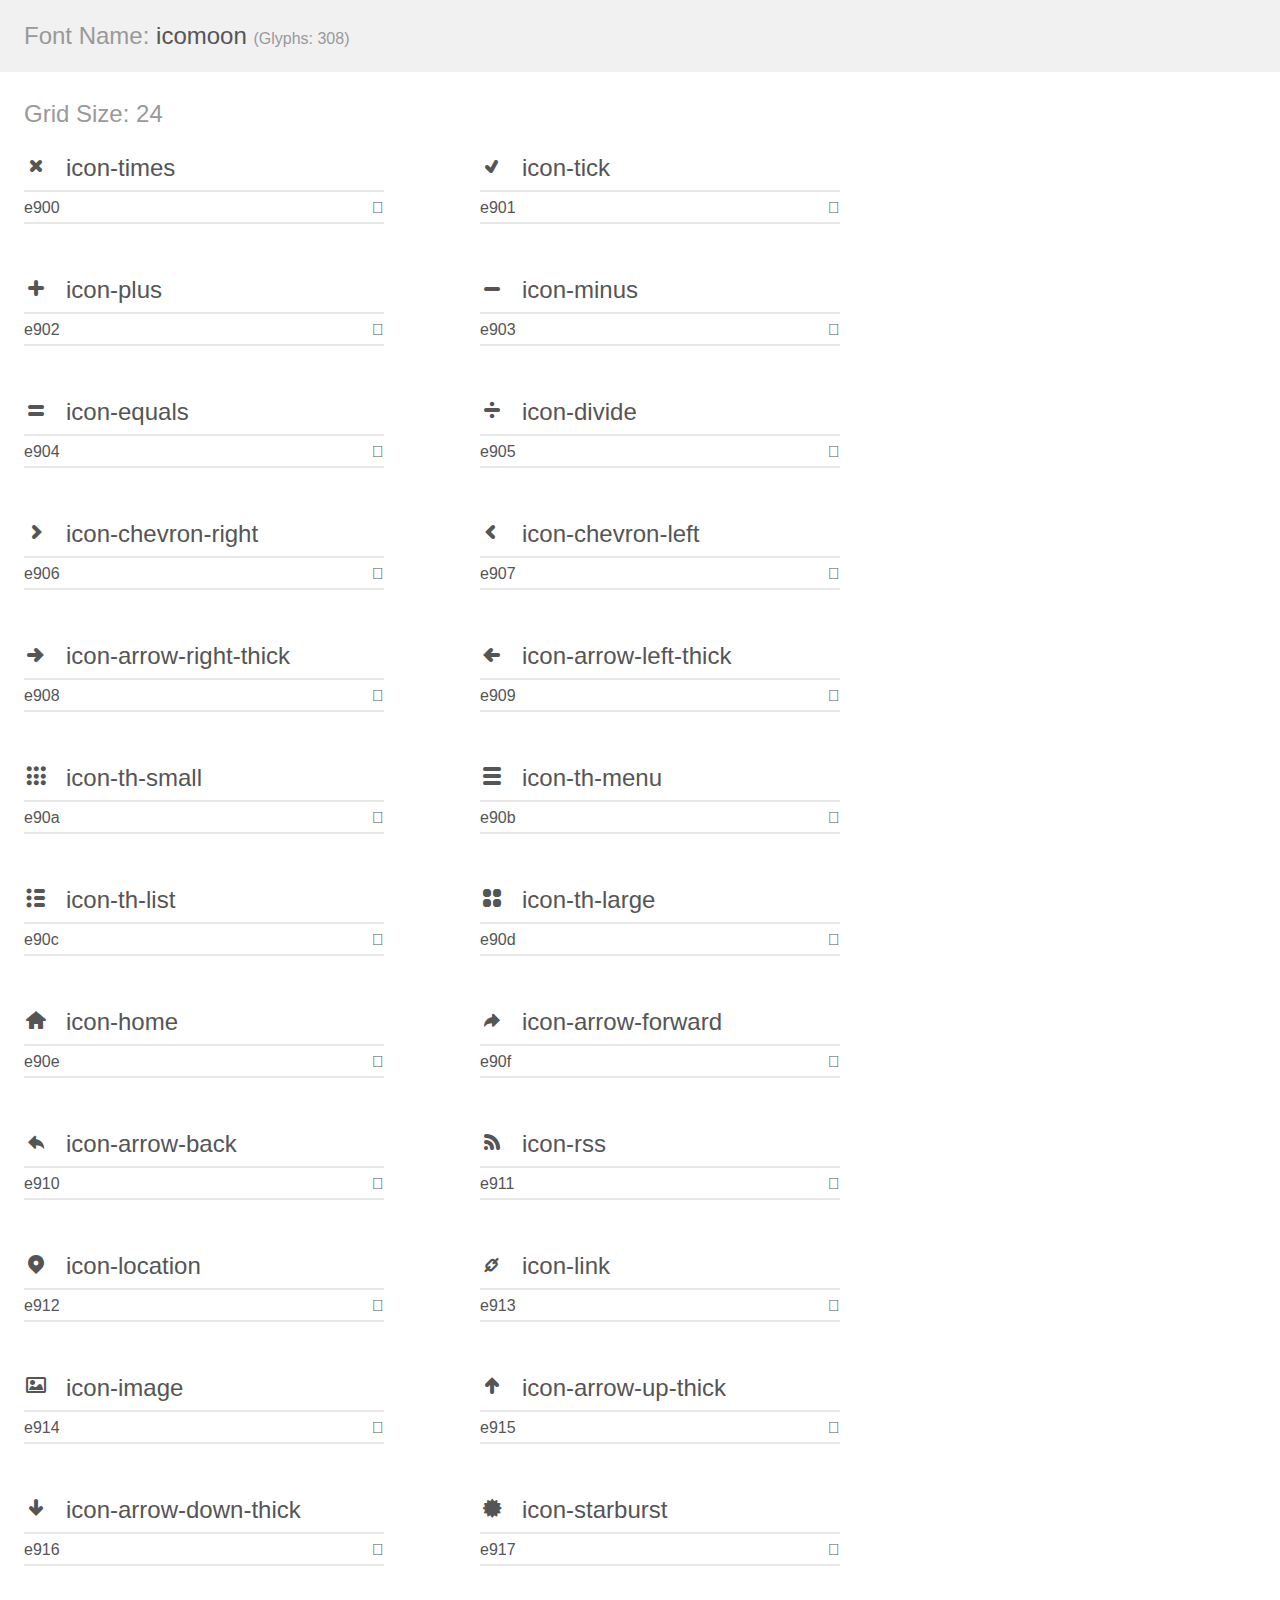
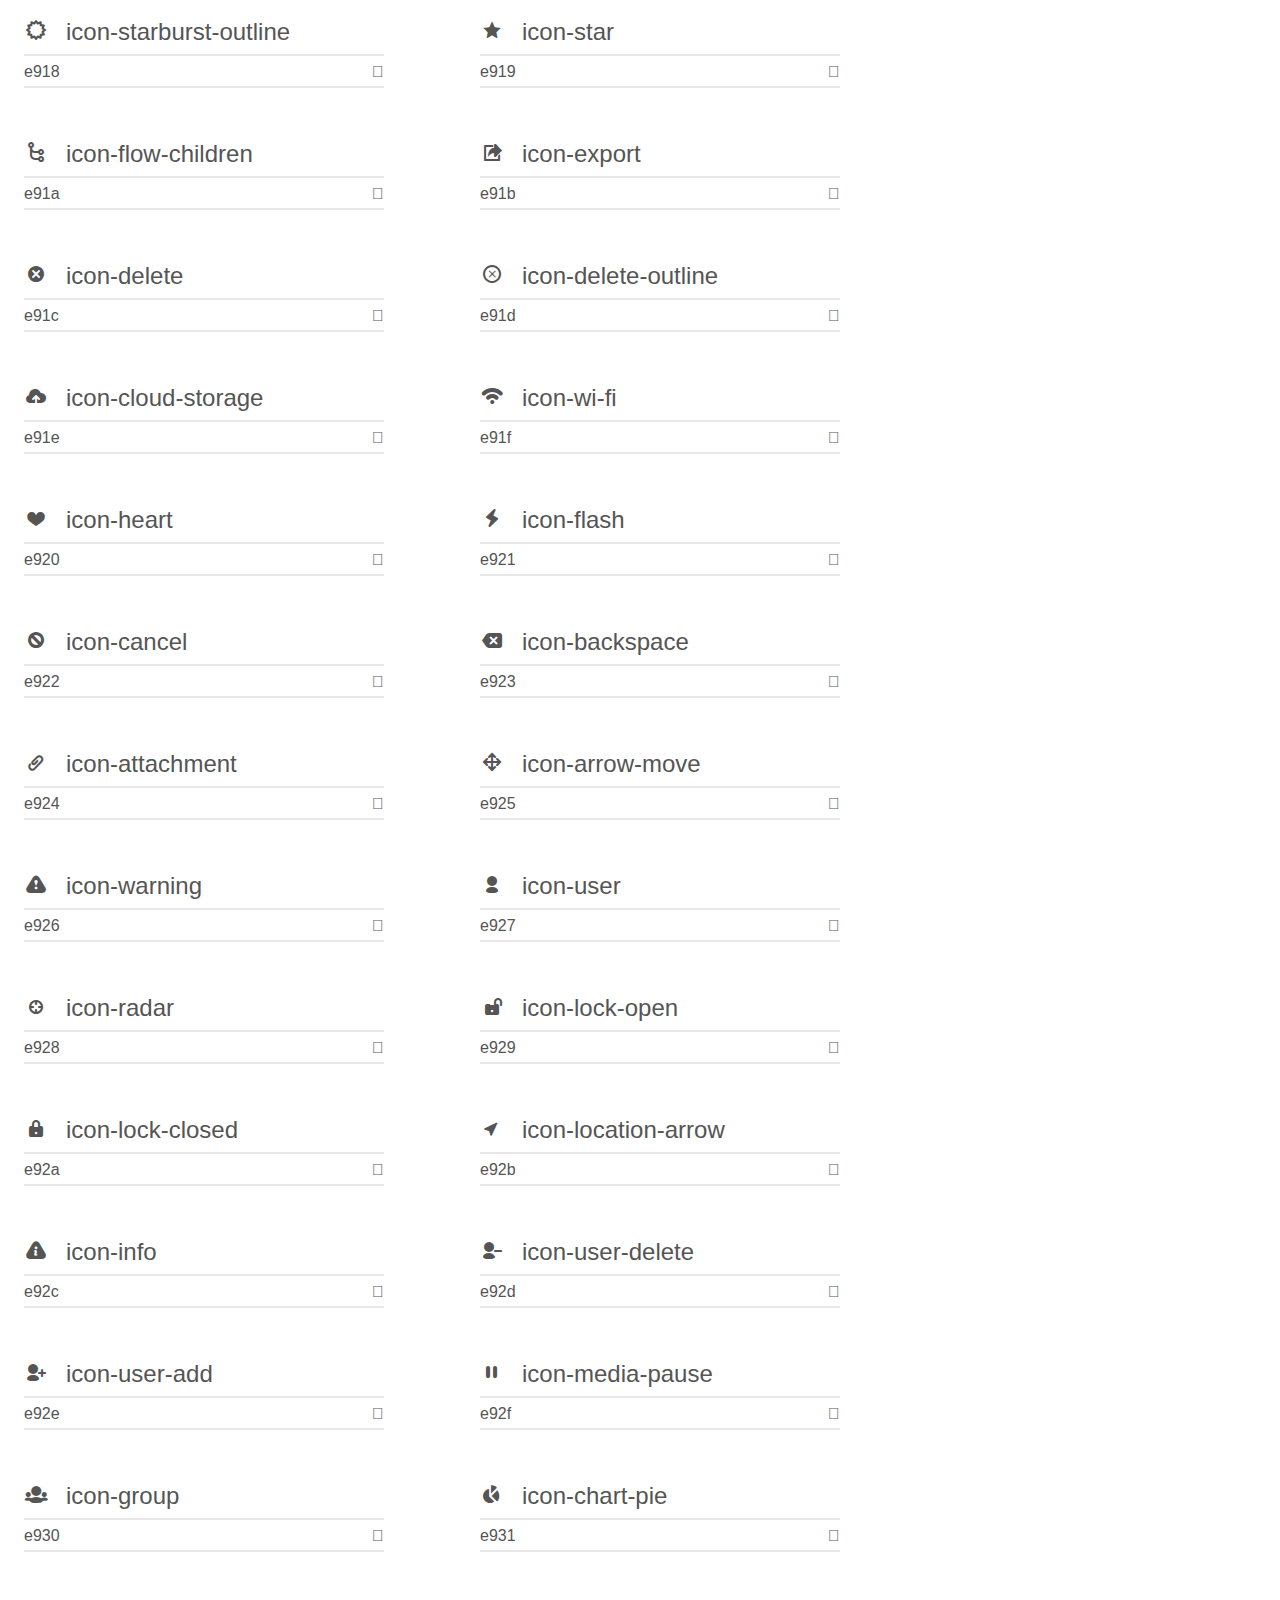
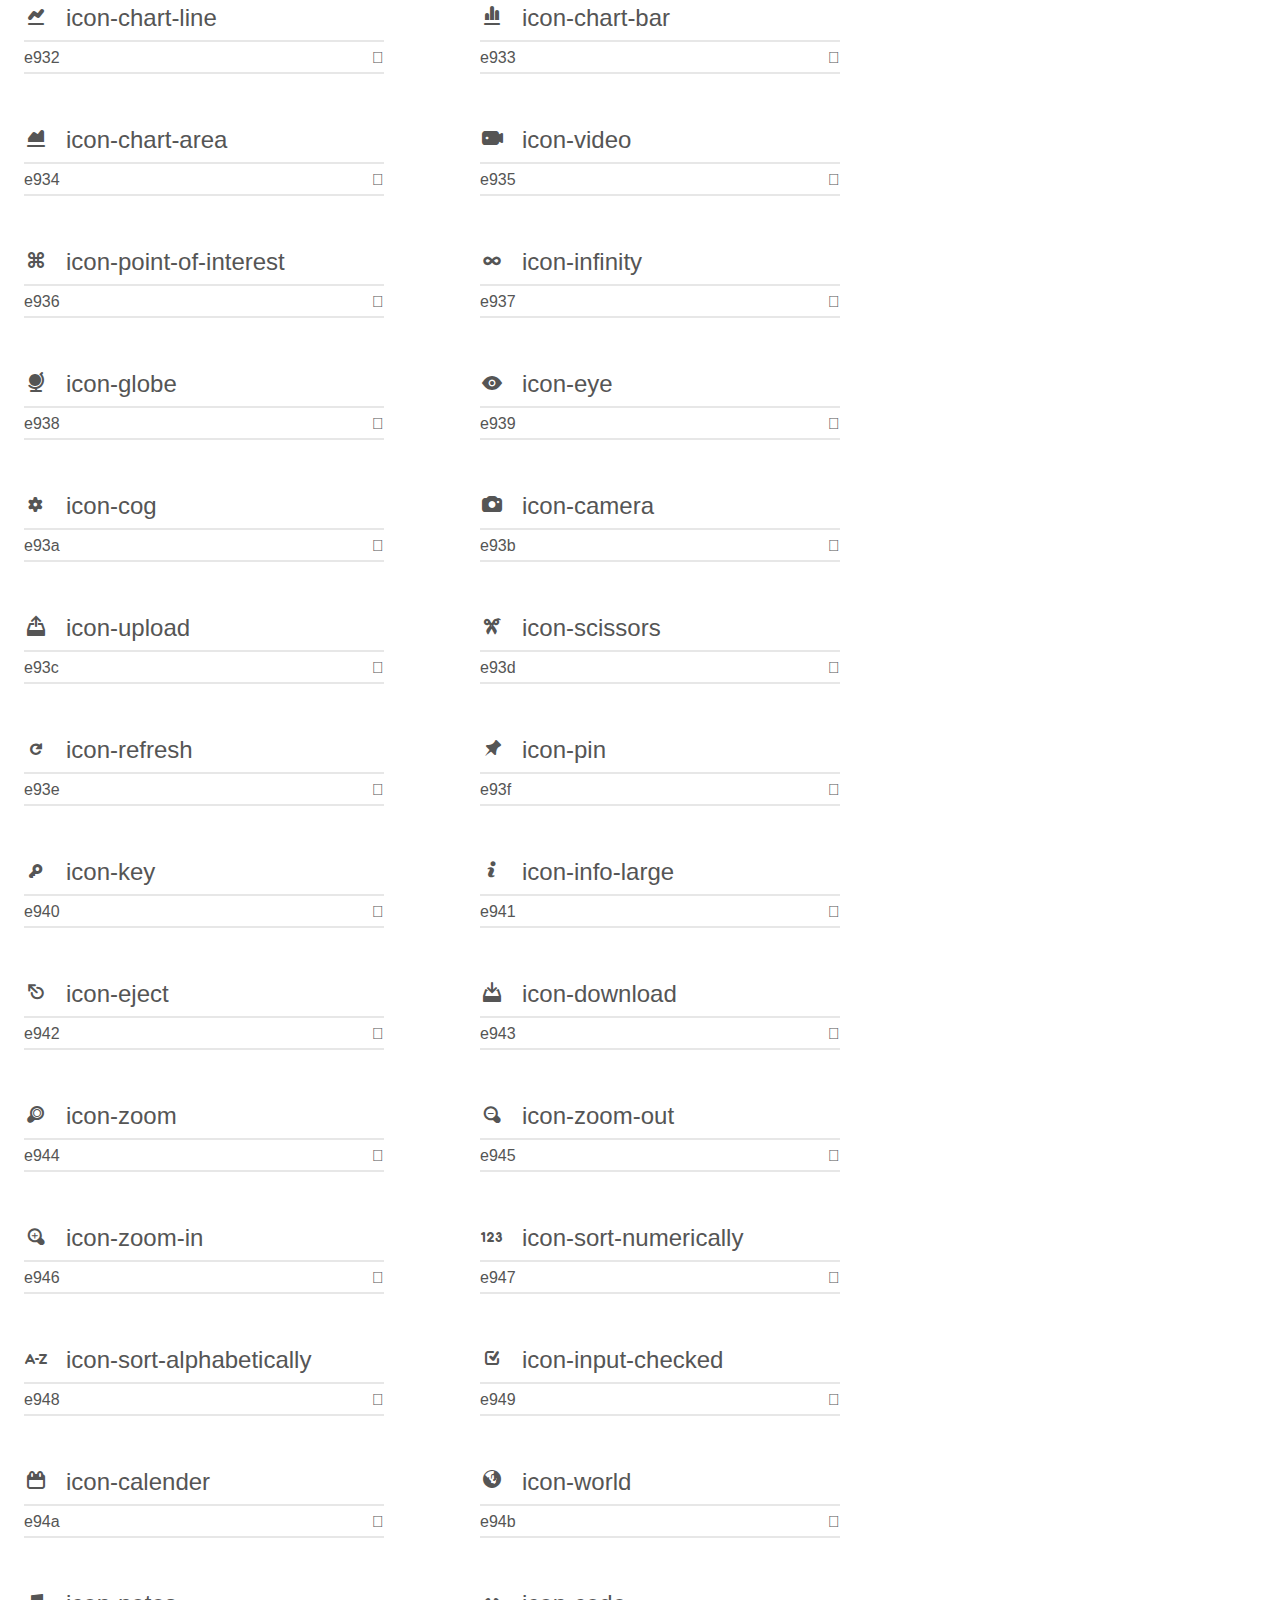
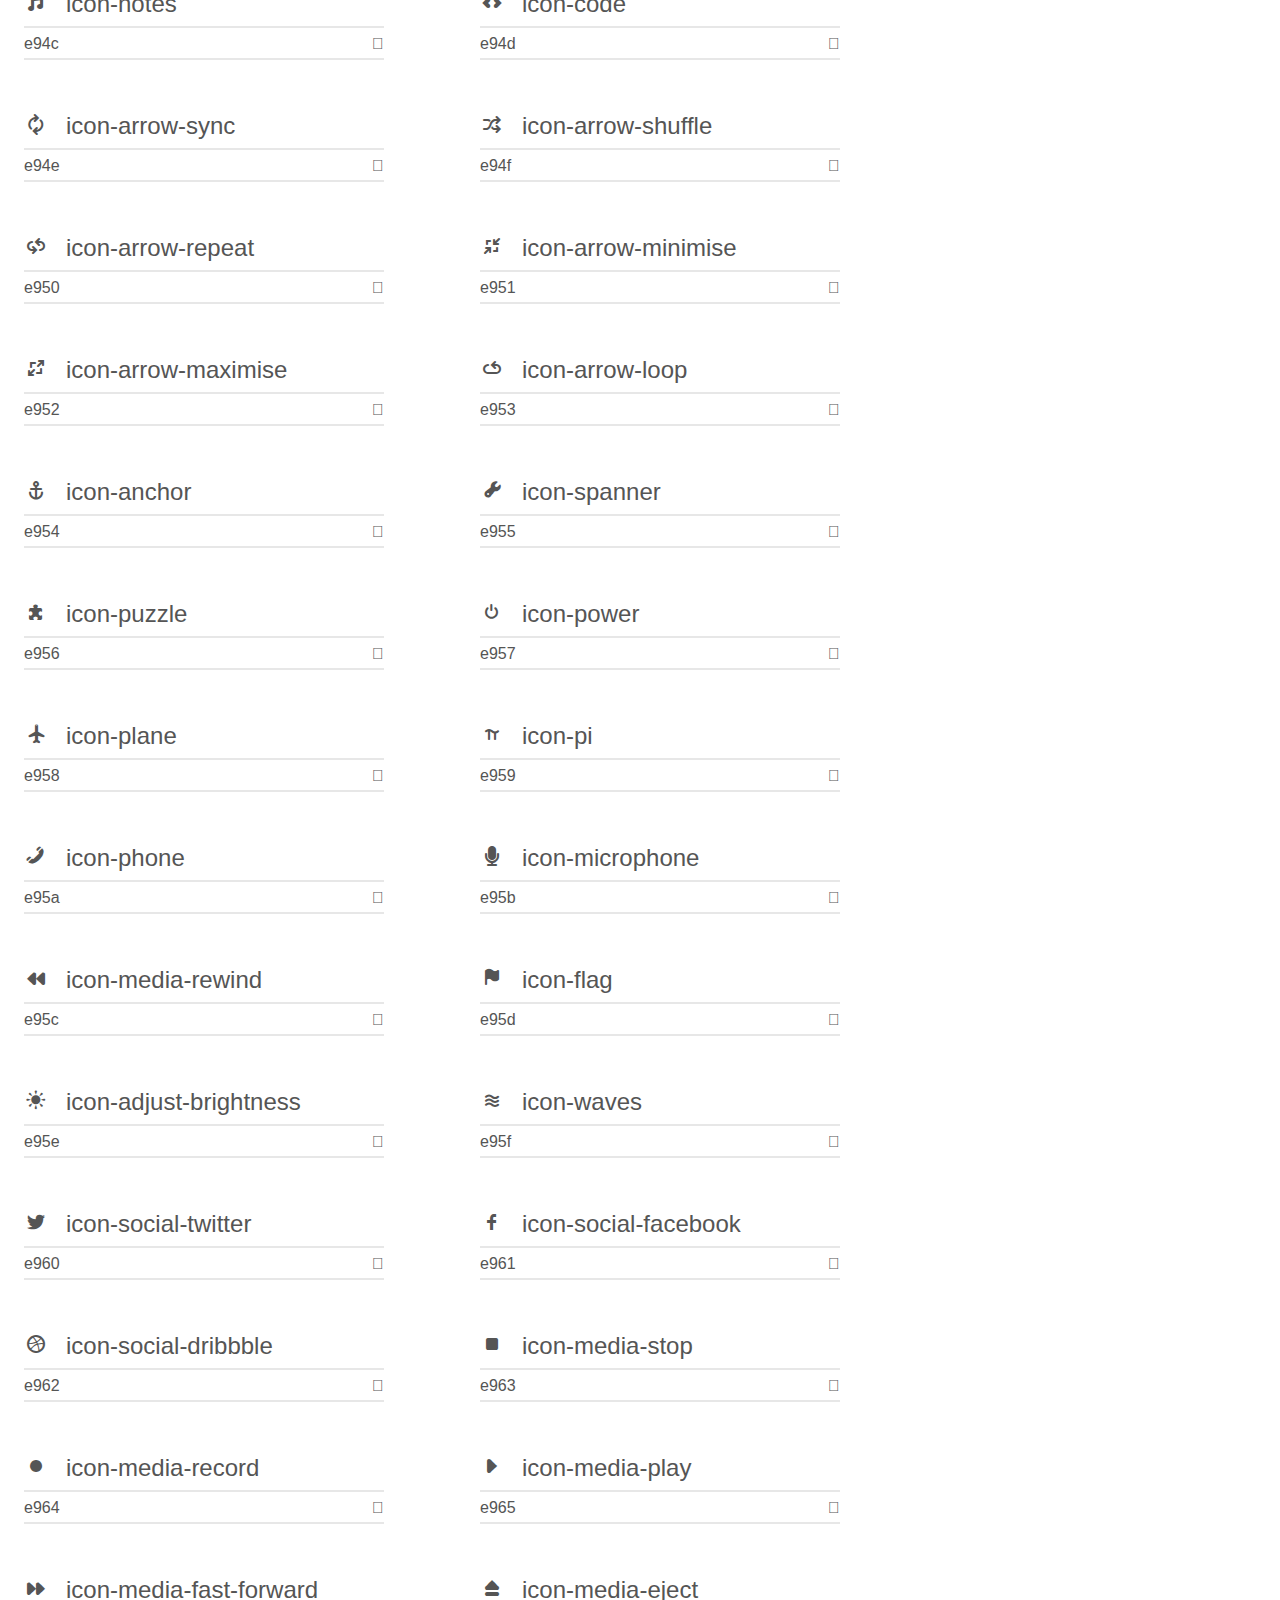
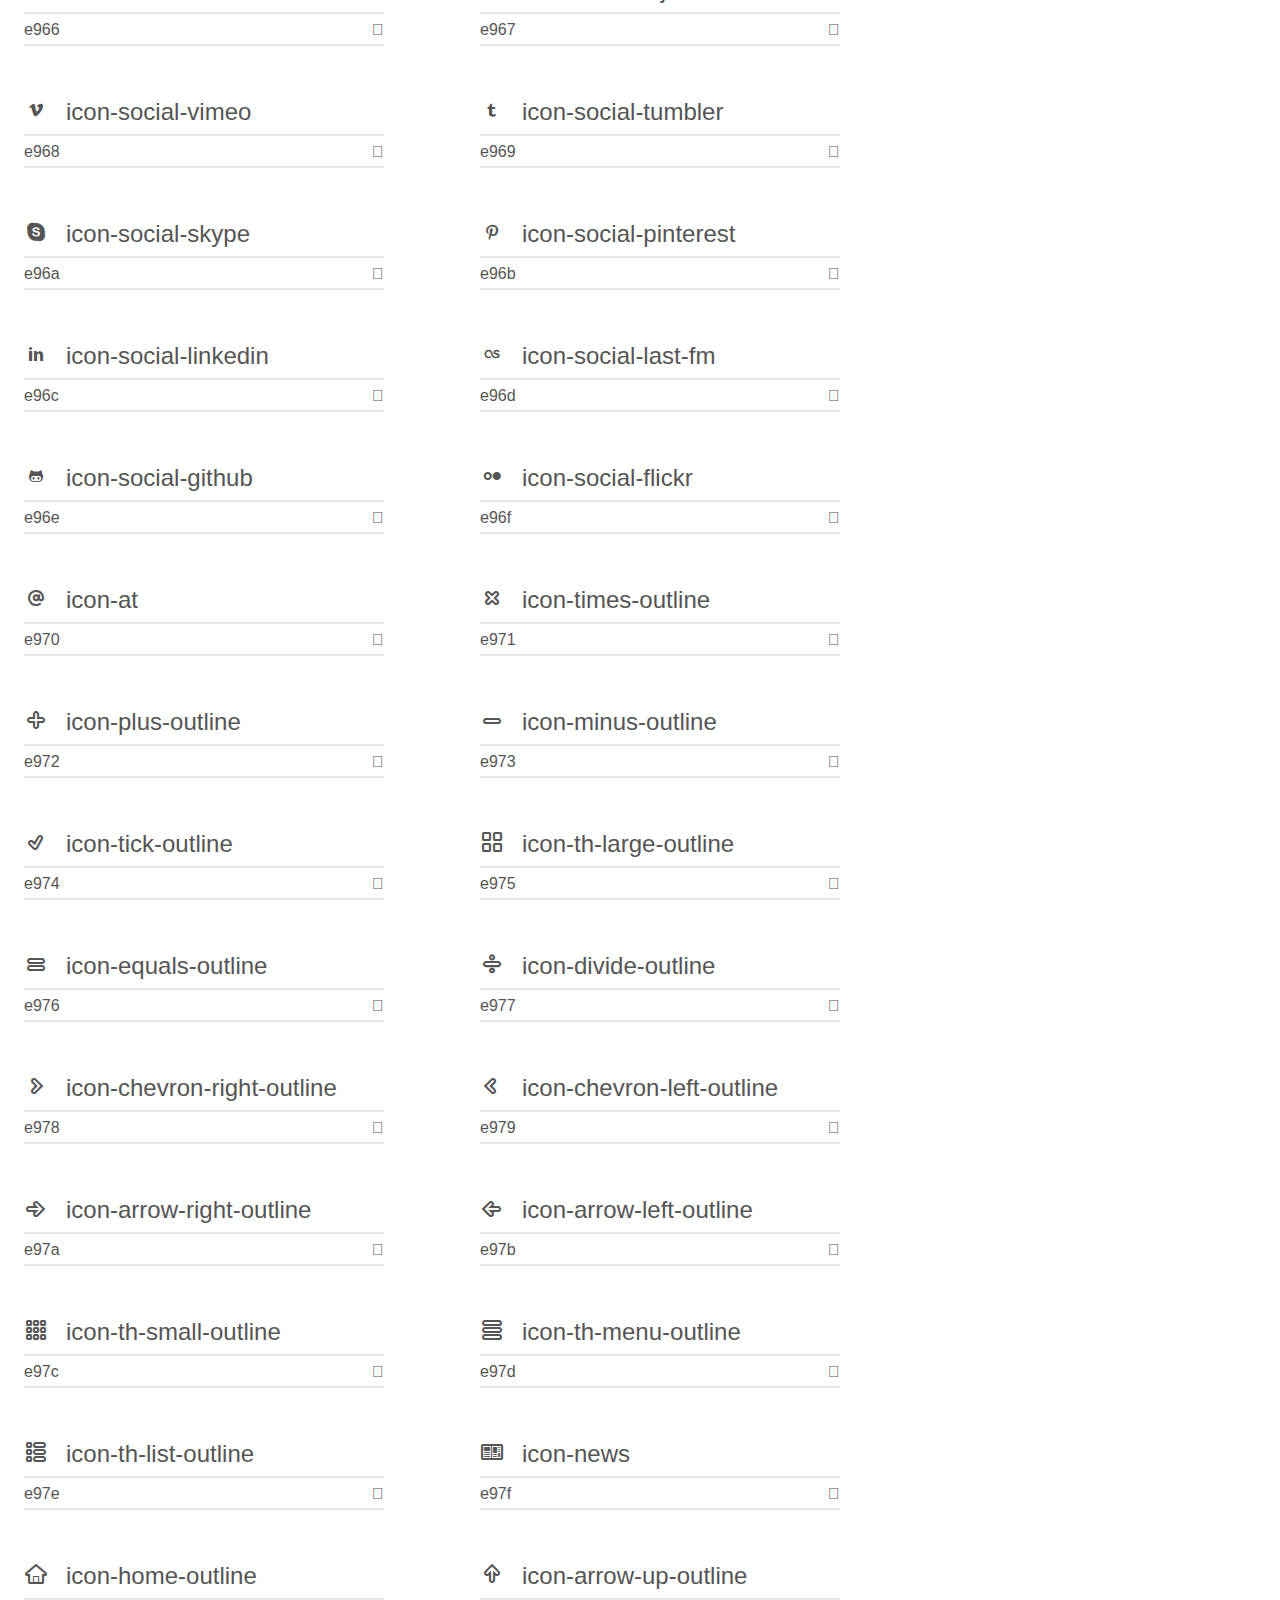
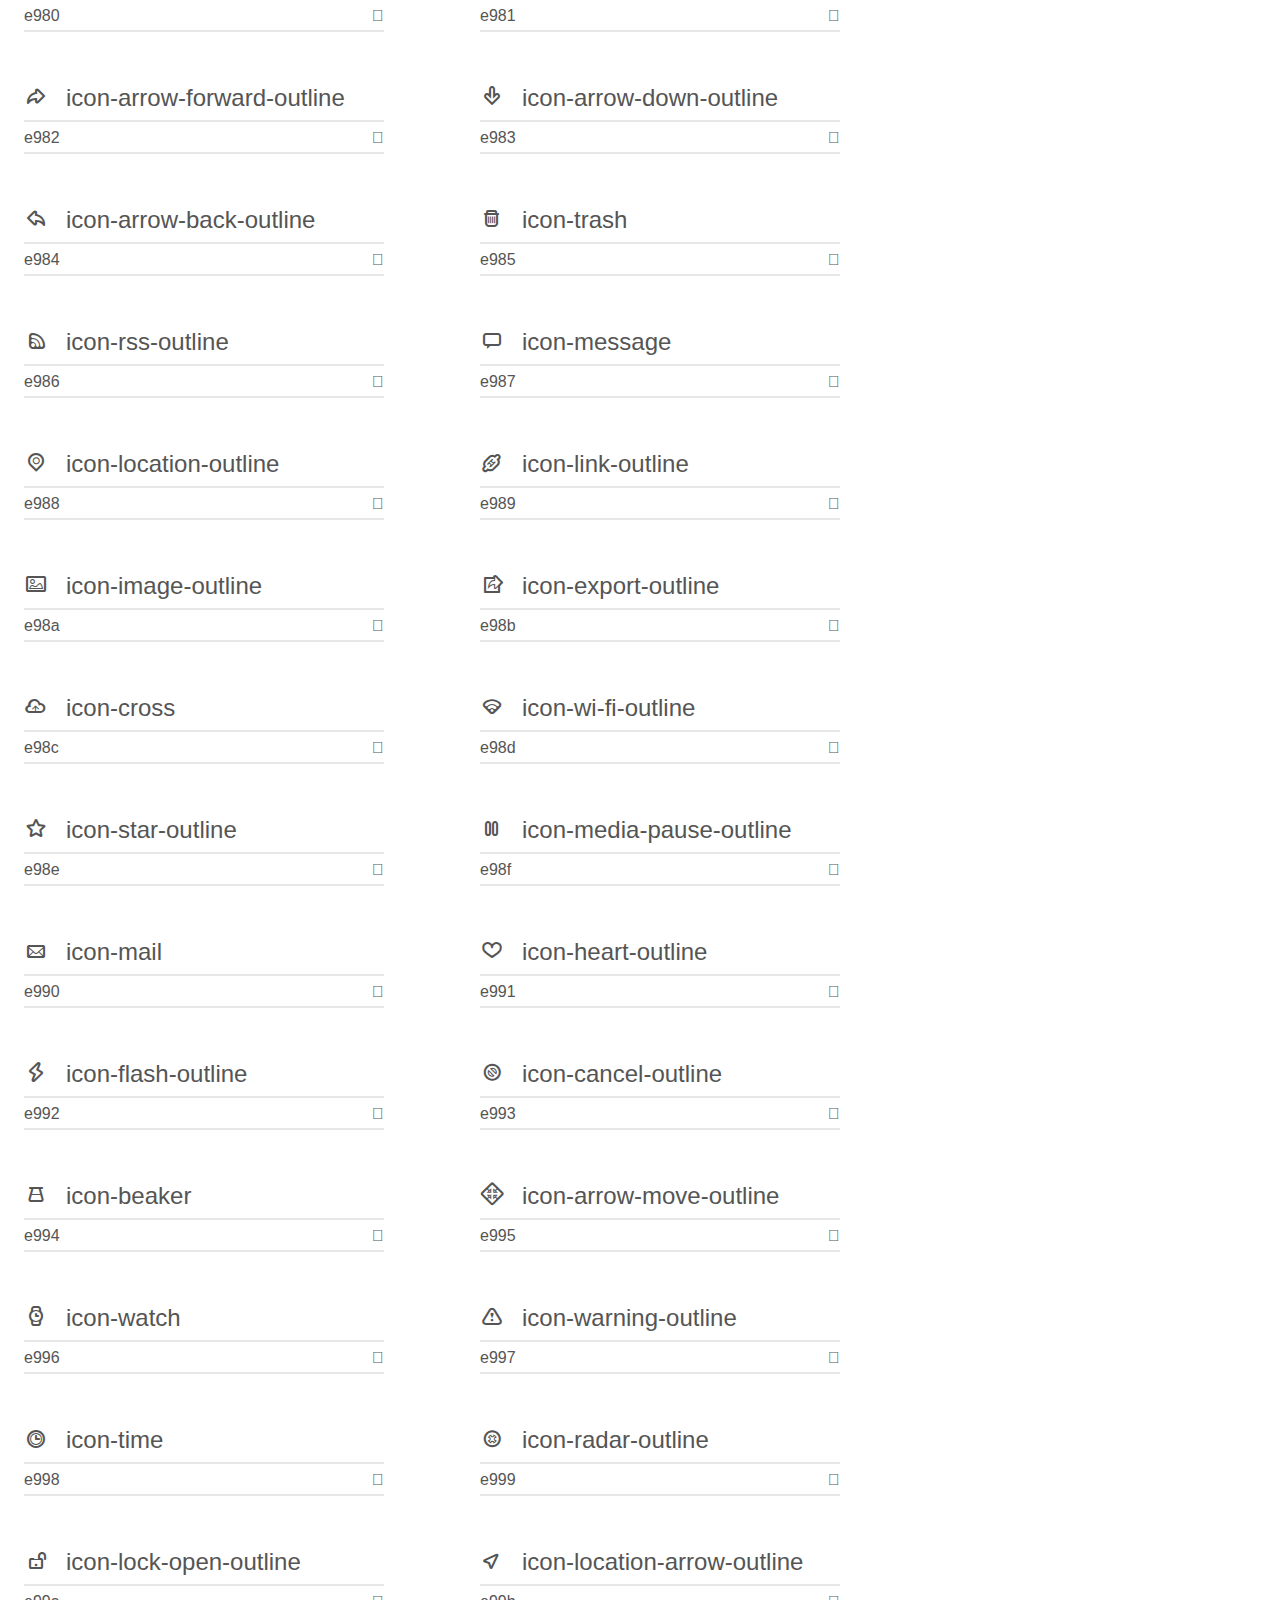
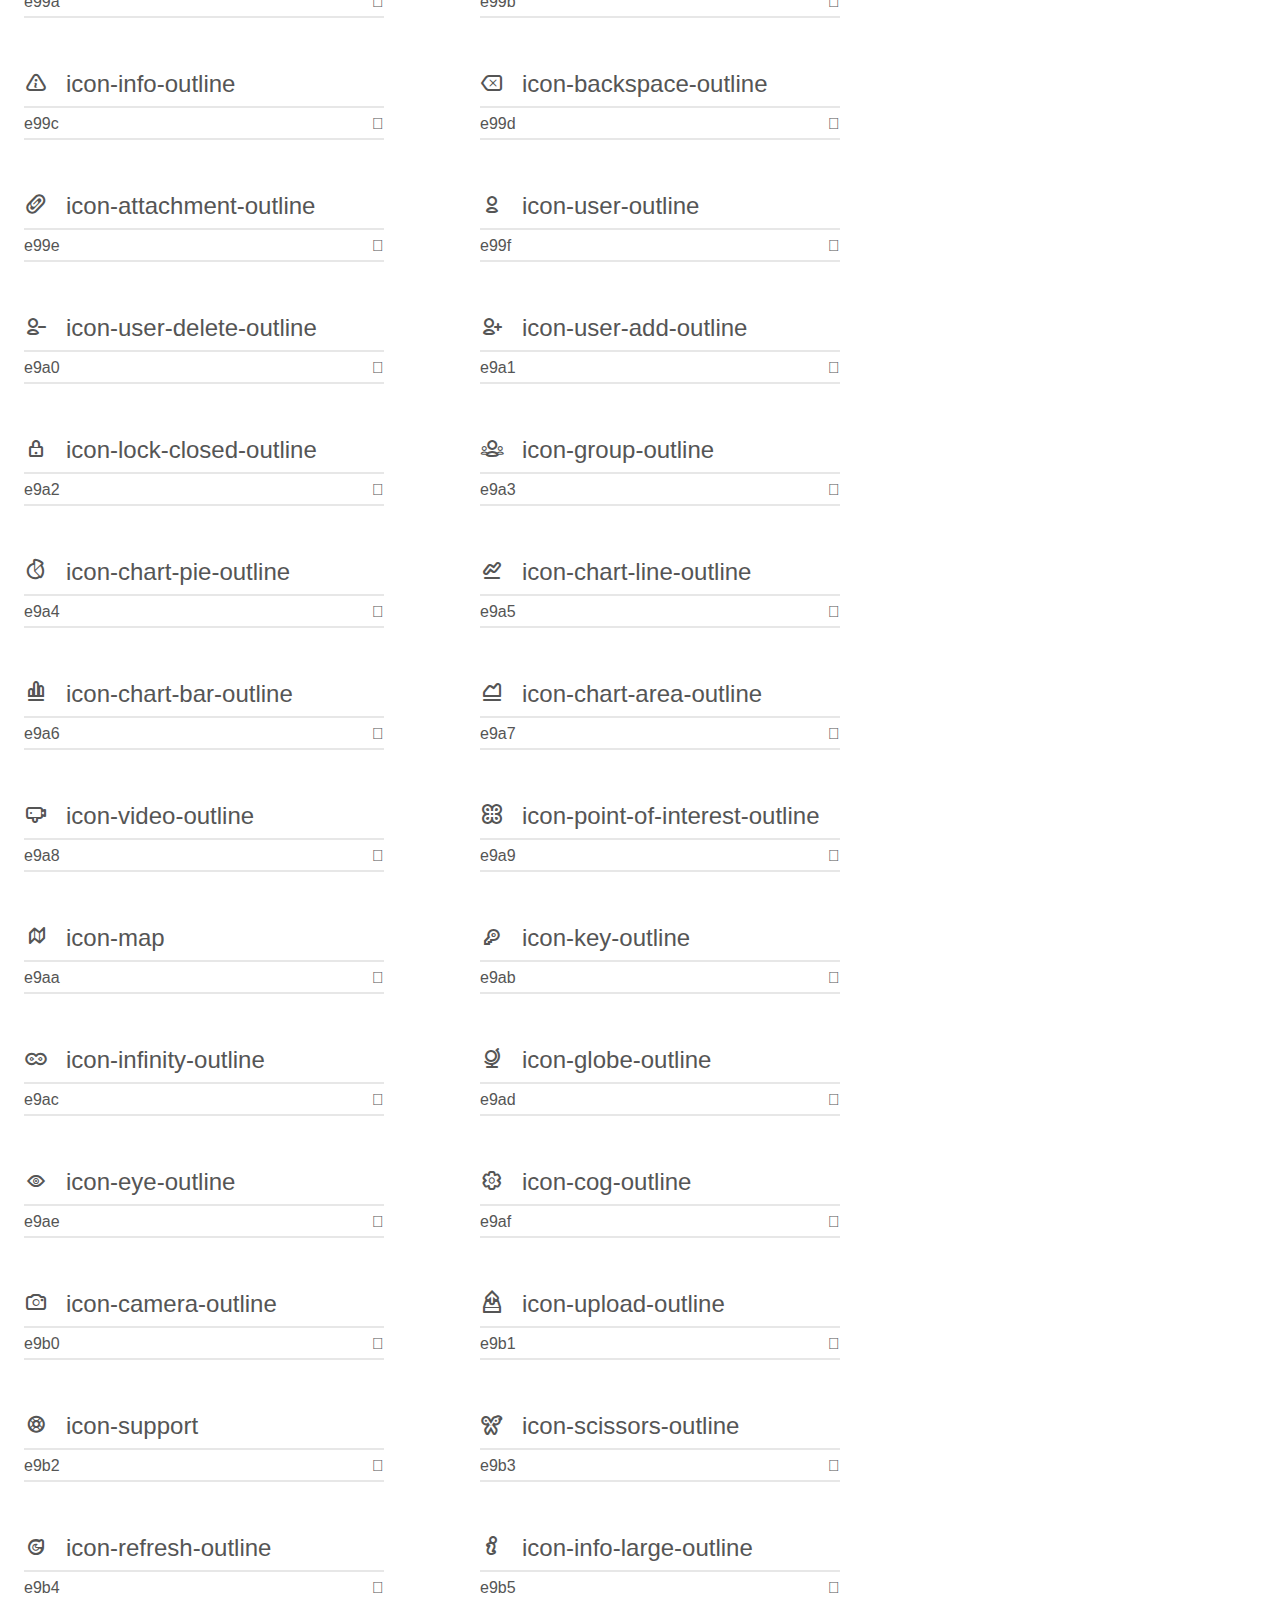
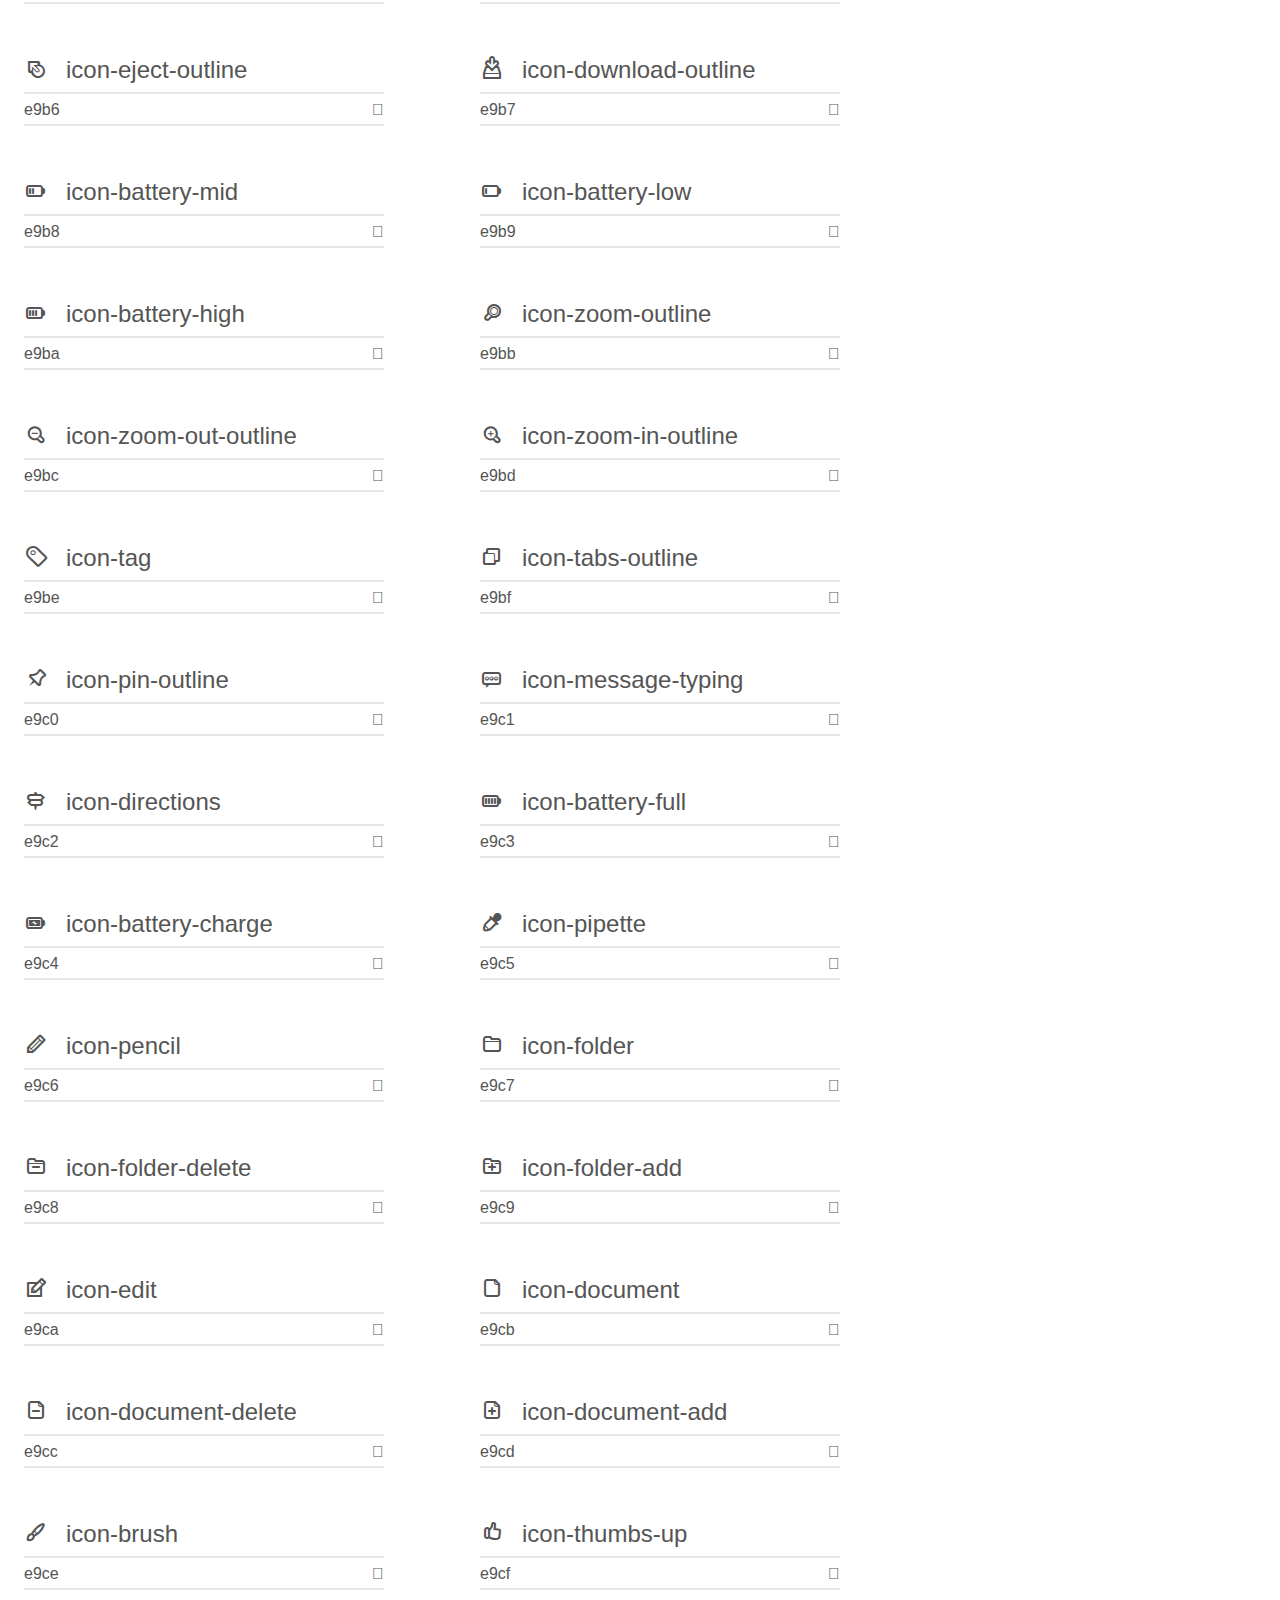
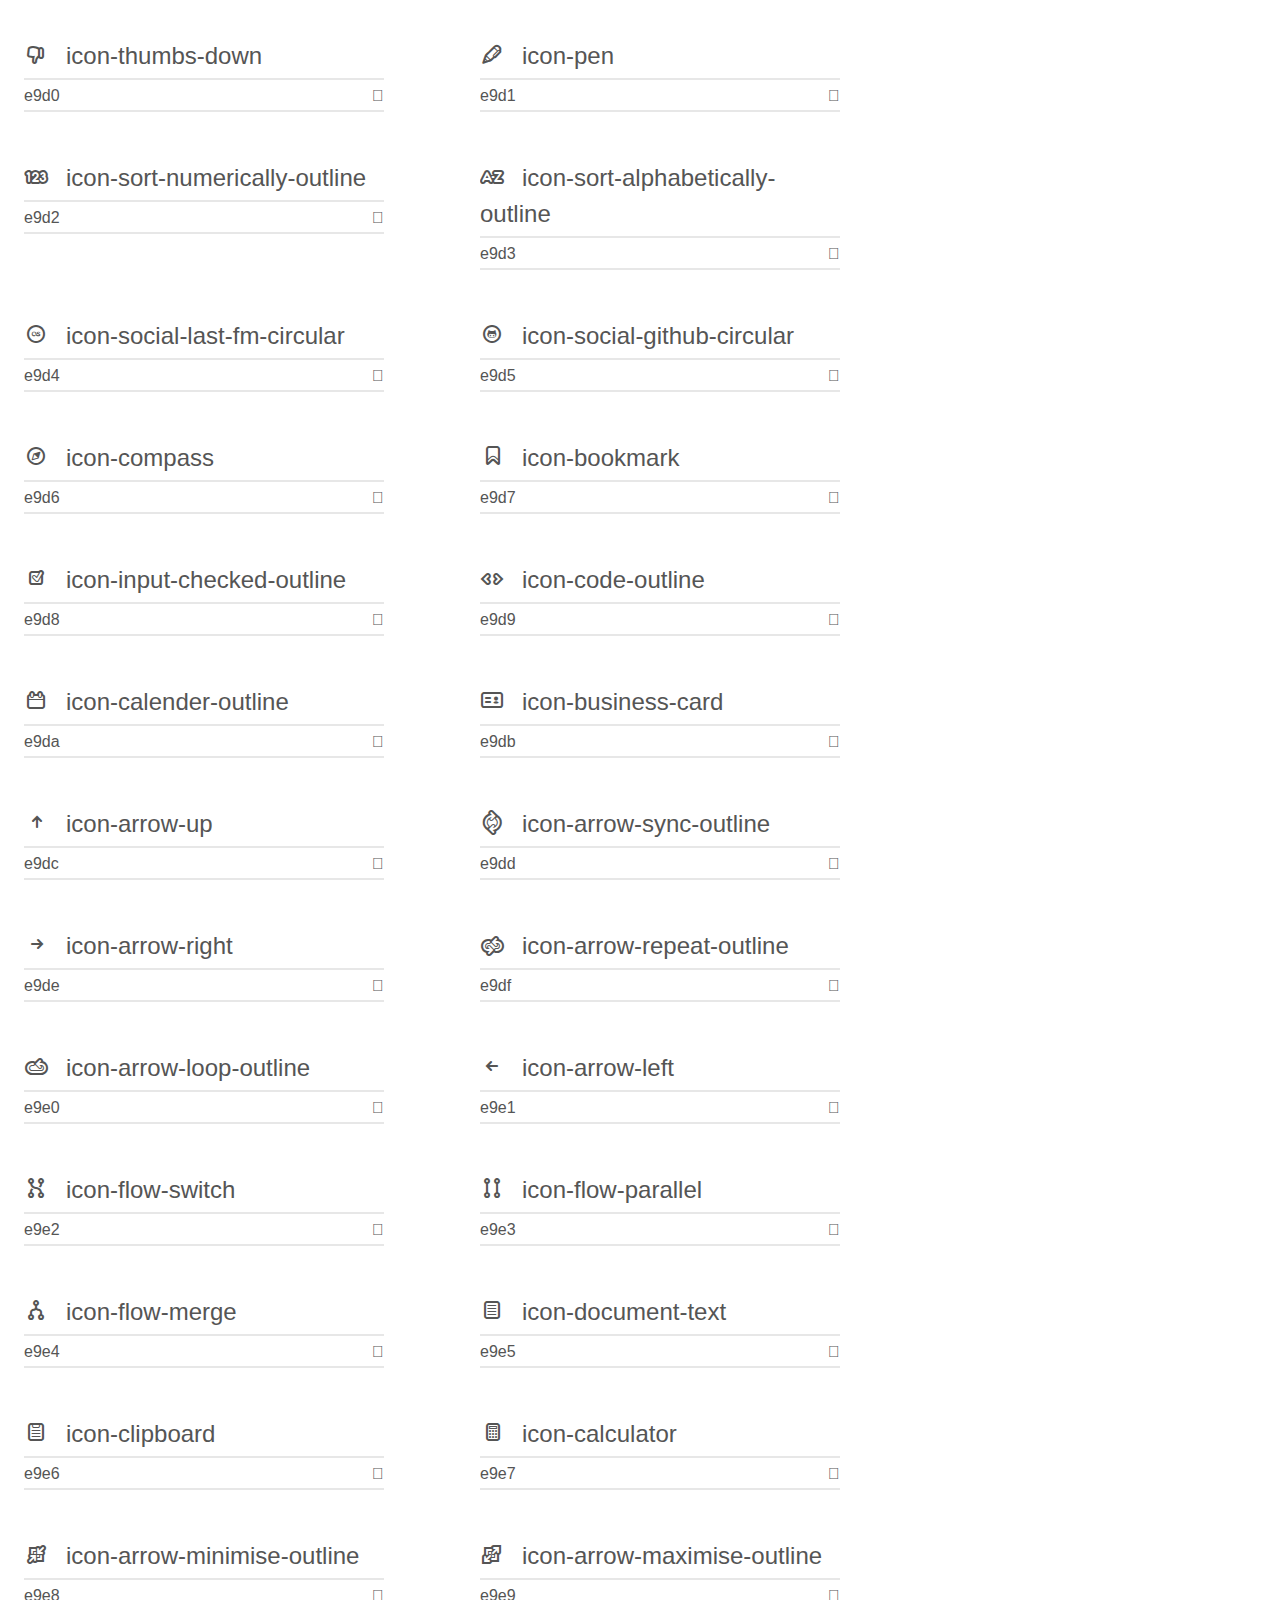
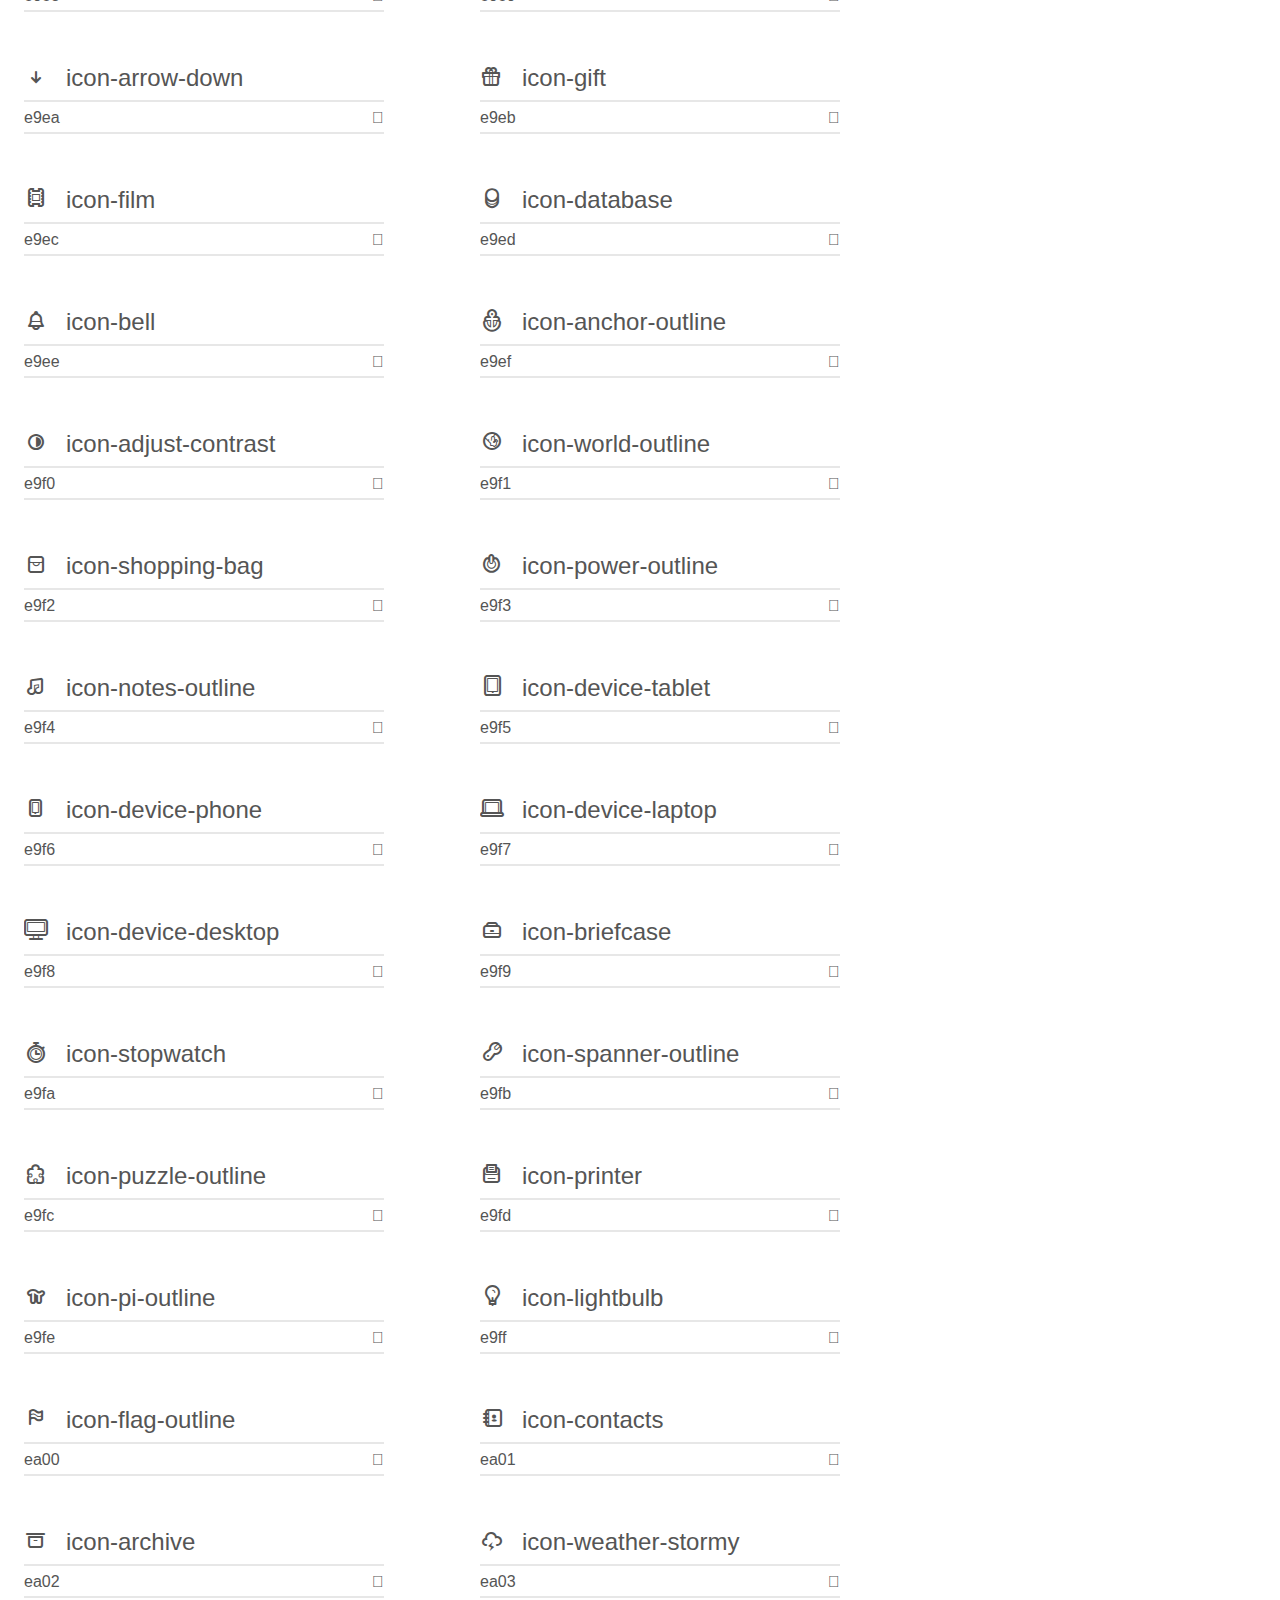
<file: fts/iconos/icomoon/demo.html>
<!doctype html>
<html>
<head>
    <meta charset="utf-8">
    <title>IcoMoon Demo</title>
    <meta name="description" content="An Icon Font Generated By IcoMoon.io">
    <meta name="viewport" content="width=device-width, initial-scale=1">
    <link rel="stylesheet" href="demo-files/demo.css">
    <link rel="stylesheet" href="style.css"></head>
<body>
    <div class="bgc1 clearfix">
        <h1 class="mhmm mvm"><span class="fgc1">Font Name:</span> icomoon <small class="fgc1">(Glyphs:&nbsp;308)</small></h1>
    </div>
    <div class="clearfix mhl ptl">
        <h1 class="mvm mtn fgc1">Grid Size: 24</h1>
        <div class="glyph fs1">
            <div class="clearfix bshadow0 pbs">
                <span class="icon-times">
                
                </span>
                <span class="mls"> icon-times</span>
            </div>
            <fieldset class="fs0 size1of1 clearfix hidden-false">
                <input type="text" readonly value="e900" class="unit size1of2" />
                <input type="text" maxlength="1" readonly value="&#xe900;" class="unitRight size1of2 talign-right" />
            </fieldset>
            <div class="fs0 bshadow0 clearfix hidden-true">
                <span class="unit pvs fgc1">liga: </span>
                <input type="text" readonly value="" class="liga unitRight" />
            </div>
        </div>
        <div class="glyph fs1">
            <div class="clearfix bshadow0 pbs">
                <span class="icon-tick">
                
                </span>
                <span class="mls"> icon-tick</span>
            </div>
            <fieldset class="fs0 size1of1 clearfix hidden-false">
                <input type="text" readonly value="e901" class="unit size1of2" />
                <input type="text" maxlength="1" readonly value="&#xe901;" class="unitRight size1of2 talign-right" />
            </fieldset>
            <div class="fs0 bshadow0 clearfix hidden-true">
                <span class="unit pvs fgc1">liga: </span>
                <input type="text" readonly value="" class="liga unitRight" />
            </div>
        </div>
        <div class="glyph fs1">
            <div class="clearfix bshadow0 pbs">
                <span class="icon-plus">
                
                </span>
                <span class="mls"> icon-plus</span>
            </div>
            <fieldset class="fs0 size1of1 clearfix hidden-false">
                <input type="text" readonly value="e902" class="unit size1of2" />
                <input type="text" maxlength="1" readonly value="&#xe902;" class="unitRight size1of2 talign-right" />
            </fieldset>
            <div class="fs0 bshadow0 clearfix hidden-true">
                <span class="unit pvs fgc1">liga: </span>
                <input type="text" readonly value="" class="liga unitRight" />
            </div>
        </div>
        <div class="glyph fs1">
            <div class="clearfix bshadow0 pbs">
                <span class="icon-minus">
                
                </span>
                <span class="mls"> icon-minus</span>
            </div>
            <fieldset class="fs0 size1of1 clearfix hidden-false">
                <input type="text" readonly value="e903" class="unit size1of2" />
                <input type="text" maxlength="1" readonly value="&#xe903;" class="unitRight size1of2 talign-right" />
            </fieldset>
            <div class="fs0 bshadow0 clearfix hidden-true">
                <span class="unit pvs fgc1">liga: </span>
                <input type="text" readonly value="" class="liga unitRight" />
            </div>
        </div>
        <div class="glyph fs1">
            <div class="clearfix bshadow0 pbs">
                <span class="icon-equals">
                
                </span>
                <span class="mls"> icon-equals</span>
            </div>
            <fieldset class="fs0 size1of1 clearfix hidden-false">
                <input type="text" readonly value="e904" class="unit size1of2" />
                <input type="text" maxlength="1" readonly value="&#xe904;" class="unitRight size1of2 talign-right" />
            </fieldset>
            <div class="fs0 bshadow0 clearfix hidden-true">
                <span class="unit pvs fgc1">liga: </span>
                <input type="text" readonly value="" class="liga unitRight" />
            </div>
        </div>
        <div class="glyph fs1">
            <div class="clearfix bshadow0 pbs">
                <span class="icon-divide">
                
                </span>
                <span class="mls"> icon-divide</span>
            </div>
            <fieldset class="fs0 size1of1 clearfix hidden-false">
                <input type="text" readonly value="e905" class="unit size1of2" />
                <input type="text" maxlength="1" readonly value="&#xe905;" class="unitRight size1of2 talign-right" />
            </fieldset>
            <div class="fs0 bshadow0 clearfix hidden-true">
                <span class="unit pvs fgc1">liga: </span>
                <input type="text" readonly value="" class="liga unitRight" />
            </div>
        </div>
        <div class="glyph fs1">
            <div class="clearfix bshadow0 pbs">
                <span class="icon-chevron-right">
                
                </span>
                <span class="mls"> icon-chevron-right</span>
            </div>
            <fieldset class="fs0 size1of1 clearfix hidden-false">
                <input type="text" readonly value="e906" class="unit size1of2" />
                <input type="text" maxlength="1" readonly value="&#xe906;" class="unitRight size1of2 talign-right" />
            </fieldset>
            <div class="fs0 bshadow0 clearfix hidden-true">
                <span class="unit pvs fgc1">liga: </span>
                <input type="text" readonly value="" class="liga unitRight" />
            </div>
        </div>
        <div class="glyph fs1">
            <div class="clearfix bshadow0 pbs">
                <span class="icon-chevron-left">
                
                </span>
                <span class="mls"> icon-chevron-left</span>
            </div>
            <fieldset class="fs0 size1of1 clearfix hidden-false">
                <input type="text" readonly value="e907" class="unit size1of2" />
                <input type="text" maxlength="1" readonly value="&#xe907;" class="unitRight size1of2 talign-right" />
            </fieldset>
            <div class="fs0 bshadow0 clearfix hidden-true">
                <span class="unit pvs fgc1">liga: </span>
                <input type="text" readonly value="" class="liga unitRight" />
            </div>
        </div>
        <div class="glyph fs1">
            <div class="clearfix bshadow0 pbs">
                <span class="icon-arrow-right-thick">
                
                </span>
                <span class="mls"> icon-arrow-right-thick</span>
            </div>
            <fieldset class="fs0 size1of1 clearfix hidden-false">
                <input type="text" readonly value="e908" class="unit size1of2" />
                <input type="text" maxlength="1" readonly value="&#xe908;" class="unitRight size1of2 talign-right" />
            </fieldset>
            <div class="fs0 bshadow0 clearfix hidden-true">
                <span class="unit pvs fgc1">liga: </span>
                <input type="text" readonly value="" class="liga unitRight" />
            </div>
        </div>
        <div class="glyph fs1">
            <div class="clearfix bshadow0 pbs">
                <span class="icon-arrow-left-thick">
                
                </span>
                <span class="mls"> icon-arrow-left-thick</span>
            </div>
            <fieldset class="fs0 size1of1 clearfix hidden-false">
                <input type="text" readonly value="e909" class="unit size1of2" />
                <input type="text" maxlength="1" readonly value="&#xe909;" class="unitRight size1of2 talign-right" />
            </fieldset>
            <div class="fs0 bshadow0 clearfix hidden-true">
                <span class="unit pvs fgc1">liga: </span>
                <input type="text" readonly value="" class="liga unitRight" />
            </div>
        </div>
        <div class="glyph fs1">
            <div class="clearfix bshadow0 pbs">
                <span class="icon-th-small">
                
                </span>
                <span class="mls"> icon-th-small</span>
            </div>
            <fieldset class="fs0 size1of1 clearfix hidden-false">
                <input type="text" readonly value="e90a" class="unit size1of2" />
                <input type="text" maxlength="1" readonly value="&#xe90a;" class="unitRight size1of2 talign-right" />
            </fieldset>
            <div class="fs0 bshadow0 clearfix hidden-true">
                <span class="unit pvs fgc1">liga: </span>
                <input type="text" readonly value="" class="liga unitRight" />
            </div>
        </div>
        <div class="glyph fs1">
            <div class="clearfix bshadow0 pbs">
                <span class="icon-th-menu">
                
                </span>
                <span class="mls"> icon-th-menu</span>
            </div>
            <fieldset class="fs0 size1of1 clearfix hidden-false">
                <input type="text" readonly value="e90b" class="unit size1of2" />
                <input type="text" maxlength="1" readonly value="&#xe90b;" class="unitRight size1of2 talign-right" />
            </fieldset>
            <div class="fs0 bshadow0 clearfix hidden-true">
                <span class="unit pvs fgc1">liga: </span>
                <input type="text" readonly value="" class="liga unitRight" />
            </div>
        </div>
        <div class="glyph fs1">
            <div class="clearfix bshadow0 pbs">
                <span class="icon-th-list">
                
                </span>
                <span class="mls"> icon-th-list</span>
            </div>
            <fieldset class="fs0 size1of1 clearfix hidden-false">
                <input type="text" readonly value="e90c" class="unit size1of2" />
                <input type="text" maxlength="1" readonly value="&#xe90c;" class="unitRight size1of2 talign-right" />
            </fieldset>
            <div class="fs0 bshadow0 clearfix hidden-true">
                <span class="unit pvs fgc1">liga: </span>
                <input type="text" readonly value="" class="liga unitRight" />
            </div>
        </div>
        <div class="glyph fs1">
            <div class="clearfix bshadow0 pbs">
                <span class="icon-th-large">
                
                </span>
                <span class="mls"> icon-th-large</span>
            </div>
            <fieldset class="fs0 size1of1 clearfix hidden-false">
                <input type="text" readonly value="e90d" class="unit size1of2" />
                <input type="text" maxlength="1" readonly value="&#xe90d;" class="unitRight size1of2 talign-right" />
            </fieldset>
            <div class="fs0 bshadow0 clearfix hidden-true">
                <span class="unit pvs fgc1">liga: </span>
                <input type="text" readonly value="" class="liga unitRight" />
            </div>
        </div>
        <div class="glyph fs1">
            <div class="clearfix bshadow0 pbs">
                <span class="icon-home">
                
                </span>
                <span class="mls"> icon-home</span>
            </div>
            <fieldset class="fs0 size1of1 clearfix hidden-false">
                <input type="text" readonly value="e90e" class="unit size1of2" />
                <input type="text" maxlength="1" readonly value="&#xe90e;" class="unitRight size1of2 talign-right" />
            </fieldset>
            <div class="fs0 bshadow0 clearfix hidden-true">
                <span class="unit pvs fgc1">liga: </span>
                <input type="text" readonly value="" class="liga unitRight" />
            </div>
        </div>
        <div class="glyph fs1">
            <div class="clearfix bshadow0 pbs">
                <span class="icon-arrow-forward">
                
                </span>
                <span class="mls"> icon-arrow-forward</span>
            </div>
            <fieldset class="fs0 size1of1 clearfix hidden-false">
                <input type="text" readonly value="e90f" class="unit size1of2" />
                <input type="text" maxlength="1" readonly value="&#xe90f;" class="unitRight size1of2 talign-right" />
            </fieldset>
            <div class="fs0 bshadow0 clearfix hidden-true">
                <span class="unit pvs fgc1">liga: </span>
                <input type="text" readonly value="" class="liga unitRight" />
            </div>
        </div>
        <div class="glyph fs1">
            <div class="clearfix bshadow0 pbs">
                <span class="icon-arrow-back">
                
                </span>
                <span class="mls"> icon-arrow-back</span>
            </div>
            <fieldset class="fs0 size1of1 clearfix hidden-false">
                <input type="text" readonly value="e910" class="unit size1of2" />
                <input type="text" maxlength="1" readonly value="&#xe910;" class="unitRight size1of2 talign-right" />
            </fieldset>
            <div class="fs0 bshadow0 clearfix hidden-true">
                <span class="unit pvs fgc1">liga: </span>
                <input type="text" readonly value="" class="liga unitRight" />
            </div>
        </div>
        <div class="glyph fs1">
            <div class="clearfix bshadow0 pbs">
                <span class="icon-rss">
                
                </span>
                <span class="mls"> icon-rss</span>
            </div>
            <fieldset class="fs0 size1of1 clearfix hidden-false">
                <input type="text" readonly value="e911" class="unit size1of2" />
                <input type="text" maxlength="1" readonly value="&#xe911;" class="unitRight size1of2 talign-right" />
            </fieldset>
            <div class="fs0 bshadow0 clearfix hidden-true">
                <span class="unit pvs fgc1">liga: </span>
                <input type="text" readonly value="" class="liga unitRight" />
            </div>
        </div>
        <div class="glyph fs1">
            <div class="clearfix bshadow0 pbs">
                <span class="icon-location">
                
                </span>
                <span class="mls"> icon-location</span>
            </div>
            <fieldset class="fs0 size1of1 clearfix hidden-false">
                <input type="text" readonly value="e912" class="unit size1of2" />
                <input type="text" maxlength="1" readonly value="&#xe912;" class="unitRight size1of2 talign-right" />
            </fieldset>
            <div class="fs0 bshadow0 clearfix hidden-true">
                <span class="unit pvs fgc1">liga: </span>
                <input type="text" readonly value="" class="liga unitRight" />
            </div>
        </div>
        <div class="glyph fs1">
            <div class="clearfix bshadow0 pbs">
                <span class="icon-link">
                
                </span>
                <span class="mls"> icon-link</span>
            </div>
            <fieldset class="fs0 size1of1 clearfix hidden-false">
                <input type="text" readonly value="e913" class="unit size1of2" />
                <input type="text" maxlength="1" readonly value="&#xe913;" class="unitRight size1of2 talign-right" />
            </fieldset>
            <div class="fs0 bshadow0 clearfix hidden-true">
                <span class="unit pvs fgc1">liga: </span>
                <input type="text" readonly value="" class="liga unitRight" />
            </div>
        </div>
        <div class="glyph fs1">
            <div class="clearfix bshadow0 pbs">
                <span class="icon-image">
                
                </span>
                <span class="mls"> icon-image</span>
            </div>
            <fieldset class="fs0 size1of1 clearfix hidden-false">
                <input type="text" readonly value="e914" class="unit size1of2" />
                <input type="text" maxlength="1" readonly value="&#xe914;" class="unitRight size1of2 talign-right" />
            </fieldset>
            <div class="fs0 bshadow0 clearfix hidden-true">
                <span class="unit pvs fgc1">liga: </span>
                <input type="text" readonly value="" class="liga unitRight" />
            </div>
        </div>
        <div class="glyph fs1">
            <div class="clearfix bshadow0 pbs">
                <span class="icon-arrow-up-thick">
                
                </span>
                <span class="mls"> icon-arrow-up-thick</span>
            </div>
            <fieldset class="fs0 size1of1 clearfix hidden-false">
                <input type="text" readonly value="e915" class="unit size1of2" />
                <input type="text" maxlength="1" readonly value="&#xe915;" class="unitRight size1of2 talign-right" />
            </fieldset>
            <div class="fs0 bshadow0 clearfix hidden-true">
                <span class="unit pvs fgc1">liga: </span>
                <input type="text" readonly value="" class="liga unitRight" />
            </div>
        </div>
        <div class="glyph fs1">
            <div class="clearfix bshadow0 pbs">
                <span class="icon-arrow-down-thick">
                
                </span>
                <span class="mls"> icon-arrow-down-thick</span>
            </div>
            <fieldset class="fs0 size1of1 clearfix hidden-false">
                <input type="text" readonly value="e916" class="unit size1of2" />
                <input type="text" maxlength="1" readonly value="&#xe916;" class="unitRight size1of2 talign-right" />
            </fieldset>
            <div class="fs0 bshadow0 clearfix hidden-true">
                <span class="unit pvs fgc1">liga: </span>
                <input type="text" readonly value="" class="liga unitRight" />
            </div>
        </div>
        <div class="glyph fs1">
            <div class="clearfix bshadow0 pbs">
                <span class="icon-starburst">
                
                </span>
                <span class="mls"> icon-starburst</span>
            </div>
            <fieldset class="fs0 size1of1 clearfix hidden-false">
                <input type="text" readonly value="e917" class="unit size1of2" />
                <input type="text" maxlength="1" readonly value="&#xe917;" class="unitRight size1of2 talign-right" />
            </fieldset>
            <div class="fs0 bshadow0 clearfix hidden-true">
                <span class="unit pvs fgc1">liga: </span>
                <input type="text" readonly value="" class="liga unitRight" />
            </div>
        </div>
        <div class="glyph fs1">
            <div class="clearfix bshadow0 pbs">
                <span class="icon-starburst-outline">
                
                </span>
                <span class="mls"> icon-starburst-outline</span>
            </div>
            <fieldset class="fs0 size1of1 clearfix hidden-false">
                <input type="text" readonly value="e918" class="unit size1of2" />
                <input type="text" maxlength="1" readonly value="&#xe918;" class="unitRight size1of2 talign-right" />
            </fieldset>
            <div class="fs0 bshadow0 clearfix hidden-true">
                <span class="unit pvs fgc1">liga: </span>
                <input type="text" readonly value="" class="liga unitRight" />
            </div>
        </div>
        <div class="glyph fs1">
            <div class="clearfix bshadow0 pbs">
                <span class="icon-star">
                
                </span>
                <span class="mls"> icon-star</span>
            </div>
            <fieldset class="fs0 size1of1 clearfix hidden-false">
                <input type="text" readonly value="e919" class="unit size1of2" />
                <input type="text" maxlength="1" readonly value="&#xe919;" class="unitRight size1of2 talign-right" />
            </fieldset>
            <div class="fs0 bshadow0 clearfix hidden-true">
                <span class="unit pvs fgc1">liga: </span>
                <input type="text" readonly value="" class="liga unitRight" />
            </div>
        </div>
        <div class="glyph fs1">
            <div class="clearfix bshadow0 pbs">
                <span class="icon-flow-children">
                
                </span>
                <span class="mls"> icon-flow-children</span>
            </div>
            <fieldset class="fs0 size1of1 clearfix hidden-false">
                <input type="text" readonly value="e91a" class="unit size1of2" />
                <input type="text" maxlength="1" readonly value="&#xe91a;" class="unitRight size1of2 talign-right" />
            </fieldset>
            <div class="fs0 bshadow0 clearfix hidden-true">
                <span class="unit pvs fgc1">liga: </span>
                <input type="text" readonly value="" class="liga unitRight" />
            </div>
        </div>
        <div class="glyph fs1">
            <div class="clearfix bshadow0 pbs">
                <span class="icon-export">
                
                </span>
                <span class="mls"> icon-export</span>
            </div>
            <fieldset class="fs0 size1of1 clearfix hidden-false">
                <input type="text" readonly value="e91b" class="unit size1of2" />
                <input type="text" maxlength="1" readonly value="&#xe91b;" class="unitRight size1of2 talign-right" />
            </fieldset>
            <div class="fs0 bshadow0 clearfix hidden-true">
                <span class="unit pvs fgc1">liga: </span>
                <input type="text" readonly value="" class="liga unitRight" />
            </div>
        </div>
        <div class="glyph fs1">
            <div class="clearfix bshadow0 pbs">
                <span class="icon-delete">
                
                </span>
                <span class="mls"> icon-delete</span>
            </div>
            <fieldset class="fs0 size1of1 clearfix hidden-false">
                <input type="text" readonly value="e91c" class="unit size1of2" />
                <input type="text" maxlength="1" readonly value="&#xe91c;" class="unitRight size1of2 talign-right" />
            </fieldset>
            <div class="fs0 bshadow0 clearfix hidden-true">
                <span class="unit pvs fgc1">liga: </span>
                <input type="text" readonly value="" class="liga unitRight" />
            </div>
        </div>
        <div class="glyph fs1">
            <div class="clearfix bshadow0 pbs">
                <span class="icon-delete-outline">
                
                </span>
                <span class="mls"> icon-delete-outline</span>
            </div>
            <fieldset class="fs0 size1of1 clearfix hidden-false">
                <input type="text" readonly value="e91d" class="unit size1of2" />
                <input type="text" maxlength="1" readonly value="&#xe91d;" class="unitRight size1of2 talign-right" />
            </fieldset>
            <div class="fs0 bshadow0 clearfix hidden-true">
                <span class="unit pvs fgc1">liga: </span>
                <input type="text" readonly value="" class="liga unitRight" />
            </div>
        </div>
        <div class="glyph fs1">
            <div class="clearfix bshadow0 pbs">
                <span class="icon-cloud-storage">
                
                </span>
                <span class="mls"> icon-cloud-storage</span>
            </div>
            <fieldset class="fs0 size1of1 clearfix hidden-false">
                <input type="text" readonly value="e91e" class="unit size1of2" />
                <input type="text" maxlength="1" readonly value="&#xe91e;" class="unitRight size1of2 talign-right" />
            </fieldset>
            <div class="fs0 bshadow0 clearfix hidden-true">
                <span class="unit pvs fgc1">liga: </span>
                <input type="text" readonly value="" class="liga unitRight" />
            </div>
        </div>
        <div class="glyph fs1">
            <div class="clearfix bshadow0 pbs">
                <span class="icon-wi-fi">
                
                </span>
                <span class="mls"> icon-wi-fi</span>
            </div>
            <fieldset class="fs0 size1of1 clearfix hidden-false">
                <input type="text" readonly value="e91f" class="unit size1of2" />
                <input type="text" maxlength="1" readonly value="&#xe91f;" class="unitRight size1of2 talign-right" />
            </fieldset>
            <div class="fs0 bshadow0 clearfix hidden-true">
                <span class="unit pvs fgc1">liga: </span>
                <input type="text" readonly value="" class="liga unitRight" />
            </div>
        </div>
        <div class="glyph fs1">
            <div class="clearfix bshadow0 pbs">
                <span class="icon-heart">
                
                </span>
                <span class="mls"> icon-heart</span>
            </div>
            <fieldset class="fs0 size1of1 clearfix hidden-false">
                <input type="text" readonly value="e920" class="unit size1of2" />
                <input type="text" maxlength="1" readonly value="&#xe920;" class="unitRight size1of2 talign-right" />
            </fieldset>
            <div class="fs0 bshadow0 clearfix hidden-true">
                <span class="unit pvs fgc1">liga: </span>
                <input type="text" readonly value="" class="liga unitRight" />
            </div>
        </div>
        <div class="glyph fs1">
            <div class="clearfix bshadow0 pbs">
                <span class="icon-flash">
                
                </span>
                <span class="mls"> icon-flash</span>
            </div>
            <fieldset class="fs0 size1of1 clearfix hidden-false">
                <input type="text" readonly value="e921" class="unit size1of2" />
                <input type="text" maxlength="1" readonly value="&#xe921;" class="unitRight size1of2 talign-right" />
            </fieldset>
            <div class="fs0 bshadow0 clearfix hidden-true">
                <span class="unit pvs fgc1">liga: </span>
                <input type="text" readonly value="" class="liga unitRight" />
            </div>
        </div>
        <div class="glyph fs1">
            <div class="clearfix bshadow0 pbs">
                <span class="icon-cancel">
                
                </span>
                <span class="mls"> icon-cancel</span>
            </div>
            <fieldset class="fs0 size1of1 clearfix hidden-false">
                <input type="text" readonly value="e922" class="unit size1of2" />
                <input type="text" maxlength="1" readonly value="&#xe922;" class="unitRight size1of2 talign-right" />
            </fieldset>
            <div class="fs0 bshadow0 clearfix hidden-true">
                <span class="unit pvs fgc1">liga: </span>
                <input type="text" readonly value="" class="liga unitRight" />
            </div>
        </div>
        <div class="glyph fs1">
            <div class="clearfix bshadow0 pbs">
                <span class="icon-backspace">
                
                </span>
                <span class="mls"> icon-backspace</span>
            </div>
            <fieldset class="fs0 size1of1 clearfix hidden-false">
                <input type="text" readonly value="e923" class="unit size1of2" />
                <input type="text" maxlength="1" readonly value="&#xe923;" class="unitRight size1of2 talign-right" />
            </fieldset>
            <div class="fs0 bshadow0 clearfix hidden-true">
                <span class="unit pvs fgc1">liga: </span>
                <input type="text" readonly value="" class="liga unitRight" />
            </div>
        </div>
        <div class="glyph fs1">
            <div class="clearfix bshadow0 pbs">
                <span class="icon-attachment">
                
                </span>
                <span class="mls"> icon-attachment</span>
            </div>
            <fieldset class="fs0 size1of1 clearfix hidden-false">
                <input type="text" readonly value="e924" class="unit size1of2" />
                <input type="text" maxlength="1" readonly value="&#xe924;" class="unitRight size1of2 talign-right" />
            </fieldset>
            <div class="fs0 bshadow0 clearfix hidden-true">
                <span class="unit pvs fgc1">liga: </span>
                <input type="text" readonly value="" class="liga unitRight" />
            </div>
        </div>
        <div class="glyph fs1">
            <div class="clearfix bshadow0 pbs">
                <span class="icon-arrow-move">
                
                </span>
                <span class="mls"> icon-arrow-move</span>
            </div>
            <fieldset class="fs0 size1of1 clearfix hidden-false">
                <input type="text" readonly value="e925" class="unit size1of2" />
                <input type="text" maxlength="1" readonly value="&#xe925;" class="unitRight size1of2 talign-right" />
            </fieldset>
            <div class="fs0 bshadow0 clearfix hidden-true">
                <span class="unit pvs fgc1">liga: </span>
                <input type="text" readonly value="" class="liga unitRight" />
            </div>
        </div>
        <div class="glyph fs1">
            <div class="clearfix bshadow0 pbs">
                <span class="icon-warning">
                
                </span>
                <span class="mls"> icon-warning</span>
            </div>
            <fieldset class="fs0 size1of1 clearfix hidden-false">
                <input type="text" readonly value="e926" class="unit size1of2" />
                <input type="text" maxlength="1" readonly value="&#xe926;" class="unitRight size1of2 talign-right" />
            </fieldset>
            <div class="fs0 bshadow0 clearfix hidden-true">
                <span class="unit pvs fgc1">liga: </span>
                <input type="text" readonly value="" class="liga unitRight" />
            </div>
        </div>
        <div class="glyph fs1">
            <div class="clearfix bshadow0 pbs">
                <span class="icon-user">
                
                </span>
                <span class="mls"> icon-user</span>
            </div>
            <fieldset class="fs0 size1of1 clearfix hidden-false">
                <input type="text" readonly value="e927" class="unit size1of2" />
                <input type="text" maxlength="1" readonly value="&#xe927;" class="unitRight size1of2 talign-right" />
            </fieldset>
            <div class="fs0 bshadow0 clearfix hidden-true">
                <span class="unit pvs fgc1">liga: </span>
                <input type="text" readonly value="" class="liga unitRight" />
            </div>
        </div>
        <div class="glyph fs1">
            <div class="clearfix bshadow0 pbs">
                <span class="icon-radar">
                
                </span>
                <span class="mls"> icon-radar</span>
            </div>
            <fieldset class="fs0 size1of1 clearfix hidden-false">
                <input type="text" readonly value="e928" class="unit size1of2" />
                <input type="text" maxlength="1" readonly value="&#xe928;" class="unitRight size1of2 talign-right" />
            </fieldset>
            <div class="fs0 bshadow0 clearfix hidden-true">
                <span class="unit pvs fgc1">liga: </span>
                <input type="text" readonly value="" class="liga unitRight" />
            </div>
        </div>
        <div class="glyph fs1">
            <div class="clearfix bshadow0 pbs">
                <span class="icon-lock-open">
                
                </span>
                <span class="mls"> icon-lock-open</span>
            </div>
            <fieldset class="fs0 size1of1 clearfix hidden-false">
                <input type="text" readonly value="e929" class="unit size1of2" />
                <input type="text" maxlength="1" readonly value="&#xe929;" class="unitRight size1of2 talign-right" />
            </fieldset>
            <div class="fs0 bshadow0 clearfix hidden-true">
                <span class="unit pvs fgc1">liga: </span>
                <input type="text" readonly value="" class="liga unitRight" />
            </div>
        </div>
        <div class="glyph fs1">
            <div class="clearfix bshadow0 pbs">
                <span class="icon-lock-closed">
                
                </span>
                <span class="mls"> icon-lock-closed</span>
            </div>
            <fieldset class="fs0 size1of1 clearfix hidden-false">
                <input type="text" readonly value="e92a" class="unit size1of2" />
                <input type="text" maxlength="1" readonly value="&#xe92a;" class="unitRight size1of2 talign-right" />
            </fieldset>
            <div class="fs0 bshadow0 clearfix hidden-true">
                <span class="unit pvs fgc1">liga: </span>
                <input type="text" readonly value="" class="liga unitRight" />
            </div>
        </div>
        <div class="glyph fs1">
            <div class="clearfix bshadow0 pbs">
                <span class="icon-location-arrow">
                
                </span>
                <span class="mls"> icon-location-arrow</span>
            </div>
            <fieldset class="fs0 size1of1 clearfix hidden-false">
                <input type="text" readonly value="e92b" class="unit size1of2" />
                <input type="text" maxlength="1" readonly value="&#xe92b;" class="unitRight size1of2 talign-right" />
            </fieldset>
            <div class="fs0 bshadow0 clearfix hidden-true">
                <span class="unit pvs fgc1">liga: </span>
                <input type="text" readonly value="" class="liga unitRight" />
            </div>
        </div>
        <div class="glyph fs1">
            <div class="clearfix bshadow0 pbs">
                <span class="icon-info">
                
                </span>
                <span class="mls"> icon-info</span>
            </div>
            <fieldset class="fs0 size1of1 clearfix hidden-false">
                <input type="text" readonly value="e92c" class="unit size1of2" />
                <input type="text" maxlength="1" readonly value="&#xe92c;" class="unitRight size1of2 talign-right" />
            </fieldset>
            <div class="fs0 bshadow0 clearfix hidden-true">
                <span class="unit pvs fgc1">liga: </span>
                <input type="text" readonly value="" class="liga unitRight" />
            </div>
        </div>
        <div class="glyph fs1">
            <div class="clearfix bshadow0 pbs">
                <span class="icon-user-delete">
                
                </span>
                <span class="mls"> icon-user-delete</span>
            </div>
            <fieldset class="fs0 size1of1 clearfix hidden-false">
                <input type="text" readonly value="e92d" class="unit size1of2" />
                <input type="text" maxlength="1" readonly value="&#xe92d;" class="unitRight size1of2 talign-right" />
            </fieldset>
            <div class="fs0 bshadow0 clearfix hidden-true">
                <span class="unit pvs fgc1">liga: </span>
                <input type="text" readonly value="" class="liga unitRight" />
            </div>
        </div>
        <div class="glyph fs1">
            <div class="clearfix bshadow0 pbs">
                <span class="icon-user-add">
                
                </span>
                <span class="mls"> icon-user-add</span>
            </div>
            <fieldset class="fs0 size1of1 clearfix hidden-false">
                <input type="text" readonly value="e92e" class="unit size1of2" />
                <input type="text" maxlength="1" readonly value="&#xe92e;" class="unitRight size1of2 talign-right" />
            </fieldset>
            <div class="fs0 bshadow0 clearfix hidden-true">
                <span class="unit pvs fgc1">liga: </span>
                <input type="text" readonly value="" class="liga unitRight" />
            </div>
        </div>
        <div class="glyph fs1">
            <div class="clearfix bshadow0 pbs">
                <span class="icon-media-pause">
                
                </span>
                <span class="mls"> icon-media-pause</span>
            </div>
            <fieldset class="fs0 size1of1 clearfix hidden-false">
                <input type="text" readonly value="e92f" class="unit size1of2" />
                <input type="text" maxlength="1" readonly value="&#xe92f;" class="unitRight size1of2 talign-right" />
            </fieldset>
            <div class="fs0 bshadow0 clearfix hidden-true">
                <span class="unit pvs fgc1">liga: </span>
                <input type="text" readonly value="" class="liga unitRight" />
            </div>
        </div>
        <div class="glyph fs1">
            <div class="clearfix bshadow0 pbs">
                <span class="icon-group">
                
                </span>
                <span class="mls"> icon-group</span>
            </div>
            <fieldset class="fs0 size1of1 clearfix hidden-false">
                <input type="text" readonly value="e930" class="unit size1of2" />
                <input type="text" maxlength="1" readonly value="&#xe930;" class="unitRight size1of2 talign-right" />
            </fieldset>
            <div class="fs0 bshadow0 clearfix hidden-true">
                <span class="unit pvs fgc1">liga: </span>
                <input type="text" readonly value="" class="liga unitRight" />
            </div>
        </div>
        <div class="glyph fs1">
            <div class="clearfix bshadow0 pbs">
                <span class="icon-chart-pie">
                
                </span>
                <span class="mls"> icon-chart-pie</span>
            </div>
            <fieldset class="fs0 size1of1 clearfix hidden-false">
                <input type="text" readonly value="e931" class="unit size1of2" />
                <input type="text" maxlength="1" readonly value="&#xe931;" class="unitRight size1of2 talign-right" />
            </fieldset>
            <div class="fs0 bshadow0 clearfix hidden-true">
                <span class="unit pvs fgc1">liga: </span>
                <input type="text" readonly value="" class="liga unitRight" />
            </div>
        </div>
        <div class="glyph fs1">
            <div class="clearfix bshadow0 pbs">
                <span class="icon-chart-line">
                
                </span>
                <span class="mls"> icon-chart-line</span>
            </div>
            <fieldset class="fs0 size1of1 clearfix hidden-false">
                <input type="text" readonly value="e932" class="unit size1of2" />
                <input type="text" maxlength="1" readonly value="&#xe932;" class="unitRight size1of2 talign-right" />
            </fieldset>
            <div class="fs0 bshadow0 clearfix hidden-true">
                <span class="unit pvs fgc1">liga: </span>
                <input type="text" readonly value="" class="liga unitRight" />
            </div>
        </div>
        <div class="glyph fs1">
            <div class="clearfix bshadow0 pbs">
                <span class="icon-chart-bar">
                
                </span>
                <span class="mls"> icon-chart-bar</span>
            </div>
            <fieldset class="fs0 size1of1 clearfix hidden-false">
                <input type="text" readonly value="e933" class="unit size1of2" />
                <input type="text" maxlength="1" readonly value="&#xe933;" class="unitRight size1of2 talign-right" />
            </fieldset>
            <div class="fs0 bshadow0 clearfix hidden-true">
                <span class="unit pvs fgc1">liga: </span>
                <input type="text" readonly value="" class="liga unitRight" />
            </div>
        </div>
        <div class="glyph fs1">
            <div class="clearfix bshadow0 pbs">
                <span class="icon-chart-area">
                
                </span>
                <span class="mls"> icon-chart-area</span>
            </div>
            <fieldset class="fs0 size1of1 clearfix hidden-false">
                <input type="text" readonly value="e934" class="unit size1of2" />
                <input type="text" maxlength="1" readonly value="&#xe934;" class="unitRight size1of2 talign-right" />
            </fieldset>
            <div class="fs0 bshadow0 clearfix hidden-true">
                <span class="unit pvs fgc1">liga: </span>
                <input type="text" readonly value="" class="liga unitRight" />
            </div>
        </div>
        <div class="glyph fs1">
            <div class="clearfix bshadow0 pbs">
                <span class="icon-video">
                
                </span>
                <span class="mls"> icon-video</span>
            </div>
            <fieldset class="fs0 size1of1 clearfix hidden-false">
                <input type="text" readonly value="e935" class="unit size1of2" />
                <input type="text" maxlength="1" readonly value="&#xe935;" class="unitRight size1of2 talign-right" />
            </fieldset>
            <div class="fs0 bshadow0 clearfix hidden-true">
                <span class="unit pvs fgc1">liga: </span>
                <input type="text" readonly value="" class="liga unitRight" />
            </div>
        </div>
        <div class="glyph fs1">
            <div class="clearfix bshadow0 pbs">
                <span class="icon-point-of-interest">
                
                </span>
                <span class="mls"> icon-point-of-interest</span>
            </div>
            <fieldset class="fs0 size1of1 clearfix hidden-false">
                <input type="text" readonly value="e936" class="unit size1of2" />
                <input type="text" maxlength="1" readonly value="&#xe936;" class="unitRight size1of2 talign-right" />
            </fieldset>
            <div class="fs0 bshadow0 clearfix hidden-true">
                <span class="unit pvs fgc1">liga: </span>
                <input type="text" readonly value="" class="liga unitRight" />
            </div>
        </div>
        <div class="glyph fs1">
            <div class="clearfix bshadow0 pbs">
                <span class="icon-infinity">
                
                </span>
                <span class="mls"> icon-infinity</span>
            </div>
            <fieldset class="fs0 size1of1 clearfix hidden-false">
                <input type="text" readonly value="e937" class="unit size1of2" />
                <input type="text" maxlength="1" readonly value="&#xe937;" class="unitRight size1of2 talign-right" />
            </fieldset>
            <div class="fs0 bshadow0 clearfix hidden-true">
                <span class="unit pvs fgc1">liga: </span>
                <input type="text" readonly value="" class="liga unitRight" />
            </div>
        </div>
        <div class="glyph fs1">
            <div class="clearfix bshadow0 pbs">
                <span class="icon-globe">
                
                </span>
                <span class="mls"> icon-globe</span>
            </div>
            <fieldset class="fs0 size1of1 clearfix hidden-false">
                <input type="text" readonly value="e938" class="unit size1of2" />
                <input type="text" maxlength="1" readonly value="&#xe938;" class="unitRight size1of2 talign-right" />
            </fieldset>
            <div class="fs0 bshadow0 clearfix hidden-true">
                <span class="unit pvs fgc1">liga: </span>
                <input type="text" readonly value="" class="liga unitRight" />
            </div>
        </div>
        <div class="glyph fs1">
            <div class="clearfix bshadow0 pbs">
                <span class="icon-eye">
                
                </span>
                <span class="mls"> icon-eye</span>
            </div>
            <fieldset class="fs0 size1of1 clearfix hidden-false">
                <input type="text" readonly value="e939" class="unit size1of2" />
                <input type="text" maxlength="1" readonly value="&#xe939;" class="unitRight size1of2 talign-right" />
            </fieldset>
            <div class="fs0 bshadow0 clearfix hidden-true">
                <span class="unit pvs fgc1">liga: </span>
                <input type="text" readonly value="" class="liga unitRight" />
            </div>
        </div>
        <div class="glyph fs1">
            <div class="clearfix bshadow0 pbs">
                <span class="icon-cog">
                
                </span>
                <span class="mls"> icon-cog</span>
            </div>
            <fieldset class="fs0 size1of1 clearfix hidden-false">
                <input type="text" readonly value="e93a" class="unit size1of2" />
                <input type="text" maxlength="1" readonly value="&#xe93a;" class="unitRight size1of2 talign-right" />
            </fieldset>
            <div class="fs0 bshadow0 clearfix hidden-true">
                <span class="unit pvs fgc1">liga: </span>
                <input type="text" readonly value="" class="liga unitRight" />
            </div>
        </div>
        <div class="glyph fs1">
            <div class="clearfix bshadow0 pbs">
                <span class="icon-camera">
                
                </span>
                <span class="mls"> icon-camera</span>
            </div>
            <fieldset class="fs0 size1of1 clearfix hidden-false">
                <input type="text" readonly value="e93b" class="unit size1of2" />
                <input type="text" maxlength="1" readonly value="&#xe93b;" class="unitRight size1of2 talign-right" />
            </fieldset>
            <div class="fs0 bshadow0 clearfix hidden-true">
                <span class="unit pvs fgc1">liga: </span>
                <input type="text" readonly value="" class="liga unitRight" />
            </div>
        </div>
        <div class="glyph fs1">
            <div class="clearfix bshadow0 pbs">
                <span class="icon-upload">
                
                </span>
                <span class="mls"> icon-upload</span>
            </div>
            <fieldset class="fs0 size1of1 clearfix hidden-false">
                <input type="text" readonly value="e93c" class="unit size1of2" />
                <input type="text" maxlength="1" readonly value="&#xe93c;" class="unitRight size1of2 talign-right" />
            </fieldset>
            <div class="fs0 bshadow0 clearfix hidden-true">
                <span class="unit pvs fgc1">liga: </span>
                <input type="text" readonly value="" class="liga unitRight" />
            </div>
        </div>
        <div class="glyph fs1">
            <div class="clearfix bshadow0 pbs">
                <span class="icon-scissors">
                
                </span>
                <span class="mls"> icon-scissors</span>
            </div>
            <fieldset class="fs0 size1of1 clearfix hidden-false">
                <input type="text" readonly value="e93d" class="unit size1of2" />
                <input type="text" maxlength="1" readonly value="&#xe93d;" class="unitRight size1of2 talign-right" />
            </fieldset>
            <div class="fs0 bshadow0 clearfix hidden-true">
                <span class="unit pvs fgc1">liga: </span>
                <input type="text" readonly value="" class="liga unitRight" />
            </div>
        </div>
        <div class="glyph fs1">
            <div class="clearfix bshadow0 pbs">
                <span class="icon-refresh">
                
                </span>
                <span class="mls"> icon-refresh</span>
            </div>
            <fieldset class="fs0 size1of1 clearfix hidden-false">
                <input type="text" readonly value="e93e" class="unit size1of2" />
                <input type="text" maxlength="1" readonly value="&#xe93e;" class="unitRight size1of2 talign-right" />
            </fieldset>
            <div class="fs0 bshadow0 clearfix hidden-true">
                <span class="unit pvs fgc1">liga: </span>
                <input type="text" readonly value="" class="liga unitRight" />
            </div>
        </div>
        <div class="glyph fs1">
            <div class="clearfix bshadow0 pbs">
                <span class="icon-pin">
                
                </span>
                <span class="mls"> icon-pin</span>
            </div>
            <fieldset class="fs0 size1of1 clearfix hidden-false">
                <input type="text" readonly value="e93f" class="unit size1of2" />
                <input type="text" maxlength="1" readonly value="&#xe93f;" class="unitRight size1of2 talign-right" />
            </fieldset>
            <div class="fs0 bshadow0 clearfix hidden-true">
                <span class="unit pvs fgc1">liga: </span>
                <input type="text" readonly value="" class="liga unitRight" />
            </div>
        </div>
        <div class="glyph fs1">
            <div class="clearfix bshadow0 pbs">
                <span class="icon-key">
                
                </span>
                <span class="mls"> icon-key</span>
            </div>
            <fieldset class="fs0 size1of1 clearfix hidden-false">
                <input type="text" readonly value="e940" class="unit size1of2" />
                <input type="text" maxlength="1" readonly value="&#xe940;" class="unitRight size1of2 talign-right" />
            </fieldset>
            <div class="fs0 bshadow0 clearfix hidden-true">
                <span class="unit pvs fgc1">liga: </span>
                <input type="text" readonly value="" class="liga unitRight" />
            </div>
        </div>
        <div class="glyph fs1">
            <div class="clearfix bshadow0 pbs">
                <span class="icon-info-large">
                
                </span>
                <span class="mls"> icon-info-large</span>
            </div>
            <fieldset class="fs0 size1of1 clearfix hidden-false">
                <input type="text" readonly value="e941" class="unit size1of2" />
                <input type="text" maxlength="1" readonly value="&#xe941;" class="unitRight size1of2 talign-right" />
            </fieldset>
            <div class="fs0 bshadow0 clearfix hidden-true">
                <span class="unit pvs fgc1">liga: </span>
                <input type="text" readonly value="" class="liga unitRight" />
            </div>
        </div>
        <div class="glyph fs1">
            <div class="clearfix bshadow0 pbs">
                <span class="icon-eject">
                
                </span>
                <span class="mls"> icon-eject</span>
            </div>
            <fieldset class="fs0 size1of1 clearfix hidden-false">
                <input type="text" readonly value="e942" class="unit size1of2" />
                <input type="text" maxlength="1" readonly value="&#xe942;" class="unitRight size1of2 talign-right" />
            </fieldset>
            <div class="fs0 bshadow0 clearfix hidden-true">
                <span class="unit pvs fgc1">liga: </span>
                <input type="text" readonly value="" class="liga unitRight" />
            </div>
        </div>
        <div class="glyph fs1">
            <div class="clearfix bshadow0 pbs">
                <span class="icon-download">
                
                </span>
                <span class="mls"> icon-download</span>
            </div>
            <fieldset class="fs0 size1of1 clearfix hidden-false">
                <input type="text" readonly value="e943" class="unit size1of2" />
                <input type="text" maxlength="1" readonly value="&#xe943;" class="unitRight size1of2 talign-right" />
            </fieldset>
            <div class="fs0 bshadow0 clearfix hidden-true">
                <span class="unit pvs fgc1">liga: </span>
                <input type="text" readonly value="" class="liga unitRight" />
            </div>
        </div>
        <div class="glyph fs1">
            <div class="clearfix bshadow0 pbs">
                <span class="icon-zoom">
                
                </span>
                <span class="mls"> icon-zoom</span>
            </div>
            <fieldset class="fs0 size1of1 clearfix hidden-false">
                <input type="text" readonly value="e944" class="unit size1of2" />
                <input type="text" maxlength="1" readonly value="&#xe944;" class="unitRight size1of2 talign-right" />
            </fieldset>
            <div class="fs0 bshadow0 clearfix hidden-true">
                <span class="unit pvs fgc1">liga: </span>
                <input type="text" readonly value="" class="liga unitRight" />
            </div>
        </div>
        <div class="glyph fs1">
            <div class="clearfix bshadow0 pbs">
                <span class="icon-zoom-out">
                
                </span>
                <span class="mls"> icon-zoom-out</span>
            </div>
            <fieldset class="fs0 size1of1 clearfix hidden-false">
                <input type="text" readonly value="e945" class="unit size1of2" />
                <input type="text" maxlength="1" readonly value="&#xe945;" class="unitRight size1of2 talign-right" />
            </fieldset>
            <div class="fs0 bshadow0 clearfix hidden-true">
                <span class="unit pvs fgc1">liga: </span>
                <input type="text" readonly value="" class="liga unitRight" />
            </div>
        </div>
        <div class="glyph fs1">
            <div class="clearfix bshadow0 pbs">
                <span class="icon-zoom-in">
                
                </span>
                <span class="mls"> icon-zoom-in</span>
            </div>
            <fieldset class="fs0 size1of1 clearfix hidden-false">
                <input type="text" readonly value="e946" class="unit size1of2" />
                <input type="text" maxlength="1" readonly value="&#xe946;" class="unitRight size1of2 talign-right" />
            </fieldset>
            <div class="fs0 bshadow0 clearfix hidden-true">
                <span class="unit pvs fgc1">liga: </span>
                <input type="text" readonly value="" class="liga unitRight" />
            </div>
        </div>
        <div class="glyph fs1">
            <div class="clearfix bshadow0 pbs">
                <span class="icon-sort-numerically">
                
                </span>
                <span class="mls"> icon-sort-numerically</span>
            </div>
            <fieldset class="fs0 size1of1 clearfix hidden-false">
                <input type="text" readonly value="e947" class="unit size1of2" />
                <input type="text" maxlength="1" readonly value="&#xe947;" class="unitRight size1of2 talign-right" />
            </fieldset>
            <div class="fs0 bshadow0 clearfix hidden-true">
                <span class="unit pvs fgc1">liga: </span>
                <input type="text" readonly value="" class="liga unitRight" />
            </div>
        </div>
        <div class="glyph fs1">
            <div class="clearfix bshadow0 pbs">
                <span class="icon-sort-alphabetically">
                
                </span>
                <span class="mls"> icon-sort-alphabetically</span>
            </div>
            <fieldset class="fs0 size1of1 clearfix hidden-false">
                <input type="text" readonly value="e948" class="unit size1of2" />
                <input type="text" maxlength="1" readonly value="&#xe948;" class="unitRight size1of2 talign-right" />
            </fieldset>
            <div class="fs0 bshadow0 clearfix hidden-true">
                <span class="unit pvs fgc1">liga: </span>
                <input type="text" readonly value="" class="liga unitRight" />
            </div>
        </div>
        <div class="glyph fs1">
            <div class="clearfix bshadow0 pbs">
                <span class="icon-input-checked">
                
                </span>
                <span class="mls"> icon-input-checked</span>
            </div>
            <fieldset class="fs0 size1of1 clearfix hidden-false">
                <input type="text" readonly value="e949" class="unit size1of2" />
                <input type="text" maxlength="1" readonly value="&#xe949;" class="unitRight size1of2 talign-right" />
            </fieldset>
            <div class="fs0 bshadow0 clearfix hidden-true">
                <span class="unit pvs fgc1">liga: </span>
                <input type="text" readonly value="" class="liga unitRight" />
            </div>
        </div>
        <div class="glyph fs1">
            <div class="clearfix bshadow0 pbs">
                <span class="icon-calender">
                
                </span>
                <span class="mls"> icon-calender</span>
            </div>
            <fieldset class="fs0 size1of1 clearfix hidden-false">
                <input type="text" readonly value="e94a" class="unit size1of2" />
                <input type="text" maxlength="1" readonly value="&#xe94a;" class="unitRight size1of2 talign-right" />
            </fieldset>
            <div class="fs0 bshadow0 clearfix hidden-true">
                <span class="unit pvs fgc1">liga: </span>
                <input type="text" readonly value="" class="liga unitRight" />
            </div>
        </div>
        <div class="glyph fs1">
            <div class="clearfix bshadow0 pbs">
                <span class="icon-world">
                
                </span>
                <span class="mls"> icon-world</span>
            </div>
            <fieldset class="fs0 size1of1 clearfix hidden-false">
                <input type="text" readonly value="e94b" class="unit size1of2" />
                <input type="text" maxlength="1" readonly value="&#xe94b;" class="unitRight size1of2 talign-right" />
            </fieldset>
            <div class="fs0 bshadow0 clearfix hidden-true">
                <span class="unit pvs fgc1">liga: </span>
                <input type="text" readonly value="" class="liga unitRight" />
            </div>
        </div>
        <div class="glyph fs1">
            <div class="clearfix bshadow0 pbs">
                <span class="icon-notes">
                
                </span>
                <span class="mls"> icon-notes</span>
            </div>
            <fieldset class="fs0 size1of1 clearfix hidden-false">
                <input type="text" readonly value="e94c" class="unit size1of2" />
                <input type="text" maxlength="1" readonly value="&#xe94c;" class="unitRight size1of2 talign-right" />
            </fieldset>
            <div class="fs0 bshadow0 clearfix hidden-true">
                <span class="unit pvs fgc1">liga: </span>
                <input type="text" readonly value="" class="liga unitRight" />
            </div>
        </div>
        <div class="glyph fs1">
            <div class="clearfix bshadow0 pbs">
                <span class="icon-code">
                
                </span>
                <span class="mls"> icon-code</span>
            </div>
            <fieldset class="fs0 size1of1 clearfix hidden-false">
                <input type="text" readonly value="e94d" class="unit size1of2" />
                <input type="text" maxlength="1" readonly value="&#xe94d;" class="unitRight size1of2 talign-right" />
            </fieldset>
            <div class="fs0 bshadow0 clearfix hidden-true">
                <span class="unit pvs fgc1">liga: </span>
                <input type="text" readonly value="" class="liga unitRight" />
            </div>
        </div>
        <div class="glyph fs1">
            <div class="clearfix bshadow0 pbs">
                <span class="icon-arrow-sync">
                
                </span>
                <span class="mls"> icon-arrow-sync</span>
            </div>
            <fieldset class="fs0 size1of1 clearfix hidden-false">
                <input type="text" readonly value="e94e" class="unit size1of2" />
                <input type="text" maxlength="1" readonly value="&#xe94e;" class="unitRight size1of2 talign-right" />
            </fieldset>
            <div class="fs0 bshadow0 clearfix hidden-true">
                <span class="unit pvs fgc1">liga: </span>
                <input type="text" readonly value="" class="liga unitRight" />
            </div>
        </div>
        <div class="glyph fs1">
            <div class="clearfix bshadow0 pbs">
                <span class="icon-arrow-shuffle">
                
                </span>
                <span class="mls"> icon-arrow-shuffle</span>
            </div>
            <fieldset class="fs0 size1of1 clearfix hidden-false">
                <input type="text" readonly value="e94f" class="unit size1of2" />
                <input type="text" maxlength="1" readonly value="&#xe94f;" class="unitRight size1of2 talign-right" />
            </fieldset>
            <div class="fs0 bshadow0 clearfix hidden-true">
                <span class="unit pvs fgc1">liga: </span>
                <input type="text" readonly value="" class="liga unitRight" />
            </div>
        </div>
        <div class="glyph fs1">
            <div class="clearfix bshadow0 pbs">
                <span class="icon-arrow-repeat">
                
                </span>
                <span class="mls"> icon-arrow-repeat</span>
            </div>
            <fieldset class="fs0 size1of1 clearfix hidden-false">
                <input type="text" readonly value="e950" class="unit size1of2" />
                <input type="text" maxlength="1" readonly value="&#xe950;" class="unitRight size1of2 talign-right" />
            </fieldset>
            <div class="fs0 bshadow0 clearfix hidden-true">
                <span class="unit pvs fgc1">liga: </span>
                <input type="text" readonly value="" class="liga unitRight" />
            </div>
        </div>
        <div class="glyph fs1">
            <div class="clearfix bshadow0 pbs">
                <span class="icon-arrow-minimise">
                
                </span>
                <span class="mls"> icon-arrow-minimise</span>
            </div>
            <fieldset class="fs0 size1of1 clearfix hidden-false">
                <input type="text" readonly value="e951" class="unit size1of2" />
                <input type="text" maxlength="1" readonly value="&#xe951;" class="unitRight size1of2 talign-right" />
            </fieldset>
            <div class="fs0 bshadow0 clearfix hidden-true">
                <span class="unit pvs fgc1">liga: </span>
                <input type="text" readonly value="" class="liga unitRight" />
            </div>
        </div>
        <div class="glyph fs1">
            <div class="clearfix bshadow0 pbs">
                <span class="icon-arrow-maximise">
                
                </span>
                <span class="mls"> icon-arrow-maximise</span>
            </div>
            <fieldset class="fs0 size1of1 clearfix hidden-false">
                <input type="text" readonly value="e952" class="unit size1of2" />
                <input type="text" maxlength="1" readonly value="&#xe952;" class="unitRight size1of2 talign-right" />
            </fieldset>
            <div class="fs0 bshadow0 clearfix hidden-true">
                <span class="unit pvs fgc1">liga: </span>
                <input type="text" readonly value="" class="liga unitRight" />
            </div>
        </div>
        <div class="glyph fs1">
            <div class="clearfix bshadow0 pbs">
                <span class="icon-arrow-loop">
                
                </span>
                <span class="mls"> icon-arrow-loop</span>
            </div>
            <fieldset class="fs0 size1of1 clearfix hidden-false">
                <input type="text" readonly value="e953" class="unit size1of2" />
                <input type="text" maxlength="1" readonly value="&#xe953;" class="unitRight size1of2 talign-right" />
            </fieldset>
            <div class="fs0 bshadow0 clearfix hidden-true">
                <span class="unit pvs fgc1">liga: </span>
                <input type="text" readonly value="" class="liga unitRight" />
            </div>
        </div>
        <div class="glyph fs1">
            <div class="clearfix bshadow0 pbs">
                <span class="icon-anchor">
                
                </span>
                <span class="mls"> icon-anchor</span>
            </div>
            <fieldset class="fs0 size1of1 clearfix hidden-false">
                <input type="text" readonly value="e954" class="unit size1of2" />
                <input type="text" maxlength="1" readonly value="&#xe954;" class="unitRight size1of2 talign-right" />
            </fieldset>
            <div class="fs0 bshadow0 clearfix hidden-true">
                <span class="unit pvs fgc1">liga: </span>
                <input type="text" readonly value="" class="liga unitRight" />
            </div>
        </div>
        <div class="glyph fs1">
            <div class="clearfix bshadow0 pbs">
                <span class="icon-spanner">
                
                </span>
                <span class="mls"> icon-spanner</span>
            </div>
            <fieldset class="fs0 size1of1 clearfix hidden-false">
                <input type="text" readonly value="e955" class="unit size1of2" />
                <input type="text" maxlength="1" readonly value="&#xe955;" class="unitRight size1of2 talign-right" />
            </fieldset>
            <div class="fs0 bshadow0 clearfix hidden-true">
                <span class="unit pvs fgc1">liga: </span>
                <input type="text" readonly value="" class="liga unitRight" />
            </div>
        </div>
        <div class="glyph fs1">
            <div class="clearfix bshadow0 pbs">
                <span class="icon-puzzle">
                
                </span>
                <span class="mls"> icon-puzzle</span>
            </div>
            <fieldset class="fs0 size1of1 clearfix hidden-false">
                <input type="text" readonly value="e956" class="unit size1of2" />
                <input type="text" maxlength="1" readonly value="&#xe956;" class="unitRight size1of2 talign-right" />
            </fieldset>
            <div class="fs0 bshadow0 clearfix hidden-true">
                <span class="unit pvs fgc1">liga: </span>
                <input type="text" readonly value="" class="liga unitRight" />
            </div>
        </div>
        <div class="glyph fs1">
            <div class="clearfix bshadow0 pbs">
                <span class="icon-power">
                
                </span>
                <span class="mls"> icon-power</span>
            </div>
            <fieldset class="fs0 size1of1 clearfix hidden-false">
                <input type="text" readonly value="e957" class="unit size1of2" />
                <input type="text" maxlength="1" readonly value="&#xe957;" class="unitRight size1of2 talign-right" />
            </fieldset>
            <div class="fs0 bshadow0 clearfix hidden-true">
                <span class="unit pvs fgc1">liga: </span>
                <input type="text" readonly value="" class="liga unitRight" />
            </div>
        </div>
        <div class="glyph fs1">
            <div class="clearfix bshadow0 pbs">
                <span class="icon-plane">
                
                </span>
                <span class="mls"> icon-plane</span>
            </div>
            <fieldset class="fs0 size1of1 clearfix hidden-false">
                <input type="text" readonly value="e958" class="unit size1of2" />
                <input type="text" maxlength="1" readonly value="&#xe958;" class="unitRight size1of2 talign-right" />
            </fieldset>
            <div class="fs0 bshadow0 clearfix hidden-true">
                <span class="unit pvs fgc1">liga: </span>
                <input type="text" readonly value="" class="liga unitRight" />
            </div>
        </div>
        <div class="glyph fs1">
            <div class="clearfix bshadow0 pbs">
                <span class="icon-pi">
                
                </span>
                <span class="mls"> icon-pi</span>
            </div>
            <fieldset class="fs0 size1of1 clearfix hidden-false">
                <input type="text" readonly value="e959" class="unit size1of2" />
                <input type="text" maxlength="1" readonly value="&#xe959;" class="unitRight size1of2 talign-right" />
            </fieldset>
            <div class="fs0 bshadow0 clearfix hidden-true">
                <span class="unit pvs fgc1">liga: </span>
                <input type="text" readonly value="" class="liga unitRight" />
            </div>
        </div>
        <div class="glyph fs1">
            <div class="clearfix bshadow0 pbs">
                <span class="icon-phone">
                
                </span>
                <span class="mls"> icon-phone</span>
            </div>
            <fieldset class="fs0 size1of1 clearfix hidden-false">
                <input type="text" readonly value="e95a" class="unit size1of2" />
                <input type="text" maxlength="1" readonly value="&#xe95a;" class="unitRight size1of2 talign-right" />
            </fieldset>
            <div class="fs0 bshadow0 clearfix hidden-true">
                <span class="unit pvs fgc1">liga: </span>
                <input type="text" readonly value="" class="liga unitRight" />
            </div>
        </div>
        <div class="glyph fs1">
            <div class="clearfix bshadow0 pbs">
                <span class="icon-microphone">
                
                </span>
                <span class="mls"> icon-microphone</span>
            </div>
            <fieldset class="fs0 size1of1 clearfix hidden-false">
                <input type="text" readonly value="e95b" class="unit size1of2" />
                <input type="text" maxlength="1" readonly value="&#xe95b;" class="unitRight size1of2 talign-right" />
            </fieldset>
            <div class="fs0 bshadow0 clearfix hidden-true">
                <span class="unit pvs fgc1">liga: </span>
                <input type="text" readonly value="" class="liga unitRight" />
            </div>
        </div>
        <div class="glyph fs1">
            <div class="clearfix bshadow0 pbs">
                <span class="icon-media-rewind">
                
                </span>
                <span class="mls"> icon-media-rewind</span>
            </div>
            <fieldset class="fs0 size1of1 clearfix hidden-false">
                <input type="text" readonly value="e95c" class="unit size1of2" />
                <input type="text" maxlength="1" readonly value="&#xe95c;" class="unitRight size1of2 talign-right" />
            </fieldset>
            <div class="fs0 bshadow0 clearfix hidden-true">
                <span class="unit pvs fgc1">liga: </span>
                <input type="text" readonly value="" class="liga unitRight" />
            </div>
        </div>
        <div class="glyph fs1">
            <div class="clearfix bshadow0 pbs">
                <span class="icon-flag">
                
                </span>
                <span class="mls"> icon-flag</span>
            </div>
            <fieldset class="fs0 size1of1 clearfix hidden-false">
                <input type="text" readonly value="e95d" class="unit size1of2" />
                <input type="text" maxlength="1" readonly value="&#xe95d;" class="unitRight size1of2 talign-right" />
            </fieldset>
            <div class="fs0 bshadow0 clearfix hidden-true">
                <span class="unit pvs fgc1">liga: </span>
                <input type="text" readonly value="" class="liga unitRight" />
            </div>
        </div>
        <div class="glyph fs1">
            <div class="clearfix bshadow0 pbs">
                <span class="icon-adjust-brightness">
                
                </span>
                <span class="mls"> icon-adjust-brightness</span>
            </div>
            <fieldset class="fs0 size1of1 clearfix hidden-false">
                <input type="text" readonly value="e95e" class="unit size1of2" />
                <input type="text" maxlength="1" readonly value="&#xe95e;" class="unitRight size1of2 talign-right" />
            </fieldset>
            <div class="fs0 bshadow0 clearfix hidden-true">
                <span class="unit pvs fgc1">liga: </span>
                <input type="text" readonly value="" class="liga unitRight" />
            </div>
        </div>
        <div class="glyph fs1">
            <div class="clearfix bshadow0 pbs">
                <span class="icon-waves">
                
                </span>
                <span class="mls"> icon-waves</span>
            </div>
            <fieldset class="fs0 size1of1 clearfix hidden-false">
                <input type="text" readonly value="e95f" class="unit size1of2" />
                <input type="text" maxlength="1" readonly value="&#xe95f;" class="unitRight size1of2 talign-right" />
            </fieldset>
            <div class="fs0 bshadow0 clearfix hidden-true">
                <span class="unit pvs fgc1">liga: </span>
                <input type="text" readonly value="" class="liga unitRight" />
            </div>
        </div>
        <div class="glyph fs1">
            <div class="clearfix bshadow0 pbs">
                <span class="icon-social-twitter">
                
                </span>
                <span class="mls"> icon-social-twitter</span>
            </div>
            <fieldset class="fs0 size1of1 clearfix hidden-false">
                <input type="text" readonly value="e960" class="unit size1of2" />
                <input type="text" maxlength="1" readonly value="&#xe960;" class="unitRight size1of2 talign-right" />
            </fieldset>
            <div class="fs0 bshadow0 clearfix hidden-true">
                <span class="unit pvs fgc1">liga: </span>
                <input type="text" readonly value="" class="liga unitRight" />
            </div>
        </div>
        <div class="glyph fs1">
            <div class="clearfix bshadow0 pbs">
                <span class="icon-social-facebook">
                
                </span>
                <span class="mls"> icon-social-facebook</span>
            </div>
            <fieldset class="fs0 size1of1 clearfix hidden-false">
                <input type="text" readonly value="e961" class="unit size1of2" />
                <input type="text" maxlength="1" readonly value="&#xe961;" class="unitRight size1of2 talign-right" />
            </fieldset>
            <div class="fs0 bshadow0 clearfix hidden-true">
                <span class="unit pvs fgc1">liga: </span>
                <input type="text" readonly value="" class="liga unitRight" />
            </div>
        </div>
        <div class="glyph fs1">
            <div class="clearfix bshadow0 pbs">
                <span class="icon-social-dribbble">
                
                </span>
                <span class="mls"> icon-social-dribbble</span>
            </div>
            <fieldset class="fs0 size1of1 clearfix hidden-false">
                <input type="text" readonly value="e962" class="unit size1of2" />
                <input type="text" maxlength="1" readonly value="&#xe962;" class="unitRight size1of2 talign-right" />
            </fieldset>
            <div class="fs0 bshadow0 clearfix hidden-true">
                <span class="unit pvs fgc1">liga: </span>
                <input type="text" readonly value="" class="liga unitRight" />
            </div>
        </div>
        <div class="glyph fs1">
            <div class="clearfix bshadow0 pbs">
                <span class="icon-media-stop">
                
                </span>
                <span class="mls"> icon-media-stop</span>
            </div>
            <fieldset class="fs0 size1of1 clearfix hidden-false">
                <input type="text" readonly value="e963" class="unit size1of2" />
                <input type="text" maxlength="1" readonly value="&#xe963;" class="unitRight size1of2 talign-right" />
            </fieldset>
            <div class="fs0 bshadow0 clearfix hidden-true">
                <span class="unit pvs fgc1">liga: </span>
                <input type="text" readonly value="" class="liga unitRight" />
            </div>
        </div>
        <div class="glyph fs1">
            <div class="clearfix bshadow0 pbs">
                <span class="icon-media-record">
                
                </span>
                <span class="mls"> icon-media-record</span>
            </div>
            <fieldset class="fs0 size1of1 clearfix hidden-false">
                <input type="text" readonly value="e964" class="unit size1of2" />
                <input type="text" maxlength="1" readonly value="&#xe964;" class="unitRight size1of2 talign-right" />
            </fieldset>
            <div class="fs0 bshadow0 clearfix hidden-true">
                <span class="unit pvs fgc1">liga: </span>
                <input type="text" readonly value="" class="liga unitRight" />
            </div>
        </div>
        <div class="glyph fs1">
            <div class="clearfix bshadow0 pbs">
                <span class="icon-media-play">
                
                </span>
                <span class="mls"> icon-media-play</span>
            </div>
            <fieldset class="fs0 size1of1 clearfix hidden-false">
                <input type="text" readonly value="e965" class="unit size1of2" />
                <input type="text" maxlength="1" readonly value="&#xe965;" class="unitRight size1of2 talign-right" />
            </fieldset>
            <div class="fs0 bshadow0 clearfix hidden-true">
                <span class="unit pvs fgc1">liga: </span>
                <input type="text" readonly value="" class="liga unitRight" />
            </div>
        </div>
        <div class="glyph fs1">
            <div class="clearfix bshadow0 pbs">
                <span class="icon-media-fast-forward">
                
                </span>
                <span class="mls"> icon-media-fast-forward</span>
            </div>
            <fieldset class="fs0 size1of1 clearfix hidden-false">
                <input type="text" readonly value="e966" class="unit size1of2" />
                <input type="text" maxlength="1" readonly value="&#xe966;" class="unitRight size1of2 talign-right" />
            </fieldset>
            <div class="fs0 bshadow0 clearfix hidden-true">
                <span class="unit pvs fgc1">liga: </span>
                <input type="text" readonly value="" class="liga unitRight" />
            </div>
        </div>
        <div class="glyph fs1">
            <div class="clearfix bshadow0 pbs">
                <span class="icon-media-eject">
                
                </span>
                <span class="mls"> icon-media-eject</span>
            </div>
            <fieldset class="fs0 size1of1 clearfix hidden-false">
                <input type="text" readonly value="e967" class="unit size1of2" />
                <input type="text" maxlength="1" readonly value="&#xe967;" class="unitRight size1of2 talign-right" />
            </fieldset>
            <div class="fs0 bshadow0 clearfix hidden-true">
                <span class="unit pvs fgc1">liga: </span>
                <input type="text" readonly value="" class="liga unitRight" />
            </div>
        </div>
        <div class="glyph fs1">
            <div class="clearfix bshadow0 pbs">
                <span class="icon-social-vimeo">
                
                </span>
                <span class="mls"> icon-social-vimeo</span>
            </div>
            <fieldset class="fs0 size1of1 clearfix hidden-false">
                <input type="text" readonly value="e968" class="unit size1of2" />
                <input type="text" maxlength="1" readonly value="&#xe968;" class="unitRight size1of2 talign-right" />
            </fieldset>
            <div class="fs0 bshadow0 clearfix hidden-true">
                <span class="unit pvs fgc1">liga: </span>
                <input type="text" readonly value="" class="liga unitRight" />
            </div>
        </div>
        <div class="glyph fs1">
            <div class="clearfix bshadow0 pbs">
                <span class="icon-social-tumbler">
                
                </span>
                <span class="mls"> icon-social-tumbler</span>
            </div>
            <fieldset class="fs0 size1of1 clearfix hidden-false">
                <input type="text" readonly value="e969" class="unit size1of2" />
                <input type="text" maxlength="1" readonly value="&#xe969;" class="unitRight size1of2 talign-right" />
            </fieldset>
            <div class="fs0 bshadow0 clearfix hidden-true">
                <span class="unit pvs fgc1">liga: </span>
                <input type="text" readonly value="" class="liga unitRight" />
            </div>
        </div>
        <div class="glyph fs1">
            <div class="clearfix bshadow0 pbs">
                <span class="icon-social-skype">
                
                </span>
                <span class="mls"> icon-social-skype</span>
            </div>
            <fieldset class="fs0 size1of1 clearfix hidden-false">
                <input type="text" readonly value="e96a" class="unit size1of2" />
                <input type="text" maxlength="1" readonly value="&#xe96a;" class="unitRight size1of2 talign-right" />
            </fieldset>
            <div class="fs0 bshadow0 clearfix hidden-true">
                <span class="unit pvs fgc1">liga: </span>
                <input type="text" readonly value="" class="liga unitRight" />
            </div>
        </div>
        <div class="glyph fs1">
            <div class="clearfix bshadow0 pbs">
                <span class="icon-social-pinterest">
                
                </span>
                <span class="mls"> icon-social-pinterest</span>
            </div>
            <fieldset class="fs0 size1of1 clearfix hidden-false">
                <input type="text" readonly value="e96b" class="unit size1of2" />
                <input type="text" maxlength="1" readonly value="&#xe96b;" class="unitRight size1of2 talign-right" />
            </fieldset>
            <div class="fs0 bshadow0 clearfix hidden-true">
                <span class="unit pvs fgc1">liga: </span>
                <input type="text" readonly value="" class="liga unitRight" />
            </div>
        </div>
        <div class="glyph fs1">
            <div class="clearfix bshadow0 pbs">
                <span class="icon-social-linkedin">
                
                </span>
                <span class="mls"> icon-social-linkedin</span>
            </div>
            <fieldset class="fs0 size1of1 clearfix hidden-false">
                <input type="text" readonly value="e96c" class="unit size1of2" />
                <input type="text" maxlength="1" readonly value="&#xe96c;" class="unitRight size1of2 talign-right" />
            </fieldset>
            <div class="fs0 bshadow0 clearfix hidden-true">
                <span class="unit pvs fgc1">liga: </span>
                <input type="text" readonly value="" class="liga unitRight" />
            </div>
        </div>
        <div class="glyph fs1">
            <div class="clearfix bshadow0 pbs">
                <span class="icon-social-last-fm">
                
                </span>
                <span class="mls"> icon-social-last-fm</span>
            </div>
            <fieldset class="fs0 size1of1 clearfix hidden-false">
                <input type="text" readonly value="e96d" class="unit size1of2" />
                <input type="text" maxlength="1" readonly value="&#xe96d;" class="unitRight size1of2 talign-right" />
            </fieldset>
            <div class="fs0 bshadow0 clearfix hidden-true">
                <span class="unit pvs fgc1">liga: </span>
                <input type="text" readonly value="" class="liga unitRight" />
            </div>
        </div>
        <div class="glyph fs1">
            <div class="clearfix bshadow0 pbs">
                <span class="icon-social-github">
                
                </span>
                <span class="mls"> icon-social-github</span>
            </div>
            <fieldset class="fs0 size1of1 clearfix hidden-false">
                <input type="text" readonly value="e96e" class="unit size1of2" />
                <input type="text" maxlength="1" readonly value="&#xe96e;" class="unitRight size1of2 talign-right" />
            </fieldset>
            <div class="fs0 bshadow0 clearfix hidden-true">
                <span class="unit pvs fgc1">liga: </span>
                <input type="text" readonly value="" class="liga unitRight" />
            </div>
        </div>
        <div class="glyph fs1">
            <div class="clearfix bshadow0 pbs">
                <span class="icon-social-flickr">
                
                </span>
                <span class="mls"> icon-social-flickr</span>
            </div>
            <fieldset class="fs0 size1of1 clearfix hidden-false">
                <input type="text" readonly value="e96f" class="unit size1of2" />
                <input type="text" maxlength="1" readonly value="&#xe96f;" class="unitRight size1of2 talign-right" />
            </fieldset>
            <div class="fs0 bshadow0 clearfix hidden-true">
                <span class="unit pvs fgc1">liga: </span>
                <input type="text" readonly value="" class="liga unitRight" />
            </div>
        </div>
        <div class="glyph fs1">
            <div class="clearfix bshadow0 pbs">
                <span class="icon-at">
                
                </span>
                <span class="mls"> icon-at</span>
            </div>
            <fieldset class="fs0 size1of1 clearfix hidden-false">
                <input type="text" readonly value="e970" class="unit size1of2" />
                <input type="text" maxlength="1" readonly value="&#xe970;" class="unitRight size1of2 talign-right" />
            </fieldset>
            <div class="fs0 bshadow0 clearfix hidden-true">
                <span class="unit pvs fgc1">liga: </span>
                <input type="text" readonly value="" class="liga unitRight" />
            </div>
        </div>
        <div class="glyph fs1">
            <div class="clearfix bshadow0 pbs">
                <span class="icon-times-outline">
                
                </span>
                <span class="mls"> icon-times-outline</span>
            </div>
            <fieldset class="fs0 size1of1 clearfix hidden-false">
                <input type="text" readonly value="e971" class="unit size1of2" />
                <input type="text" maxlength="1" readonly value="&#xe971;" class="unitRight size1of2 talign-right" />
            </fieldset>
            <div class="fs0 bshadow0 clearfix hidden-true">
                <span class="unit pvs fgc1">liga: </span>
                <input type="text" readonly value="" class="liga unitRight" />
            </div>
        </div>
        <div class="glyph fs1">
            <div class="clearfix bshadow0 pbs">
                <span class="icon-plus-outline">
                
                </span>
                <span class="mls"> icon-plus-outline</span>
            </div>
            <fieldset class="fs0 size1of1 clearfix hidden-false">
                <input type="text" readonly value="e972" class="unit size1of2" />
                <input type="text" maxlength="1" readonly value="&#xe972;" class="unitRight size1of2 talign-right" />
            </fieldset>
            <div class="fs0 bshadow0 clearfix hidden-true">
                <span class="unit pvs fgc1">liga: </span>
                <input type="text" readonly value="" class="liga unitRight" />
            </div>
        </div>
        <div class="glyph fs1">
            <div class="clearfix bshadow0 pbs">
                <span class="icon-minus-outline">
                
                </span>
                <span class="mls"> icon-minus-outline</span>
            </div>
            <fieldset class="fs0 size1of1 clearfix hidden-false">
                <input type="text" readonly value="e973" class="unit size1of2" />
                <input type="text" maxlength="1" readonly value="&#xe973;" class="unitRight size1of2 talign-right" />
            </fieldset>
            <div class="fs0 bshadow0 clearfix hidden-true">
                <span class="unit pvs fgc1">liga: </span>
                <input type="text" readonly value="" class="liga unitRight" />
            </div>
        </div>
        <div class="glyph fs1">
            <div class="clearfix bshadow0 pbs">
                <span class="icon-tick-outline">
                
                </span>
                <span class="mls"> icon-tick-outline</span>
            </div>
            <fieldset class="fs0 size1of1 clearfix hidden-false">
                <input type="text" readonly value="e974" class="unit size1of2" />
                <input type="text" maxlength="1" readonly value="&#xe974;" class="unitRight size1of2 talign-right" />
            </fieldset>
            <div class="fs0 bshadow0 clearfix hidden-true">
                <span class="unit pvs fgc1">liga: </span>
                <input type="text" readonly value="" class="liga unitRight" />
            </div>
        </div>
        <div class="glyph fs1">
            <div class="clearfix bshadow0 pbs">
                <span class="icon-th-large-outline">
                
                </span>
                <span class="mls"> icon-th-large-outline</span>
            </div>
            <fieldset class="fs0 size1of1 clearfix hidden-false">
                <input type="text" readonly value="e975" class="unit size1of2" />
                <input type="text" maxlength="1" readonly value="&#xe975;" class="unitRight size1of2 talign-right" />
            </fieldset>
            <div class="fs0 bshadow0 clearfix hidden-true">
                <span class="unit pvs fgc1">liga: </span>
                <input type="text" readonly value="" class="liga unitRight" />
            </div>
        </div>
        <div class="glyph fs1">
            <div class="clearfix bshadow0 pbs">
                <span class="icon-equals-outline">
                
                </span>
                <span class="mls"> icon-equals-outline</span>
            </div>
            <fieldset class="fs0 size1of1 clearfix hidden-false">
                <input type="text" readonly value="e976" class="unit size1of2" />
                <input type="text" maxlength="1" readonly value="&#xe976;" class="unitRight size1of2 talign-right" />
            </fieldset>
            <div class="fs0 bshadow0 clearfix hidden-true">
                <span class="unit pvs fgc1">liga: </span>
                <input type="text" readonly value="" class="liga unitRight" />
            </div>
        </div>
        <div class="glyph fs1">
            <div class="clearfix bshadow0 pbs">
                <span class="icon-divide-outline">
                
                </span>
                <span class="mls"> icon-divide-outline</span>
            </div>
            <fieldset class="fs0 size1of1 clearfix hidden-false">
                <input type="text" readonly value="e977" class="unit size1of2" />
                <input type="text" maxlength="1" readonly value="&#xe977;" class="unitRight size1of2 talign-right" />
            </fieldset>
            <div class="fs0 bshadow0 clearfix hidden-true">
                <span class="unit pvs fgc1">liga: </span>
                <input type="text" readonly value="" class="liga unitRight" />
            </div>
        </div>
        <div class="glyph fs1">
            <div class="clearfix bshadow0 pbs">
                <span class="icon-chevron-right-outline">
                
                </span>
                <span class="mls"> icon-chevron-right-outline</span>
            </div>
            <fieldset class="fs0 size1of1 clearfix hidden-false">
                <input type="text" readonly value="e978" class="unit size1of2" />
                <input type="text" maxlength="1" readonly value="&#xe978;" class="unitRight size1of2 talign-right" />
            </fieldset>
            <div class="fs0 bshadow0 clearfix hidden-true">
                <span class="unit pvs fgc1">liga: </span>
                <input type="text" readonly value="" class="liga unitRight" />
            </div>
        </div>
        <div class="glyph fs1">
            <div class="clearfix bshadow0 pbs">
                <span class="icon-chevron-left-outline">
                
                </span>
                <span class="mls"> icon-chevron-left-outline</span>
            </div>
            <fieldset class="fs0 size1of1 clearfix hidden-false">
                <input type="text" readonly value="e979" class="unit size1of2" />
                <input type="text" maxlength="1" readonly value="&#xe979;" class="unitRight size1of2 talign-right" />
            </fieldset>
            <div class="fs0 bshadow0 clearfix hidden-true">
                <span class="unit pvs fgc1">liga: </span>
                <input type="text" readonly value="" class="liga unitRight" />
            </div>
        </div>
        <div class="glyph fs1">
            <div class="clearfix bshadow0 pbs">
                <span class="icon-arrow-right-outline">
                
                </span>
                <span class="mls"> icon-arrow-right-outline</span>
            </div>
            <fieldset class="fs0 size1of1 clearfix hidden-false">
                <input type="text" readonly value="e97a" class="unit size1of2" />
                <input type="text" maxlength="1" readonly value="&#xe97a;" class="unitRight size1of2 talign-right" />
            </fieldset>
            <div class="fs0 bshadow0 clearfix hidden-true">
                <span class="unit pvs fgc1">liga: </span>
                <input type="text" readonly value="" class="liga unitRight" />
            </div>
        </div>
        <div class="glyph fs1">
            <div class="clearfix bshadow0 pbs">
                <span class="icon-arrow-left-outline">
                
                </span>
                <span class="mls"> icon-arrow-left-outline</span>
            </div>
            <fieldset class="fs0 size1of1 clearfix hidden-false">
                <input type="text" readonly value="e97b" class="unit size1of2" />
                <input type="text" maxlength="1" readonly value="&#xe97b;" class="unitRight size1of2 talign-right" />
            </fieldset>
            <div class="fs0 bshadow0 clearfix hidden-true">
                <span class="unit pvs fgc1">liga: </span>
                <input type="text" readonly value="" class="liga unitRight" />
            </div>
        </div>
        <div class="glyph fs1">
            <div class="clearfix bshadow0 pbs">
                <span class="icon-th-small-outline">
                
                </span>
                <span class="mls"> icon-th-small-outline</span>
            </div>
            <fieldset class="fs0 size1of1 clearfix hidden-false">
                <input type="text" readonly value="e97c" class="unit size1of2" />
                <input type="text" maxlength="1" readonly value="&#xe97c;" class="unitRight size1of2 talign-right" />
            </fieldset>
            <div class="fs0 bshadow0 clearfix hidden-true">
                <span class="unit pvs fgc1">liga: </span>
                <input type="text" readonly value="" class="liga unitRight" />
            </div>
        </div>
        <div class="glyph fs1">
            <div class="clearfix bshadow0 pbs">
                <span class="icon-th-menu-outline">
                
                </span>
                <span class="mls"> icon-th-menu-outline</span>
            </div>
            <fieldset class="fs0 size1of1 clearfix hidden-false">
                <input type="text" readonly value="e97d" class="unit size1of2" />
                <input type="text" maxlength="1" readonly value="&#xe97d;" class="unitRight size1of2 talign-right" />
            </fieldset>
            <div class="fs0 bshadow0 clearfix hidden-true">
                <span class="unit pvs fgc1">liga: </span>
                <input type="text" readonly value="" class="liga unitRight" />
            </div>
        </div>
        <div class="glyph fs1">
            <div class="clearfix bshadow0 pbs">
                <span class="icon-th-list-outline">
                
                </span>
                <span class="mls"> icon-th-list-outline</span>
            </div>
            <fieldset class="fs0 size1of1 clearfix hidden-false">
                <input type="text" readonly value="e97e" class="unit size1of2" />
                <input type="text" maxlength="1" readonly value="&#xe97e;" class="unitRight size1of2 talign-right" />
            </fieldset>
            <div class="fs0 bshadow0 clearfix hidden-true">
                <span class="unit pvs fgc1">liga: </span>
                <input type="text" readonly value="" class="liga unitRight" />
            </div>
        </div>
        <div class="glyph fs1">
            <div class="clearfix bshadow0 pbs">
                <span class="icon-news">
                
                </span>
                <span class="mls"> icon-news</span>
            </div>
            <fieldset class="fs0 size1of1 clearfix hidden-false">
                <input type="text" readonly value="e97f" class="unit size1of2" />
                <input type="text" maxlength="1" readonly value="&#xe97f;" class="unitRight size1of2 talign-right" />
            </fieldset>
            <div class="fs0 bshadow0 clearfix hidden-true">
                <span class="unit pvs fgc1">liga: </span>
                <input type="text" readonly value="" class="liga unitRight" />
            </div>
        </div>
        <div class="glyph fs1">
            <div class="clearfix bshadow0 pbs">
                <span class="icon-home-outline">
                
                </span>
                <span class="mls"> icon-home-outline</span>
            </div>
            <fieldset class="fs0 size1of1 clearfix hidden-false">
                <input type="text" readonly value="e980" class="unit size1of2" />
                <input type="text" maxlength="1" readonly value="&#xe980;" class="unitRight size1of2 talign-right" />
            </fieldset>
            <div class="fs0 bshadow0 clearfix hidden-true">
                <span class="unit pvs fgc1">liga: </span>
                <input type="text" readonly value="" class="liga unitRight" />
            </div>
        </div>
        <div class="glyph fs1">
            <div class="clearfix bshadow0 pbs">
                <span class="icon-arrow-up-outline">
                
                </span>
                <span class="mls"> icon-arrow-up-outline</span>
            </div>
            <fieldset class="fs0 size1of1 clearfix hidden-false">
                <input type="text" readonly value="e981" class="unit size1of2" />
                <input type="text" maxlength="1" readonly value="&#xe981;" class="unitRight size1of2 talign-right" />
            </fieldset>
            <div class="fs0 bshadow0 clearfix hidden-true">
                <span class="unit pvs fgc1">liga: </span>
                <input type="text" readonly value="" class="liga unitRight" />
            </div>
        </div>
        <div class="glyph fs1">
            <div class="clearfix bshadow0 pbs">
                <span class="icon-arrow-forward-outline">
                
                </span>
                <span class="mls"> icon-arrow-forward-outline</span>
            </div>
            <fieldset class="fs0 size1of1 clearfix hidden-false">
                <input type="text" readonly value="e982" class="unit size1of2" />
                <input type="text" maxlength="1" readonly value="&#xe982;" class="unitRight size1of2 talign-right" />
            </fieldset>
            <div class="fs0 bshadow0 clearfix hidden-true">
                <span class="unit pvs fgc1">liga: </span>
                <input type="text" readonly value="" class="liga unitRight" />
            </div>
        </div>
        <div class="glyph fs1">
            <div class="clearfix bshadow0 pbs">
                <span class="icon-arrow-down-outline">
                
                </span>
                <span class="mls"> icon-arrow-down-outline</span>
            </div>
            <fieldset class="fs0 size1of1 clearfix hidden-false">
                <input type="text" readonly value="e983" class="unit size1of2" />
                <input type="text" maxlength="1" readonly value="&#xe983;" class="unitRight size1of2 talign-right" />
            </fieldset>
            <div class="fs0 bshadow0 clearfix hidden-true">
                <span class="unit pvs fgc1">liga: </span>
                <input type="text" readonly value="" class="liga unitRight" />
            </div>
        </div>
        <div class="glyph fs1">
            <div class="clearfix bshadow0 pbs">
                <span class="icon-arrow-back-outline">
                
                </span>
                <span class="mls"> icon-arrow-back-outline</span>
            </div>
            <fieldset class="fs0 size1of1 clearfix hidden-false">
                <input type="text" readonly value="e984" class="unit size1of2" />
                <input type="text" maxlength="1" readonly value="&#xe984;" class="unitRight size1of2 talign-right" />
            </fieldset>
            <div class="fs0 bshadow0 clearfix hidden-true">
                <span class="unit pvs fgc1">liga: </span>
                <input type="text" readonly value="" class="liga unitRight" />
            </div>
        </div>
        <div class="glyph fs1">
            <div class="clearfix bshadow0 pbs">
                <span class="icon-trash">
                
                </span>
                <span class="mls"> icon-trash</span>
            </div>
            <fieldset class="fs0 size1of1 clearfix hidden-false">
                <input type="text" readonly value="e985" class="unit size1of2" />
                <input type="text" maxlength="1" readonly value="&#xe985;" class="unitRight size1of2 talign-right" />
            </fieldset>
            <div class="fs0 bshadow0 clearfix hidden-true">
                <span class="unit pvs fgc1">liga: </span>
                <input type="text" readonly value="" class="liga unitRight" />
            </div>
        </div>
        <div class="glyph fs1">
            <div class="clearfix bshadow0 pbs">
                <span class="icon-rss-outline">
                
                </span>
                <span class="mls"> icon-rss-outline</span>
            </div>
            <fieldset class="fs0 size1of1 clearfix hidden-false">
                <input type="text" readonly value="e986" class="unit size1of2" />
                <input type="text" maxlength="1" readonly value="&#xe986;" class="unitRight size1of2 talign-right" />
            </fieldset>
            <div class="fs0 bshadow0 clearfix hidden-true">
                <span class="unit pvs fgc1">liga: </span>
                <input type="text" readonly value="" class="liga unitRight" />
            </div>
        </div>
        <div class="glyph fs1">
            <div class="clearfix bshadow0 pbs">
                <span class="icon-message">
                
                </span>
                <span class="mls"> icon-message</span>
            </div>
            <fieldset class="fs0 size1of1 clearfix hidden-false">
                <input type="text" readonly value="e987" class="unit size1of2" />
                <input type="text" maxlength="1" readonly value="&#xe987;" class="unitRight size1of2 talign-right" />
            </fieldset>
            <div class="fs0 bshadow0 clearfix hidden-true">
                <span class="unit pvs fgc1">liga: </span>
                <input type="text" readonly value="" class="liga unitRight" />
            </div>
        </div>
        <div class="glyph fs1">
            <div class="clearfix bshadow0 pbs">
                <span class="icon-location-outline">
                
                </span>
                <span class="mls"> icon-location-outline</span>
            </div>
            <fieldset class="fs0 size1of1 clearfix hidden-false">
                <input type="text" readonly value="e988" class="unit size1of2" />
                <input type="text" maxlength="1" readonly value="&#xe988;" class="unitRight size1of2 talign-right" />
            </fieldset>
            <div class="fs0 bshadow0 clearfix hidden-true">
                <span class="unit pvs fgc1">liga: </span>
                <input type="text" readonly value="" class="liga unitRight" />
            </div>
        </div>
        <div class="glyph fs1">
            <div class="clearfix bshadow0 pbs">
                <span class="icon-link-outline">
                
                </span>
                <span class="mls"> icon-link-outline</span>
            </div>
            <fieldset class="fs0 size1of1 clearfix hidden-false">
                <input type="text" readonly value="e989" class="unit size1of2" />
                <input type="text" maxlength="1" readonly value="&#xe989;" class="unitRight size1of2 talign-right" />
            </fieldset>
            <div class="fs0 bshadow0 clearfix hidden-true">
                <span class="unit pvs fgc1">liga: </span>
                <input type="text" readonly value="" class="liga unitRight" />
            </div>
        </div>
        <div class="glyph fs1">
            <div class="clearfix bshadow0 pbs">
                <span class="icon-image-outline">
                
                </span>
                <span class="mls"> icon-image-outline</span>
            </div>
            <fieldset class="fs0 size1of1 clearfix hidden-false">
                <input type="text" readonly value="e98a" class="unit size1of2" />
                <input type="text" maxlength="1" readonly value="&#xe98a;" class="unitRight size1of2 talign-right" />
            </fieldset>
            <div class="fs0 bshadow0 clearfix hidden-true">
                <span class="unit pvs fgc1">liga: </span>
                <input type="text" readonly value="" class="liga unitRight" />
            </div>
        </div>
        <div class="glyph fs1">
            <div class="clearfix bshadow0 pbs">
                <span class="icon-export-outline">
                
                </span>
                <span class="mls"> icon-export-outline</span>
            </div>
            <fieldset class="fs0 size1of1 clearfix hidden-false">
                <input type="text" readonly value="e98b" class="unit size1of2" />
                <input type="text" maxlength="1" readonly value="&#xe98b;" class="unitRight size1of2 talign-right" />
            </fieldset>
            <div class="fs0 bshadow0 clearfix hidden-true">
                <span class="unit pvs fgc1">liga: </span>
                <input type="text" readonly value="" class="liga unitRight" />
            </div>
        </div>
        <div class="glyph fs1">
            <div class="clearfix bshadow0 pbs">
                <span class="icon-cross">
                
                </span>
                <span class="mls"> icon-cross</span>
            </div>
            <fieldset class="fs0 size1of1 clearfix hidden-false">
                <input type="text" readonly value="e98c" class="unit size1of2" />
                <input type="text" maxlength="1" readonly value="&#xe98c;" class="unitRight size1of2 talign-right" />
            </fieldset>
            <div class="fs0 bshadow0 clearfix hidden-true">
                <span class="unit pvs fgc1">liga: </span>
                <input type="text" readonly value="" class="liga unitRight" />
            </div>
        </div>
        <div class="glyph fs1">
            <div class="clearfix bshadow0 pbs">
                <span class="icon-wi-fi-outline">
                
                </span>
                <span class="mls"> icon-wi-fi-outline</span>
            </div>
            <fieldset class="fs0 size1of1 clearfix hidden-false">
                <input type="text" readonly value="e98d" class="unit size1of2" />
                <input type="text" maxlength="1" readonly value="&#xe98d;" class="unitRight size1of2 talign-right" />
            </fieldset>
            <div class="fs0 bshadow0 clearfix hidden-true">
                <span class="unit pvs fgc1">liga: </span>
                <input type="text" readonly value="" class="liga unitRight" />
            </div>
        </div>
        <div class="glyph fs1">
            <div class="clearfix bshadow0 pbs">
                <span class="icon-star-outline">
                
                </span>
                <span class="mls"> icon-star-outline</span>
            </div>
            <fieldset class="fs0 size1of1 clearfix hidden-false">
                <input type="text" readonly value="e98e" class="unit size1of2" />
                <input type="text" maxlength="1" readonly value="&#xe98e;" class="unitRight size1of2 talign-right" />
            </fieldset>
            <div class="fs0 bshadow0 clearfix hidden-true">
                <span class="unit pvs fgc1">liga: </span>
                <input type="text" readonly value="" class="liga unitRight" />
            </div>
        </div>
        <div class="glyph fs1">
            <div class="clearfix bshadow0 pbs">
                <span class="icon-media-pause-outline">
                
                </span>
                <span class="mls"> icon-media-pause-outline</span>
            </div>
            <fieldset class="fs0 size1of1 clearfix hidden-false">
                <input type="text" readonly value="e98f" class="unit size1of2" />
                <input type="text" maxlength="1" readonly value="&#xe98f;" class="unitRight size1of2 talign-right" />
            </fieldset>
            <div class="fs0 bshadow0 clearfix hidden-true">
                <span class="unit pvs fgc1">liga: </span>
                <input type="text" readonly value="" class="liga unitRight" />
            </div>
        </div>
        <div class="glyph fs1">
            <div class="clearfix bshadow0 pbs">
                <span class="icon-mail">
                
                </span>
                <span class="mls"> icon-mail</span>
            </div>
            <fieldset class="fs0 size1of1 clearfix hidden-false">
                <input type="text" readonly value="e990" class="unit size1of2" />
                <input type="text" maxlength="1" readonly value="&#xe990;" class="unitRight size1of2 talign-right" />
            </fieldset>
            <div class="fs0 bshadow0 clearfix hidden-true">
                <span class="unit pvs fgc1">liga: </span>
                <input type="text" readonly value="" class="liga unitRight" />
            </div>
        </div>
        <div class="glyph fs1">
            <div class="clearfix bshadow0 pbs">
                <span class="icon-heart-outline">
                
                </span>
                <span class="mls"> icon-heart-outline</span>
            </div>
            <fieldset class="fs0 size1of1 clearfix hidden-false">
                <input type="text" readonly value="e991" class="unit size1of2" />
                <input type="text" maxlength="1" readonly value="&#xe991;" class="unitRight size1of2 talign-right" />
            </fieldset>
            <div class="fs0 bshadow0 clearfix hidden-true">
                <span class="unit pvs fgc1">liga: </span>
                <input type="text" readonly value="" class="liga unitRight" />
            </div>
        </div>
        <div class="glyph fs1">
            <div class="clearfix bshadow0 pbs">
                <span class="icon-flash-outline">
                
                </span>
                <span class="mls"> icon-flash-outline</span>
            </div>
            <fieldset class="fs0 size1of1 clearfix hidden-false">
                <input type="text" readonly value="e992" class="unit size1of2" />
                <input type="text" maxlength="1" readonly value="&#xe992;" class="unitRight size1of2 talign-right" />
            </fieldset>
            <div class="fs0 bshadow0 clearfix hidden-true">
                <span class="unit pvs fgc1">liga: </span>
                <input type="text" readonly value="" class="liga unitRight" />
            </div>
        </div>
        <div class="glyph fs1">
            <div class="clearfix bshadow0 pbs">
                <span class="icon-cancel-outline">
                
                </span>
                <span class="mls"> icon-cancel-outline</span>
            </div>
            <fieldset class="fs0 size1of1 clearfix hidden-false">
                <input type="text" readonly value="e993" class="unit size1of2" />
                <input type="text" maxlength="1" readonly value="&#xe993;" class="unitRight size1of2 talign-right" />
            </fieldset>
            <div class="fs0 bshadow0 clearfix hidden-true">
                <span class="unit pvs fgc1">liga: </span>
                <input type="text" readonly value="" class="liga unitRight" />
            </div>
        </div>
        <div class="glyph fs1">
            <div class="clearfix bshadow0 pbs">
                <span class="icon-beaker">
                
                </span>
                <span class="mls"> icon-beaker</span>
            </div>
            <fieldset class="fs0 size1of1 clearfix hidden-false">
                <input type="text" readonly value="e994" class="unit size1of2" />
                <input type="text" maxlength="1" readonly value="&#xe994;" class="unitRight size1of2 talign-right" />
            </fieldset>
            <div class="fs0 bshadow0 clearfix hidden-true">
                <span class="unit pvs fgc1">liga: </span>
                <input type="text" readonly value="" class="liga unitRight" />
            </div>
        </div>
        <div class="glyph fs1">
            <div class="clearfix bshadow0 pbs">
                <span class="icon-arrow-move-outline">
                
                </span>
                <span class="mls"> icon-arrow-move-outline</span>
            </div>
            <fieldset class="fs0 size1of1 clearfix hidden-false">
                <input type="text" readonly value="e995" class="unit size1of2" />
                <input type="text" maxlength="1" readonly value="&#xe995;" class="unitRight size1of2 talign-right" />
            </fieldset>
            <div class="fs0 bshadow0 clearfix hidden-true">
                <span class="unit pvs fgc1">liga: </span>
                <input type="text" readonly value="" class="liga unitRight" />
            </div>
        </div>
        <div class="glyph fs1">
            <div class="clearfix bshadow0 pbs">
                <span class="icon-watch">
                
                </span>
                <span class="mls"> icon-watch</span>
            </div>
            <fieldset class="fs0 size1of1 clearfix hidden-false">
                <input type="text" readonly value="e996" class="unit size1of2" />
                <input type="text" maxlength="1" readonly value="&#xe996;" class="unitRight size1of2 talign-right" />
            </fieldset>
            <div class="fs0 bshadow0 clearfix hidden-true">
                <span class="unit pvs fgc1">liga: </span>
                <input type="text" readonly value="" class="liga unitRight" />
            </div>
        </div>
        <div class="glyph fs1">
            <div class="clearfix bshadow0 pbs">
                <span class="icon-warning-outline">
                
                </span>
                <span class="mls"> icon-warning-outline</span>
            </div>
            <fieldset class="fs0 size1of1 clearfix hidden-false">
                <input type="text" readonly value="e997" class="unit size1of2" />
                <input type="text" maxlength="1" readonly value="&#xe997;" class="unitRight size1of2 talign-right" />
            </fieldset>
            <div class="fs0 bshadow0 clearfix hidden-true">
                <span class="unit pvs fgc1">liga: </span>
                <input type="text" readonly value="" class="liga unitRight" />
            </div>
        </div>
        <div class="glyph fs1">
            <div class="clearfix bshadow0 pbs">
                <span class="icon-time">
                
                </span>
                <span class="mls"> icon-time</span>
            </div>
            <fieldset class="fs0 size1of1 clearfix hidden-false">
                <input type="text" readonly value="e998" class="unit size1of2" />
                <input type="text" maxlength="1" readonly value="&#xe998;" class="unitRight size1of2 talign-right" />
            </fieldset>
            <div class="fs0 bshadow0 clearfix hidden-true">
                <span class="unit pvs fgc1">liga: </span>
                <input type="text" readonly value="" class="liga unitRight" />
            </div>
        </div>
        <div class="glyph fs1">
            <div class="clearfix bshadow0 pbs">
                <span class="icon-radar-outline">
                
                </span>
                <span class="mls"> icon-radar-outline</span>
            </div>
            <fieldset class="fs0 size1of1 clearfix hidden-false">
                <input type="text" readonly value="e999" class="unit size1of2" />
                <input type="text" maxlength="1" readonly value="&#xe999;" class="unitRight size1of2 talign-right" />
            </fieldset>
            <div class="fs0 bshadow0 clearfix hidden-true">
                <span class="unit pvs fgc1">liga: </span>
                <input type="text" readonly value="" class="liga unitRight" />
            </div>
        </div>
        <div class="glyph fs1">
            <div class="clearfix bshadow0 pbs">
                <span class="icon-lock-open-outline">
                
                </span>
                <span class="mls"> icon-lock-open-outline</span>
            </div>
            <fieldset class="fs0 size1of1 clearfix hidden-false">
                <input type="text" readonly value="e99a" class="unit size1of2" />
                <input type="text" maxlength="1" readonly value="&#xe99a;" class="unitRight size1of2 talign-right" />
            </fieldset>
            <div class="fs0 bshadow0 clearfix hidden-true">
                <span class="unit pvs fgc1">liga: </span>
                <input type="text" readonly value="" class="liga unitRight" />
            </div>
        </div>
        <div class="glyph fs1">
            <div class="clearfix bshadow0 pbs">
                <span class="icon-location-arrow-outline">
                
                </span>
                <span class="mls"> icon-location-arrow-outline</span>
            </div>
            <fieldset class="fs0 size1of1 clearfix hidden-false">
                <input type="text" readonly value="e99b" class="unit size1of2" />
                <input type="text" maxlength="1" readonly value="&#xe99b;" class="unitRight size1of2 talign-right" />
            </fieldset>
            <div class="fs0 bshadow0 clearfix hidden-true">
                <span class="unit pvs fgc1">liga: </span>
                <input type="text" readonly value="" class="liga unitRight" />
            </div>
        </div>
        <div class="glyph fs1">
            <div class="clearfix bshadow0 pbs">
                <span class="icon-info-outline">
                
                </span>
                <span class="mls"> icon-info-outline</span>
            </div>
            <fieldset class="fs0 size1of1 clearfix hidden-false">
                <input type="text" readonly value="e99c" class="unit size1of2" />
                <input type="text" maxlength="1" readonly value="&#xe99c;" class="unitRight size1of2 talign-right" />
            </fieldset>
            <div class="fs0 bshadow0 clearfix hidden-true">
                <span class="unit pvs fgc1">liga: </span>
                <input type="text" readonly value="" class="liga unitRight" />
            </div>
        </div>
        <div class="glyph fs1">
            <div class="clearfix bshadow0 pbs">
                <span class="icon-backspace-outline">
                
                </span>
                <span class="mls"> icon-backspace-outline</span>
            </div>
            <fieldset class="fs0 size1of1 clearfix hidden-false">
                <input type="text" readonly value="e99d" class="unit size1of2" />
                <input type="text" maxlength="1" readonly value="&#xe99d;" class="unitRight size1of2 talign-right" />
            </fieldset>
            <div class="fs0 bshadow0 clearfix hidden-true">
                <span class="unit pvs fgc1">liga: </span>
                <input type="text" readonly value="" class="liga unitRight" />
            </div>
        </div>
        <div class="glyph fs1">
            <div class="clearfix bshadow0 pbs">
                <span class="icon-attachment-outline">
                
                </span>
                <span class="mls"> icon-attachment-outline</span>
            </div>
            <fieldset class="fs0 size1of1 clearfix hidden-false">
                <input type="text" readonly value="e99e" class="unit size1of2" />
                <input type="text" maxlength="1" readonly value="&#xe99e;" class="unitRight size1of2 talign-right" />
            </fieldset>
            <div class="fs0 bshadow0 clearfix hidden-true">
                <span class="unit pvs fgc1">liga: </span>
                <input type="text" readonly value="" class="liga unitRight" />
            </div>
        </div>
        <div class="glyph fs1">
            <div class="clearfix bshadow0 pbs">
                <span class="icon-user-outline">
                
                </span>
                <span class="mls"> icon-user-outline</span>
            </div>
            <fieldset class="fs0 size1of1 clearfix hidden-false">
                <input type="text" readonly value="e99f" class="unit size1of2" />
                <input type="text" maxlength="1" readonly value="&#xe99f;" class="unitRight size1of2 talign-right" />
            </fieldset>
            <div class="fs0 bshadow0 clearfix hidden-true">
                <span class="unit pvs fgc1">liga: </span>
                <input type="text" readonly value="" class="liga unitRight" />
            </div>
        </div>
        <div class="glyph fs1">
            <div class="clearfix bshadow0 pbs">
                <span class="icon-user-delete-outline">
                
                </span>
                <span class="mls"> icon-user-delete-outline</span>
            </div>
            <fieldset class="fs0 size1of1 clearfix hidden-false">
                <input type="text" readonly value="e9a0" class="unit size1of2" />
                <input type="text" maxlength="1" readonly value="&#xe9a0;" class="unitRight size1of2 talign-right" />
            </fieldset>
            <div class="fs0 bshadow0 clearfix hidden-true">
                <span class="unit pvs fgc1">liga: </span>
                <input type="text" readonly value="" class="liga unitRight" />
            </div>
        </div>
        <div class="glyph fs1">
            <div class="clearfix bshadow0 pbs">
                <span class="icon-user-add-outline">
                
                </span>
                <span class="mls"> icon-user-add-outline</span>
            </div>
            <fieldset class="fs0 size1of1 clearfix hidden-false">
                <input type="text" readonly value="e9a1" class="unit size1of2" />
                <input type="text" maxlength="1" readonly value="&#xe9a1;" class="unitRight size1of2 talign-right" />
            </fieldset>
            <div class="fs0 bshadow0 clearfix hidden-true">
                <span class="unit pvs fgc1">liga: </span>
                <input type="text" readonly value="" class="liga unitRight" />
            </div>
        </div>
        <div class="glyph fs1">
            <div class="clearfix bshadow0 pbs">
                <span class="icon-lock-closed-outline">
                
                </span>
                <span class="mls"> icon-lock-closed-outline</span>
            </div>
            <fieldset class="fs0 size1of1 clearfix hidden-false">
                <input type="text" readonly value="e9a2" class="unit size1of2" />
                <input type="text" maxlength="1" readonly value="&#xe9a2;" class="unitRight size1of2 talign-right" />
            </fieldset>
            <div class="fs0 bshadow0 clearfix hidden-true">
                <span class="unit pvs fgc1">liga: </span>
                <input type="text" readonly value="" class="liga unitRight" />
            </div>
        </div>
        <div class="glyph fs1">
            <div class="clearfix bshadow0 pbs">
                <span class="icon-group-outline">
                
                </span>
                <span class="mls"> icon-group-outline</span>
            </div>
            <fieldset class="fs0 size1of1 clearfix hidden-false">
                <input type="text" readonly value="e9a3" class="unit size1of2" />
                <input type="text" maxlength="1" readonly value="&#xe9a3;" class="unitRight size1of2 talign-right" />
            </fieldset>
            <div class="fs0 bshadow0 clearfix hidden-true">
                <span class="unit pvs fgc1">liga: </span>
                <input type="text" readonly value="" class="liga unitRight" />
            </div>
        </div>
        <div class="glyph fs1">
            <div class="clearfix bshadow0 pbs">
                <span class="icon-chart-pie-outline">
                
                </span>
                <span class="mls"> icon-chart-pie-outline</span>
            </div>
            <fieldset class="fs0 size1of1 clearfix hidden-false">
                <input type="text" readonly value="e9a4" class="unit size1of2" />
                <input type="text" maxlength="1" readonly value="&#xe9a4;" class="unitRight size1of2 talign-right" />
            </fieldset>
            <div class="fs0 bshadow0 clearfix hidden-true">
                <span class="unit pvs fgc1">liga: </span>
                <input type="text" readonly value="" class="liga unitRight" />
            </div>
        </div>
        <div class="glyph fs1">
            <div class="clearfix bshadow0 pbs">
                <span class="icon-chart-line-outline">
                
                </span>
                <span class="mls"> icon-chart-line-outline</span>
            </div>
            <fieldset class="fs0 size1of1 clearfix hidden-false">
                <input type="text" readonly value="e9a5" class="unit size1of2" />
                <input type="text" maxlength="1" readonly value="&#xe9a5;" class="unitRight size1of2 talign-right" />
            </fieldset>
            <div class="fs0 bshadow0 clearfix hidden-true">
                <span class="unit pvs fgc1">liga: </span>
                <input type="text" readonly value="" class="liga unitRight" />
            </div>
        </div>
        <div class="glyph fs1">
            <div class="clearfix bshadow0 pbs">
                <span class="icon-chart-bar-outline">
                
                </span>
                <span class="mls"> icon-chart-bar-outline</span>
            </div>
            <fieldset class="fs0 size1of1 clearfix hidden-false">
                <input type="text" readonly value="e9a6" class="unit size1of2" />
                <input type="text" maxlength="1" readonly value="&#xe9a6;" class="unitRight size1of2 talign-right" />
            </fieldset>
            <div class="fs0 bshadow0 clearfix hidden-true">
                <span class="unit pvs fgc1">liga: </span>
                <input type="text" readonly value="" class="liga unitRight" />
            </div>
        </div>
        <div class="glyph fs1">
            <div class="clearfix bshadow0 pbs">
                <span class="icon-chart-area-outline">
                
                </span>
                <span class="mls"> icon-chart-area-outline</span>
            </div>
            <fieldset class="fs0 size1of1 clearfix hidden-false">
                <input type="text" readonly value="e9a7" class="unit size1of2" />
                <input type="text" maxlength="1" readonly value="&#xe9a7;" class="unitRight size1of2 talign-right" />
            </fieldset>
            <div class="fs0 bshadow0 clearfix hidden-true">
                <span class="unit pvs fgc1">liga: </span>
                <input type="text" readonly value="" class="liga unitRight" />
            </div>
        </div>
        <div class="glyph fs1">
            <div class="clearfix bshadow0 pbs">
                <span class="icon-video-outline">
                
                </span>
                <span class="mls"> icon-video-outline</span>
            </div>
            <fieldset class="fs0 size1of1 clearfix hidden-false">
                <input type="text" readonly value="e9a8" class="unit size1of2" />
                <input type="text" maxlength="1" readonly value="&#xe9a8;" class="unitRight size1of2 talign-right" />
            </fieldset>
            <div class="fs0 bshadow0 clearfix hidden-true">
                <span class="unit pvs fgc1">liga: </span>
                <input type="text" readonly value="" class="liga unitRight" />
            </div>
        </div>
        <div class="glyph fs1">
            <div class="clearfix bshadow0 pbs">
                <span class="icon-point-of-interest-outline">
                
                </span>
                <span class="mls"> icon-point-of-interest-outline</span>
            </div>
            <fieldset class="fs0 size1of1 clearfix hidden-false">
                <input type="text" readonly value="e9a9" class="unit size1of2" />
                <input type="text" maxlength="1" readonly value="&#xe9a9;" class="unitRight size1of2 talign-right" />
            </fieldset>
            <div class="fs0 bshadow0 clearfix hidden-true">
                <span class="unit pvs fgc1">liga: </span>
                <input type="text" readonly value="" class="liga unitRight" />
            </div>
        </div>
        <div class="glyph fs1">
            <div class="clearfix bshadow0 pbs">
                <span class="icon-map">
                
                </span>
                <span class="mls"> icon-map</span>
            </div>
            <fieldset class="fs0 size1of1 clearfix hidden-false">
                <input type="text" readonly value="e9aa" class="unit size1of2" />
                <input type="text" maxlength="1" readonly value="&#xe9aa;" class="unitRight size1of2 talign-right" />
            </fieldset>
            <div class="fs0 bshadow0 clearfix hidden-true">
                <span class="unit pvs fgc1">liga: </span>
                <input type="text" readonly value="" class="liga unitRight" />
            </div>
        </div>
        <div class="glyph fs1">
            <div class="clearfix bshadow0 pbs">
                <span class="icon-key-outline">
                
                </span>
                <span class="mls"> icon-key-outline</span>
            </div>
            <fieldset class="fs0 size1of1 clearfix hidden-false">
                <input type="text" readonly value="e9ab" class="unit size1of2" />
                <input type="text" maxlength="1" readonly value="&#xe9ab;" class="unitRight size1of2 talign-right" />
            </fieldset>
            <div class="fs0 bshadow0 clearfix hidden-true">
                <span class="unit pvs fgc1">liga: </span>
                <input type="text" readonly value="" class="liga unitRight" />
            </div>
        </div>
        <div class="glyph fs1">
            <div class="clearfix bshadow0 pbs">
                <span class="icon-infinity-outline">
                
                </span>
                <span class="mls"> icon-infinity-outline</span>
            </div>
            <fieldset class="fs0 size1of1 clearfix hidden-false">
                <input type="text" readonly value="e9ac" class="unit size1of2" />
                <input type="text" maxlength="1" readonly value="&#xe9ac;" class="unitRight size1of2 talign-right" />
            </fieldset>
            <div class="fs0 bshadow0 clearfix hidden-true">
                <span class="unit pvs fgc1">liga: </span>
                <input type="text" readonly value="" class="liga unitRight" />
            </div>
        </div>
        <div class="glyph fs1">
            <div class="clearfix bshadow0 pbs">
                <span class="icon-globe-outline">
                
                </span>
                <span class="mls"> icon-globe-outline</span>
            </div>
            <fieldset class="fs0 size1of1 clearfix hidden-false">
                <input type="text" readonly value="e9ad" class="unit size1of2" />
                <input type="text" maxlength="1" readonly value="&#xe9ad;" class="unitRight size1of2 talign-right" />
            </fieldset>
            <div class="fs0 bshadow0 clearfix hidden-true">
                <span class="unit pvs fgc1">liga: </span>
                <input type="text" readonly value="" class="liga unitRight" />
            </div>
        </div>
        <div class="glyph fs1">
            <div class="clearfix bshadow0 pbs">
                <span class="icon-eye-outline">
                
                </span>
                <span class="mls"> icon-eye-outline</span>
            </div>
            <fieldset class="fs0 size1of1 clearfix hidden-false">
                <input type="text" readonly value="e9ae" class="unit size1of2" />
                <input type="text" maxlength="1" readonly value="&#xe9ae;" class="unitRight size1of2 talign-right" />
            </fieldset>
            <div class="fs0 bshadow0 clearfix hidden-true">
                <span class="unit pvs fgc1">liga: </span>
                <input type="text" readonly value="" class="liga unitRight" />
            </div>
        </div>
        <div class="glyph fs1">
            <div class="clearfix bshadow0 pbs">
                <span class="icon-cog-outline">
                
                </span>
                <span class="mls"> icon-cog-outline</span>
            </div>
            <fieldset class="fs0 size1of1 clearfix hidden-false">
                <input type="text" readonly value="e9af" class="unit size1of2" />
                <input type="text" maxlength="1" readonly value="&#xe9af;" class="unitRight size1of2 talign-right" />
            </fieldset>
            <div class="fs0 bshadow0 clearfix hidden-true">
                <span class="unit pvs fgc1">liga: </span>
                <input type="text" readonly value="" class="liga unitRight" />
            </div>
        </div>
        <div class="glyph fs1">
            <div class="clearfix bshadow0 pbs">
                <span class="icon-camera-outline">
                
                </span>
                <span class="mls"> icon-camera-outline</span>
            </div>
            <fieldset class="fs0 size1of1 clearfix hidden-false">
                <input type="text" readonly value="e9b0" class="unit size1of2" />
                <input type="text" maxlength="1" readonly value="&#xe9b0;" class="unitRight size1of2 talign-right" />
            </fieldset>
            <div class="fs0 bshadow0 clearfix hidden-true">
                <span class="unit pvs fgc1">liga: </span>
                <input type="text" readonly value="" class="liga unitRight" />
            </div>
        </div>
        <div class="glyph fs1">
            <div class="clearfix bshadow0 pbs">
                <span class="icon-upload-outline">
                
                </span>
                <span class="mls"> icon-upload-outline</span>
            </div>
            <fieldset class="fs0 size1of1 clearfix hidden-false">
                <input type="text" readonly value="e9b1" class="unit size1of2" />
                <input type="text" maxlength="1" readonly value="&#xe9b1;" class="unitRight size1of2 talign-right" />
            </fieldset>
            <div class="fs0 bshadow0 clearfix hidden-true">
                <span class="unit pvs fgc1">liga: </span>
                <input type="text" readonly value="" class="liga unitRight" />
            </div>
        </div>
        <div class="glyph fs1">
            <div class="clearfix bshadow0 pbs">
                <span class="icon-support">
                
                </span>
                <span class="mls"> icon-support</span>
            </div>
            <fieldset class="fs0 size1of1 clearfix hidden-false">
                <input type="text" readonly value="e9b2" class="unit size1of2" />
                <input type="text" maxlength="1" readonly value="&#xe9b2;" class="unitRight size1of2 talign-right" />
            </fieldset>
            <div class="fs0 bshadow0 clearfix hidden-true">
                <span class="unit pvs fgc1">liga: </span>
                <input type="text" readonly value="" class="liga unitRight" />
            </div>
        </div>
        <div class="glyph fs1">
            <div class="clearfix bshadow0 pbs">
                <span class="icon-scissors-outline">
                
                </span>
                <span class="mls"> icon-scissors-outline</span>
            </div>
            <fieldset class="fs0 size1of1 clearfix hidden-false">
                <input type="text" readonly value="e9b3" class="unit size1of2" />
                <input type="text" maxlength="1" readonly value="&#xe9b3;" class="unitRight size1of2 talign-right" />
            </fieldset>
            <div class="fs0 bshadow0 clearfix hidden-true">
                <span class="unit pvs fgc1">liga: </span>
                <input type="text" readonly value="" class="liga unitRight" />
            </div>
        </div>
        <div class="glyph fs1">
            <div class="clearfix bshadow0 pbs">
                <span class="icon-refresh-outline">
                
                </span>
                <span class="mls"> icon-refresh-outline</span>
            </div>
            <fieldset class="fs0 size1of1 clearfix hidden-false">
                <input type="text" readonly value="e9b4" class="unit size1of2" />
                <input type="text" maxlength="1" readonly value="&#xe9b4;" class="unitRight size1of2 talign-right" />
            </fieldset>
            <div class="fs0 bshadow0 clearfix hidden-true">
                <span class="unit pvs fgc1">liga: </span>
                <input type="text" readonly value="" class="liga unitRight" />
            </div>
        </div>
        <div class="glyph fs1">
            <div class="clearfix bshadow0 pbs">
                <span class="icon-info-large-outline">
                
                </span>
                <span class="mls"> icon-info-large-outline</span>
            </div>
            <fieldset class="fs0 size1of1 clearfix hidden-false">
                <input type="text" readonly value="e9b5" class="unit size1of2" />
                <input type="text" maxlength="1" readonly value="&#xe9b5;" class="unitRight size1of2 talign-right" />
            </fieldset>
            <div class="fs0 bshadow0 clearfix hidden-true">
                <span class="unit pvs fgc1">liga: </span>
                <input type="text" readonly value="" class="liga unitRight" />
            </div>
        </div>
        <div class="glyph fs1">
            <div class="clearfix bshadow0 pbs">
                <span class="icon-eject-outline">
                
                </span>
                <span class="mls"> icon-eject-outline</span>
            </div>
            <fieldset class="fs0 size1of1 clearfix hidden-false">
                <input type="text" readonly value="e9b6" class="unit size1of2" />
                <input type="text" maxlength="1" readonly value="&#xe9b6;" class="unitRight size1of2 talign-right" />
            </fieldset>
            <div class="fs0 bshadow0 clearfix hidden-true">
                <span class="unit pvs fgc1">liga: </span>
                <input type="text" readonly value="" class="liga unitRight" />
            </div>
        </div>
        <div class="glyph fs1">
            <div class="clearfix bshadow0 pbs">
                <span class="icon-download-outline">
                
                </span>
                <span class="mls"> icon-download-outline</span>
            </div>
            <fieldset class="fs0 size1of1 clearfix hidden-false">
                <input type="text" readonly value="e9b7" class="unit size1of2" />
                <input type="text" maxlength="1" readonly value="&#xe9b7;" class="unitRight size1of2 talign-right" />
            </fieldset>
            <div class="fs0 bshadow0 clearfix hidden-true">
                <span class="unit pvs fgc1">liga: </span>
                <input type="text" readonly value="" class="liga unitRight" />
            </div>
        </div>
        <div class="glyph fs1">
            <div class="clearfix bshadow0 pbs">
                <span class="icon-battery-mid">
                
                </span>
                <span class="mls"> icon-battery-mid</span>
            </div>
            <fieldset class="fs0 size1of1 clearfix hidden-false">
                <input type="text" readonly value="e9b8" class="unit size1of2" />
                <input type="text" maxlength="1" readonly value="&#xe9b8;" class="unitRight size1of2 talign-right" />
            </fieldset>
            <div class="fs0 bshadow0 clearfix hidden-true">
                <span class="unit pvs fgc1">liga: </span>
                <input type="text" readonly value="" class="liga unitRight" />
            </div>
        </div>
        <div class="glyph fs1">
            <div class="clearfix bshadow0 pbs">
                <span class="icon-battery-low">
                
                </span>
                <span class="mls"> icon-battery-low</span>
            </div>
            <fieldset class="fs0 size1of1 clearfix hidden-false">
                <input type="text" readonly value="e9b9" class="unit size1of2" />
                <input type="text" maxlength="1" readonly value="&#xe9b9;" class="unitRight size1of2 talign-right" />
            </fieldset>
            <div class="fs0 bshadow0 clearfix hidden-true">
                <span class="unit pvs fgc1">liga: </span>
                <input type="text" readonly value="" class="liga unitRight" />
            </div>
        </div>
        <div class="glyph fs1">
            <div class="clearfix bshadow0 pbs">
                <span class="icon-battery-high">
                
                </span>
                <span class="mls"> icon-battery-high</span>
            </div>
            <fieldset class="fs0 size1of1 clearfix hidden-false">
                <input type="text" readonly value="e9ba" class="unit size1of2" />
                <input type="text" maxlength="1" readonly value="&#xe9ba;" class="unitRight size1of2 talign-right" />
            </fieldset>
            <div class="fs0 bshadow0 clearfix hidden-true">
                <span class="unit pvs fgc1">liga: </span>
                <input type="text" readonly value="" class="liga unitRight" />
            </div>
        </div>
        <div class="glyph fs1">
            <div class="clearfix bshadow0 pbs">
                <span class="icon-zoom-outline">
                
                </span>
                <span class="mls"> icon-zoom-outline</span>
            </div>
            <fieldset class="fs0 size1of1 clearfix hidden-false">
                <input type="text" readonly value="e9bb" class="unit size1of2" />
                <input type="text" maxlength="1" readonly value="&#xe9bb;" class="unitRight size1of2 talign-right" />
            </fieldset>
            <div class="fs0 bshadow0 clearfix hidden-true">
                <span class="unit pvs fgc1">liga: </span>
                <input type="text" readonly value="" class="liga unitRight" />
            </div>
        </div>
        <div class="glyph fs1">
            <div class="clearfix bshadow0 pbs">
                <span class="icon-zoom-out-outline">
                
                </span>
                <span class="mls"> icon-zoom-out-outline</span>
            </div>
            <fieldset class="fs0 size1of1 clearfix hidden-false">
                <input type="text" readonly value="e9bc" class="unit size1of2" />
                <input type="text" maxlength="1" readonly value="&#xe9bc;" class="unitRight size1of2 talign-right" />
            </fieldset>
            <div class="fs0 bshadow0 clearfix hidden-true">
                <span class="unit pvs fgc1">liga: </span>
                <input type="text" readonly value="" class="liga unitRight" />
            </div>
        </div>
        <div class="glyph fs1">
            <div class="clearfix bshadow0 pbs">
                <span class="icon-zoom-in-outline">
                
                </span>
                <span class="mls"> icon-zoom-in-outline</span>
            </div>
            <fieldset class="fs0 size1of1 clearfix hidden-false">
                <input type="text" readonly value="e9bd" class="unit size1of2" />
                <input type="text" maxlength="1" readonly value="&#xe9bd;" class="unitRight size1of2 talign-right" />
            </fieldset>
            <div class="fs0 bshadow0 clearfix hidden-true">
                <span class="unit pvs fgc1">liga: </span>
                <input type="text" readonly value="" class="liga unitRight" />
            </div>
        </div>
        <div class="glyph fs1">
            <div class="clearfix bshadow0 pbs">
                <span class="icon-tag">
                
                </span>
                <span class="mls"> icon-tag</span>
            </div>
            <fieldset class="fs0 size1of1 clearfix hidden-false">
                <input type="text" readonly value="e9be" class="unit size1of2" />
                <input type="text" maxlength="1" readonly value="&#xe9be;" class="unitRight size1of2 talign-right" />
            </fieldset>
            <div class="fs0 bshadow0 clearfix hidden-true">
                <span class="unit pvs fgc1">liga: </span>
                <input type="text" readonly value="" class="liga unitRight" />
            </div>
        </div>
        <div class="glyph fs1">
            <div class="clearfix bshadow0 pbs">
                <span class="icon-tabs-outline">
                
                </span>
                <span class="mls"> icon-tabs-outline</span>
            </div>
            <fieldset class="fs0 size1of1 clearfix hidden-false">
                <input type="text" readonly value="e9bf" class="unit size1of2" />
                <input type="text" maxlength="1" readonly value="&#xe9bf;" class="unitRight size1of2 talign-right" />
            </fieldset>
            <div class="fs0 bshadow0 clearfix hidden-true">
                <span class="unit pvs fgc1">liga: </span>
                <input type="text" readonly value="" class="liga unitRight" />
            </div>
        </div>
        <div class="glyph fs1">
            <div class="clearfix bshadow0 pbs">
                <span class="icon-pin-outline">
                
                </span>
                <span class="mls"> icon-pin-outline</span>
            </div>
            <fieldset class="fs0 size1of1 clearfix hidden-false">
                <input type="text" readonly value="e9c0" class="unit size1of2" />
                <input type="text" maxlength="1" readonly value="&#xe9c0;" class="unitRight size1of2 talign-right" />
            </fieldset>
            <div class="fs0 bshadow0 clearfix hidden-true">
                <span class="unit pvs fgc1">liga: </span>
                <input type="text" readonly value="" class="liga unitRight" />
            </div>
        </div>
        <div class="glyph fs1">
            <div class="clearfix bshadow0 pbs">
                <span class="icon-message-typing">
                
                </span>
                <span class="mls"> icon-message-typing</span>
            </div>
            <fieldset class="fs0 size1of1 clearfix hidden-false">
                <input type="text" readonly value="e9c1" class="unit size1of2" />
                <input type="text" maxlength="1" readonly value="&#xe9c1;" class="unitRight size1of2 talign-right" />
            </fieldset>
            <div class="fs0 bshadow0 clearfix hidden-true">
                <span class="unit pvs fgc1">liga: </span>
                <input type="text" readonly value="" class="liga unitRight" />
            </div>
        </div>
        <div class="glyph fs1">
            <div class="clearfix bshadow0 pbs">
                <span class="icon-directions">
                
                </span>
                <span class="mls"> icon-directions</span>
            </div>
            <fieldset class="fs0 size1of1 clearfix hidden-false">
                <input type="text" readonly value="e9c2" class="unit size1of2" />
                <input type="text" maxlength="1" readonly value="&#xe9c2;" class="unitRight size1of2 talign-right" />
            </fieldset>
            <div class="fs0 bshadow0 clearfix hidden-true">
                <span class="unit pvs fgc1">liga: </span>
                <input type="text" readonly value="" class="liga unitRight" />
            </div>
        </div>
        <div class="glyph fs1">
            <div class="clearfix bshadow0 pbs">
                <span class="icon-battery-full">
                
                </span>
                <span class="mls"> icon-battery-full</span>
            </div>
            <fieldset class="fs0 size1of1 clearfix hidden-false">
                <input type="text" readonly value="e9c3" class="unit size1of2" />
                <input type="text" maxlength="1" readonly value="&#xe9c3;" class="unitRight size1of2 talign-right" />
            </fieldset>
            <div class="fs0 bshadow0 clearfix hidden-true">
                <span class="unit pvs fgc1">liga: </span>
                <input type="text" readonly value="" class="liga unitRight" />
            </div>
        </div>
        <div class="glyph fs1">
            <div class="clearfix bshadow0 pbs">
                <span class="icon-battery-charge">
                
                </span>
                <span class="mls"> icon-battery-charge</span>
            </div>
            <fieldset class="fs0 size1of1 clearfix hidden-false">
                <input type="text" readonly value="e9c4" class="unit size1of2" />
                <input type="text" maxlength="1" readonly value="&#xe9c4;" class="unitRight size1of2 talign-right" />
            </fieldset>
            <div class="fs0 bshadow0 clearfix hidden-true">
                <span class="unit pvs fgc1">liga: </span>
                <input type="text" readonly value="" class="liga unitRight" />
            </div>
        </div>
        <div class="glyph fs1">
            <div class="clearfix bshadow0 pbs">
                <span class="icon-pipette">
                
                </span>
                <span class="mls"> icon-pipette</span>
            </div>
            <fieldset class="fs0 size1of1 clearfix hidden-false">
                <input type="text" readonly value="e9c5" class="unit size1of2" />
                <input type="text" maxlength="1" readonly value="&#xe9c5;" class="unitRight size1of2 talign-right" />
            </fieldset>
            <div class="fs0 bshadow0 clearfix hidden-true">
                <span class="unit pvs fgc1">liga: </span>
                <input type="text" readonly value="" class="liga unitRight" />
            </div>
        </div>
        <div class="glyph fs1">
            <div class="clearfix bshadow0 pbs">
                <span class="icon-pencil">
                
                </span>
                <span class="mls"> icon-pencil</span>
            </div>
            <fieldset class="fs0 size1of1 clearfix hidden-false">
                <input type="text" readonly value="e9c6" class="unit size1of2" />
                <input type="text" maxlength="1" readonly value="&#xe9c6;" class="unitRight size1of2 talign-right" />
            </fieldset>
            <div class="fs0 bshadow0 clearfix hidden-true">
                <span class="unit pvs fgc1">liga: </span>
                <input type="text" readonly value="" class="liga unitRight" />
            </div>
        </div>
        <div class="glyph fs1">
            <div class="clearfix bshadow0 pbs">
                <span class="icon-folder">
                
                </span>
                <span class="mls"> icon-folder</span>
            </div>
            <fieldset class="fs0 size1of1 clearfix hidden-false">
                <input type="text" readonly value="e9c7" class="unit size1of2" />
                <input type="text" maxlength="1" readonly value="&#xe9c7;" class="unitRight size1of2 talign-right" />
            </fieldset>
            <div class="fs0 bshadow0 clearfix hidden-true">
                <span class="unit pvs fgc1">liga: </span>
                <input type="text" readonly value="" class="liga unitRight" />
            </div>
        </div>
        <div class="glyph fs1">
            <div class="clearfix bshadow0 pbs">
                <span class="icon-folder-delete">
                
                </span>
                <span class="mls"> icon-folder-delete</span>
            </div>
            <fieldset class="fs0 size1of1 clearfix hidden-false">
                <input type="text" readonly value="e9c8" class="unit size1of2" />
                <input type="text" maxlength="1" readonly value="&#xe9c8;" class="unitRight size1of2 talign-right" />
            </fieldset>
            <div class="fs0 bshadow0 clearfix hidden-true">
                <span class="unit pvs fgc1">liga: </span>
                <input type="text" readonly value="" class="liga unitRight" />
            </div>
        </div>
        <div class="glyph fs1">
            <div class="clearfix bshadow0 pbs">
                <span class="icon-folder-add">
                
                </span>
                <span class="mls"> icon-folder-add</span>
            </div>
            <fieldset class="fs0 size1of1 clearfix hidden-false">
                <input type="text" readonly value="e9c9" class="unit size1of2" />
                <input type="text" maxlength="1" readonly value="&#xe9c9;" class="unitRight size1of2 talign-right" />
            </fieldset>
            <div class="fs0 bshadow0 clearfix hidden-true">
                <span class="unit pvs fgc1">liga: </span>
                <input type="text" readonly value="" class="liga unitRight" />
            </div>
        </div>
        <div class="glyph fs1">
            <div class="clearfix bshadow0 pbs">
                <span class="icon-edit">
                
                </span>
                <span class="mls"> icon-edit</span>
            </div>
            <fieldset class="fs0 size1of1 clearfix hidden-false">
                <input type="text" readonly value="e9ca" class="unit size1of2" />
                <input type="text" maxlength="1" readonly value="&#xe9ca;" class="unitRight size1of2 talign-right" />
            </fieldset>
            <div class="fs0 bshadow0 clearfix hidden-true">
                <span class="unit pvs fgc1">liga: </span>
                <input type="text" readonly value="" class="liga unitRight" />
            </div>
        </div>
        <div class="glyph fs1">
            <div class="clearfix bshadow0 pbs">
                <span class="icon-document">
                
                </span>
                <span class="mls"> icon-document</span>
            </div>
            <fieldset class="fs0 size1of1 clearfix hidden-false">
                <input type="text" readonly value="e9cb" class="unit size1of2" />
                <input type="text" maxlength="1" readonly value="&#xe9cb;" class="unitRight size1of2 talign-right" />
            </fieldset>
            <div class="fs0 bshadow0 clearfix hidden-true">
                <span class="unit pvs fgc1">liga: </span>
                <input type="text" readonly value="" class="liga unitRight" />
            </div>
        </div>
        <div class="glyph fs1">
            <div class="clearfix bshadow0 pbs">
                <span class="icon-document-delete">
                
                </span>
                <span class="mls"> icon-document-delete</span>
            </div>
            <fieldset class="fs0 size1of1 clearfix hidden-false">
                <input type="text" readonly value="e9cc" class="unit size1of2" />
                <input type="text" maxlength="1" readonly value="&#xe9cc;" class="unitRight size1of2 talign-right" />
            </fieldset>
            <div class="fs0 bshadow0 clearfix hidden-true">
                <span class="unit pvs fgc1">liga: </span>
                <input type="text" readonly value="" class="liga unitRight" />
            </div>
        </div>
        <div class="glyph fs1">
            <div class="clearfix bshadow0 pbs">
                <span class="icon-document-add">
                
                </span>
                <span class="mls"> icon-document-add</span>
            </div>
            <fieldset class="fs0 size1of1 clearfix hidden-false">
                <input type="text" readonly value="e9cd" class="unit size1of2" />
                <input type="text" maxlength="1" readonly value="&#xe9cd;" class="unitRight size1of2 talign-right" />
            </fieldset>
            <div class="fs0 bshadow0 clearfix hidden-true">
                <span class="unit pvs fgc1">liga: </span>
                <input type="text" readonly value="" class="liga unitRight" />
            </div>
        </div>
        <div class="glyph fs1">
            <div class="clearfix bshadow0 pbs">
                <span class="icon-brush">
                
                </span>
                <span class="mls"> icon-brush</span>
            </div>
            <fieldset class="fs0 size1of1 clearfix hidden-false">
                <input type="text" readonly value="e9ce" class="unit size1of2" />
                <input type="text" maxlength="1" readonly value="&#xe9ce;" class="unitRight size1of2 talign-right" />
            </fieldset>
            <div class="fs0 bshadow0 clearfix hidden-true">
                <span class="unit pvs fgc1">liga: </span>
                <input type="text" readonly value="" class="liga unitRight" />
            </div>
        </div>
        <div class="glyph fs1">
            <div class="clearfix bshadow0 pbs">
                <span class="icon-thumbs-up">
                
                </span>
                <span class="mls"> icon-thumbs-up</span>
            </div>
            <fieldset class="fs0 size1of1 clearfix hidden-false">
                <input type="text" readonly value="e9cf" class="unit size1of2" />
                <input type="text" maxlength="1" readonly value="&#xe9cf;" class="unitRight size1of2 talign-right" />
            </fieldset>
            <div class="fs0 bshadow0 clearfix hidden-true">
                <span class="unit pvs fgc1">liga: </span>
                <input type="text" readonly value="" class="liga unitRight" />
            </div>
        </div>
        <div class="glyph fs1">
            <div class="clearfix bshadow0 pbs">
                <span class="icon-thumbs-down">
                
                </span>
                <span class="mls"> icon-thumbs-down</span>
            </div>
            <fieldset class="fs0 size1of1 clearfix hidden-false">
                <input type="text" readonly value="e9d0" class="unit size1of2" />
                <input type="text" maxlength="1" readonly value="&#xe9d0;" class="unitRight size1of2 talign-right" />
            </fieldset>
            <div class="fs0 bshadow0 clearfix hidden-true">
                <span class="unit pvs fgc1">liga: </span>
                <input type="text" readonly value="" class="liga unitRight" />
            </div>
        </div>
        <div class="glyph fs1">
            <div class="clearfix bshadow0 pbs">
                <span class="icon-pen">
                
                </span>
                <span class="mls"> icon-pen</span>
            </div>
            <fieldset class="fs0 size1of1 clearfix hidden-false">
                <input type="text" readonly value="e9d1" class="unit size1of2" />
                <input type="text" maxlength="1" readonly value="&#xe9d1;" class="unitRight size1of2 talign-right" />
            </fieldset>
            <div class="fs0 bshadow0 clearfix hidden-true">
                <span class="unit pvs fgc1">liga: </span>
                <input type="text" readonly value="" class="liga unitRight" />
            </div>
        </div>
        <div class="glyph fs1">
            <div class="clearfix bshadow0 pbs">
                <span class="icon-sort-numerically-outline">
                
                </span>
                <span class="mls"> icon-sort-numerically-outline</span>
            </div>
            <fieldset class="fs0 size1of1 clearfix hidden-false">
                <input type="text" readonly value="e9d2" class="unit size1of2" />
                <input type="text" maxlength="1" readonly value="&#xe9d2;" class="unitRight size1of2 talign-right" />
            </fieldset>
            <div class="fs0 bshadow0 clearfix hidden-true">
                <span class="unit pvs fgc1">liga: </span>
                <input type="text" readonly value="" class="liga unitRight" />
            </div>
        </div>
        <div class="glyph fs1">
            <div class="clearfix bshadow0 pbs">
                <span class="icon-sort-alphabetically-outline">
                
                </span>
                <span class="mls"> icon-sort-alphabetically-outline</span>
            </div>
            <fieldset class="fs0 size1of1 clearfix hidden-false">
                <input type="text" readonly value="e9d3" class="unit size1of2" />
                <input type="text" maxlength="1" readonly value="&#xe9d3;" class="unitRight size1of2 talign-right" />
            </fieldset>
            <div class="fs0 bshadow0 clearfix hidden-true">
                <span class="unit pvs fgc1">liga: </span>
                <input type="text" readonly value="" class="liga unitRight" />
            </div>
        </div>
        <div class="glyph fs1">
            <div class="clearfix bshadow0 pbs">
                <span class="icon-social-last-fm-circular">
                
                </span>
                <span class="mls"> icon-social-last-fm-circular</span>
            </div>
            <fieldset class="fs0 size1of1 clearfix hidden-false">
                <input type="text" readonly value="e9d4" class="unit size1of2" />
                <input type="text" maxlength="1" readonly value="&#xe9d4;" class="unitRight size1of2 talign-right" />
            </fieldset>
            <div class="fs0 bshadow0 clearfix hidden-true">
                <span class="unit pvs fgc1">liga: </span>
                <input type="text" readonly value="" class="liga unitRight" />
            </div>
        </div>
        <div class="glyph fs1">
            <div class="clearfix bshadow0 pbs">
                <span class="icon-social-github-circular">
                
                </span>
                <span class="mls"> icon-social-github-circular</span>
            </div>
            <fieldset class="fs0 size1of1 clearfix hidden-false">
                <input type="text" readonly value="e9d5" class="unit size1of2" />
                <input type="text" maxlength="1" readonly value="&#xe9d5;" class="unitRight size1of2 talign-right" />
            </fieldset>
            <div class="fs0 bshadow0 clearfix hidden-true">
                <span class="unit pvs fgc1">liga: </span>
                <input type="text" readonly value="" class="liga unitRight" />
            </div>
        </div>
        <div class="glyph fs1">
            <div class="clearfix bshadow0 pbs">
                <span class="icon-compass">
                
                </span>
                <span class="mls"> icon-compass</span>
            </div>
            <fieldset class="fs0 size1of1 clearfix hidden-false">
                <input type="text" readonly value="e9d6" class="unit size1of2" />
                <input type="text" maxlength="1" readonly value="&#xe9d6;" class="unitRight size1of2 talign-right" />
            </fieldset>
            <div class="fs0 bshadow0 clearfix hidden-true">
                <span class="unit pvs fgc1">liga: </span>
                <input type="text" readonly value="" class="liga unitRight" />
            </div>
        </div>
        <div class="glyph fs1">
            <div class="clearfix bshadow0 pbs">
                <span class="icon-bookmark">
                
                </span>
                <span class="mls"> icon-bookmark</span>
            </div>
            <fieldset class="fs0 size1of1 clearfix hidden-false">
                <input type="text" readonly value="e9d7" class="unit size1of2" />
                <input type="text" maxlength="1" readonly value="&#xe9d7;" class="unitRight size1of2 talign-right" />
            </fieldset>
            <div class="fs0 bshadow0 clearfix hidden-true">
                <span class="unit pvs fgc1">liga: </span>
                <input type="text" readonly value="" class="liga unitRight" />
            </div>
        </div>
        <div class="glyph fs1">
            <div class="clearfix bshadow0 pbs">
                <span class="icon-input-checked-outline">
                
                </span>
                <span class="mls"> icon-input-checked-outline</span>
            </div>
            <fieldset class="fs0 size1of1 clearfix hidden-false">
                <input type="text" readonly value="e9d8" class="unit size1of2" />
                <input type="text" maxlength="1" readonly value="&#xe9d8;" class="unitRight size1of2 talign-right" />
            </fieldset>
            <div class="fs0 bshadow0 clearfix hidden-true">
                <span class="unit pvs fgc1">liga: </span>
                <input type="text" readonly value="" class="liga unitRight" />
            </div>
        </div>
        <div class="glyph fs1">
            <div class="clearfix bshadow0 pbs">
                <span class="icon-code-outline">
                
                </span>
                <span class="mls"> icon-code-outline</span>
            </div>
            <fieldset class="fs0 size1of1 clearfix hidden-false">
                <input type="text" readonly value="e9d9" class="unit size1of2" />
                <input type="text" maxlength="1" readonly value="&#xe9d9;" class="unitRight size1of2 talign-right" />
            </fieldset>
            <div class="fs0 bshadow0 clearfix hidden-true">
                <span class="unit pvs fgc1">liga: </span>
                <input type="text" readonly value="" class="liga unitRight" />
            </div>
        </div>
        <div class="glyph fs1">
            <div class="clearfix bshadow0 pbs">
                <span class="icon-calender-outline">
                
                </span>
                <span class="mls"> icon-calender-outline</span>
            </div>
            <fieldset class="fs0 size1of1 clearfix hidden-false">
                <input type="text" readonly value="e9da" class="unit size1of2" />
                <input type="text" maxlength="1" readonly value="&#xe9da;" class="unitRight size1of2 talign-right" />
            </fieldset>
            <div class="fs0 bshadow0 clearfix hidden-true">
                <span class="unit pvs fgc1">liga: </span>
                <input type="text" readonly value="" class="liga unitRight" />
            </div>
        </div>
        <div class="glyph fs1">
            <div class="clearfix bshadow0 pbs">
                <span class="icon-business-card">
                
                </span>
                <span class="mls"> icon-business-card</span>
            </div>
            <fieldset class="fs0 size1of1 clearfix hidden-false">
                <input type="text" readonly value="e9db" class="unit size1of2" />
                <input type="text" maxlength="1" readonly value="&#xe9db;" class="unitRight size1of2 talign-right" />
            </fieldset>
            <div class="fs0 bshadow0 clearfix hidden-true">
                <span class="unit pvs fgc1">liga: </span>
                <input type="text" readonly value="" class="liga unitRight" />
            </div>
        </div>
        <div class="glyph fs1">
            <div class="clearfix bshadow0 pbs">
                <span class="icon-arrow-up">
                
                </span>
                <span class="mls"> icon-arrow-up</span>
            </div>
            <fieldset class="fs0 size1of1 clearfix hidden-false">
                <input type="text" readonly value="e9dc" class="unit size1of2" />
                <input type="text" maxlength="1" readonly value="&#xe9dc;" class="unitRight size1of2 talign-right" />
            </fieldset>
            <div class="fs0 bshadow0 clearfix hidden-true">
                <span class="unit pvs fgc1">liga: </span>
                <input type="text" readonly value="" class="liga unitRight" />
            </div>
        </div>
        <div class="glyph fs1">
            <div class="clearfix bshadow0 pbs">
                <span class="icon-arrow-sync-outline">
                
                </span>
                <span class="mls"> icon-arrow-sync-outline</span>
            </div>
            <fieldset class="fs0 size1of1 clearfix hidden-false">
                <input type="text" readonly value="e9dd" class="unit size1of2" />
                <input type="text" maxlength="1" readonly value="&#xe9dd;" class="unitRight size1of2 talign-right" />
            </fieldset>
            <div class="fs0 bshadow0 clearfix hidden-true">
                <span class="unit pvs fgc1">liga: </span>
                <input type="text" readonly value="" class="liga unitRight" />
            </div>
        </div>
        <div class="glyph fs1">
            <div class="clearfix bshadow0 pbs">
                <span class="icon-arrow-right">
                
                </span>
                <span class="mls"> icon-arrow-right</span>
            </div>
            <fieldset class="fs0 size1of1 clearfix hidden-false">
                <input type="text" readonly value="e9de" class="unit size1of2" />
                <input type="text" maxlength="1" readonly value="&#xe9de;" class="unitRight size1of2 talign-right" />
            </fieldset>
            <div class="fs0 bshadow0 clearfix hidden-true">
                <span class="unit pvs fgc1">liga: </span>
                <input type="text" readonly value="" class="liga unitRight" />
            </div>
        </div>
        <div class="glyph fs1">
            <div class="clearfix bshadow0 pbs">
                <span class="icon-arrow-repeat-outline">
                
                </span>
                <span class="mls"> icon-arrow-repeat-outline</span>
            </div>
            <fieldset class="fs0 size1of1 clearfix hidden-false">
                <input type="text" readonly value="e9df" class="unit size1of2" />
                <input type="text" maxlength="1" readonly value="&#xe9df;" class="unitRight size1of2 talign-right" />
            </fieldset>
            <div class="fs0 bshadow0 clearfix hidden-true">
                <span class="unit pvs fgc1">liga: </span>
                <input type="text" readonly value="" class="liga unitRight" />
            </div>
        </div>
        <div class="glyph fs1">
            <div class="clearfix bshadow0 pbs">
                <span class="icon-arrow-loop-outline">
                
                </span>
                <span class="mls"> icon-arrow-loop-outline</span>
            </div>
            <fieldset class="fs0 size1of1 clearfix hidden-false">
                <input type="text" readonly value="e9e0" class="unit size1of2" />
                <input type="text" maxlength="1" readonly value="&#xe9e0;" class="unitRight size1of2 talign-right" />
            </fieldset>
            <div class="fs0 bshadow0 clearfix hidden-true">
                <span class="unit pvs fgc1">liga: </span>
                <input type="text" readonly value="" class="liga unitRight" />
            </div>
        </div>
        <div class="glyph fs1">
            <div class="clearfix bshadow0 pbs">
                <span class="icon-arrow-left">
                
                </span>
                <span class="mls"> icon-arrow-left</span>
            </div>
            <fieldset class="fs0 size1of1 clearfix hidden-false">
                <input type="text" readonly value="e9e1" class="unit size1of2" />
                <input type="text" maxlength="1" readonly value="&#xe9e1;" class="unitRight size1of2 talign-right" />
            </fieldset>
            <div class="fs0 bshadow0 clearfix hidden-true">
                <span class="unit pvs fgc1">liga: </span>
                <input type="text" readonly value="" class="liga unitRight" />
            </div>
        </div>
        <div class="glyph fs1">
            <div class="clearfix bshadow0 pbs">
                <span class="icon-flow-switch">
                
                </span>
                <span class="mls"> icon-flow-switch</span>
            </div>
            <fieldset class="fs0 size1of1 clearfix hidden-false">
                <input type="text" readonly value="e9e2" class="unit size1of2" />
                <input type="text" maxlength="1" readonly value="&#xe9e2;" class="unitRight size1of2 talign-right" />
            </fieldset>
            <div class="fs0 bshadow0 clearfix hidden-true">
                <span class="unit pvs fgc1">liga: </span>
                <input type="text" readonly value="" class="liga unitRight" />
            </div>
        </div>
        <div class="glyph fs1">
            <div class="clearfix bshadow0 pbs">
                <span class="icon-flow-parallel">
                
                </span>
                <span class="mls"> icon-flow-parallel</span>
            </div>
            <fieldset class="fs0 size1of1 clearfix hidden-false">
                <input type="text" readonly value="e9e3" class="unit size1of2" />
                <input type="text" maxlength="1" readonly value="&#xe9e3;" class="unitRight size1of2 talign-right" />
            </fieldset>
            <div class="fs0 bshadow0 clearfix hidden-true">
                <span class="unit pvs fgc1">liga: </span>
                <input type="text" readonly value="" class="liga unitRight" />
            </div>
        </div>
        <div class="glyph fs1">
            <div class="clearfix bshadow0 pbs">
                <span class="icon-flow-merge">
                
                </span>
                <span class="mls"> icon-flow-merge</span>
            </div>
            <fieldset class="fs0 size1of1 clearfix hidden-false">
                <input type="text" readonly value="e9e4" class="unit size1of2" />
                <input type="text" maxlength="1" readonly value="&#xe9e4;" class="unitRight size1of2 talign-right" />
            </fieldset>
            <div class="fs0 bshadow0 clearfix hidden-true">
                <span class="unit pvs fgc1">liga: </span>
                <input type="text" readonly value="" class="liga unitRight" />
            </div>
        </div>
        <div class="glyph fs1">
            <div class="clearfix bshadow0 pbs">
                <span class="icon-document-text">
                
                </span>
                <span class="mls"> icon-document-text</span>
            </div>
            <fieldset class="fs0 size1of1 clearfix hidden-false">
                <input type="text" readonly value="e9e5" class="unit size1of2" />
                <input type="text" maxlength="1" readonly value="&#xe9e5;" class="unitRight size1of2 talign-right" />
            </fieldset>
            <div class="fs0 bshadow0 clearfix hidden-true">
                <span class="unit pvs fgc1">liga: </span>
                <input type="text" readonly value="" class="liga unitRight" />
            </div>
        </div>
        <div class="glyph fs1">
            <div class="clearfix bshadow0 pbs">
                <span class="icon-clipboard">
                
                </span>
                <span class="mls"> icon-clipboard</span>
            </div>
            <fieldset class="fs0 size1of1 clearfix hidden-false">
                <input type="text" readonly value="e9e6" class="unit size1of2" />
                <input type="text" maxlength="1" readonly value="&#xe9e6;" class="unitRight size1of2 talign-right" />
            </fieldset>
            <div class="fs0 bshadow0 clearfix hidden-true">
                <span class="unit pvs fgc1">liga: </span>
                <input type="text" readonly value="" class="liga unitRight" />
            </div>
        </div>
        <div class="glyph fs1">
            <div class="clearfix bshadow0 pbs">
                <span class="icon-calculator">
                
                </span>
                <span class="mls"> icon-calculator</span>
            </div>
            <fieldset class="fs0 size1of1 clearfix hidden-false">
                <input type="text" readonly value="e9e7" class="unit size1of2" />
                <input type="text" maxlength="1" readonly value="&#xe9e7;" class="unitRight size1of2 talign-right" />
            </fieldset>
            <div class="fs0 bshadow0 clearfix hidden-true">
                <span class="unit pvs fgc1">liga: </span>
                <input type="text" readonly value="" class="liga unitRight" />
            </div>
        </div>
        <div class="glyph fs1">
            <div class="clearfix bshadow0 pbs">
                <span class="icon-arrow-minimise-outline">
                
                </span>
                <span class="mls"> icon-arrow-minimise-outline</span>
            </div>
            <fieldset class="fs0 size1of1 clearfix hidden-false">
                <input type="text" readonly value="e9e8" class="unit size1of2" />
                <input type="text" maxlength="1" readonly value="&#xe9e8;" class="unitRight size1of2 talign-right" />
            </fieldset>
            <div class="fs0 bshadow0 clearfix hidden-true">
                <span class="unit pvs fgc1">liga: </span>
                <input type="text" readonly value="" class="liga unitRight" />
            </div>
        </div>
        <div class="glyph fs1">
            <div class="clearfix bshadow0 pbs">
                <span class="icon-arrow-maximise-outline">
                
                </span>
                <span class="mls"> icon-arrow-maximise-outline</span>
            </div>
            <fieldset class="fs0 size1of1 clearfix hidden-false">
                <input type="text" readonly value="e9e9" class="unit size1of2" />
                <input type="text" maxlength="1" readonly value="&#xe9e9;" class="unitRight size1of2 talign-right" />
            </fieldset>
            <div class="fs0 bshadow0 clearfix hidden-true">
                <span class="unit pvs fgc1">liga: </span>
                <input type="text" readonly value="" class="liga unitRight" />
            </div>
        </div>
        <div class="glyph fs1">
            <div class="clearfix bshadow0 pbs">
                <span class="icon-arrow-down">
                
                </span>
                <span class="mls"> icon-arrow-down</span>
            </div>
            <fieldset class="fs0 size1of1 clearfix hidden-false">
                <input type="text" readonly value="e9ea" class="unit size1of2" />
                <input type="text" maxlength="1" readonly value="&#xe9ea;" class="unitRight size1of2 talign-right" />
            </fieldset>
            <div class="fs0 bshadow0 clearfix hidden-true">
                <span class="unit pvs fgc1">liga: </span>
                <input type="text" readonly value="" class="liga unitRight" />
            </div>
        </div>
        <div class="glyph fs1">
            <div class="clearfix bshadow0 pbs">
                <span class="icon-gift">
                
                </span>
                <span class="mls"> icon-gift</span>
            </div>
            <fieldset class="fs0 size1of1 clearfix hidden-false">
                <input type="text" readonly value="e9eb" class="unit size1of2" />
                <input type="text" maxlength="1" readonly value="&#xe9eb;" class="unitRight size1of2 talign-right" />
            </fieldset>
            <div class="fs0 bshadow0 clearfix hidden-true">
                <span class="unit pvs fgc1">liga: </span>
                <input type="text" readonly value="" class="liga unitRight" />
            </div>
        </div>
        <div class="glyph fs1">
            <div class="clearfix bshadow0 pbs">
                <span class="icon-film">
                
                </span>
                <span class="mls"> icon-film</span>
            </div>
            <fieldset class="fs0 size1of1 clearfix hidden-false">
                <input type="text" readonly value="e9ec" class="unit size1of2" />
                <input type="text" maxlength="1" readonly value="&#xe9ec;" class="unitRight size1of2 talign-right" />
            </fieldset>
            <div class="fs0 bshadow0 clearfix hidden-true">
                <span class="unit pvs fgc1">liga: </span>
                <input type="text" readonly value="" class="liga unitRight" />
            </div>
        </div>
        <div class="glyph fs1">
            <div class="clearfix bshadow0 pbs">
                <span class="icon-database">
                
                </span>
                <span class="mls"> icon-database</span>
            </div>
            <fieldset class="fs0 size1of1 clearfix hidden-false">
                <input type="text" readonly value="e9ed" class="unit size1of2" />
                <input type="text" maxlength="1" readonly value="&#xe9ed;" class="unitRight size1of2 talign-right" />
            </fieldset>
            <div class="fs0 bshadow0 clearfix hidden-true">
                <span class="unit pvs fgc1">liga: </span>
                <input type="text" readonly value="" class="liga unitRight" />
            </div>
        </div>
        <div class="glyph fs1">
            <div class="clearfix bshadow0 pbs">
                <span class="icon-bell">
                
                </span>
                <span class="mls"> icon-bell</span>
            </div>
            <fieldset class="fs0 size1of1 clearfix hidden-false">
                <input type="text" readonly value="e9ee" class="unit size1of2" />
                <input type="text" maxlength="1" readonly value="&#xe9ee;" class="unitRight size1of2 talign-right" />
            </fieldset>
            <div class="fs0 bshadow0 clearfix hidden-true">
                <span class="unit pvs fgc1">liga: </span>
                <input type="text" readonly value="" class="liga unitRight" />
            </div>
        </div>
        <div class="glyph fs1">
            <div class="clearfix bshadow0 pbs">
                <span class="icon-anchor-outline">
                
                </span>
                <span class="mls"> icon-anchor-outline</span>
            </div>
            <fieldset class="fs0 size1of1 clearfix hidden-false">
                <input type="text" readonly value="e9ef" class="unit size1of2" />
                <input type="text" maxlength="1" readonly value="&#xe9ef;" class="unitRight size1of2 talign-right" />
            </fieldset>
            <div class="fs0 bshadow0 clearfix hidden-true">
                <span class="unit pvs fgc1">liga: </span>
                <input type="text" readonly value="" class="liga unitRight" />
            </div>
        </div>
        <div class="glyph fs1">
            <div class="clearfix bshadow0 pbs">
                <span class="icon-adjust-contrast">
                
                </span>
                <span class="mls"> icon-adjust-contrast</span>
            </div>
            <fieldset class="fs0 size1of1 clearfix hidden-false">
                <input type="text" readonly value="e9f0" class="unit size1of2" />
                <input type="text" maxlength="1" readonly value="&#xe9f0;" class="unitRight size1of2 talign-right" />
            </fieldset>
            <div class="fs0 bshadow0 clearfix hidden-true">
                <span class="unit pvs fgc1">liga: </span>
                <input type="text" readonly value="" class="liga unitRight" />
            </div>
        </div>
        <div class="glyph fs1">
            <div class="clearfix bshadow0 pbs">
                <span class="icon-world-outline">
                
                </span>
                <span class="mls"> icon-world-outline</span>
            </div>
            <fieldset class="fs0 size1of1 clearfix hidden-false">
                <input type="text" readonly value="e9f1" class="unit size1of2" />
                <input type="text" maxlength="1" readonly value="&#xe9f1;" class="unitRight size1of2 talign-right" />
            </fieldset>
            <div class="fs0 bshadow0 clearfix hidden-true">
                <span class="unit pvs fgc1">liga: </span>
                <input type="text" readonly value="" class="liga unitRight" />
            </div>
        </div>
        <div class="glyph fs1">
            <div class="clearfix bshadow0 pbs">
                <span class="icon-shopping-bag">
                
                </span>
                <span class="mls"> icon-shopping-bag</span>
            </div>
            <fieldset class="fs0 size1of1 clearfix hidden-false">
                <input type="text" readonly value="e9f2" class="unit size1of2" />
                <input type="text" maxlength="1" readonly value="&#xe9f2;" class="unitRight size1of2 talign-right" />
            </fieldset>
            <div class="fs0 bshadow0 clearfix hidden-true">
                <span class="unit pvs fgc1">liga: </span>
                <input type="text" readonly value="" class="liga unitRight" />
            </div>
        </div>
        <div class="glyph fs1">
            <div class="clearfix bshadow0 pbs">
                <span class="icon-power-outline">
                
                </span>
                <span class="mls"> icon-power-outline</span>
            </div>
            <fieldset class="fs0 size1of1 clearfix hidden-false">
                <input type="text" readonly value="e9f3" class="unit size1of2" />
                <input type="text" maxlength="1" readonly value="&#xe9f3;" class="unitRight size1of2 talign-right" />
            </fieldset>
            <div class="fs0 bshadow0 clearfix hidden-true">
                <span class="unit pvs fgc1">liga: </span>
                <input type="text" readonly value="" class="liga unitRight" />
            </div>
        </div>
        <div class="glyph fs1">
            <div class="clearfix bshadow0 pbs">
                <span class="icon-notes-outline">
                
                </span>
                <span class="mls"> icon-notes-outline</span>
            </div>
            <fieldset class="fs0 size1of1 clearfix hidden-false">
                <input type="text" readonly value="e9f4" class="unit size1of2" />
                <input type="text" maxlength="1" readonly value="&#xe9f4;" class="unitRight size1of2 talign-right" />
            </fieldset>
            <div class="fs0 bshadow0 clearfix hidden-true">
                <span class="unit pvs fgc1">liga: </span>
                <input type="text" readonly value="" class="liga unitRight" />
            </div>
        </div>
        <div class="glyph fs1">
            <div class="clearfix bshadow0 pbs">
                <span class="icon-device-tablet">
                
                </span>
                <span class="mls"> icon-device-tablet</span>
            </div>
            <fieldset class="fs0 size1of1 clearfix hidden-false">
                <input type="text" readonly value="e9f5" class="unit size1of2" />
                <input type="text" maxlength="1" readonly value="&#xe9f5;" class="unitRight size1of2 talign-right" />
            </fieldset>
            <div class="fs0 bshadow0 clearfix hidden-true">
                <span class="unit pvs fgc1">liga: </span>
                <input type="text" readonly value="" class="liga unitRight" />
            </div>
        </div>
        <div class="glyph fs1">
            <div class="clearfix bshadow0 pbs">
                <span class="icon-device-phone">
                
                </span>
                <span class="mls"> icon-device-phone</span>
            </div>
            <fieldset class="fs0 size1of1 clearfix hidden-false">
                <input type="text" readonly value="e9f6" class="unit size1of2" />
                <input type="text" maxlength="1" readonly value="&#xe9f6;" class="unitRight size1of2 talign-right" />
            </fieldset>
            <div class="fs0 bshadow0 clearfix hidden-true">
                <span class="unit pvs fgc1">liga: </span>
                <input type="text" readonly value="" class="liga unitRight" />
            </div>
        </div>
        <div class="glyph fs1">
            <div class="clearfix bshadow0 pbs">
                <span class="icon-device-laptop">
                
                </span>
                <span class="mls"> icon-device-laptop</span>
            </div>
            <fieldset class="fs0 size1of1 clearfix hidden-false">
                <input type="text" readonly value="e9f7" class="unit size1of2" />
                <input type="text" maxlength="1" readonly value="&#xe9f7;" class="unitRight size1of2 talign-right" />
            </fieldset>
            <div class="fs0 bshadow0 clearfix hidden-true">
                <span class="unit pvs fgc1">liga: </span>
                <input type="text" readonly value="" class="liga unitRight" />
            </div>
        </div>
        <div class="glyph fs1">
            <div class="clearfix bshadow0 pbs">
                <span class="icon-device-desktop">
                
                </span>
                <span class="mls"> icon-device-desktop</span>
            </div>
            <fieldset class="fs0 size1of1 clearfix hidden-false">
                <input type="text" readonly value="e9f8" class="unit size1of2" />
                <input type="text" maxlength="1" readonly value="&#xe9f8;" class="unitRight size1of2 talign-right" />
            </fieldset>
            <div class="fs0 bshadow0 clearfix hidden-true">
                <span class="unit pvs fgc1">liga: </span>
                <input type="text" readonly value="" class="liga unitRight" />
            </div>
        </div>
        <div class="glyph fs1">
            <div class="clearfix bshadow0 pbs">
                <span class="icon-briefcase">
                
                </span>
                <span class="mls"> icon-briefcase</span>
            </div>
            <fieldset class="fs0 size1of1 clearfix hidden-false">
                <input type="text" readonly value="e9f9" class="unit size1of2" />
                <input type="text" maxlength="1" readonly value="&#xe9f9;" class="unitRight size1of2 talign-right" />
            </fieldset>
            <div class="fs0 bshadow0 clearfix hidden-true">
                <span class="unit pvs fgc1">liga: </span>
                <input type="text" readonly value="" class="liga unitRight" />
            </div>
        </div>
        <div class="glyph fs1">
            <div class="clearfix bshadow0 pbs">
                <span class="icon-stopwatch">
                
                </span>
                <span class="mls"> icon-stopwatch</span>
            </div>
            <fieldset class="fs0 size1of1 clearfix hidden-false">
                <input type="text" readonly value="e9fa" class="unit size1of2" />
                <input type="text" maxlength="1" readonly value="&#xe9fa;" class="unitRight size1of2 talign-right" />
            </fieldset>
            <div class="fs0 bshadow0 clearfix hidden-true">
                <span class="unit pvs fgc1">liga: </span>
                <input type="text" readonly value="" class="liga unitRight" />
            </div>
        </div>
        <div class="glyph fs1">
            <div class="clearfix bshadow0 pbs">
                <span class="icon-spanner-outline">
                
                </span>
                <span class="mls"> icon-spanner-outline</span>
            </div>
            <fieldset class="fs0 size1of1 clearfix hidden-false">
                <input type="text" readonly value="e9fb" class="unit size1of2" />
                <input type="text" maxlength="1" readonly value="&#xe9fb;" class="unitRight size1of2 talign-right" />
            </fieldset>
            <div class="fs0 bshadow0 clearfix hidden-true">
                <span class="unit pvs fgc1">liga: </span>
                <input type="text" readonly value="" class="liga unitRight" />
            </div>
        </div>
        <div class="glyph fs1">
            <div class="clearfix bshadow0 pbs">
                <span class="icon-puzzle-outline">
                
                </span>
                <span class="mls"> icon-puzzle-outline</span>
            </div>
            <fieldset class="fs0 size1of1 clearfix hidden-false">
                <input type="text" readonly value="e9fc" class="unit size1of2" />
                <input type="text" maxlength="1" readonly value="&#xe9fc;" class="unitRight size1of2 talign-right" />
            </fieldset>
            <div class="fs0 bshadow0 clearfix hidden-true">
                <span class="unit pvs fgc1">liga: </span>
                <input type="text" readonly value="" class="liga unitRight" />
            </div>
        </div>
        <div class="glyph fs1">
            <div class="clearfix bshadow0 pbs">
                <span class="icon-printer">
                
                </span>
                <span class="mls"> icon-printer</span>
            </div>
            <fieldset class="fs0 size1of1 clearfix hidden-false">
                <input type="text" readonly value="e9fd" class="unit size1of2" />
                <input type="text" maxlength="1" readonly value="&#xe9fd;" class="unitRight size1of2 talign-right" />
            </fieldset>
            <div class="fs0 bshadow0 clearfix hidden-true">
                <span class="unit pvs fgc1">liga: </span>
                <input type="text" readonly value="" class="liga unitRight" />
            </div>
        </div>
        <div class="glyph fs1">
            <div class="clearfix bshadow0 pbs">
                <span class="icon-pi-outline">
                
                </span>
                <span class="mls"> icon-pi-outline</span>
            </div>
            <fieldset class="fs0 size1of1 clearfix hidden-false">
                <input type="text" readonly value="e9fe" class="unit size1of2" />
                <input type="text" maxlength="1" readonly value="&#xe9fe;" class="unitRight size1of2 talign-right" />
            </fieldset>
            <div class="fs0 bshadow0 clearfix hidden-true">
                <span class="unit pvs fgc1">liga: </span>
                <input type="text" readonly value="" class="liga unitRight" />
            </div>
        </div>
        <div class="glyph fs1">
            <div class="clearfix bshadow0 pbs">
                <span class="icon-lightbulb">
                
                </span>
                <span class="mls"> icon-lightbulb</span>
            </div>
            <fieldset class="fs0 size1of1 clearfix hidden-false">
                <input type="text" readonly value="e9ff" class="unit size1of2" />
                <input type="text" maxlength="1" readonly value="&#xe9ff;" class="unitRight size1of2 talign-right" />
            </fieldset>
            <div class="fs0 bshadow0 clearfix hidden-true">
                <span class="unit pvs fgc1">liga: </span>
                <input type="text" readonly value="" class="liga unitRight" />
            </div>
        </div>
        <div class="glyph fs1">
            <div class="clearfix bshadow0 pbs">
                <span class="icon-flag-outline">
                
                </span>
                <span class="mls"> icon-flag-outline</span>
            </div>
            <fieldset class="fs0 size1of1 clearfix hidden-false">
                <input type="text" readonly value="ea00" class="unit size1of2" />
                <input type="text" maxlength="1" readonly value="&#xea00;" class="unitRight size1of2 talign-right" />
            </fieldset>
            <div class="fs0 bshadow0 clearfix hidden-true">
                <span class="unit pvs fgc1">liga: </span>
                <input type="text" readonly value="" class="liga unitRight" />
            </div>
        </div>
        <div class="glyph fs1">
            <div class="clearfix bshadow0 pbs">
                <span class="icon-contacts">
                
                </span>
                <span class="mls"> icon-contacts</span>
            </div>
            <fieldset class="fs0 size1of1 clearfix hidden-false">
                <input type="text" readonly value="ea01" class="unit size1of2" />
                <input type="text" maxlength="1" readonly value="&#xea01;" class="unitRight size1of2 talign-right" />
            </fieldset>
            <div class="fs0 bshadow0 clearfix hidden-true">
                <span class="unit pvs fgc1">liga: </span>
                <input type="text" readonly value="" class="liga unitRight" />
            </div>
        </div>
        <div class="glyph fs1">
            <div class="clearfix bshadow0 pbs">
                <span class="icon-archive">
                
                </span>
                <span class="mls"> icon-archive</span>
            </div>
            <fieldset class="fs0 size1of1 clearfix hidden-false">
                <input type="text" readonly value="ea02" class="unit size1of2" />
                <input type="text" maxlength="1" readonly value="&#xea02;" class="unitRight size1of2 talign-right" />
            </fieldset>
            <div class="fs0 bshadow0 clearfix hidden-true">
                <span class="unit pvs fgc1">liga: </span>
                <input type="text" readonly value="" class="liga unitRight" />
            </div>
        </div>
        <div class="glyph fs1">
            <div class="clearfix bshadow0 pbs">
                <span class="icon-weather-stormy">
                
                </span>
                <span class="mls"> icon-weather-stormy</span>
            </div>
            <fieldset class="fs0 size1of1 clearfix hidden-false">
                <input type="text" readonly value="ea03" class="unit size1of2" />
                <input type="text" maxlength="1" readonly value="&#xea03;" class="unitRight size1of2 talign-right" />
            </fieldset>
            <div class="fs0 bshadow0 clearfix hidden-true">
                <span class="unit pvs fgc1">liga: </span>
                <input type="text" readonly value="" class="liga unitRight" />
            </div>
        </div>
        <div class="glyph fs1">
            <div class="clearfix bshadow0 pbs">
                <span class="icon-weather-shower">
                
                </span>
                <span class="mls"> icon-weather-shower</span>
            </div>
            <fieldset class="fs0 size1of1 clearfix hidden-false">
                <input type="text" readonly value="ea04" class="unit size1of2" />
                <input type="text" maxlength="1" readonly value="&#xea04;" class="unitRight size1of2 talign-right" />
            </fieldset>
            <div class="fs0 bshadow0 clearfix hidden-true">
                <span class="unit pvs fgc1">liga: </span>
                <input type="text" readonly value="" class="liga unitRight" />
            </div>
        </div>
        <div class="glyph fs1">
            <div class="clearfix bshadow0 pbs">
                <span class="icon-weather-partly-sunny">
                
                </span>
                <span class="mls"> icon-weather-partly-sunny</span>
            </div>
            <fieldset class="fs0 size1of1 clearfix hidden-false">
                <input type="text" readonly value="ea05" class="unit size1of2" />
                <input type="text" maxlength="1" readonly value="&#xea05;" class="unitRight size1of2 talign-right" />
            </fieldset>
            <div class="fs0 bshadow0 clearfix hidden-true">
                <span class="unit pvs fgc1">liga: </span>
                <input type="text" readonly value="" class="liga unitRight" />
            </div>
        </div>
        <div class="glyph fs1">
            <div class="clearfix bshadow0 pbs">
                <span class="icon-weather-downpour">
                
                </span>
                <span class="mls"> icon-weather-downpour</span>
            </div>
            <fieldset class="fs0 size1of1 clearfix hidden-false">
                <input type="text" readonly value="ea06" class="unit size1of2" />
                <input type="text" maxlength="1" readonly value="&#xea06;" class="unitRight size1of2 talign-right" />
            </fieldset>
            <div class="fs0 bshadow0 clearfix hidden-true">
                <span class="unit pvs fgc1">liga: </span>
                <input type="text" readonly value="" class="liga unitRight" />
            </div>
        </div>
        <div class="glyph fs1">
            <div class="clearfix bshadow0 pbs">
                <span class="icon-weather-cloudy">
                
                </span>
                <span class="mls"> icon-weather-cloudy</span>
            </div>
            <fieldset class="fs0 size1of1 clearfix hidden-false">
                <input type="text" readonly value="ea07" class="unit size1of2" />
                <input type="text" maxlength="1" readonly value="&#xea07;" class="unitRight size1of2 talign-right" />
            </fieldset>
            <div class="fs0 bshadow0 clearfix hidden-true">
                <span class="unit pvs fgc1">liga: </span>
                <input type="text" readonly value="" class="liga unitRight" />
            </div>
        </div>
        <div class="glyph fs1">
            <div class="clearfix bshadow0 pbs">
                <span class="icon-plane-outline">
                
                </span>
                <span class="mls"> icon-plane-outline</span>
            </div>
            <fieldset class="fs0 size1of1 clearfix hidden-false">
                <input type="text" readonly value="ea08" class="unit size1of2" />
                <input type="text" maxlength="1" readonly value="&#xea08;" class="unitRight size1of2 talign-right" />
            </fieldset>
            <div class="fs0 bshadow0 clearfix hidden-true">
                <span class="unit pvs fgc1">liga: </span>
                <input type="text" readonly value="" class="liga unitRight" />
            </div>
        </div>
        <div class="glyph fs1">
            <div class="clearfix bshadow0 pbs">
                <span class="icon-phone-outline">
                
                </span>
                <span class="mls"> icon-phone-outline</span>
            </div>
            <fieldset class="fs0 size1of1 clearfix hidden-false">
                <input type="text" readonly value="ea09" class="unit size1of2" />
                <input type="text" maxlength="1" readonly value="&#xea09;" class="unitRight size1of2 talign-right" />
            </fieldset>
            <div class="fs0 bshadow0 clearfix hidden-true">
                <span class="unit pvs fgc1">liga: </span>
                <input type="text" readonly value="" class="liga unitRight" />
            </div>
        </div>
        <div class="glyph fs1">
            <div class="clearfix bshadow0 pbs">
                <span class="icon-microphone-outline">
                
                </span>
                <span class="mls"> icon-microphone-outline</span>
            </div>
            <fieldset class="fs0 size1of1 clearfix hidden-false">
                <input type="text" readonly value="ea0a" class="unit size1of2" />
                <input type="text" maxlength="1" readonly value="&#xea0a;" class="unitRight size1of2 talign-right" />
            </fieldset>
            <div class="fs0 bshadow0 clearfix hidden-true">
                <span class="unit pvs fgc1">liga: </span>
                <input type="text" readonly value="" class="liga unitRight" />
            </div>
        </div>
        <div class="glyph fs1">
            <div class="clearfix bshadow0 pbs">
                <span class="icon-weather-windy">
                
                </span>
                <span class="mls"> icon-weather-windy</span>
            </div>
            <fieldset class="fs0 size1of1 clearfix hidden-false">
                <input type="text" readonly value="ea0b" class="unit size1of2" />
                <input type="text" maxlength="1" readonly value="&#xea0b;" class="unitRight size1of2 talign-right" />
            </fieldset>
            <div class="fs0 bshadow0 clearfix hidden-true">
                <span class="unit pvs fgc1">liga: </span>
                <input type="text" readonly value="" class="liga unitRight" />
            </div>
        </div>
        <div class="glyph fs1">
            <div class="clearfix bshadow0 pbs">
                <span class="icon-weather-windy-cloudy">
                
                </span>
                <span class="mls"> icon-weather-windy-cloudy</span>
            </div>
            <fieldset class="fs0 size1of1 clearfix hidden-false">
                <input type="text" readonly value="ea0c" class="unit size1of2" />
                <input type="text" maxlength="1" readonly value="&#xea0c;" class="unitRight size1of2 talign-right" />
            </fieldset>
            <div class="fs0 bshadow0 clearfix hidden-true">
                <span class="unit pvs fgc1">liga: </span>
                <input type="text" readonly value="" class="liga unitRight" />
            </div>
        </div>
        <div class="glyph fs1">
            <div class="clearfix bshadow0 pbs">
                <span class="icon-weather-sunny">
                
                </span>
                <span class="mls"> icon-weather-sunny</span>
            </div>
            <fieldset class="fs0 size1of1 clearfix hidden-false">
                <input type="text" readonly value="ea0d" class="unit size1of2" />
                <input type="text" maxlength="1" readonly value="&#xea0d;" class="unitRight size1of2 talign-right" />
            </fieldset>
            <div class="fs0 bshadow0 clearfix hidden-true">
                <span class="unit pvs fgc1">liga: </span>
                <input type="text" readonly value="" class="liga unitRight" />
            </div>
        </div>
        <div class="glyph fs1">
            <div class="clearfix bshadow0 pbs">
                <span class="icon-weather-snow">
                
                </span>
                <span class="mls"> icon-weather-snow</span>
            </div>
            <fieldset class="fs0 size1of1 clearfix hidden-false">
                <input type="text" readonly value="ea0e" class="unit size1of2" />
                <input type="text" maxlength="1" readonly value="&#xea0e;" class="unitRight size1of2 talign-right" />
            </fieldset>
            <div class="fs0 bshadow0 clearfix hidden-true">
                <span class="unit pvs fgc1">liga: </span>
                <input type="text" readonly value="" class="liga unitRight" />
            </div>
        </div>
        <div class="glyph fs1">
            <div class="clearfix bshadow0 pbs">
                <span class="icon-weather-night">
                
                </span>
                <span class="mls"> icon-weather-night</span>
            </div>
            <fieldset class="fs0 size1of1 clearfix hidden-false">
                <input type="text" readonly value="ea0f" class="unit size1of2" />
                <input type="text" maxlength="1" readonly value="&#xea0f;" class="unitRight size1of2 talign-right" />
            </fieldset>
            <div class="fs0 bshadow0 clearfix hidden-true">
                <span class="unit pvs fgc1">liga: </span>
                <input type="text" readonly value="" class="liga unitRight" />
            </div>
        </div>
        <div class="glyph fs1">
            <div class="clearfix bshadow0 pbs">
                <span class="icon-media-stop-outline">
                
                </span>
                <span class="mls"> icon-media-stop-outline</span>
            </div>
            <fieldset class="fs0 size1of1 clearfix hidden-false">
                <input type="text" readonly value="ea10" class="unit size1of2" />
                <input type="text" maxlength="1" readonly value="&#xea10;" class="unitRight size1of2 talign-right" />
            </fieldset>
            <div class="fs0 bshadow0 clearfix hidden-true">
                <span class="unit pvs fgc1">liga: </span>
                <input type="text" readonly value="" class="liga unitRight" />
            </div>
        </div>
        <div class="glyph fs1">
            <div class="clearfix bshadow0 pbs">
                <span class="icon-media-rewind-outline">
                
                </span>
                <span class="mls"> icon-media-rewind-outline</span>
            </div>
            <fieldset class="fs0 size1of1 clearfix hidden-false">
                <input type="text" readonly value="ea11" class="unit size1of2" />
                <input type="text" maxlength="1" readonly value="&#xea11;" class="unitRight size1of2 talign-right" />
            </fieldset>
            <div class="fs0 bshadow0 clearfix hidden-true">
                <span class="unit pvs fgc1">liga: </span>
                <input type="text" readonly value="" class="liga unitRight" />
            </div>
        </div>
        <div class="glyph fs1">
            <div class="clearfix bshadow0 pbs">
                <span class="icon-media-record-outline">
                
                </span>
                <span class="mls"> icon-media-record-outline</span>
            </div>
            <fieldset class="fs0 size1of1 clearfix hidden-false">
                <input type="text" readonly value="ea12" class="unit size1of2" />
                <input type="text" maxlength="1" readonly value="&#xea12;" class="unitRight size1of2 talign-right" />
            </fieldset>
            <div class="fs0 bshadow0 clearfix hidden-true">
                <span class="unit pvs fgc1">liga: </span>
                <input type="text" readonly value="" class="liga unitRight" />
            </div>
        </div>
        <div class="glyph fs1">
            <div class="clearfix bshadow0 pbs">
                <span class="icon-media-play-outline">
                
                </span>
                <span class="mls"> icon-media-play-outline</span>
            </div>
            <fieldset class="fs0 size1of1 clearfix hidden-false">
                <input type="text" readonly value="ea13" class="unit size1of2" />
                <input type="text" maxlength="1" readonly value="&#xea13;" class="unitRight size1of2 talign-right" />
            </fieldset>
            <div class="fs0 bshadow0 clearfix hidden-true">
                <span class="unit pvs fgc1">liga: </span>
                <input type="text" readonly value="" class="liga unitRight" />
            </div>
        </div>
        <div class="glyph fs1">
            <div class="clearfix bshadow0 pbs">
                <span class="icon-media-fast-forward-outline">
                
                </span>
                <span class="mls"> icon-media-fast-forward-outline</span>
            </div>
            <fieldset class="fs0 size1of1 clearfix hidden-false">
                <input type="text" readonly value="ea14" class="unit size1of2" />
                <input type="text" maxlength="1" readonly value="&#xea14;" class="unitRight size1of2 talign-right" />
            </fieldset>
            <div class="fs0 bshadow0 clearfix hidden-true">
                <span class="unit pvs fgc1">liga: </span>
                <input type="text" readonly value="" class="liga unitRight" />
            </div>
        </div>
        <div class="glyph fs1">
            <div class="clearfix bshadow0 pbs">
                <span class="icon-media-eject-outline">
                
                </span>
                <span class="mls"> icon-media-eject-outline</span>
            </div>
            <fieldset class="fs0 size1of1 clearfix hidden-false">
                <input type="text" readonly value="ea15" class="unit size1of2" />
                <input type="text" maxlength="1" readonly value="&#xea15;" class="unitRight size1of2 talign-right" />
            </fieldset>
            <div class="fs0 bshadow0 clearfix hidden-true">
                <span class="unit pvs fgc1">liga: </span>
                <input type="text" readonly value="" class="liga unitRight" />
            </div>
        </div>
        <div class="glyph fs1">
            <div class="clearfix bshadow0 pbs">
                <span class="icon-wine">
                
                </span>
                <span class="mls"> icon-wine</span>
            </div>
            <fieldset class="fs0 size1of1 clearfix hidden-false">
                <input type="text" readonly value="ea16" class="unit size1of2" />
                <input type="text" maxlength="1" readonly value="&#xea16;" class="unitRight size1of2 talign-right" />
            </fieldset>
            <div class="fs0 bshadow0 clearfix hidden-true">
                <span class="unit pvs fgc1">liga: </span>
                <input type="text" readonly value="" class="liga unitRight" />
            </div>
        </div>
        <div class="glyph fs1">
            <div class="clearfix bshadow0 pbs">
                <span class="icon-waves-outline">
                
                </span>
                <span class="mls"> icon-waves-outline</span>
            </div>
            <fieldset class="fs0 size1of1 clearfix hidden-false">
                <input type="text" readonly value="ea17" class="unit size1of2" />
                <input type="text" maxlength="1" readonly value="&#xea17;" class="unitRight size1of2 talign-right" />
            </fieldset>
            <div class="fs0 bshadow0 clearfix hidden-true">
                <span class="unit pvs fgc1">liga: </span>
                <input type="text" readonly value="" class="liga unitRight" />
            </div>
        </div>
        <div class="glyph fs1">
            <div class="clearfix bshadow0 pbs">
                <span class="icon-ticket">
                
                </span>
                <span class="mls"> icon-ticket</span>
            </div>
            <fieldset class="fs0 size1of1 clearfix hidden-false">
                <input type="text" readonly value="ea18" class="unit size1of2" />
                <input type="text" maxlength="1" readonly value="&#xea18;" class="unitRight size1of2 talign-right" />
            </fieldset>
            <div class="fs0 bshadow0 clearfix hidden-true">
                <span class="unit pvs fgc1">liga: </span>
                <input type="text" readonly value="" class="liga unitRight" />
            </div>
        </div>
        <div class="glyph fs1">
            <div class="clearfix bshadow0 pbs">
                <span class="icon-tags">
                
                </span>
                <span class="mls"> icon-tags</span>
            </div>
            <fieldset class="fs0 size1of1 clearfix hidden-false">
                <input type="text" readonly value="ea19" class="unit size1of2" />
                <input type="text" maxlength="1" readonly value="&#xea19;" class="unitRight size1of2 talign-right" />
            </fieldset>
            <div class="fs0 bshadow0 clearfix hidden-true">
                <span class="unit pvs fgc1">liga: </span>
                <input type="text" readonly value="" class="liga unitRight" />
            </div>
        </div>
        <div class="glyph fs1">
            <div class="clearfix bshadow0 pbs">
                <span class="icon-plug">
                
                </span>
                <span class="mls"> icon-plug</span>
            </div>
            <fieldset class="fs0 size1of1 clearfix hidden-false">
                <input type="text" readonly value="ea1a" class="unit size1of2" />
                <input type="text" maxlength="1" readonly value="&#xea1a;" class="unitRight size1of2 talign-right" />
            </fieldset>
            <div class="fs0 bshadow0 clearfix hidden-true">
                <span class="unit pvs fgc1">liga: </span>
                <input type="text" readonly value="" class="liga unitRight" />
            </div>
        </div>
        <div class="glyph fs1">
            <div class="clearfix bshadow0 pbs">
                <span class="icon-headphones">
                
                </span>
                <span class="mls"> icon-headphones</span>
            </div>
            <fieldset class="fs0 size1of1 clearfix hidden-false">
                <input type="text" readonly value="ea1b" class="unit size1of2" />
                <input type="text" maxlength="1" readonly value="&#xea1b;" class="unitRight size1of2 talign-right" />
            </fieldset>
            <div class="fs0 bshadow0 clearfix hidden-true">
                <span class="unit pvs fgc1">liga: </span>
                <input type="text" readonly value="" class="liga unitRight" />
            </div>
        </div>
        <div class="glyph fs1">
            <div class="clearfix bshadow0 pbs">
                <span class="icon-credit-card">
                
                </span>
                <span class="mls"> icon-credit-card</span>
            </div>
            <fieldset class="fs0 size1of1 clearfix hidden-false">
                <input type="text" readonly value="ea1c" class="unit size1of2" />
                <input type="text" maxlength="1" readonly value="&#xea1c;" class="unitRight size1of2 talign-right" />
            </fieldset>
            <div class="fs0 bshadow0 clearfix hidden-true">
                <span class="unit pvs fgc1">liga: </span>
                <input type="text" readonly value="" class="liga unitRight" />
            </div>
        </div>
        <div class="glyph fs1">
            <div class="clearfix bshadow0 pbs">
                <span class="icon-coffee">
                
                </span>
                <span class="mls"> icon-coffee</span>
            </div>
            <fieldset class="fs0 size1of1 clearfix hidden-false">
                <input type="text" readonly value="ea1d" class="unit size1of2" />
                <input type="text" maxlength="1" readonly value="&#xea1d;" class="unitRight size1of2 talign-right" />
            </fieldset>
            <div class="fs0 bshadow0 clearfix hidden-true">
                <span class="unit pvs fgc1">liga: </span>
                <input type="text" readonly value="" class="liga unitRight" />
            </div>
        </div>
        <div class="glyph fs1">
            <div class="clearfix bshadow0 pbs">
                <span class="icon-book">
                
                </span>
                <span class="mls"> icon-book</span>
            </div>
            <fieldset class="fs0 size1of1 clearfix hidden-false">
                <input type="text" readonly value="ea1e" class="unit size1of2" />
                <input type="text" maxlength="1" readonly value="&#xea1e;" class="unitRight size1of2 talign-right" />
            </fieldset>
            <div class="fs0 bshadow0 clearfix hidden-true">
                <span class="unit pvs fgc1">liga: </span>
                <input type="text" readonly value="" class="liga unitRight" />
            </div>
        </div>
        <div class="glyph fs1">
            <div class="clearfix bshadow0 pbs">
                <span class="icon-beer">
                
                </span>
                <span class="mls"> icon-beer</span>
            </div>
            <fieldset class="fs0 size1of1 clearfix hidden-false">
                <input type="text" readonly value="ea1f" class="unit size1of2" />
                <input type="text" maxlength="1" readonly value="&#xea1f;" class="unitRight size1of2 talign-right" />
            </fieldset>
            <div class="fs0 bshadow0 clearfix hidden-true">
                <span class="unit pvs fgc1">liga: </span>
                <input type="text" readonly value="" class="liga unitRight" />
            </div>
        </div>
        <div class="glyph fs1">
            <div class="clearfix bshadow0 pbs">
                <span class="icon-volume">
                
                </span>
                <span class="mls"> icon-volume</span>
            </div>
            <fieldset class="fs0 size1of1 clearfix hidden-false">
                <input type="text" readonly value="ea20" class="unit size1of2" />
                <input type="text" maxlength="1" readonly value="&#xea20;" class="unitRight size1of2 talign-right" />
            </fieldset>
            <div class="fs0 bshadow0 clearfix hidden-true">
                <span class="unit pvs fgc1">liga: </span>
                <input type="text" readonly value="" class="liga unitRight" />
            </div>
        </div>
        <div class="glyph fs1">
            <div class="clearfix bshadow0 pbs">
                <span class="icon-volume-up">
                
                </span>
                <span class="mls"> icon-volume-up</span>
            </div>
            <fieldset class="fs0 size1of1 clearfix hidden-false">
                <input type="text" readonly value="ea21" class="unit size1of2" />
                <input type="text" maxlength="1" readonly value="&#xea21;" class="unitRight size1of2 talign-right" />
            </fieldset>
            <div class="fs0 bshadow0 clearfix hidden-true">
                <span class="unit pvs fgc1">liga: </span>
                <input type="text" readonly value="" class="liga unitRight" />
            </div>
        </div>
        <div class="glyph fs1">
            <div class="clearfix bshadow0 pbs">
                <span class="icon-volume-mute">
                
                </span>
                <span class="mls"> icon-volume-mute</span>
            </div>
            <fieldset class="fs0 size1of1 clearfix hidden-false">
                <input type="text" readonly value="ea22" class="unit size1of2" />
                <input type="text" maxlength="1" readonly value="&#xea22;" class="unitRight size1of2 talign-right" />
            </fieldset>
            <div class="fs0 bshadow0 clearfix hidden-true">
                <span class="unit pvs fgc1">liga: </span>
                <input type="text" readonly value="" class="liga unitRight" />
            </div>
        </div>
        <div class="glyph fs1">
            <div class="clearfix bshadow0 pbs">
                <span class="icon-volume-down">
                
                </span>
                <span class="mls"> icon-volume-down</span>
            </div>
            <fieldset class="fs0 size1of1 clearfix hidden-false">
                <input type="text" readonly value="ea23" class="unit size1of2" />
                <input type="text" maxlength="1" readonly value="&#xea23;" class="unitRight size1of2 talign-right" />
            </fieldset>
            <div class="fs0 bshadow0 clearfix hidden-true">
                <span class="unit pvs fgc1">liga: </span>
                <input type="text" readonly value="" class="liga unitRight" />
            </div>
        </div>
        <div class="glyph fs1">
            <div class="clearfix bshadow0 pbs">
                <span class="icon-social-vimeo-circular">
                
                </span>
                <span class="mls"> icon-social-vimeo-circular</span>
            </div>
            <fieldset class="fs0 size1of1 clearfix hidden-false">
                <input type="text" readonly value="ea24" class="unit size1of2" />
                <input type="text" maxlength="1" readonly value="&#xea24;" class="unitRight size1of2 talign-right" />
            </fieldset>
            <div class="fs0 bshadow0 clearfix hidden-true">
                <span class="unit pvs fgc1">liga: </span>
                <input type="text" readonly value="" class="liga unitRight" />
            </div>
        </div>
        <div class="glyph fs1">
            <div class="clearfix bshadow0 pbs">
                <span class="icon-social-twitter-circular">
                
                </span>
                <span class="mls"> icon-social-twitter-circular</span>
            </div>
            <fieldset class="fs0 size1of1 clearfix hidden-false">
                <input type="text" readonly value="ea25" class="unit size1of2" />
                <input type="text" maxlength="1" readonly value="&#xea25;" class="unitRight size1of2 talign-right" />
            </fieldset>
            <div class="fs0 bshadow0 clearfix hidden-true">
                <span class="unit pvs fgc1">liga: </span>
                <input type="text" readonly value="" class="liga unitRight" />
            </div>
        </div>
        <div class="glyph fs1">
            <div class="clearfix bshadow0 pbs">
                <span class="icon-social-pinterest-circular">
                
                </span>
                <span class="mls"> icon-social-pinterest-circular</span>
            </div>
            <fieldset class="fs0 size1of1 clearfix hidden-false">
                <input type="text" readonly value="ea26" class="unit size1of2" />
                <input type="text" maxlength="1" readonly value="&#xea26;" class="unitRight size1of2 talign-right" />
            </fieldset>
            <div class="fs0 bshadow0 clearfix hidden-true">
                <span class="unit pvs fgc1">liga: </span>
                <input type="text" readonly value="" class="liga unitRight" />
            </div>
        </div>
        <div class="glyph fs1">
            <div class="clearfix bshadow0 pbs">
                <span class="icon-social-linkedin-circular">
                
                </span>
                <span class="mls"> icon-social-linkedin-circular</span>
            </div>
            <fieldset class="fs0 size1of1 clearfix hidden-false">
                <input type="text" readonly value="ea27" class="unit size1of2" />
                <input type="text" maxlength="1" readonly value="&#xea27;" class="unitRight size1of2 talign-right" />
            </fieldset>
            <div class="fs0 bshadow0 clearfix hidden-true">
                <span class="unit pvs fgc1">liga: </span>
                <input type="text" readonly value="" class="liga unitRight" />
            </div>
        </div>
        <div class="glyph fs1">
            <div class="clearfix bshadow0 pbs">
                <span class="icon-social-facebook-circular">
                
                </span>
                <span class="mls"> icon-social-facebook-circular</span>
            </div>
            <fieldset class="fs0 size1of1 clearfix hidden-false">
                <input type="text" readonly value="ea28" class="unit size1of2" />
                <input type="text" maxlength="1" readonly value="&#xea28;" class="unitRight size1of2 talign-right" />
            </fieldset>
            <div class="fs0 bshadow0 clearfix hidden-true">
                <span class="unit pvs fgc1">liga: </span>
                <input type="text" readonly value="" class="liga unitRight" />
            </div>
        </div>
        <div class="glyph fs1">
            <div class="clearfix bshadow0 pbs">
                <span class="icon-social-dribbble-circular">
                
                </span>
                <span class="mls"> icon-social-dribbble-circular</span>
            </div>
            <fieldset class="fs0 size1of1 clearfix hidden-false">
                <input type="text" readonly value="ea29" class="unit size1of2" />
                <input type="text" maxlength="1" readonly value="&#xea29;" class="unitRight size1of2 talign-right" />
            </fieldset>
            <div class="fs0 bshadow0 clearfix hidden-true">
                <span class="unit pvs fgc1">liga: </span>
                <input type="text" readonly value="" class="liga unitRight" />
            </div>
        </div>
        <div class="glyph fs1">
            <div class="clearfix bshadow0 pbs">
                <span class="icon-tree">
                
                </span>
                <span class="mls"> icon-tree</span>
            </div>
            <fieldset class="fs0 size1of1 clearfix hidden-false">
                <input type="text" readonly value="ea2a" class="unit size1of2" />
                <input type="text" maxlength="1" readonly value="&#xea2a;" class="unitRight size1of2 talign-right" />
            </fieldset>
            <div class="fs0 bshadow0 clearfix hidden-true">
                <span class="unit pvs fgc1">liga: </span>
                <input type="text" readonly value="" class="liga unitRight" />
            </div>
        </div>
        <div class="glyph fs1">
            <div class="clearfix bshadow0 pbs">
                <span class="icon-thermometer">
                
                </span>
                <span class="mls"> icon-thermometer</span>
            </div>
            <fieldset class="fs0 size1of1 clearfix hidden-false">
                <input type="text" readonly value="ea2b" class="unit size1of2" />
                <input type="text" maxlength="1" readonly value="&#xea2b;" class="unitRight size1of2 talign-right" />
            </fieldset>
            <div class="fs0 bshadow0 clearfix hidden-true">
                <span class="unit pvs fgc1">liga: </span>
                <input type="text" readonly value="" class="liga unitRight" />
            </div>
        </div>
        <div class="glyph fs1">
            <div class="clearfix bshadow0 pbs">
                <span class="icon-social-tumbler-circular">
                
                </span>
                <span class="mls"> icon-social-tumbler-circular</span>
            </div>
            <fieldset class="fs0 size1of1 clearfix hidden-false">
                <input type="text" readonly value="ea2c" class="unit size1of2" />
                <input type="text" maxlength="1" readonly value="&#xea2c;" class="unitRight size1of2 talign-right" />
            </fieldset>
            <div class="fs0 bshadow0 clearfix hidden-true">
                <span class="unit pvs fgc1">liga: </span>
                <input type="text" readonly value="" class="liga unitRight" />
            </div>
        </div>
        <div class="glyph fs1">
            <div class="clearfix bshadow0 pbs">
                <span class="icon-social-skype-outline">
                
                </span>
                <span class="mls"> icon-social-skype-outline</span>
            </div>
            <fieldset class="fs0 size1of1 clearfix hidden-false">
                <input type="text" readonly value="ea2d" class="unit size1of2" />
                <input type="text" maxlength="1" readonly value="&#xea2d;" class="unitRight size1of2 talign-right" />
            </fieldset>
            <div class="fs0 bshadow0 clearfix hidden-true">
                <span class="unit pvs fgc1">liga: </span>
                <input type="text" readonly value="" class="liga unitRight" />
            </div>
        </div>
        <div class="glyph fs1">
            <div class="clearfix bshadow0 pbs">
                <span class="icon-social-flickr-circular">
                
                </span>
                <span class="mls"> icon-social-flickr-circular</span>
            </div>
            <fieldset class="fs0 size1of1 clearfix hidden-false">
                <input type="text" readonly value="ea2e" class="unit size1of2" />
                <input type="text" maxlength="1" readonly value="&#xea2e;" class="unitRight size1of2 talign-right" />
            </fieldset>
            <div class="fs0 bshadow0 clearfix hidden-true">
                <span class="unit pvs fgc1">liga: </span>
                <input type="text" readonly value="" class="liga unitRight" />
            </div>
        </div>
        <div class="glyph fs1">
            <div class="clearfix bshadow0 pbs">
                <span class="icon-social-at-circular">
                
                </span>
                <span class="mls"> icon-social-at-circular</span>
            </div>
            <fieldset class="fs0 size1of1 clearfix hidden-false">
                <input type="text" readonly value="ea2f" class="unit size1of2" />
                <input type="text" maxlength="1" readonly value="&#xea2f;" class="unitRight size1of2 talign-right" />
            </fieldset>
            <div class="fs0 bshadow0 clearfix hidden-true">
                <span class="unit pvs fgc1">liga: </span>
                <input type="text" readonly value="" class="liga unitRight" />
            </div>
        </div>
        <div class="glyph fs1">
            <div class="clearfix bshadow0 pbs">
                <span class="icon-shopping-cart">
                
                </span>
                <span class="mls"> icon-shopping-cart</span>
            </div>
            <fieldset class="fs0 size1of1 clearfix hidden-false">
                <input type="text" readonly value="ea30" class="unit size1of2" />
                <input type="text" maxlength="1" readonly value="&#xea30;" class="unitRight size1of2 talign-right" />
            </fieldset>
            <div class="fs0 bshadow0 clearfix hidden-true">
                <span class="unit pvs fgc1">liga: </span>
                <input type="text" readonly value="" class="liga unitRight" />
            </div>
        </div>
        <div class="glyph fs1">
            <div class="clearfix bshadow0 pbs">
                <span class="icon-messages">
                
                </span>
                <span class="mls"> icon-messages</span>
            </div>
            <fieldset class="fs0 size1of1 clearfix hidden-false">
                <input type="text" readonly value="ea31" class="unit size1of2" />
                <input type="text" maxlength="1" readonly value="&#xea31;" class="unitRight size1of2 talign-right" />
            </fieldset>
            <div class="fs0 bshadow0 clearfix hidden-true">
                <span class="unit pvs fgc1">liga: </span>
                <input type="text" readonly value="" class="liga unitRight" />
            </div>
        </div>
        <div class="glyph fs1">
            <div class="clearfix bshadow0 pbs">
                <span class="icon-leaf">
                
                </span>
                <span class="mls"> icon-leaf</span>
            </div>
            <fieldset class="fs0 size1of1 clearfix hidden-false">
                <input type="text" readonly value="ea32" class="unit size1of2" />
                <input type="text" maxlength="1" readonly value="&#xea32;" class="unitRight size1of2 talign-right" />
            </fieldset>
            <div class="fs0 bshadow0 clearfix hidden-true">
                <span class="unit pvs fgc1">liga: </span>
                <input type="text" readonly value="" class="liga unitRight" />
            </div>
        </div>
        <div class="glyph fs1">
            <div class="clearfix bshadow0 pbs">
                <span class="icon-feather">
                
                </span>
                <span class="mls"> icon-feather</span>
            </div>
            <fieldset class="fs0 size1of1 clearfix hidden-false">
                <input type="text" readonly value="ea33" class="unit size1of2" />
                <input type="text" maxlength="1" readonly value="&#xea33;" class="unitRight size1of2 talign-right" />
            </fieldset>
            <div class="fs0 bshadow0 clearfix hidden-true">
                <span class="unit pvs fgc1">liga: </span>
                <input type="text" readonly value="" class="liga unitRight" />
            </div>
        </div>
    </div>

    <!--[if gt IE 8]><!-->
    <div class="mhl clearfix mbl">
        <h1>Font Test Drive</h1>
        <label>
            Font Size: <input id="fontSize" type="number" class="textbox0 mbm"
            min="8" value="48" />
            px
        </label>
        <input id="testText" type="text" class="phl size1of1 mvl"
        placeholder="Type some text to test..." value=""/>
        <div id="testDrive" class="icon-">&nbsp;
        </div>
    </div>
    <!--<![endif]-->
    <div class="bgc1 clearfix">
        <p class="mhl">Generated by <a href="https://icomoon.io/app">IcoMoon</a></p>
    </div>

    <script src="demo-files/demo.js"></script>
</body>
</html>
</file>
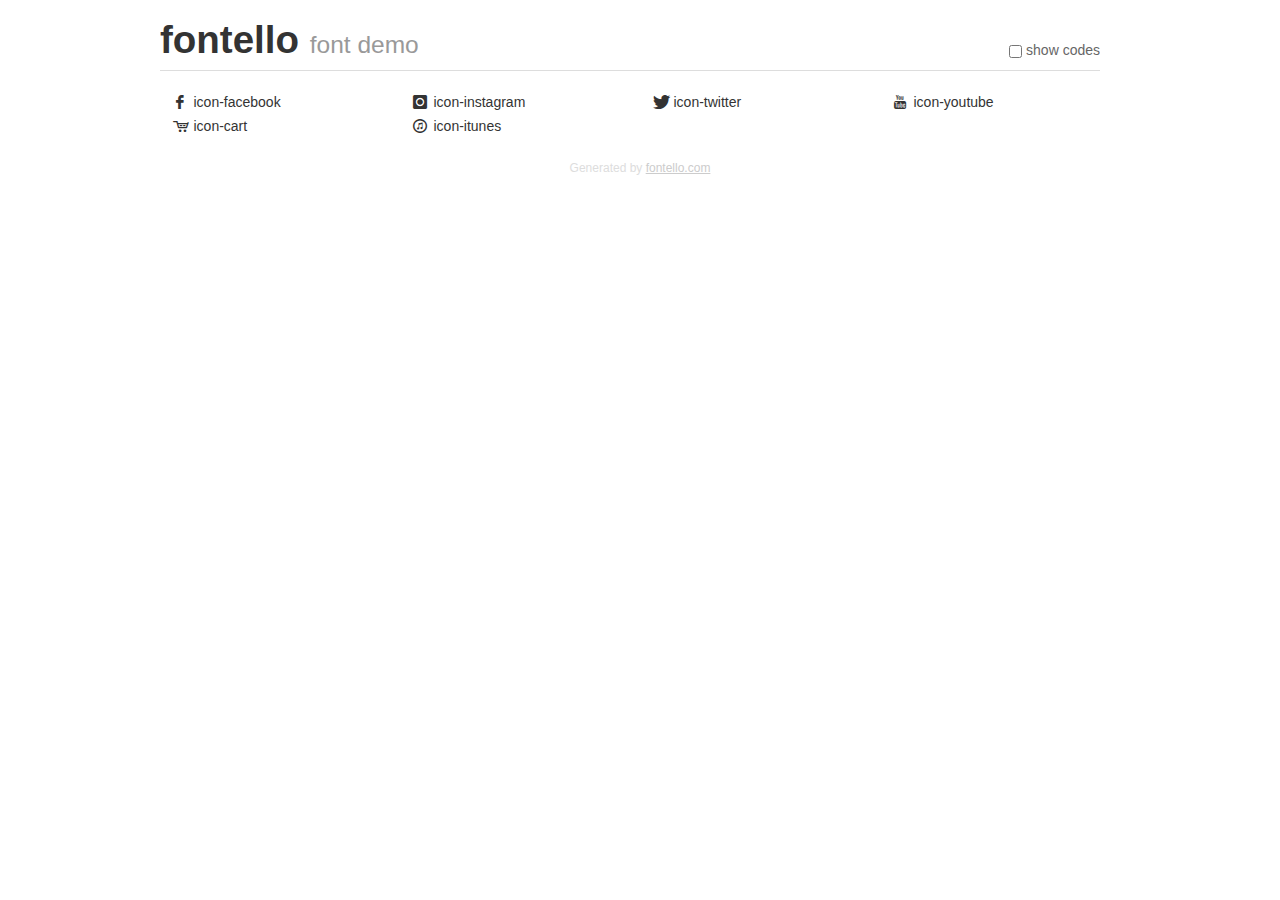
<file: fts/iconos/social/demo.html>
<!DOCTYPE html>
<html>
  <head><!--[if lt IE 9]><script language="javascript" type="text/javascript" src="//html5shim.googlecode.com/svn/trunk/html5.js"></script><![endif]-->
    <meta charset="UTF-8"><style>/*
 * Bootstrap v2.2.1
 *
 * Copyright 2012 Twitter, Inc
 * Licensed under the Apache License v2.0
 * http://www.apache.org/licenses/LICENSE-2.0
 *
 * Designed and built with all the love in the world @twitter by @mdo and @fat.
 */
.clearfix {
  *zoom: 1;
}
.clearfix:before,
.clearfix:after {
  display: table;
  content: "";
  line-height: 0;
}
.clearfix:after {
  clear: both;
}
html {
  font-size: 100%;
  -webkit-text-size-adjust: 100%;
  -ms-text-size-adjust: 100%;
}
a:focus {
  outline: thin dotted #333;
  outline: 5px auto -webkit-focus-ring-color;
  outline-offset: -2px;
}
a:hover,
a:active {
  outline: 0;
}
button,
input,
select,
textarea {
  margin: 0;
  font-size: 100%;
  vertical-align: middle;
}
button,
input {
  *overflow: visible;
  line-height: normal;
}
button::-moz-focus-inner,
input::-moz-focus-inner {
  padding: 0;
  border: 0;
}
body {
  margin: 0;
  font-family: "Helvetica Neue", Helvetica, Arial, sans-serif;
  font-size: 14px;
  line-height: 20px;
  color: #333;
  background-color: #fff;
}
a {
  color: #08c;
  text-decoration: none;
}
a:hover {
  color: #005580;
  text-decoration: underline;
}
.row {
  margin-left: -20px;
  *zoom: 1;
}
.row:before,
.row:after {
  display: table;
  content: "";
  line-height: 0;
}
.row:after {
  clear: both;
}
[class*="span"] {
  float: left;
  min-height: 1px;
  margin-left: 20px;
}
.container,
.navbar-static-top .container,
.navbar-fixed-top .container,
.navbar-fixed-bottom .container {
  width: 940px;
}
.span12 {
  width: 940px;
}
.span11 {
  width: 860px;
}
.span10 {
  width: 780px;
}
.span9 {
  width: 700px;
}
.span8 {
  width: 620px;
}
.span7 {
  width: 540px;
}
.span6 {
  width: 460px;
}
.span5 {
  width: 380px;
}
.span4 {
  width: 300px;
}
.span3 {
  width: 220px;
}
.span2 {
  width: 140px;
}
.span1 {
  width: 60px;
}
[class*="span"].pull-right,
.row-fluid [class*="span"].pull-right {
  float: right;
}
.container {
  margin-right: auto;
  margin-left: auto;
  *zoom: 1;
}
.container:before,
.container:after {
  display: table;
  content: "";
  line-height: 0;
}
.container:after {
  clear: both;
}
p {
  margin: 0 0 10px;
}
.lead {
  margin-bottom: 20px;
  font-size: 21px;
  font-weight: 200;
  line-height: 30px;
}
small {
  font-size: 85%;
}
h1 {
  margin: 10px 0;
  font-family: inherit;
  font-weight: bold;
  line-height: 20px;
  color: inherit;
  text-rendering: optimizelegibility;
}
h1 small {
  font-weight: normal;
  line-height: 1;
  color: #999;
}
h1 {
  line-height: 40px;
}
h1 {
  font-size: 38.5px;
}
h1 small {
  font-size: 24.5px;
}
body {
  margin-top: 90px;
}
.header {
  position: fixed;
  top: 0;
  left: 50%;
  margin-left: -480px;
  background-color: #fff;
  border-bottom: 1px solid #ddd;
  padding-top: 10px;
  z-index: 10;
}
.footer {
  color: #ddd;
  font-size: 12px;
  text-align: center;
  margin-top: 20px;
}
.footer a {
  color: #ccc;
  text-decoration: underline;
}
.the-icons {
  font-size: 14px;
  line-height: 24px;
}
.switch {
  position: absolute;
  right: 0;
  bottom: 10px;
  color: #666;
}
.switch input {
  margin-right: 0.3em;
}
.codesOn .i-name {
  display: none;
}
.codesOn .i-code {
  display: inline;
}
.i-code {
  display: none;
}
@font-face {
      font-family: 'fontello';
      src: url('./font/fontello.eot?61130599');
      src: url('./font/fontello.eot?61130599#iefix') format('embedded-opentype'),
           url('./font/fontello.woff?61130599') format('woff'),
           url('./font/fontello.ttf?61130599') format('truetype'),
           url('./font/fontello.svg?61130599#fontello') format('svg');
      font-weight: normal;
      font-style: normal;
    }
     
     
    .demo-icon
    {
      font-family: "fontello";
      font-style: normal;
      font-weight: normal;
      speak: none;
     
      display: inline-block;
      text-decoration: inherit;
      width: 1em;
      margin-right: .2em;
      text-align: center;
      /* opacity: .8; */
     
      /* For safety - reset parent styles, that can break glyph codes*/
      font-variant: normal;
      text-transform: none;
     
      /* fix buttons height, for twitter bootstrap */
      line-height: 1em;
     
      /* Animation center compensation - margins should be symmetric */
      /* remove if not needed */
      margin-left: .2em;
     
      /* You can be more comfortable with increased icons size */
      /* font-size: 120%; */
     
      /* Font smoothing. That was taken from TWBS */
      -webkit-font-smoothing: antialiased;
      -moz-osx-font-smoothing: grayscale;
     
      /* Uncomment for 3D effect */
      /* text-shadow: 1px 1px 1px rgba(127, 127, 127, 0.3); */
    }
     </style>
    <link rel="stylesheet" href="css/animation.css"><!--[if IE 7]><link rel="stylesheet" href="css/" + font.fontname + "-ie7.css"><![endif]-->
    <script>
      function toggleCodes(on) {
        var obj = document.getElementById('icons');
      
        if (on) {
          obj.className += ' codesOn';
        } else {
          obj.className = obj.className.replace(' codesOn', '');
        }
      }
      
    </script>
  </head>
  <body>
    <div class="container header">
      <h1>fontello <small>font demo</small></h1>
      <label class="switch">
        <input type="checkbox" onclick="toggleCodes(this.checked)">show codes
      </label>
    </div>
    <div class="container" id="icons">
      <div class="row">
        <div class="the-icons span3" title="Code: 0xe800"><i class="demo-icon icon-facebook">&#xe800;</i> <span class="i-name">icon-facebook</span><span class="i-code">0xe800</span></div>
        <div class="the-icons span3" title="Code: 0xe801"><i class="demo-icon icon-instagram">&#xe801;</i> <span class="i-name">icon-instagram</span><span class="i-code">0xe801</span></div>
        <div class="the-icons span3" title="Code: 0xe802"><i class="demo-icon icon-twitter">&#xe802;</i> <span class="i-name">icon-twitter</span><span class="i-code">0xe802</span></div>
        <div class="the-icons span3" title="Code: 0xe803"><i class="demo-icon icon-youtube">&#xe803;</i> <span class="i-name">icon-youtube</span><span class="i-code">0xe803</span></div>
      </div>
      <div class="row">
        <div class="the-icons span3" title="Code: 0xe804"><i class="demo-icon icon-cart">&#xe804;</i> <span class="i-name">icon-cart</span><span class="i-code">0xe804</span></div>
        <div class="the-icons span3" title="Code: 0xe805"><i class="demo-icon icon-itunes">&#xe805;</i> <span class="i-name">icon-itunes</span><span class="i-code">0xe805</span></div>
      </div>
    </div>
    <div class="container footer">Generated by <a href="http://fontello.com">fontello.com</a></div>
  </body>
</html>
</file>
<file: css/index.css>
@import "inicio.css";
@import "navegador.css";
@import "nosotros.css";
@import "restaurantes.css";
@import "contacto.css";

* {
  margin: 0;
  padding: 0;
  box-sizing:border-box;
}
header {
  background-color: rgba(0, 0, 0, 1);
  width: 100%;
  height: 100px;

  position: fixed;
  z-index: 100;
  top: 0;
  left: 0;
}
  #img_logo {
    width: 170px;
    float: left;
  }
    #img_logo img {
      width: 100%;
      height: 100%;
    }
  #redes {
    width: 100%;
    position: absolute;
    display: flex;
    justify-content: center;
    bottom: 5px;
  }
  #redes a {
    text-decoration: none;
    color: rgba(255, 255, 255, 0.8);
    padding: 5px;
    padding-left: 15px;
    padding-right: 15px;
  }
  #redes a:hover {
    text-decoration: none;
    color: rgba(255, 255, 255, 1);
  }
.contenedor {
  width: 100%;
  margin: auto;
  margin-top: 100px;
}
</file>
<file: fts/iconos/icomoon/style.css>
@font-face {
  font-family: 'icomoon';
  src:  url('fonts/icomoon.eot?azchbe');
  src:  url('fonts/icomoon.eot?azchbe#iefix') format('embedded-opentype'),
    url('fonts/icomoon.ttf?azchbe') format('truetype'),
    url('fonts/icomoon.woff?azchbe') format('woff'),
    url('fonts/icomoon.svg?azchbe#icomoon') format('svg');
  font-weight: normal;
  font-style: normal;
}

[class^="icon-"], [class*=" icon-"] {
  /* use !important to prevent issues with browser extensions that change fonts */
  font-family: 'icomoon' !important;
  speak: none;
  font-style: normal;
  font-weight: normal;
  font-variant: normal;
  text-transform: none;
  line-height: 1;

  /* Better Font Rendering =========== */
  -webkit-font-smoothing: antialiased;
  -moz-osx-font-smoothing: grayscale;
}

.icon-times:before {
  content: "\e900";
}
.icon-tick:before {
  content: "\e901";
}
.icon-plus:before {
  content: "\e902";
}
.icon-minus:before {
  content: "\e903";
}
.icon-equals:before {
  content: "\e904";
}
.icon-divide:before {
  content: "\e905";
}
.icon-chevron-right:before {
  content: "\e906";
}
.icon-chevron-left:before {
  content: "\e907";
}
.icon-arrow-right-thick:before {
  content: "\e908";
}
.icon-arrow-left-thick:before {
  content: "\e909";
}
.icon-th-small:before {
  content: "\e90a";
}
.icon-th-menu:before {
  content: "\e90b";
}
.icon-th-list:before {
  content: "\e90c";
}
.icon-th-large:before {
  content: "\e90d";
}
.icon-home:before {
  content: "\e90e";
}
.icon-arrow-forward:before {
  content: "\e90f";
}
.icon-arrow-back:before {
  content: "\e910";
}
.icon-rss:before {
  content: "\e911";
}
.icon-location:before {
  content: "\e912";
}
.icon-link:before {
  content: "\e913";
}
.icon-image:before {
  content: "\e914";
}
.icon-arrow-up-thick:before {
  content: "\e915";
}
.icon-arrow-down-thick:before {
  content: "\e916";
}
.icon-starburst:before {
  content: "\e917";
}
.icon-starburst-outline:before {
  content: "\e918";
}
.icon-star:before {
  content: "\e919";
}
.icon-flow-children:before {
  content: "\e91a";
}
.icon-export:before {
  content: "\e91b";
}
.icon-delete:before {
  content: "\e91c";
}
.icon-delete-outline:before {
  content: "\e91d";
}
.icon-cloud-storage:before {
  content: "\e91e";
}
.icon-wi-fi:before {
  content: "\e91f";
}
.icon-heart:before {
  content: "\e920";
}
.icon-flash:before {
  content: "\e921";
}
.icon-cancel:before {
  content: "\e922";
}
.icon-backspace:before {
  content: "\e923";
}
.icon-attachment:before {
  content: "\e924";
}
.icon-arrow-move:before {
  content: "\e925";
}
.icon-warning:before {
  content: "\e926";
}
.icon-user:before {
  content: "\e927";
}
.icon-radar:before {
  content: "\e928";
}
.icon-lock-open:before {
  content: "\e929";
}
.icon-lock-closed:before {
  content: "\e92a";
}
.icon-location-arrow:before {
  content: "\e92b";
}
.icon-info:before {
  content: "\e92c";
}
.icon-user-delete:before {
  content: "\e92d";
}
.icon-user-add:before {
  content: "\e92e";
}
.icon-media-pause:before {
  content: "\e92f";
}
.icon-group:before {
  content: "\e930";
}
.icon-chart-pie:before {
  content: "\e931";
}
.icon-chart-line:before {
  content: "\e932";
}
.icon-chart-bar:before {
  content: "\e933";
}
.icon-chart-area:before {
  content: "\e934";
}
.icon-video:before {
  content: "\e935";
}
.icon-point-of-interest:before {
  content: "\e936";
}
.icon-infinity:before {
  content: "\e937";
}
.icon-globe:before {
  content: "\e938";
}
.icon-eye:before {
  content: "\e939";
}
.icon-cog:before {
  content: "\e93a";
}
.icon-camera:before {
  content: "\e93b";
}
.icon-upload:before {
  content: "\e93c";
}
.icon-scissors:before {
  content: "\e93d";
}
.icon-refresh:before {
  content: "\e93e";
}
.icon-pin:before {
  content: "\e93f";
}
.icon-key:before {
  content: "\e940";
}
.icon-info-large:before {
  content: "\e941";
}
.icon-eject:before {
  content: "\e942";
}
.icon-download:before {
  content: "\e943";
}
.icon-zoom:before {
  content: "\e944";
}
.icon-zoom-out:before {
  content: "\e945";
}
.icon-zoom-in:before {
  content: "\e946";
}
.icon-sort-numerically:before {
  content: "\e947";
}
.icon-sort-alphabetically:before {
  content: "\e948";
}
.icon-input-checked:before {
  content: "\e949";
}
.icon-calender:before {
  content: "\e94a";
}
.icon-world:before {
  content: "\e94b";
}
.icon-notes:before {
  content: "\e94c";
}
.icon-code:before {
  content: "\e94d";
}
.icon-arrow-sync:before {
  content: "\e94e";
}
.icon-arrow-shuffle:before {
  content: "\e94f";
}
.icon-arrow-repeat:before {
  content: "\e950";
}
.icon-arrow-minimise:before {
  content: "\e951";
}
.icon-arrow-maximise:before {
  content: "\e952";
}
.icon-arrow-loop:before {
  content: "\e953";
}
.icon-anchor:before {
  content: "\e954";
}
.icon-spanner:before {
  content: "\e955";
}
.icon-puzzle:before {
  content: "\e956";
}
.icon-power:before {
  content: "\e957";
}
.icon-plane:before {
  content: "\e958";
}
.icon-pi:before {
  content: "\e959";
}
.icon-phone:before {
  content: "\e95a";
}
.icon-microphone:before {
  content: "\e95b";
}
.icon-media-rewind:before {
  content: "\e95c";
}
.icon-flag:before {
  content: "\e95d";
}
.icon-adjust-brightness:before {
  content: "\e95e";
}
.icon-waves:before {
  content: "\e95f";
}
.icon-social-twitter:before {
  content: "\e960";
}
.icon-social-facebook:before {
  content: "\e961";
}
.icon-social-dribbble:before {
  content: "\e962";
}
.icon-media-stop:before {
  content: "\e963";
}
.icon-media-record:before {
  content: "\e964";
}
.icon-media-play:before {
  content: "\e965";
}
.icon-media-fast-forward:before {
  content: "\e966";
}
.icon-media-eject:before {
  content: "\e967";
}
.icon-social-vimeo:before {
  content: "\e968";
}
.icon-social-tumbler:before {
  content: "\e969";
}
.icon-social-skype:before {
  content: "\e96a";
}
.icon-social-pinterest:before {
  content: "\e96b";
}
.icon-social-linkedin:before {
  content: "\e96c";
}
.icon-social-last-fm:before {
  content: "\e96d";
}
.icon-social-github:before {
  content: "\e96e";
}
.icon-social-flickr:before {
  content: "\e96f";
}
.icon-at:before {
  content: "\e970";
}
.icon-times-outline:before {
  content: "\e971";
}
.icon-plus-outline:before {
  content: "\e972";
}
.icon-minus-outline:before {
  content: "\e973";
}
.icon-tick-outline:before {
  content: "\e974";
}
.icon-th-large-outline:before {
  content: "\e975";
}
.icon-equals-outline:before {
  content: "\e976";
}
.icon-divide-outline:before {
  content: "\e977";
}
.icon-chevron-right-outline:before {
  content: "\e978";
}
.icon-chevron-left-outline:before {
  content: "\e979";
}
.icon-arrow-right-outline:before {
  content: "\e97a";
}
.icon-arrow-left-outline:before {
  content: "\e97b";
}
.icon-th-small-outline:before {
  content: "\e97c";
}
.icon-th-menu-outline:before {
  content: "\e97d";
}
.icon-th-list-outline:before {
  content: "\e97e";
}
.icon-news:before {
  content: "\e97f";
}
.icon-home-outline:before {
  content: "\e980";
}
.icon-arrow-up-outline:before {
  content: "\e981";
}
.icon-arrow-forward-outline:before {
  content: "\e982";
}
.icon-arrow-down-outline:before {
  content: "\e983";
}
.icon-arrow-back-outline:before {
  content: "\e984";
}
.icon-trash:before {
  content: "\e985";
}
.icon-rss-outline:before {
  content: "\e986";
}
.icon-message:before {
  content: "\e987";
}
.icon-location-outline:before {
  content: "\e988";
}
.icon-link-outline:before {
  content: "\e989";
}
.icon-image-outline:before {
  content: "\e98a";
}
.icon-export-outline:before {
  content: "\e98b";
}
.icon-cross:before {
  content: "\e98c";
}
.icon-wi-fi-outline:before {
  content: "\e98d";
}
.icon-star-outline:before {
  content: "\e98e";
}
.icon-media-pause-outline:before {
  content: "\e98f";
}
.icon-mail:before {
  content: "\e990";
}
.icon-heart-outline:before {
  content: "\e991";
}
.icon-flash-outline:before {
  content: "\e992";
}
.icon-cancel-outline:before {
  content: "\e993";
}
.icon-beaker:before {
  content: "\e994";
}
.icon-arrow-move-outline:before {
  content: "\e995";
}
.icon-watch:before {
  content: "\e996";
}
.icon-warning-outline:before {
  content: "\e997";
}
.icon-time:before {
  content: "\e998";
}
.icon-radar-outline:before {
  content: "\e999";
}
.icon-lock-open-outline:before {
  content: "\e99a";
}
.icon-location-arrow-outline:before {
  content: "\e99b";
}
.icon-info-outline:before {
  content: "\e99c";
}
.icon-backspace-outline:before {
  content: "\e99d";
}
.icon-attachment-outline:before {
  content: "\e99e";
}
.icon-user-outline:before {
  content: "\e99f";
}
.icon-user-delete-outline:before {
  content: "\e9a0";
}
.icon-user-add-outline:before {
  content: "\e9a1";
}
.icon-lock-closed-outline:before {
  content: "\e9a2";
}
.icon-group-outline:before {
  content: "\e9a3";
}
.icon-chart-pie-outline:before {
  content: "\e9a4";
}
.icon-chart-line-outline:before {
  content: "\e9a5";
}
.icon-chart-bar-outline:before {
  content: "\e9a6";
}
.icon-chart-area-outline:before {
  content: "\e9a7";
}
.icon-video-outline:before {
  content: "\e9a8";
}
.icon-point-of-interest-outline:before {
  content: "\e9a9";
}
.icon-map:before {
  content: "\e9aa";
}
.icon-key-outline:before {
  content: "\e9ab";
}
.icon-infinity-outline:before {
  content: "\e9ac";
}
.icon-globe-outline:before {
  content: "\e9ad";
}
.icon-eye-outline:before {
  content: "\e9ae";
}
.icon-cog-outline:before {
  content: "\e9af";
}
.icon-camera-outline:before {
  content: "\e9b0";
}
.icon-upload-outline:before {
  content: "\e9b1";
}
.icon-support:before {
  content: "\e9b2";
}
.icon-scissors-outline:before {
  content: "\e9b3";
}
.icon-refresh-outline:before {
  content: "\e9b4";
}
.icon-info-large-outline:before {
  content: "\e9b5";
}
.icon-eject-outline:before {
  content: "\e9b6";
}
.icon-download-outline:before {
  content: "\e9b7";
}
.icon-battery-mid:before {
  content: "\e9b8";
}
.icon-battery-low:before {
  content: "\e9b9";
}
.icon-battery-high:before {
  content: "\e9ba";
}
.icon-zoom-outline:before {
  content: "\e9bb";
}
.icon-zoom-out-outline:before {
  content: "\e9bc";
}
.icon-zoom-in-outline:before {
  content: "\e9bd";
}
.icon-tag:before {
  content: "\e9be";
}
.icon-tabs-outline:before {
  content: "\e9bf";
}
.icon-pin-outline:before {
  content: "\e9c0";
}
.icon-message-typing:before {
  content: "\e9c1";
}
.icon-directions:before {
  content: "\e9c2";
}
.icon-battery-full:before {
  content: "\e9c3";
}
.icon-battery-charge:before {
  content: "\e9c4";
}
.icon-pipette:before {
  content: "\e9c5";
}
.icon-pencil:before {
  content: "\e9c6";
}
.icon-folder:before {
  content: "\e9c7";
}
.icon-folder-delete:before {
  content: "\e9c8";
}
.icon-folder-add:before {
  content: "\e9c9";
}
.icon-edit:before {
  content: "\e9ca";
}
.icon-document:before {
  content: "\e9cb";
}
.icon-document-delete:before {
  content: "\e9cc";
}
.icon-document-add:before {
  content: "\e9cd";
}
.icon-brush:before {
  content: "\e9ce";
}
.icon-thumbs-up:before {
  content: "\e9cf";
}
.icon-thumbs-down:before {
  content: "\e9d0";
}
.icon-pen:before {
  content: "\e9d1";
}
.icon-sort-numerically-outline:before {
  content: "\e9d2";
}
.icon-sort-alphabetically-outline:before {
  content: "\e9d3";
}
.icon-social-last-fm-circular:before {
  content: "\e9d4";
}
.icon-social-github-circular:before {
  content: "\e9d5";
}
.icon-compass:before {
  content: "\e9d6";
}
.icon-bookmark:before {
  content: "\e9d7";
}
.icon-input-checked-outline:before {
  content: "\e9d8";
}
.icon-code-outline:before {
  content: "\e9d9";
}
.icon-calender-outline:before {
  content: "\e9da";
}
.icon-business-card:before {
  content: "\e9db";
}
.icon-arrow-up:before {
  content: "\e9dc";
}
.icon-arrow-sync-outline:before {
  content: "\e9dd";
}
.icon-arrow-right:before {
  content: "\e9de";
}
.icon-arrow-repeat-outline:before {
  content: "\e9df";
}
.icon-arrow-loop-outline:before {
  content: "\e9e0";
}
.icon-arrow-left:before {
  content: "\e9e1";
}
.icon-flow-switch:before {
  content: "\e9e2";
}
.icon-flow-parallel:before {
  content: "\e9e3";
}
.icon-flow-merge:before {
  content: "\e9e4";
}
.icon-document-text:before {
  content: "\e9e5";
}
.icon-clipboard:before {
  content: "\e9e6";
}
.icon-calculator:before {
  content: "\e9e7";
}
.icon-arrow-minimise-outline:before {
  content: "\e9e8";
}
.icon-arrow-maximise-outline:before {
  content: "\e9e9";
}
.icon-arrow-down:before {
  content: "\e9ea";
}
.icon-gift:before {
  content: "\e9eb";
}
.icon-film:before {
  content: "\e9ec";
}
.icon-database:before {
  content: "\e9ed";
}
.icon-bell:before {
  content: "\e9ee";
}
.icon-anchor-outline:before {
  content: "\e9ef";
}
.icon-adjust-contrast:before {
  content: "\e9f0";
}
.icon-world-outline:before {
  content: "\e9f1";
}
.icon-shopping-bag:before {
  content: "\e9f2";
}
.icon-power-outline:before {
  content: "\e9f3";
}
.icon-notes-outline:before {
  content: "\e9f4";
}
.icon-device-tablet:before {
  content: "\e9f5";
}
.icon-device-phone:before {
  content: "\e9f6";
}
.icon-device-laptop:before {
  content: "\e9f7";
}
.icon-device-desktop:before {
  content: "\e9f8";
}
.icon-briefcase:before {
  content: "\e9f9";
}
.icon-stopwatch:before {
  content: "\e9fa";
}
.icon-spanner-outline:before {
  content: "\e9fb";
}
.icon-puzzle-outline:before {
  content: "\e9fc";
}
.icon-printer:before {
  content: "\e9fd";
}
.icon-pi-outline:before {
  content: "\e9fe";
}
.icon-lightbulb:before {
  content: "\e9ff";
}
.icon-flag-outline:before {
  content: "\ea00";
}
.icon-contacts:before {
  content: "\ea01";
}
.icon-archive:before {
  content: "\ea02";
}
.icon-weather-stormy:before {
  content: "\ea03";
}
.icon-weather-shower:before {
  content: "\ea04";
}
.icon-weather-partly-sunny:before {
  content: "\ea05";
}
.icon-weather-downpour:before {
  content: "\ea06";
}
.icon-weather-cloudy:before {
  content: "\ea07";
}
.icon-plane-outline:before {
  content: "\ea08";
}
.icon-phone-outline:before {
  content: "\ea09";
}
.icon-microphone-outline:before {
  content: "\ea0a";
}
.icon-weather-windy:before {
  content: "\ea0b";
}
.icon-weather-windy-cloudy:before {
  content: "\ea0c";
}
.icon-weather-sunny:before {
  content: "\ea0d";
}
.icon-weather-snow:before {
  content: "\ea0e";
}
.icon-weather-night:before {
  content: "\ea0f";
}
.icon-media-stop-outline:before {
  content: "\ea10";
}
.icon-media-rewind-outline:before {
  content: "\ea11";
}
.icon-media-record-outline:before {
  content: "\ea12";
}
.icon-media-play-outline:before {
  content: "\ea13";
}
.icon-media-fast-forward-outline:before {
  content: "\ea14";
}
.icon-media-eject-outline:before {
  content: "\ea15";
}
.icon-wine:before {
  content: "\ea16";
}
.icon-waves-outline:before {
  content: "\ea17";
}
.icon-ticket:before {
  content: "\ea18";
}
.icon-tags:before {
  content: "\ea19";
}
.icon-plug:before {
  content: "\ea1a";
}
.icon-headphones:before {
  content: "\ea1b";
}
.icon-credit-card:before {
  content: "\ea1c";
}
.icon-coffee:before {
  content: "\ea1d";
}
.icon-book:before {
  content: "\ea1e";
}
.icon-beer:before {
  content: "\ea1f";
}
.icon-volume:before {
  content: "\ea20";
}
.icon-volume-up:before {
  content: "\ea21";
}
.icon-volume-mute:before {
  content: "\ea22";
}
.icon-volume-down:before {
  content: "\ea23";
}
.icon-social-vimeo-circular:before {
  content: "\ea24";
}
.icon-social-twitter-circular:before {
  content: "\ea25";
}
.icon-social-pinterest-circular:before {
  content: "\ea26";
}
.icon-social-linkedin-circular:before {
  content: "\ea27";
}
.icon-social-facebook-circular:before {
  content: "\ea28";
}
.icon-social-dribbble-circular:before {
  content: "\ea29";
}
.icon-tree:before {
  content: "\ea2a";
}
.icon-thermometer:before {
  content: "\ea2b";
}
.icon-social-tumbler-circular:before {
  content: "\ea2c";
}
.icon-social-skype-outline:before {
  content: "\ea2d";
}
.icon-social-flickr-circular:before {
  content: "\ea2e";
}
.icon-social-at-circular:before {
  content: "\ea2f";
}
.icon-shopping-cart:before {
  content: "\ea30";
}
.icon-messages:before {
  content: "\ea31";
}
.icon-leaf:before {
  content: "\ea32";
}
.icon-feather:before {
  content: "\ea33";
}
</file>
<file: css/fuentes.css>
@font-face {
  font-family: "CormorantUpright-SemiBold";
  src: url("../fts/Cormorant_Upright/CormorantUpright-SemiBold.ttf");
}
@font-face {
  font-family: "DancingScript-Bold";
  src: url("../fts/Dancing_Script/DancingScript-Bold.ttf");
}
@font-face {
  font-family: "Krub-Regular";
  src: url("../fts/Krub/Krub-Regular.ttf");
}
@font-face {
  font-family: "PT_Sans-Narrow-Web-Regular";
  src: url("../fts/PT_Sans_Narrow/PT_Sans-Narrow-Web-Regular.ttf");
}
</file>
<file: cafeteria/css/index.css>
@import "menu.css";
@import "navegador.css";
@import "nosotros.css";
@import "restaurantes.css";
@import "contacto.css";

* {
  margin: 0;
  padding: 0;
  box-sizing:border-box;
}
header {
  background-color: rgba(255, 255, 255, 0.9);
  width: 100%;
  height: 100px;

  position: fixed;
  z-index: 100;
  top: 0;
  left: 0;

  border-bottom-style: solid;
  border-width: 1px;
}
  #img_logo {
    width: 170px;
    float: left;
  }
    #img_logo img {
      width: 100%;
      height: 100%;
    }
  #redes {
    width: 100%;
    position: absolute;
    display: flex;
    justify-content: center;
    bottom: 5px;
  }
  #redes a {
    text-decoration: none;
    color: rgba(219, 126, 39, 0.8);
    padding: 5px;
    padding-left: 15px;
    padding-right: 15px;
  }
  #redes a:hover {
    text-decoration: none;
    color: rgba(219, 126, 39, 1);
  }
.contenedor {
  width: 100%;
  margin: auto;
  margin-top: 100px;
}
</file>
<file: cafeteria/fts/iconos/icomoon/style.css>
@font-face {
  font-family: 'icomoon';
  src:  url('fonts/icomoon.eot?azchbe');
  src:  url('fonts/icomoon.eot?azchbe#iefix') format('embedded-opentype'),
    url('fonts/icomoon.ttf?azchbe') format('truetype'),
    url('fonts/icomoon.woff?azchbe') format('woff'),
    url('fonts/icomoon.svg?azchbe#icomoon') format('svg');
  font-weight: normal;
  font-style: normal;
}

[class^="icon-"], [class*=" icon-"] {
  /* use !important to prevent issues with browser extensions that change fonts */
  font-family: 'icomoon' !important;
  speak: none;
  font-style: normal;
  font-weight: normal;
  font-variant: normal;
  text-transform: none;
  line-height: 1;

  /* Better Font Rendering =========== */
  -webkit-font-smoothing: antialiased;
  -moz-osx-font-smoothing: grayscale;
}

.icon-times:before {
  content: "\e900";
}
.icon-tick:before {
  content: "\e901";
}
.icon-plus:before {
  content: "\e902";
}
.icon-minus:before {
  content: "\e903";
}
.icon-equals:before {
  content: "\e904";
}
.icon-divide:before {
  content: "\e905";
}
.icon-chevron-right:before {
  content: "\e906";
}
.icon-chevron-left:before {
  content: "\e907";
}
.icon-arrow-right-thick:before {
  content: "\e908";
}
.icon-arrow-left-thick:before {
  content: "\e909";
}
.icon-th-small:before {
  content: "\e90a";
}
.icon-th-menu:before {
  content: "\e90b";
}
.icon-th-list:before {
  content: "\e90c";
}
.icon-th-large:before {
  content: "\e90d";
}
.icon-home:before {
  content: "\e90e";
}
.icon-arrow-forward:before {
  content: "\e90f";
}
.icon-arrow-back:before {
  content: "\e910";
}
.icon-rss:before {
  content: "\e911";
}
.icon-location:before {
  content: "\e912";
}
.icon-link:before {
  content: "\e913";
}
.icon-image:before {
  content: "\e914";
}
.icon-arrow-up-thick:before {
  content: "\e915";
}
.icon-arrow-down-thick:before {
  content: "\e916";
}
.icon-starburst:before {
  content: "\e917";
}
.icon-starburst-outline:before {
  content: "\e918";
}
.icon-star:before {
  content: "\e919";
}
.icon-flow-children:before {
  content: "\e91a";
}
.icon-export:before {
  content: "\e91b";
}
.icon-delete:before {
  content: "\e91c";
}
.icon-delete-outline:before {
  content: "\e91d";
}
.icon-cloud-storage:before {
  content: "\e91e";
}
.icon-wi-fi:before {
  content: "\e91f";
}
.icon-heart:before {
  content: "\e920";
}
.icon-flash:before {
  content: "\e921";
}
.icon-cancel:before {
  content: "\e922";
}
.icon-backspace:before {
  content: "\e923";
}
.icon-attachment:before {
  content: "\e924";
}
.icon-arrow-move:before {
  content: "\e925";
}
.icon-warning:before {
  content: "\e926";
}
.icon-user:before {
  content: "\e927";
}
.icon-radar:before {
  content: "\e928";
}
.icon-lock-open:before {
  content: "\e929";
}
.icon-lock-closed:before {
  content: "\e92a";
}
.icon-location-arrow:before {
  content: "\e92b";
}
.icon-info:before {
  content: "\e92c";
}
.icon-user-delete:before {
  content: "\e92d";
}
.icon-user-add:before {
  content: "\e92e";
}
.icon-media-pause:before {
  content: "\e92f";
}
.icon-group:before {
  content: "\e930";
}
.icon-chart-pie:before {
  content: "\e931";
}
.icon-chart-line:before {
  content: "\e932";
}
.icon-chart-bar:before {
  content: "\e933";
}
.icon-chart-area:before {
  content: "\e934";
}
.icon-video:before {
  content: "\e935";
}
.icon-point-of-interest:before {
  content: "\e936";
}
.icon-infinity:before {
  content: "\e937";
}
.icon-globe:before {
  content: "\e938";
}
.icon-eye:before {
  content: "\e939";
}
.icon-cog:before {
  content: "\e93a";
}
.icon-camera:before {
  content: "\e93b";
}
.icon-upload:before {
  content: "\e93c";
}
.icon-scissors:before {
  content: "\e93d";
}
.icon-refresh:before {
  content: "\e93e";
}
.icon-pin:before {
  content: "\e93f";
}
.icon-key:before {
  content: "\e940";
}
.icon-info-large:before {
  content: "\e941";
}
.icon-eject:before {
  content: "\e942";
}
.icon-download:before {
  content: "\e943";
}
.icon-zoom:before {
  content: "\e944";
}
.icon-zoom-out:before {
  content: "\e945";
}
.icon-zoom-in:before {
  content: "\e946";
}
.icon-sort-numerically:before {
  content: "\e947";
}
.icon-sort-alphabetically:before {
  content: "\e948";
}
.icon-input-checked:before {
  content: "\e949";
}
.icon-calender:before {
  content: "\e94a";
}
.icon-world:before {
  content: "\e94b";
}
.icon-notes:before {
  content: "\e94c";
}
.icon-code:before {
  content: "\e94d";
}
.icon-arrow-sync:before {
  content: "\e94e";
}
.icon-arrow-shuffle:before {
  content: "\e94f";
}
.icon-arrow-repeat:before {
  content: "\e950";
}
.icon-arrow-minimise:before {
  content: "\e951";
}
.icon-arrow-maximise:before {
  content: "\e952";
}
.icon-arrow-loop:before {
  content: "\e953";
}
.icon-anchor:before {
  content: "\e954";
}
.icon-spanner:before {
  content: "\e955";
}
.icon-puzzle:before {
  content: "\e956";
}
.icon-power:before {
  content: "\e957";
}
.icon-plane:before {
  content: "\e958";
}
.icon-pi:before {
  content: "\e959";
}
.icon-phone:before {
  content: "\e95a";
}
.icon-microphone:before {
  content: "\e95b";
}
.icon-media-rewind:before {
  content: "\e95c";
}
.icon-flag:before {
  content: "\e95d";
}
.icon-adjust-brightness:before {
  content: "\e95e";
}
.icon-waves:before {
  content: "\e95f";
}
.icon-social-twitter:before {
  content: "\e960";
}
.icon-social-facebook:before {
  content: "\e961";
}
.icon-social-dribbble:before {
  content: "\e962";
}
.icon-media-stop:before {
  content: "\e963";
}
.icon-media-record:before {
  content: "\e964";
}
.icon-media-play:before {
  content: "\e965";
}
.icon-media-fast-forward:before {
  content: "\e966";
}
.icon-media-eject:before {
  content: "\e967";
}
.icon-social-vimeo:before {
  content: "\e968";
}
.icon-social-tumbler:before {
  content: "\e969";
}
.icon-social-skype:before {
  content: "\e96a";
}
.icon-social-pinterest:before {
  content: "\e96b";
}
.icon-social-linkedin:before {
  content: "\e96c";
}
.icon-social-last-fm:before {
  content: "\e96d";
}
.icon-social-github:before {
  content: "\e96e";
}
.icon-social-flickr:before {
  content: "\e96f";
}
.icon-at:before {
  content: "\e970";
}
.icon-times-outline:before {
  content: "\e971";
}
.icon-plus-outline:before {
  content: "\e972";
}
.icon-minus-outline:before {
  content: "\e973";
}
.icon-tick-outline:before {
  content: "\e974";
}
.icon-th-large-outline:before {
  content: "\e975";
}
.icon-equals-outline:before {
  content: "\e976";
}
.icon-divide-outline:before {
  content: "\e977";
}
.icon-chevron-right-outline:before {
  content: "\e978";
}
.icon-chevron-left-outline:before {
  content: "\e979";
}
.icon-arrow-right-outline:before {
  content: "\e97a";
}
.icon-arrow-left-outline:before {
  content: "\e97b";
}
.icon-th-small-outline:before {
  content: "\e97c";
}
.icon-th-menu-outline:before {
  content: "\e97d";
}
.icon-th-list-outline:before {
  content: "\e97e";
}
.icon-news:before {
  content: "\e97f";
}
.icon-home-outline:before {
  content: "\e980";
}
.icon-arrow-up-outline:before {
  content: "\e981";
}
.icon-arrow-forward-outline:before {
  content: "\e982";
}
.icon-arrow-down-outline:before {
  content: "\e983";
}
.icon-arrow-back-outline:before {
  content: "\e984";
}
.icon-trash:before {
  content: "\e985";
}
.icon-rss-outline:before {
  content: "\e986";
}
.icon-message:before {
  content: "\e987";
}
.icon-location-outline:before {
  content: "\e988";
}
.icon-link-outline:before {
  content: "\e989";
}
.icon-image-outline:before {
  content: "\e98a";
}
.icon-export-outline:before {
  content: "\e98b";
}
.icon-cross:before {
  content: "\e98c";
}
.icon-wi-fi-outline:before {
  content: "\e98d";
}
.icon-star-outline:before {
  content: "\e98e";
}
.icon-media-pause-outline:before {
  content: "\e98f";
}
.icon-mail:before {
  content: "\e990";
}
.icon-heart-outline:before {
  content: "\e991";
}
.icon-flash-outline:before {
  content: "\e992";
}
.icon-cancel-outline:before {
  content: "\e993";
}
.icon-beaker:before {
  content: "\e994";
}
.icon-arrow-move-outline:before {
  content: "\e995";
}
.icon-watch:before {
  content: "\e996";
}
.icon-warning-outline:before {
  content: "\e997";
}
.icon-time:before {
  content: "\e998";
}
.icon-radar-outline:before {
  content: "\e999";
}
.icon-lock-open-outline:before {
  content: "\e99a";
}
.icon-location-arrow-outline:before {
  content: "\e99b";
}
.icon-info-outline:before {
  content: "\e99c";
}
.icon-backspace-outline:before {
  content: "\e99d";
}
.icon-attachment-outline:before {
  content: "\e99e";
}
.icon-user-outline:before {
  content: "\e99f";
}
.icon-user-delete-outline:before {
  content: "\e9a0";
}
.icon-user-add-outline:before {
  content: "\e9a1";
}
.icon-lock-closed-outline:before {
  content: "\e9a2";
}
.icon-group-outline:before {
  content: "\e9a3";
}
.icon-chart-pie-outline:before {
  content: "\e9a4";
}
.icon-chart-line-outline:before {
  content: "\e9a5";
}
.icon-chart-bar-outline:before {
  content: "\e9a6";
}
.icon-chart-area-outline:before {
  content: "\e9a7";
}
.icon-video-outline:before {
  content: "\e9a8";
}
.icon-point-of-interest-outline:before {
  content: "\e9a9";
}
.icon-map:before {
  content: "\e9aa";
}
.icon-key-outline:before {
  content: "\e9ab";
}
.icon-infinity-outline:before {
  content: "\e9ac";
}
.icon-globe-outline:before {
  content: "\e9ad";
}
.icon-eye-outline:before {
  content: "\e9ae";
}
.icon-cog-outline:before {
  content: "\e9af";
}
.icon-camera-outline:before {
  content: "\e9b0";
}
.icon-upload-outline:before {
  content: "\e9b1";
}
.icon-support:before {
  content: "\e9b2";
}
.icon-scissors-outline:before {
  content: "\e9b3";
}
.icon-refresh-outline:before {
  content: "\e9b4";
}
.icon-info-large-outline:before {
  content: "\e9b5";
}
.icon-eject-outline:before {
  content: "\e9b6";
}
.icon-download-outline:before {
  content: "\e9b7";
}
.icon-battery-mid:before {
  content: "\e9b8";
}
.icon-battery-low:before {
  content: "\e9b9";
}
.icon-battery-high:before {
  content: "\e9ba";
}
.icon-zoom-outline:before {
  content: "\e9bb";
}
.icon-zoom-out-outline:before {
  content: "\e9bc";
}
.icon-zoom-in-outline:before {
  content: "\e9bd";
}
.icon-tag:before {
  content: "\e9be";
}
.icon-tabs-outline:before {
  content: "\e9bf";
}
.icon-pin-outline:before {
  content: "\e9c0";
}
.icon-message-typing:before {
  content: "\e9c1";
}
.icon-directions:before {
  content: "\e9c2";
}
.icon-battery-full:before {
  content: "\e9c3";
}
.icon-battery-charge:before {
  content: "\e9c4";
}
.icon-pipette:before {
  content: "\e9c5";
}
.icon-pencil:before {
  content: "\e9c6";
}
.icon-folder:before {
  content: "\e9c7";
}
.icon-folder-delete:before {
  content: "\e9c8";
}
.icon-folder-add:before {
  content: "\e9c9";
}
.icon-edit:before {
  content: "\e9ca";
}
.icon-document:before {
  content: "\e9cb";
}
.icon-document-delete:before {
  content: "\e9cc";
}
.icon-document-add:before {
  content: "\e9cd";
}
.icon-brush:before {
  content: "\e9ce";
}
.icon-thumbs-up:before {
  content: "\e9cf";
}
.icon-thumbs-down:before {
  content: "\e9d0";
}
.icon-pen:before {
  content: "\e9d1";
}
.icon-sort-numerically-outline:before {
  content: "\e9d2";
}
.icon-sort-alphabetically-outline:before {
  content: "\e9d3";
}
.icon-social-last-fm-circular:before {
  content: "\e9d4";
}
.icon-social-github-circular:before {
  content: "\e9d5";
}
.icon-compass:before {
  content: "\e9d6";
}
.icon-bookmark:before {
  content: "\e9d7";
}
.icon-input-checked-outline:before {
  content: "\e9d8";
}
.icon-code-outline:before {
  content: "\e9d9";
}
.icon-calender-outline:before {
  content: "\e9da";
}
.icon-business-card:before {
  content: "\e9db";
}
.icon-arrow-up:before {
  content: "\e9dc";
}
.icon-arrow-sync-outline:before {
  content: "\e9dd";
}
.icon-arrow-right:before {
  content: "\e9de";
}
.icon-arrow-repeat-outline:before {
  content: "\e9df";
}
.icon-arrow-loop-outline:before {
  content: "\e9e0";
}
.icon-arrow-left:before {
  content: "\e9e1";
}
.icon-flow-switch:before {
  content: "\e9e2";
}
.icon-flow-parallel:before {
  content: "\e9e3";
}
.icon-flow-merge:before {
  content: "\e9e4";
}
.icon-document-text:before {
  content: "\e9e5";
}
.icon-clipboard:before {
  content: "\e9e6";
}
.icon-calculator:before {
  content: "\e9e7";
}
.icon-arrow-minimise-outline:before {
  content: "\e9e8";
}
.icon-arrow-maximise-outline:before {
  content: "\e9e9";
}
.icon-arrow-down:before {
  content: "\e9ea";
}
.icon-gift:before {
  content: "\e9eb";
}
.icon-film:before {
  content: "\e9ec";
}
.icon-database:before {
  content: "\e9ed";
}
.icon-bell:before {
  content: "\e9ee";
}
.icon-anchor-outline:before {
  content: "\e9ef";
}
.icon-adjust-contrast:before {
  content: "\e9f0";
}
.icon-world-outline:before {
  content: "\e9f1";
}
.icon-shopping-bag:before {
  content: "\e9f2";
}
.icon-power-outline:before {
  content: "\e9f3";
}
.icon-notes-outline:before {
  content: "\e9f4";
}
.icon-device-tablet:before {
  content: "\e9f5";
}
.icon-device-phone:before {
  content: "\e9f6";
}
.icon-device-laptop:before {
  content: "\e9f7";
}
.icon-device-desktop:before {
  content: "\e9f8";
}
.icon-briefcase:before {
  content: "\e9f9";
}
.icon-stopwatch:before {
  content: "\e9fa";
}
.icon-spanner-outline:before {
  content: "\e9fb";
}
.icon-puzzle-outline:before {
  content: "\e9fc";
}
.icon-printer:before {
  content: "\e9fd";
}
.icon-pi-outline:before {
  content: "\e9fe";
}
.icon-lightbulb:before {
  content: "\e9ff";
}
.icon-flag-outline:before {
  content: "\ea00";
}
.icon-contacts:before {
  content: "\ea01";
}
.icon-archive:before {
  content: "\ea02";
}
.icon-weather-stormy:before {
  content: "\ea03";
}
.icon-weather-shower:before {
  content: "\ea04";
}
.icon-weather-partly-sunny:before {
  content: "\ea05";
}
.icon-weather-downpour:before {
  content: "\ea06";
}
.icon-weather-cloudy:before {
  content: "\ea07";
}
.icon-plane-outline:before {
  content: "\ea08";
}
.icon-phone-outline:before {
  content: "\ea09";
}
.icon-microphone-outline:before {
  content: "\ea0a";
}
.icon-weather-windy:before {
  content: "\ea0b";
}
.icon-weather-windy-cloudy:before {
  content: "\ea0c";
}
.icon-weather-sunny:before {
  content: "\ea0d";
}
.icon-weather-snow:before {
  content: "\ea0e";
}
.icon-weather-night:before {
  content: "\ea0f";
}
.icon-media-stop-outline:before {
  content: "\ea10";
}
.icon-media-rewind-outline:before {
  content: "\ea11";
}
.icon-media-record-outline:before {
  content: "\ea12";
}
.icon-media-play-outline:before {
  content: "\ea13";
}
.icon-media-fast-forward-outline:before {
  content: "\ea14";
}
.icon-media-eject-outline:before {
  content: "\ea15";
}
.icon-wine:before {
  content: "\ea16";
}
.icon-waves-outline:before {
  content: "\ea17";
}
.icon-ticket:before {
  content: "\ea18";
}
.icon-tags:before {
  content: "\ea19";
}
.icon-plug:before {
  content: "\ea1a";
}
.icon-headphones:before {
  content: "\ea1b";
}
.icon-credit-card:before {
  content: "\ea1c";
}
.icon-coffee:before {
  content: "\ea1d";
}
.icon-book:before {
  content: "\ea1e";
}
.icon-beer:before {
  content: "\ea1f";
}
.icon-volume:before {
  content: "\ea20";
}
.icon-volume-up:before {
  content: "\ea21";
}
.icon-volume-mute:before {
  content: "\ea22";
}
.icon-volume-down:before {
  content: "\ea23";
}
.icon-social-vimeo-circular:before {
  content: "\ea24";
}
.icon-social-twitter-circular:before {
  content: "\ea25";
}
.icon-social-pinterest-circular:before {
  content: "\ea26";
}
.icon-social-linkedin-circular:before {
  content: "\ea27";
}
.icon-social-facebook-circular:before {
  content: "\ea28";
}
.icon-social-dribbble-circular:before {
  content: "\ea29";
}
.icon-tree:before {
  content: "\ea2a";
}
.icon-thermometer:before {
  content: "\ea2b";
}
.icon-social-tumbler-circular:before {
  content: "\ea2c";
}
.icon-social-skype-outline:before {
  content: "\ea2d";
}
.icon-social-flickr-circular:before {
  content: "\ea2e";
}
.icon-social-at-circular:before {
  content: "\ea2f";
}
.icon-shopping-cart:before {
  content: "\ea30";
}
.icon-messages:before {
  content: "\ea31";
}
.icon-leaf:before {
  content: "\ea32";
}
.icon-feather:before {
  content: "\ea33";
}
</file>
<file: cafeteria/css/fuentes.css>
@font-face {
  font-family: "CormorantUpright-SemiBold";
  src: url("../fts/Cormorant_Upright/CormorantUpright-SemiBold.ttf");
}
@font-face {
  font-family: "DancingScript-Bold";
  src: url("../fts/Dancing_Script/DancingScript-Bold.ttf");
}
@font-face {
  font-family: "Krub-Regular";
  src: url("../fts/Krub/Krub-Regular.ttf");
}
@font-face {
  font-family: "PT_Sans-Narrow-Web-Regular";
  src: url("../fts/PT_Sans_Narrow/PT_Sans-Narrow-Web-Regular.ttf");
}
</file>
<file: fts/iconos/icomoon/demo-files/demo.css>
body {
  padding: 0;
  margin: 0;
  font-family: sans-serif;
  font-size: 1em;
  line-height: 1.5;
  color: #555;
  background: #fff;
}
h1 {
  font-size: 1.5em;
  font-weight: normal;
}
small {
  font-size: .66666667em;
}
a {
  color: #e74c3c;
  text-decoration: none;
}
a:hover, a:focus {
  box-shadow: 0 1px #e74c3c;
}
.bshadow0, input {
  box-shadow: inset 0 -2px #e7e7e7;
}
input:hover {
  box-shadow: inset 0 -2px #ccc;
}
input, fieldset {
  font-family: sans-serif;
  font-size: 1em;
  margin: 0;
  padding: 0;
  border: 0;
}
input {
  color: inherit;
  line-height: 1.5;
  height: 1.5em;
  padding: .25em 0;
}
input:focus {
  outline: none;
  box-shadow: inset 0 -2px #449fdb;
}
.glyph {
  font-size: 16px;
  width: 15em;
  padding-bottom: 1em;
  margin-right: 4em;
  margin-bottom: 1em;
  float: left;
  overflow: hidden;
}
.liga {
  width: 80%;
  width: calc(100% - 2.5em);
}
.talign-right {
  text-align: right;
}
.talign-center {
  text-align: center;
}
.bgc1 {
  background: #f1f1f1;
}
.fgc1 {
  color: #999;
}
.fgc0 {
  color: #000;
}
p {
  margin-top: 1em;
  margin-bottom: 1em;
}
.mvm {
  margin-top: .75em;
  margin-bottom: .75em;
}
.mtn {
  margin-top: 0;
}
.mtl, .mal {
  margin-top: 1.5em;
}
.mbl, .mal {
  margin-bottom: 1.5em;
}
.mal, .mhl {
  margin-left: 1.5em;
  margin-right: 1.5em;
}
.mhmm {
  margin-left: 1em;
  margin-right: 1em;
}
.mls {
  margin-left: .25em;
}
.ptl {
  padding-top: 1.5em;
}
.pbs, .pvs {
  padding-bottom: .25em;
}
.pvs, .pts {
  padding-top: .25em;
}
.unit {
  float: left;
}
.unitRight {
  float: right;
}
.size1of2 {
  width: 50%;
}
.size1of1 {
  width: 100%;
}
.clearfix:before, .clearfix:after {
  content: " ";
  display: table;
}
.clearfix:after {
  clear: both;
}
.hidden-true {
  display: none;
}
.textbox0 {
  width: 3em;
  background: #f1f1f1;
  padding: .25em .5em;
  line-height: 1.5;
  height: 1.5em;
}
#testDrive {
  display: block;
  padding-top: 24px;
  line-height: 1.5;
}
.fs0 {
  font-size: 16px;
}
.fs1 {
  font-size: 24px;
}
</file>
<file: fts/iconos/social/css/animation.css>
/*
   Animation example, for spinners
*/
.animate-spin {
  -moz-animation: spin 2s infinite linear;
  -o-animation: spin 2s infinite linear;
  -webkit-animation: spin 2s infinite linear;
  animation: spin 2s infinite linear;
  display: inline-block;
}
@-moz-keyframes spin {
  0% {
    -moz-transform: rotate(0deg);
    -o-transform: rotate(0deg);
    -webkit-transform: rotate(0deg);
    transform: rotate(0deg);
  }

  100% {
    -moz-transform: rotate(359deg);
    -o-transform: rotate(359deg);
    -webkit-transform: rotate(359deg);
    transform: rotate(359deg);
  }
}
@-webkit-keyframes spin {
  0% {
    -moz-transform: rotate(0deg);
    -o-transform: rotate(0deg);
    -webkit-transform: rotate(0deg);
    transform: rotate(0deg);
  }

  100% {
    -moz-transform: rotate(359deg);
    -o-transform: rotate(359deg);
    -webkit-transform: rotate(359deg);
    transform: rotate(359deg);
  }
}
@-o-keyframes spin {
  0% {
    -moz-transform: rotate(0deg);
    -o-transform: rotate(0deg);
    -webkit-transform: rotate(0deg);
    transform: rotate(0deg);
  }

  100% {
    -moz-transform: rotate(359deg);
    -o-transform: rotate(359deg);
    -webkit-transform: rotate(359deg);
    transform: rotate(359deg);
  }
}
@-ms-keyframes spin {
  0% {
    -moz-transform: rotate(0deg);
    -o-transform: rotate(0deg);
    -webkit-transform: rotate(0deg);
    transform: rotate(0deg);
  }

  100% {
    -moz-transform: rotate(359deg);
    -o-transform: rotate(359deg);
    -webkit-transform: rotate(359deg);
    transform: rotate(359deg);
  }
}
@keyframes spin {
  0% {
    -moz-transform: rotate(0deg);
    -o-transform: rotate(0deg);
    -webkit-transform: rotate(0deg);
    transform: rotate(0deg);
  }

  100% {
    -moz-transform: rotate(359deg);
    -o-transform: rotate(359deg);
    -webkit-transform: rotate(359deg);
    transform: rotate(359deg);
  }
}
</file>
